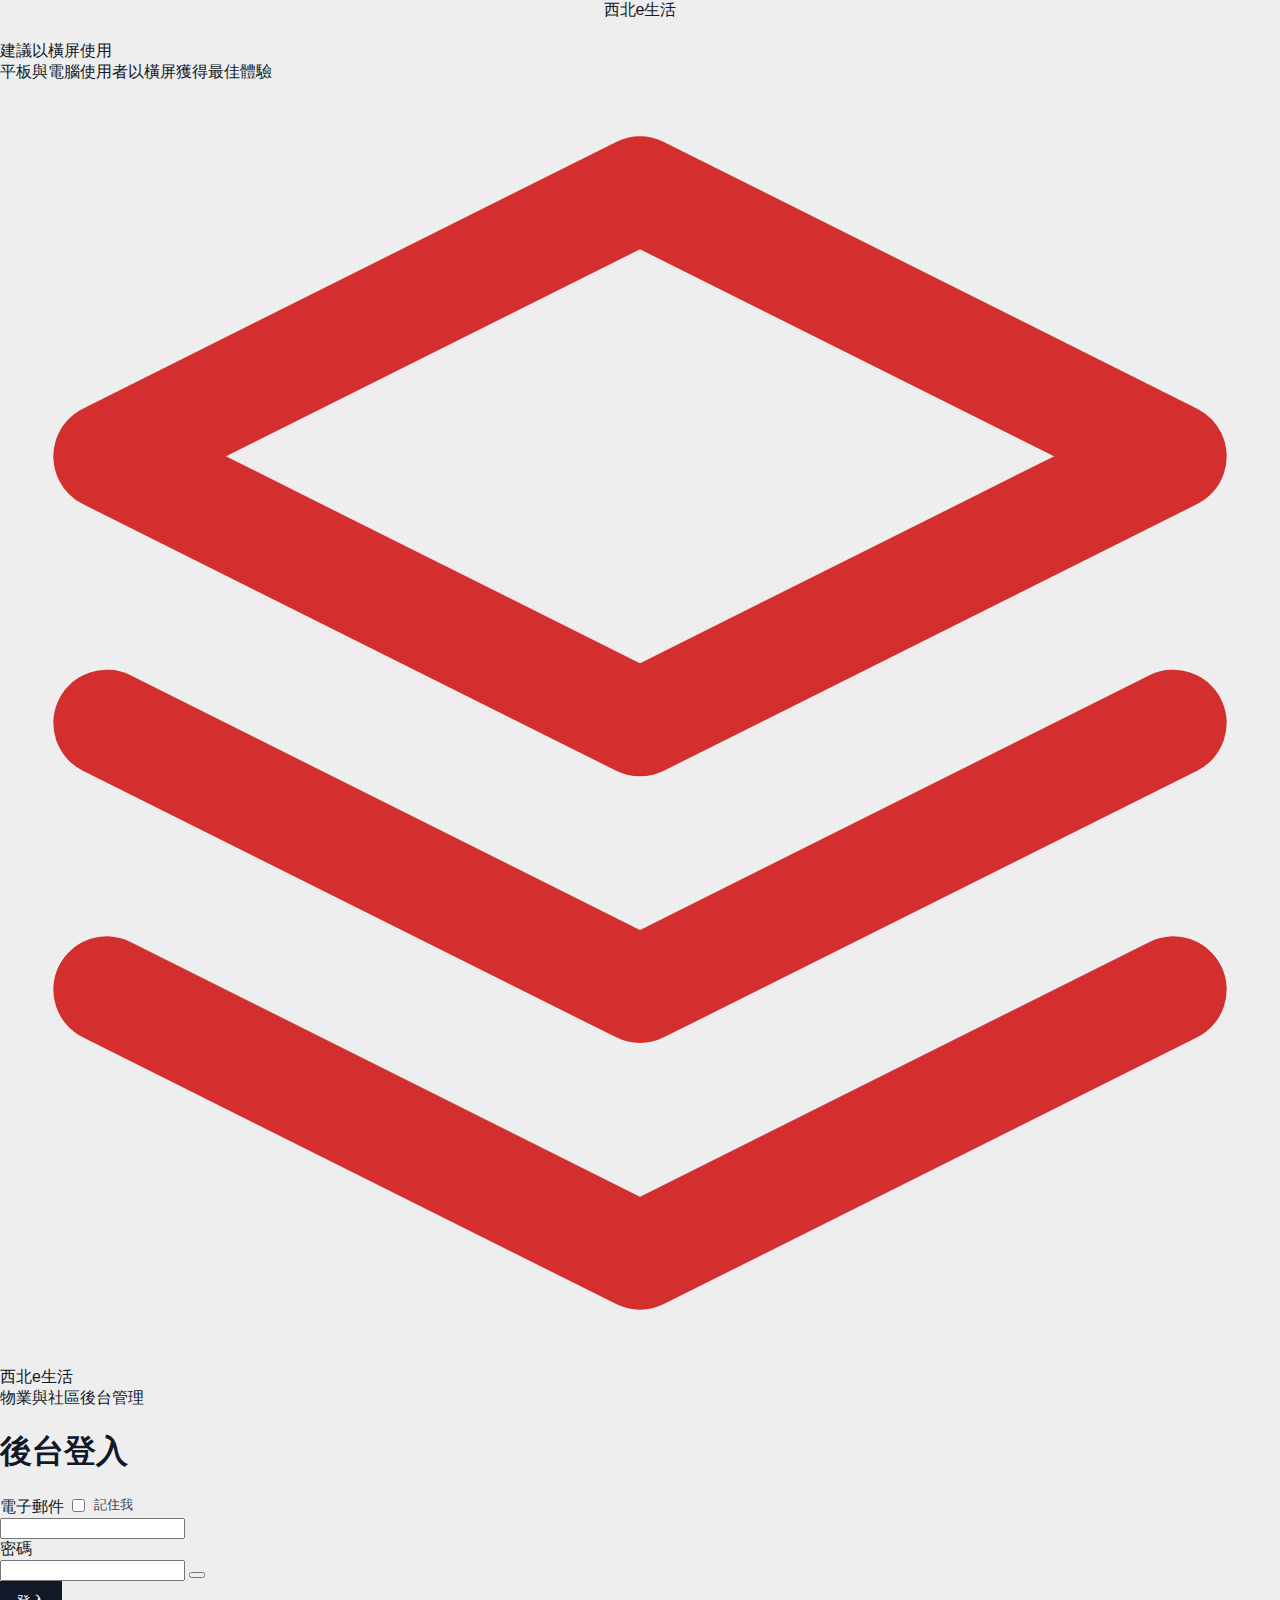
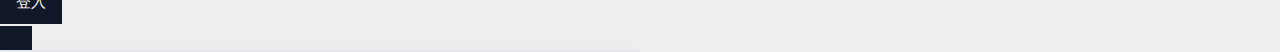
<file: admin.html>
<!doctype html>
<html lang="zh-Hant">
<head>
  <meta charset="utf-8">
  <meta name="viewport" content="width=device-width, initial-scale=1, viewport-fit=cover">
  <link rel="icon" type="image/svg+xml" href="favicon.svg">
  <title>西北e生活｜後台登入</title>
  <link rel="preconnect" href="https://fonts.googleapis.com">
  <link rel="preconnect" href="https://fonts.gstatic.com" crossorigin>
  <link href="https://fonts.googleapis.com/css2?family=Inter:wght@400;600;700&display=swap" rel="stylesheet">
  <link rel="stylesheet" href="styles.css">
  <!-- SheetJS for Excel export -->
  <script src="https://cdn.sheetjs.com/xlsx-0.20.1/package/dist/xlsx.full.min.js"></script>
</head>
<body class="admin">
  <div id="orientation-tip">
    <div class="tip-card">
      <div class="brand" id="brand-text-mobile">西北e生活</div>
      <div class="tip-title">建議以橫屏使用</div>
      <div class="tip-desc">平板與電腦使用者以橫屏獲得最佳體驗</div>
    </div>
  </div>

  <main class="container">
    <section class="left">
      <div class="brand-wrap">
        <div class="brand-logo">
          <img src="favicon.svg" alt="Logo" class="logo-img">
          <div id="brand-text">西北e生活</div>
        </div>
        <div class="brand-sub">物業與社區後台管理</div>
      </div>
    </section>
    <section class="right">
      <div class="card" id="auth-card">
        <h1 class="card-title">後台登入</h1>
        <form id="login-form" autocomplete="on">
          <label class="field">
            <div class="field-head">
              <span>電子郵件</span>
              <label class="remember"><input id="remember-me" type="checkbox"> 記住我</label>
            </div>
            <div class="input-wrap">
              <input id="email" type="email" inputmode="email" autocomplete="email" required>
            </div>
          </label>
          <label class="field">
            <div class="field-head">
              <span>密碼</span>
            </div>
            <div class="input-wrap">
              <input id="password" type="password" autocomplete="current-password" required>
              <button type="button" class="toggle-password" id="btn-toggle-password" aria-label="顯示密碼"></button>
            </div>
          </label>
          <button type="submit" class="btn primary" id="btn-login">登入</button>
          <div class="hint" id="auth-hint"></div>
        </form>
      </div>

      <div class="card hidden" id="profile-card">
        <h1 class="card-title">已登入</h1>
        <div class="profile-row">
          <span class="label">使用者</span>
          <span id="profile-email"></span>
        </div>
        <div class="profile-row">
          <span class="label">角色</span>
          <span id="profile-role"></span>
        </div>
        <button type="button" class="btn primary" id="btn-signout">登出</button>
      </div>
      <button type="button" class="btn corner" id="btn-admin-secret" aria-label="系統管理員入口"></button>
    </section>
  </main>

  <main class="stack admin hidden" id="admin-stack">
    <section class="row B1">
      <div class="bar">
        <div class="sys-brand">
          <svg class="sys-logo" viewBox="0 0 24 24" fill="none" stroke="currentColor" stroke-width="2" stroke-linecap="round" stroke-linejoin="round">
            <path d="M12 2L2 7l10 5 10-5-10-5zM2 17l10 5 10-5M2 12l10 5 10-5"></path>
          </svg>
          <span class="sys-title">西北e生活 社區後台</span>
        </div>
        <span class="welcome-text" id="welcome-admin"></span>
        <button type="button" class="btn top" id="btn-avatar-admin"></button>
      </div>
    </section>
    <section class="row B2">
      <div id="admin-sub-nav" class="sub-nav"></div>
    </section>
    <section class="row B3"></section>
    <section class="row B4">
      <nav class="nav-bar">
        <button class="nav-item active" id="admin-tab-shortcuts" type="button">
          <svg class="nav-icon" viewBox="0 0 24 24" fill="none" stroke="currentColor" stroke-width="2" stroke-linecap="round" stroke-linejoin="round"><path d="M3 9l9-7 9 7v11a2 2 0 0 1-2 2H5a2 2 0 0 1-2-2z"></path><polyline points="9 22 9 12 15 12 15 22"></polyline></svg>
          <span class="nav-text">快速捷徑</span>
        </button>
        <button class="nav-item" id="admin-tab-mail" type="button">
          <svg class="nav-icon" viewBox="0 0 24 24" fill="none" stroke="currentColor" stroke-width="2" stroke-linecap="round" stroke-linejoin="round"><path d="M4 4h16v16H4z"></path><path d="M22 6l-10 7L2 6"></path></svg>
          <span class="nav-text">郵件包裹</span>
        </button>
        <button class="nav-item" id="admin-tab-facility" type="button">
          <svg class="nav-icon" viewBox="0 0 24 24" fill="none" stroke="currentColor" stroke-width="2" stroke-linecap="round" stroke-linejoin="round"><circle cx="12" cy="12" r="10"></circle><path d="M12 6v6l4 2"></path></svg>
          <span class="nav-text">設施預約</span>
        </button>
        <button class="nav-item" id="admin-tab-announce" type="button">
          <svg class="nav-icon" viewBox="0 0 24 24" fill="none" stroke="currentColor" stroke-width="2" stroke-linecap="round" stroke-linejoin="round"><path d="M3 3h18v4H3z"></path><path d="M7 7v14"></path><path d="M17 7v10"></path></svg>
          <span class="nav-text">社區公告</span>
        </button>
        <button class="nav-item" id="admin-tab-residents" type="button">
          <svg class="nav-icon" viewBox="0 0 24 24" fill="none" stroke="currentColor" stroke-width="2" stroke-linecap="round" stroke-linejoin="round"><path d="M16 21v-2a4 4 0 0 0-4-4H8a4 4 0 0 0-4 4v2"></path><circle cx="9" cy="7" r="4"></circle><path d="M20 8v6"></path><path d="M23 8v6"></path></svg>
          <span class="nav-text">住戶管理</span>
        </button>
        <button class="nav-item" id="admin-tab-others" type="button">
          <svg class="nav-icon" viewBox="0 0 24 24" fill="none" stroke="currentColor" stroke-width="2" stroke-linecap="round" stroke-linejoin="round"><circle cx="12" cy="12" r="3"></circle><path d="M19.4 15a1.65 1.65 0 0 0 .33 1.82l.06.06a2 2 0 0 1 0 2.83 2 2 0 0 1-2.83 0l-.06-.06a1.65 1.65 0 0 0-1.82-.33 1.65 1.65 0 0 0-1 1.51V21a2 2 0 0 1-2 2 2 2 0 0 1-2-2v-.09A1.65 1.65 0 0 0 9 19.4a1.65 1.65 0 0 0-1.82.33l-.06.06a2 2 0 0 1-2.83 0 2 2 0 0 1 0-2.83l.06-.06a1.65 1.65 0 0 0 .33-1.82 1.65 1.65 0 0 0-1.51-1H3"></path></svg>
          <span class="nav-text">其他功能</span>
        </button>
        <button class="nav-item hidden" id="admin-tab-sys-back" type="button">
          <svg class="nav-icon" viewBox="0 0 24 24" fill="none" stroke="currentColor" stroke-width="2" stroke-linecap="round" stroke-linejoin="round"><path d="M9 21H5a2 2 0 0 1-2-2V5a2 2 0 0 1 2-2h4"></path><polyline points="16 17 21 12 16 7"></polyline><line x1="21" y1="12" x2="9" y2="12"></line></svg>
          <span class="nav-text">回系統後台</span>
        </button>
      </nav>
    </section>
  </main>

  <div id="sys-modal" class="modal hidden"></div>
  <script type="module" src="app.js"></script>
</body>
</html>
</file>
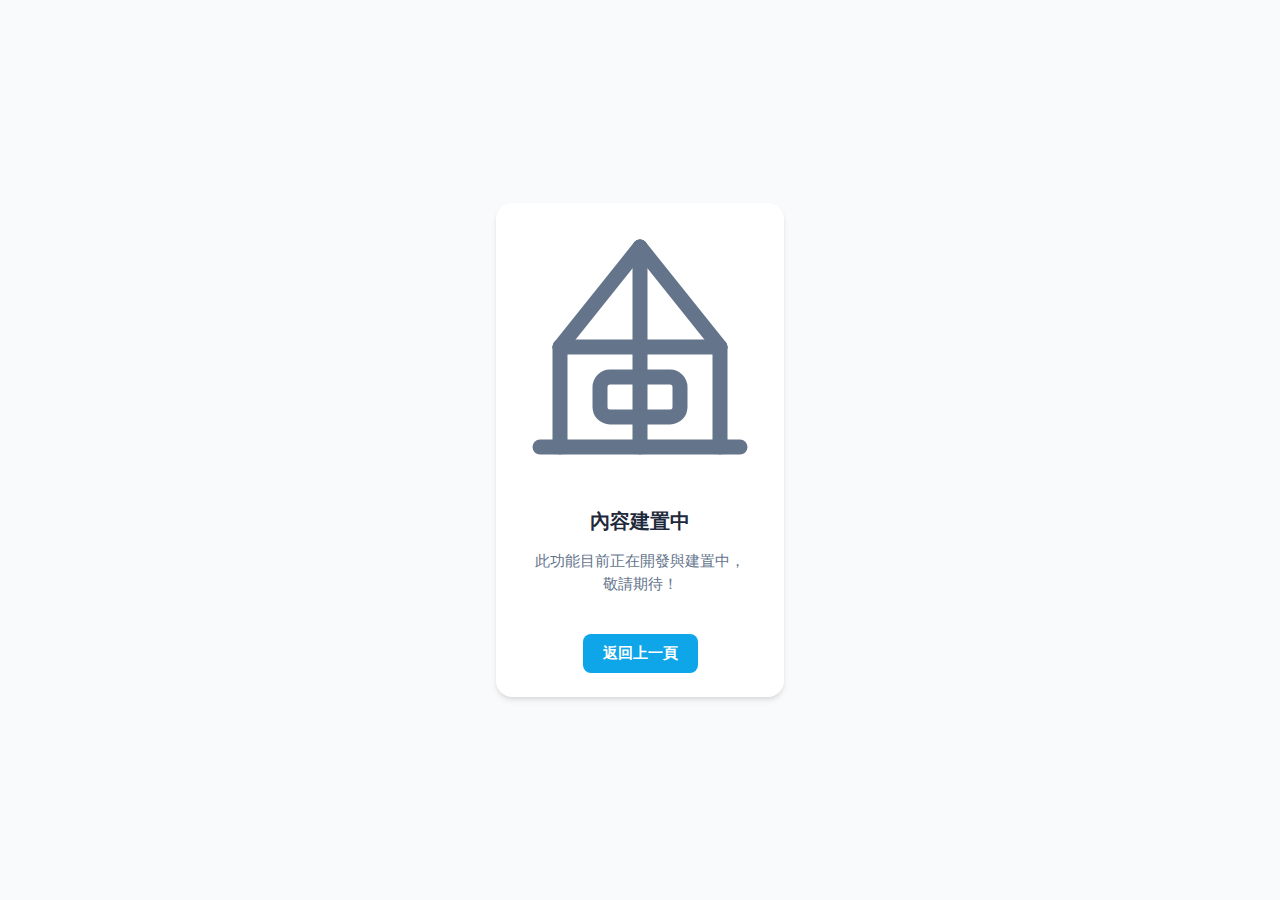
<file: bt.html>
<!doctype html>
<html lang="zh-Hant">
<head>
  <meta charset="utf-8">
  <meta name="viewport" content="width=device-width, initial-scale=1, viewport-fit=cover">
  <link rel="icon" type="image/svg+xml" href="favicon.svg">
  <title>西北e生活｜內容建置中</title>
  <link rel="preconnect" href="https://fonts.googleapis.com">
  <link rel="preconnect" href="https://fonts.gstatic.com" crossorigin>
  <link href="https://fonts.googleapis.com/css2?family=Inter:wght@400;600;700&display=swap" rel="stylesheet">
  <link rel="stylesheet" href="styles.css">
  <style>
    body {
      background-color: #f8fafc;
      display: flex;
      flex-direction: column;
      align-items: center;
      justify-content: center;
      height: 100vh;
      margin: 0;
      font-family: 'Inter', sans-serif;
    }
    .construction-container {
      text-align: center;
      padding: 24px;
      max-width: 400px;
      background: white;
      border-radius: 16px;
      box-shadow: 0 4px 6px -1px rgba(0, 0, 0, 0.1), 0 2px 4px -1px rgba(0, 0, 0, 0.06);
    }
    .construction-img {
      width: 100%;
      max-width: 240px;
      margin-bottom: 24px;
    }
    .construction-title {
      font-size: 20px;
      font-weight: 700;
      color: #1e293b;
      margin-bottom: 12px;
    }
    .construction-desc {
      font-size: 15px;
      color: #64748b;
      line-height: 1.5;
    }
    .btn-back {
      margin-top: 24px;
      padding: 10px 20px;
      background-color: #0ea5e9;
      color: white;
      border: none;
      border-radius: 8px;
      font-size: 15px;
      font-weight: 600;
      cursor: pointer;
      text-decoration: none;
      display: inline-block;
    }
    .btn-back:hover {
      background-color: #0284c7;
    }
  </style>
</head>
<body>
  <div class="construction-container">
    <svg class="construction-img" viewBox="0 0 24 24" fill="none" stroke="#64748b" stroke-width="1.5" stroke-linecap="round" stroke-linejoin="round">
      <path d="M22 22L2 22"/>
      <path d="M4 22L4 12"/>
      <path d="M20 22L20 12"/>
      <path d="M12 22L12 12"/>
      <path d="M4 12L20 12"/>
      <path d="M12 12L12 2"/>
      <path d="M4 12L12 2"/>
      <path d="M20 12L12 2"/>
      <rect x="8" y="15" width="8" height="4" rx="1"/>
    </svg>
    <h1 class="construction-title">內容建置中</h1>
    <p class="construction-desc">此功能目前正在開發與建置中，<br>敬請期待！</p>
    <a href="front.html" class="btn-back">返回上一頁</a>
  </div>
</body>
</html>
</file>
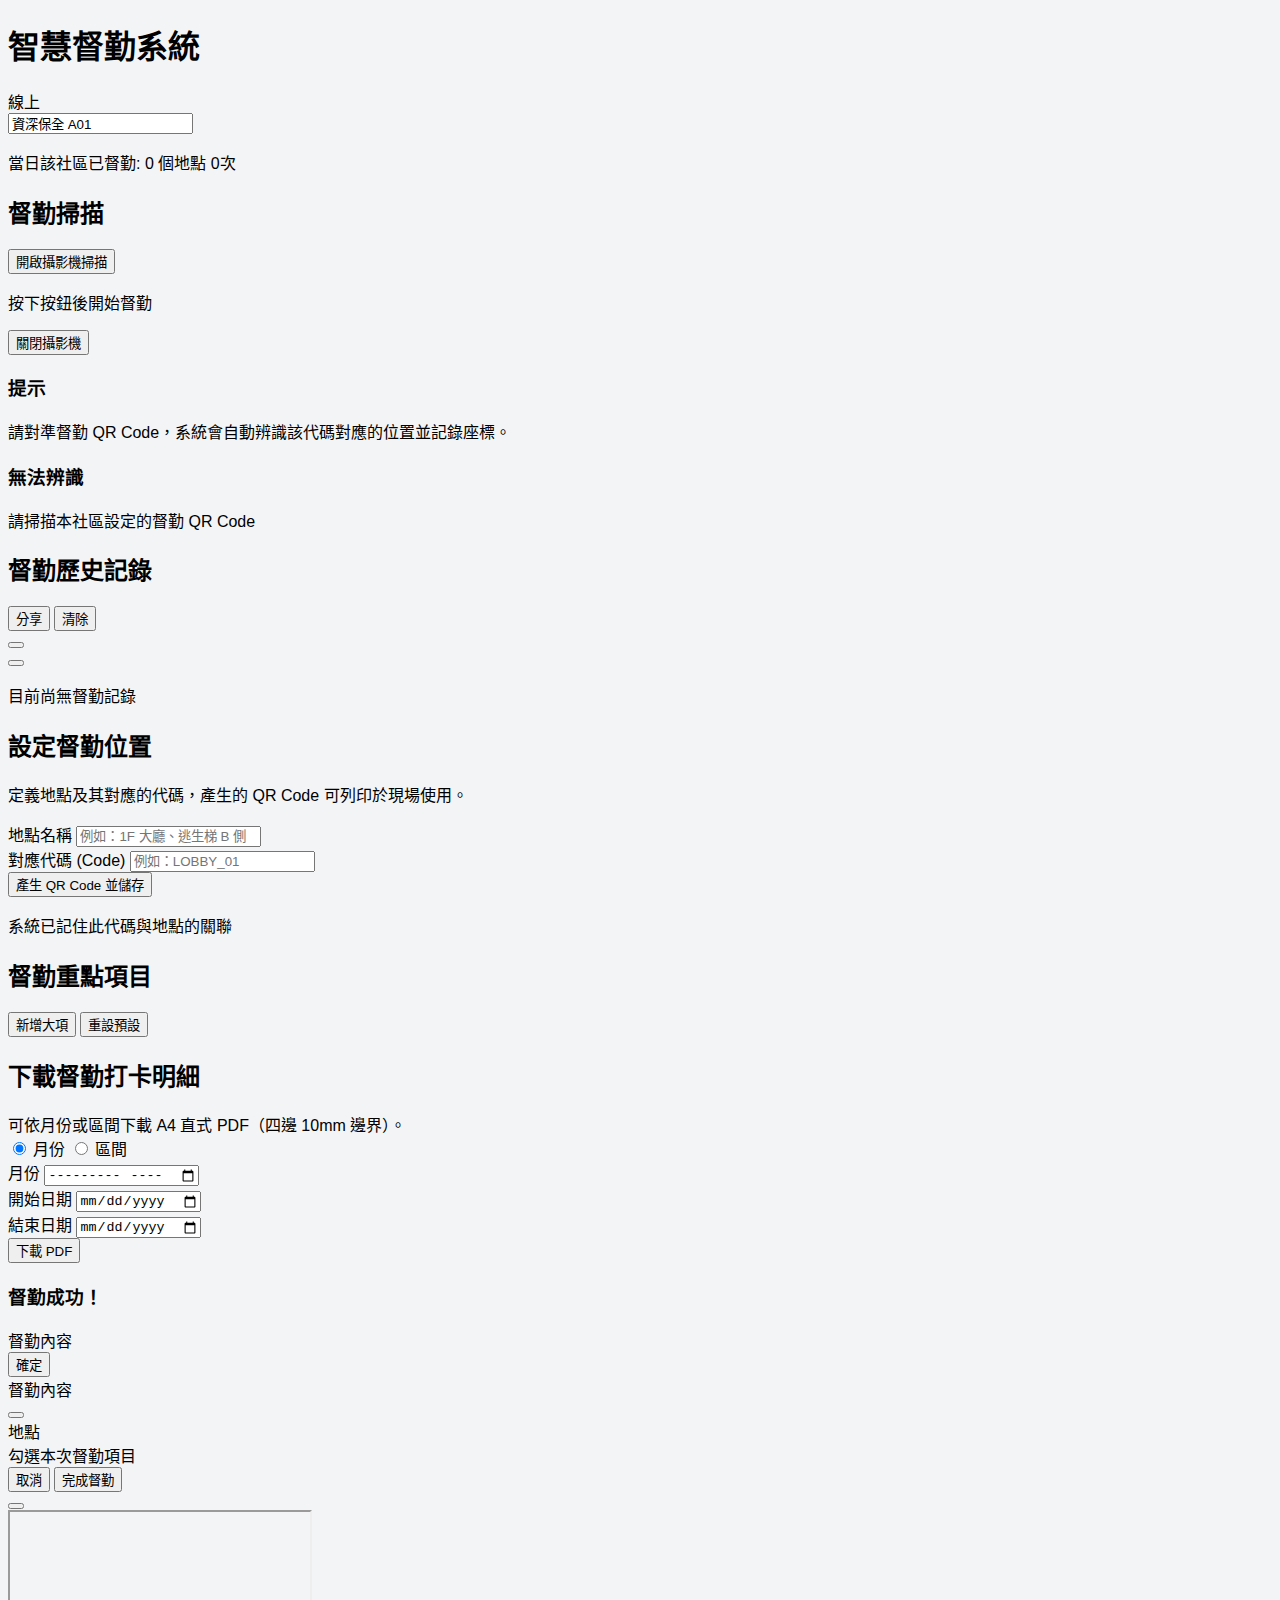
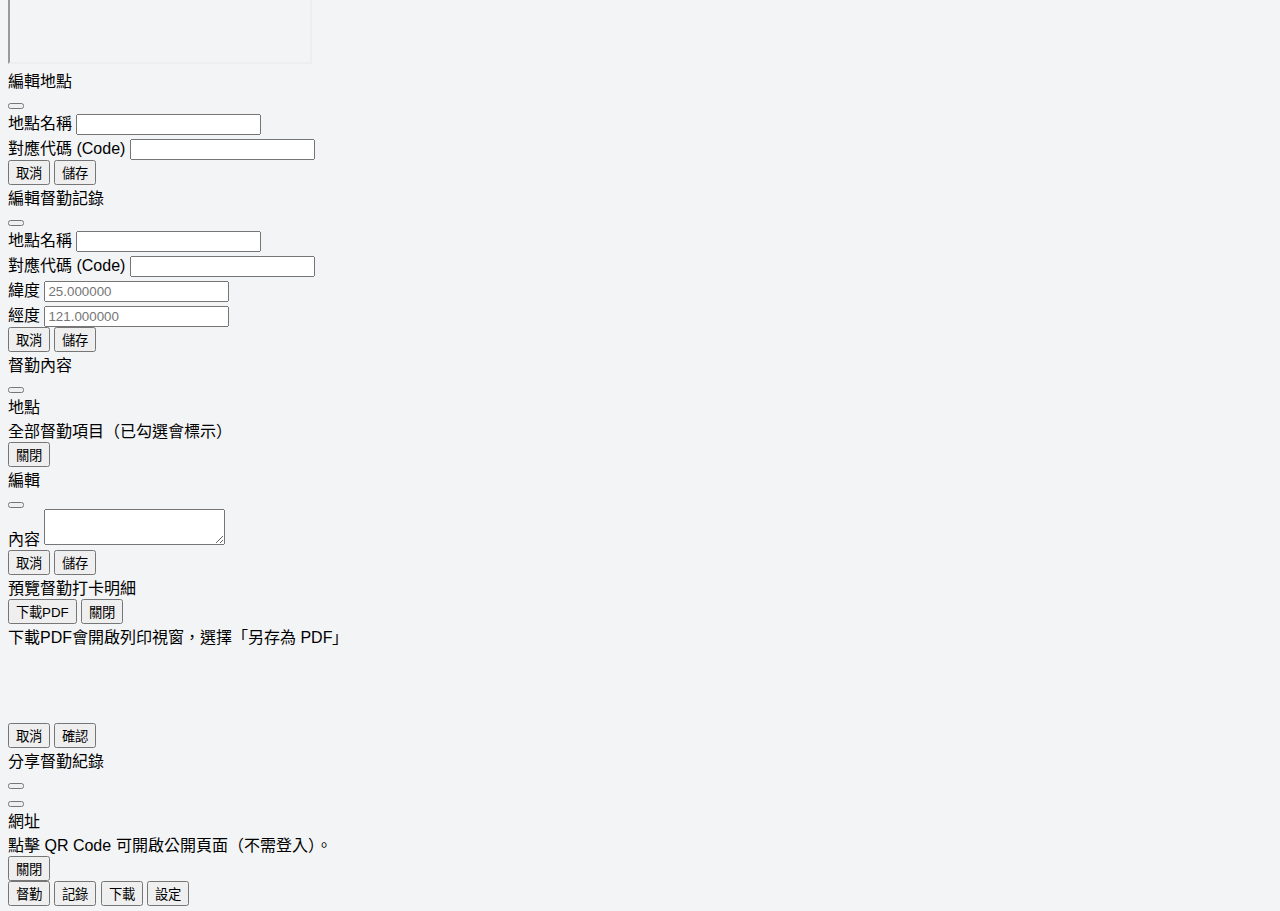
<file: check.html>
<!DOCTYPE html>
<html lang="zh-TW">
<head>
    <meta charset="UTF-8">
    <meta name="viewport" content="width=device-width, initial-scale=1.0">
    <title>督勤打卡系統</title>
    <script src="https://cdn.tailwindcss.com"></script>
    <script src="https://unpkg.com/html5-qrcode"></script>
    <script src="https://unpkg.com/lucide@latest"></script>
    <script src="./firebase-config.js"></script>
    <script src="https://www.gstatic.com/firebasejs/10.12.5/firebase-app-compat.js"></script>
    <script src="https://www.gstatic.com/firebasejs/10.12.5/firebase-auth-compat.js"></script>
    <script src="https://www.gstatic.com/firebasejs/10.12.5/firebase-firestore-compat.js"></script>
    <script src="https://cdnjs.cloudflare.com/ajax/libs/html2pdf.js/0.10.1/html2pdf.bundle.min.js"></script>
    <style>
        @import url('https://fonts.googleapis.com/css2?family=Noto+Sans+TC:wght@400;500;700&display=swap');
        body {
            font-family: 'Noto Sans TC', sans-serif;
            background-color: #f3f4f6;
            -webkit-tap-highlight-color: transparent;
        }
        .scanner-container #reader {
            border: none !important;
        }
        .scanner-container #reader__dashboard_section_csr button {
            background-color: #dc2626 !important;
            color: white !important;
            padding: 8px 16px !important;
            border-radius: 8px !important;
            text-transform: none !important;
            border: none !important;
        }
        #qr-shaded-region {
            pointer-events: none !important;
        }
    </style>
</head>
<body class="max-w-md mx-auto bg-gray-50 min-h-screen flex flex-col">

    <!-- 頂部導覽 -->
    <header id="page-header" class="bg-red-700 text-white p-4 shadow-lg sticky top-0 z-50">
        <div class="flex justify-between items-center">
            <h1 class="text-xl font-bold flex items-center gap-2">
                <i data-lucide="shield-check"></i> <span id="page-title">智慧督勤系統</span>
            </h1>
            <div id="connection-status" class="text-xs bg-red-600 px-2 py-1 rounded-full flex items-center gap-1">
                <span class="w-2 h-2 bg-green-400 rounded-full animate-pulse"></span> 線上
            </div>
        </div>
    </header>

    <!-- 主要內容區 -->
    <main id="app-main" class="flex-grow p-4 mb-20 overflow-y-auto">
        
        <!-- 人員資訊 -->
        <div id="user-card" class="bg-white rounded-xl p-4 shadow-sm mb-4 border border-gray-100">
            <div class="flex items-center gap-3">
                <div class="w-12 h-12 bg-red-100 rounded-full flex items-center justify-center text-red-700">
                    <i data-lucide="user"></i>
                </div>
                <div>
                    <input type="text" id="guard-name" value="資深保全 A01" class="font-bold text-gray-800 bg-transparent border-b border-dashed border-gray-300 focus:outline-none focus:border-red-500 w-full" placeholder="請輸入姓名">
                    <p class="text-sm text-gray-500">當日該社區已督勤: <span id="patrol-unique-count" class="font-semibold text-red-600">0</span> 個地點 <span id="patrol-count" class="font-semibold text-red-600">0</span>次</p>
                </div>
            </div>
        </div>

        <!-- 視圖：掃描打卡 -->
        <div id="view-scanner" class="view-content">
            <div class="bg-white rounded-xl shadow-sm overflow-hidden mb-4">
                <div class="p-4 border-b border-gray-100 flex justify-between items-center">
                    <h2 class="font-bold text-gray-700">督勤掃描</h2>
                    <i data-lucide="camera" class="text-red-500"></i>
                </div>
                <div class="p-4">
                    <!-- 相機開關按鈕 -->
                    <div id="scanner-placeholder" class="bg-gray-100 rounded-lg py-12 flex flex-col items-center justify-center border-2 border-dashed border-gray-200">
                        <div class="w-16 h-16 bg-white rounded-full flex items-center justify-center shadow-sm mb-4 text-gray-400">
                            <i data-lucide="video-off" size="32"></i>
                        </div>
                        <button onclick="toggleScanner(true)" class="bg-red-600 text-white px-6 py-3 rounded-xl font-bold shadow-lg shadow-red-100 hover:bg-red-700 transition active:scale-95">
                            開啟攝影機掃描
                        </button>
                        <p class="text-xs text-gray-400 mt-4">按下按鈕後開始督勤</p>
                    </div>
                    
                    <div id="reader-container" class="hidden">
                        <div id="reader" class="scanner-container rounded-lg overflow-hidden bg-black"></div>
                        <button onclick="toggleScanner(false)" class="w-full mt-4 text-gray-500 text-sm font-medium py-2">
                            關閉攝影機
                        </button>
                    </div>
                </div>
            </div>
            
            <div class="bg-red-50 border border-red-100 rounded-lg p-4">
                <h3 class="text-red-800 font-bold mb-1 flex items-center gap-1">
                    <i data-lucide="info" size="18"></i> 提示
                </h3>
                <p class="text-sm text-red-700">請對準督勤 QR Code，系統會自動辨識該代碼對應的位置並記錄座標。</p>
            </div>

        </div>

        <div id="scan-error-modal" class="fixed inset-0 z-[120] bg-black/40 flex items-center justify-center p-6 hidden">
            <div class="bg-white rounded-2xl p-6 w-full max-w-xs text-center shadow-2xl animate-in zoom-in duration-200">
                <div class="w-16 h-16 bg-gray-100 text-gray-600 rounded-full flex items-center justify-center mx-auto mb-4">
                    <i data-lucide="alert-triangle" size="34"></i>
                </div>
                <h3 id="scan-error-title" class="text-lg font-black text-gray-900 mb-1">無法辨識</h3>
                <p id="scan-error-message" class="text-sm text-gray-600 font-bold">請掃描本社區設定的督勤 QR Code</p>
            </div>
        </div>

        <!-- 視圖：歷史記錄 -->
        <div id="view-logs" class="view-content hidden">
            <div class="flex justify-between items-center mb-4">
                <div class="flex items-center gap-2 min-w-0">
                    <h2 class="font-bold text-gray-700 whitespace-nowrap">督勤歷史記錄</h2>
                </div>
                <div id="logs-actions" class="flex items-center gap-3">
                    <button id="share-btn" onclick="openShareModal()" class="text-xs text-gray-500 flex items-center gap-1">
                        <i data-lucide="share-2" size="14"></i> 分享
                    </button>
                    <button onclick="clearLogs()" id="clear-logs-btn" class="text-xs text-red-500 flex items-center gap-1">
                        <i data-lucide="trash-2" size="14"></i> 清除
                    </button>
                </div>
            </div>
            <div id="logs-date-nav" class="flex items-center justify-center gap-2 mb-4">
                <button onclick="changeLogDate(-1)" class="p-1 rounded-lg hover:bg-gray-100 text-gray-500">
                    <i data-lucide="chevron-left" size="16"></i>
                </button>
                <div id="logs-date-label" class="text-xs font-bold text-gray-500 bg-gray-100 px-2 py-1 rounded-lg whitespace-nowrap"></div>
                <button onclick="changeLogDate(1)" class="p-1 rounded-lg hover:bg-gray-100 text-gray-500">
                    <i data-lucide="chevron-right" size="16"></i>
                </button>
            </div>
            <div id="logs-container" class="space-y-3">
                <div class="text-center py-10 text-gray-400">
                    <i data-lucide="clipboard-list" size="48" class="mx-auto mb-2 opacity-20"></i>
                    <p>目前尚無督勤記錄</p>
                </div>
            </div>
        </div>

        <!-- 視圖：設定 -->
        <div id="view-settings" class="view-content hidden">
            <h2 class="font-bold text-gray-700 mb-4">設定督勤位置</h2>
            <div class="bg-white rounded-xl p-4 shadow-sm border border-gray-100 mb-4">
                <p class="text-sm text-gray-600 mb-4">定義地點及其對應的代碼，產生的 QR Code 可列印於現場使用。</p>
                
                <div class="space-y-4">
                    <div>
                        <label class="block text-xs font-bold text-gray-400 uppercase mb-1">地點名稱</label>
                        <input type="text" id="custom-location-name" placeholder="例如：1F 大廳、逃生梯 B 側" 
                               class="w-full px-4 py-3 rounded-lg border border-gray-200 focus:border-red-500 focus:ring-1 focus:ring-red-500 outline-none transition">
                    </div>
                    <div>
                        <label class="block text-xs font-bold text-gray-400 uppercase mb-1">對應代碼 (Code)</label>
                        <input type="text" id="custom-qr-code" placeholder="例如：LOBBY_01" 
                               class="w-full px-4 py-3 rounded-lg border border-gray-200 focus:border-red-500 focus:ring-1 focus:ring-red-500 outline-none transition">
                    </div>
                    <button onclick="handleManualQR()" class="w-full bg-red-600 text-white py-3 rounded-xl font-bold hover:bg-red-700 transition shadow-lg shadow-red-100 flex items-center justify-center gap-2">
                        <i data-lucide="qr-code" size="18"></i> 產生 QR Code 並儲存
                    </button>
                </div>

                <div id="qr-display" class="mt-8 flex flex-col items-center hidden border-t pt-6">
                    <div id="qrcode-result" class="bg-white p-4 rounded-lg shadow-inner border border-gray-100"></div>
                    <div class="text-center mt-3">
                        <p id="qr-label-name" class="font-bold text-gray-800 text-lg"></p>
                        <p id="qr-label-code" class="text-sm text-red-600 font-mono"></p>
                    </div>
                    <p class="text-xs text-gray-400 mt-4 italic">系統已記住此代碼與地點的關聯</p>
                </div>
            </div>
            
            <!-- 已定義的地點清單 -->
            <div id="location-map-list" class="space-y-2 mt-4">
                <!-- Mappings will appear here -->
            </div>

            <div class="mt-8">
                <h2 class="font-bold text-gray-700 mb-4">督勤重點項目</h2>
                <div class="bg-white rounded-xl p-4 shadow-sm border border-gray-100">
                    <div class="flex items-center justify-end gap-2 mb-3">
                            <button onclick="addInspectionGroup()" class="text-xs bg-red-600 text-white px-3 py-2 rounded-xl font-bold hover:bg-red-700 transition">新增大項</button>
                            <button onclick="resetInspectionChecklistToDefault()" class="text-xs bg-gray-100 text-gray-700 px-3 py-2 rounded-xl font-bold hover:bg-gray-200 transition">重設預設</button>
                    </div>
                    <div id="inspection-checklist-list" class="space-y-3"></div>
                </div>
            </div>
        </div>

        <div id="view-download" class="view-content hidden">
            <h2 class="font-bold text-gray-700 mb-4">下載督勤打卡明細</h2>
            <div class="bg-white rounded-xl p-4 shadow-sm border border-gray-100 mb-4">
                <div class="text-sm text-gray-600 mb-4">可依月份或區間下載 A4 直式 PDF（四邊 10mm 邊界）。</div>

                <div class="space-y-4">
                    <div class="flex items-center gap-4">
                        <label class="flex items-center gap-2 cursor-pointer select-none">
                            <input type="radio" name="download-mode" value="month" checked class="text-red-600 focus:ring-red-500">
                            <span class="text-sm text-gray-700 font-bold">月份</span>
                        </label>
                        <label class="flex items-center gap-2 cursor-pointer select-none">
                            <input type="radio" name="download-mode" value="range" class="text-red-600 focus:ring-red-500">
                            <span class="text-sm text-gray-700 font-bold">區間</span>
                        </label>
                    </div>

                    <div id="download-month-row">
                        <label class="block text-xs font-bold text-gray-400 uppercase mb-1">月份</label>
                        <input type="month" id="download-month" class="w-full px-4 py-3 rounded-lg border border-gray-200 focus:border-red-500 focus:ring-1 focus:ring-red-500 outline-none transition">
                    </div>

                    <div id="download-range-row" class="grid grid-cols-2 gap-2 hidden">
                        <div>
                            <label class="block text-xs font-bold text-gray-400 uppercase mb-1">開始日期</label>
                            <input type="date" id="download-start" class="w-full px-4 py-3 rounded-lg border border-gray-200 focus:border-red-500 focus:ring-1 focus:ring-red-500 outline-none transition">
                        </div>
                        <div>
                            <label class="block text-xs font-bold text-gray-400 uppercase mb-1">結束日期</label>
                            <input type="date" id="download-end" class="w-full px-4 py-3 rounded-lg border border-gray-200 focus:border-red-500 focus:ring-1 focus:ring-red-500 outline-none transition">
                        </div>
                    </div>

                    <button id="download-pdf-btn" onclick="downloadPdf()" class="w-full bg-red-600 text-white py-3 rounded-xl font-bold hover:bg-red-700 transition shadow-lg shadow-red-100 flex items-center justify-center gap-2">
                        <i data-lucide="download" size="18"></i> 下載 PDF
                    </button>
                    <div id="download-status" class="text-xs text-gray-500"></div>
                </div>
            </div>
        </div>
    </main>

    <!-- 成功提示彈窗 -->
    <div id="success-modal" class="fixed inset-0 bg-black/50 z-[100] flex items-center justify-center hidden p-6">
        <div class="bg-white rounded-2xl p-6 w-full max-w-xs text-center shadow-2xl animate-in zoom-in duration-300">
            <div class="w-20 h-20 bg-green-100 text-green-600 rounded-full flex items-center justify-center mx-auto mb-4">
                <i data-lucide="check-circle-2" size="48"></i>
            </div>
            <h3 class="text-xl font-bold text-gray-800 mb-1">督勤成功！</h3>
            <p id="modal-location" class="text-gray-600 mb-1 font-bold text-lg"></p>
            <p id="modal-code" class="text-xs text-gray-400 mb-4 font-mono"></p>
            <div class="bg-gray-50 rounded-lg p-3 text-left text-xs text-gray-500 mb-6 space-y-1">
                <p id="modal-time"></p>
                <p id="modal-coords"></p>
                <div id="modal-inspection" class="hidden">
                    <div class="mt-2 font-bold text-gray-600 text-[11px]">督勤內容</div>
                    <div id="modal-inspection-items" class="mt-1 space-y-1"></div>
                </div>
            </div>
            <button onclick="closeModal()" class="w-full bg-red-600 text-white py-3 rounded-xl font-bold shadow-lg shadow-red-200">確定</button>
        </div>
    </div>

    <div id="inspection-modal" class="fixed inset-0 bg-black/50 z-[101] hidden p-4 flex items-center justify-center">
        <div class="w-full max-w-md mx-auto bg-white rounded-2xl shadow-2xl overflow-hidden">
            <div class="flex items-center justify-between px-4 py-3 border-b border-gray-100">
                <div class="font-black text-gray-800 text-sm">督勤內容</div>
                <button onclick="closeInspectionModal()" class="p-1 rounded-full hover:bg-gray-100 text-gray-500">
                    <i data-lucide="x" size="18"></i>
                </button>
            </div>
            <div class="px-4 py-4">
                <div class="bg-gray-50 border border-gray-100 rounded-xl p-3">
                    <div class="text-xs text-gray-500 font-bold">地點</div>
                    <div id="inspection-modal-location" class="font-black text-gray-800"></div>
                    <div id="inspection-modal-code" class="text-xs text-gray-500 font-mono mt-1"></div>
                    <div id="inspection-modal-geo" class="text-xs text-gray-500 mt-1"></div>
                </div>
                <div class="mt-4">
                    <div class="text-xs font-bold text-gray-400 uppercase mb-2">勾選本次督勤項目</div>
                    <div id="inspection-modal-list" class="space-y-4 max-h-[55vh] overflow-y-auto pr-1"></div>
                </div>
            </div>
            <div class="px-4 py-3 border-t border-gray-100 flex gap-2">
                <button onclick="closeInspectionModal(true)" class="flex-1 bg-gray-100 text-gray-700 py-3 rounded-xl font-bold hover:bg-gray-200 transition">取消</button>
                <button onclick="submitInspectionModal()" class="flex-1 bg-red-600 text-white py-3 rounded-xl font-bold hover:bg-red-700 transition">完成督勤</button>
            </div>
        </div>
    </div>

    <div id="map-modal" class="fixed inset-0 bg-black/50 z-[105] hidden p-4">
        <div class="w-full max-w-md mx-auto bg-white rounded-2xl shadow-2xl overflow-hidden">
            <div class="flex items-center justify-between px-4 py-3 border-b border-gray-100">
                <div id="map-modal-title" class="font-bold text-gray-800 text-sm truncate"></div>
                <button onclick="closeMapModal()" class="p-1 rounded-full hover:bg-gray-100 text-gray-500">
                    <i data-lucide="x" size="18"></i>
                </button>
            </div>
            <div class="w-full bg-gray-50">
                <iframe id="map-iframe" class="w-full h-[360px] border-0" loading="lazy" referrerpolicy="no-referrer-when-downgrade"></iframe>
            </div>
        </div>
    </div>

    <div id="edit-mapping-modal" class="fixed inset-0 bg-black/50 z-[106] hidden p-4">
        <div class="w-full max-w-md mx-auto bg-white rounded-2xl shadow-2xl overflow-hidden">
            <div class="flex items-center justify-between px-4 py-3 border-b border-gray-100">
                <div class="font-bold text-gray-800 text-sm">編輯地點</div>
                <button onclick="closeEditMappingModal()" class="p-1 rounded-full hover:bg-gray-100 text-gray-500">
                    <i data-lucide="x" size="18"></i>
                </button>
            </div>
            <div class="p-4 space-y-4">
                <input type="hidden" id="edit-map-old-code" value="">
                <div>
                    <label class="block text-xs font-bold text-gray-400 uppercase mb-1">地點名稱</label>
                    <input type="text" id="edit-map-name" class="w-full px-4 py-3 rounded-lg border border-gray-200 focus:border-red-500 focus:ring-1 focus:ring-red-500 outline-none transition">
                </div>
                <div>
                    <label class="block text-xs font-bold text-gray-400 uppercase mb-1">對應代碼 (Code)</label>
                    <input type="text" id="edit-map-code" class="w-full px-4 py-3 rounded-lg border border-gray-200 focus:border-red-500 focus:ring-1 focus:ring-red-500 outline-none transition font-mono">
                </div>
                <div class="flex gap-2">
                    <button onclick="closeEditMappingModal()" class="flex-1 bg-gray-100 text-gray-700 py-3 rounded-xl font-bold hover:bg-gray-200 transition">取消</button>
                    <button onclick="saveMappingEdit()" class="flex-1 bg-red-600 text-white py-3 rounded-xl font-bold hover:bg-red-700 transition">儲存</button>
                </div>
            </div>
        </div>
    </div>

    <div id="edit-log-modal" class="fixed inset-0 bg-black/50 z-[107] hidden p-4">
        <div class="w-full max-w-md mx-auto bg-white rounded-2xl shadow-2xl overflow-hidden">
            <div class="flex items-center justify-between px-4 py-3 border-b border-gray-100">
                <div class="font-bold text-gray-800 text-sm">編輯督勤記錄</div>
                <button onclick="closeEditLogModal()" class="p-1 rounded-full hover:bg-gray-100 text-gray-500">
                    <i data-lucide="x" size="18"></i>
                </button>
            </div>
            <div class="p-4 space-y-4">
                <input type="hidden" id="edit-log-id" value="">
                <div>
                    <label class="block text-xs font-bold text-gray-400 uppercase mb-1">地點名稱</label>
                    <input type="text" id="edit-log-location" class="w-full px-4 py-3 rounded-lg border border-gray-200 focus:border-red-500 focus:ring-1 focus:ring-red-500 outline-none transition">
                </div>
                <div>
                    <label class="block text-xs font-bold text-gray-400 uppercase mb-1">對應代碼 (Code)</label>
                    <input type="text" id="edit-log-code" class="w-full px-4 py-3 rounded-lg border border-gray-200 focus:border-red-500 focus:ring-1 focus:ring-red-500 outline-none transition font-mono">
                </div>
                <div class="grid grid-cols-2 gap-2">
                    <div>
                        <label class="block text-xs font-bold text-gray-400 uppercase mb-1">緯度</label>
                        <input type="text" id="edit-log-lat" class="w-full px-4 py-3 rounded-lg border border-gray-200 focus:border-red-500 focus:ring-1 focus:ring-red-500 outline-none transition font-mono" placeholder="25.000000">
                    </div>
                    <div>
                        <label class="block text-xs font-bold text-gray-400 uppercase mb-1">經度</label>
                        <input type="text" id="edit-log-lng" class="w-full px-4 py-3 rounded-lg border border-gray-200 focus:border-red-500 focus:ring-1 focus:ring-red-500 outline-none transition font-mono" placeholder="121.000000">
                    </div>
                </div>
                <div class="flex gap-2">
                    <button onclick="closeEditLogModal()" class="flex-1 bg-gray-100 text-gray-700 py-3 rounded-xl font-bold hover:bg-gray-200 transition">取消</button>
                    <button onclick="saveLogEdit()" class="flex-1 bg-red-600 text-white py-3 rounded-xl font-bold hover:bg-red-700 transition">儲存</button>
                </div>
            </div>
        </div>
    </div>

    <div id="inspection-log-modal" class="fixed inset-0 bg-black/50 z-[108] hidden p-4 flex items-center justify-center">
        <div class="w-full max-w-md mx-auto bg-white rounded-2xl shadow-2xl overflow-hidden">
            <div class="flex items-center justify-between px-4 py-3 border-b border-gray-100">
                <div class="font-black text-gray-800 text-sm">督勤內容</div>
                <button onclick="closeInspectionLogModal()" class="p-1 rounded-full hover:bg-gray-100 text-gray-500">
                    <i data-lucide="x" size="18"></i>
                </button>
            </div>
            <div class="px-4 py-4">
                <div class="bg-gray-50 border border-gray-100 rounded-xl p-3">
                    <div class="text-xs text-gray-500 font-bold">地點</div>
                    <div id="inspection-log-location" class="font-black text-gray-800"></div>
                    <div id="inspection-log-meta" class="text-xs text-gray-600 mt-1"></div>
                </div>
                <div class="mt-4">
                    <div class="text-xs font-bold text-gray-400 uppercase mb-2">全部督勤項目（已勾選會標示）</div>
                    <div id="inspection-log-list" class="space-y-4 max-h-[60vh] overflow-y-auto pr-1"></div>
                </div>
            </div>
            <div class="px-4 py-3 border-t border-gray-100">
                <button onclick="closeInspectionLogModal()" class="w-full bg-gray-100 text-gray-700 py-3 rounded-xl font-bold hover:bg-gray-200 transition">關閉</button>
            </div>
        </div>
    </div>

    <div id="inspection-editor-modal" class="fixed inset-0 bg-black/50 z-[109] hidden p-4 flex items-center justify-center">
        <div class="w-full max-w-md mx-auto bg-white rounded-2xl shadow-2xl overflow-hidden">
            <div class="flex items-center justify-between px-4 py-3 border-b border-gray-100">
                <div id="inspection-editor-title" class="font-black text-gray-800 text-sm">編輯</div>
                <button onclick="closeInspectionEditorModal()" class="p-1 rounded-full hover:bg-gray-100 text-gray-500">
                    <i data-lucide="x" size="18"></i>
                </button>
            </div>
            <div class="p-4 space-y-4">
                <input type="hidden" id="inspection-editor-kind" value="">
                <input type="hidden" id="inspection-editor-mode" value="">
                <input type="hidden" id="inspection-editor-group-id" value="">
                <input type="hidden" id="inspection-editor-item-id" value="">
                <div>
                    <label id="inspection-editor-label" class="block text-xs font-bold text-gray-400 uppercase mb-1">內容</label>
                    <textarea id="inspection-editor-text" class="w-full px-4 py-3 rounded-lg border border-gray-200 focus:border-red-500 focus:ring-1 focus:ring-red-500 outline-none transition min-h-[120px]" placeholder=""></textarea>
                </div>
                <div class="flex gap-2">
                    <button onclick="closeInspectionEditorModal()" class="flex-1 bg-gray-100 text-gray-700 py-3 rounded-xl font-bold hover:bg-gray-200 transition">取消</button>
                    <button onclick="saveInspectionEditorModal()" class="flex-1 bg-red-600 text-white py-3 rounded-xl font-bold hover:bg-red-700 transition">儲存</button>
                </div>
            </div>
        </div>
    </div>

    <div id="report-preview-modal" class="fixed inset-0 bg-black/50 z-[110] hidden p-4">
        <div class="w-full max-w-5xl mx-auto bg-white rounded-2xl shadow-2xl overflow-hidden h-[calc(100vh-32px)] flex flex-col">
            <div class="flex items-center justify-between px-4 py-3 border-b border-gray-100">
                <div class="font-bold text-gray-800 text-sm">預覽督勤打卡明細</div>
                <div class="flex items-center gap-2">
                    <button onclick="printReport()" class="px-3 py-1.5 rounded-xl bg-red-600 text-white text-xs font-bold hover:bg-red-700">
                        下載PDF
                    </button>
                    <button onclick="closeReportPreview()" class="px-3 py-1.5 rounded-xl bg-gray-100 text-gray-700 text-xs font-bold hover:bg-gray-200">
                        關閉
                    </button>
                </div>
            </div>
            <div class="px-4 py-2 text-xs text-gray-500 border-b border-gray-100">
                下載PDF會開啟列印視窗，選擇「另存為 PDF」
            </div>
            <div class="flex-1 overflow-auto bg-gray-50 p-4">
                <div class="mx-auto bg-white shadow-sm border border-gray-200" style="width: 210mm; padding: 10mm;">
                    <div id="report-preview-content"></div>
                </div>
            </div>
        </div>
    </div>

    <div id="confirm-modal" class="fixed inset-0 bg-black/50 z-[115] hidden p-6 flex items-center justify-center">
        <div class="bg-white rounded-2xl w-full max-w-xs shadow-2xl overflow-hidden">
            <div class="px-5 py-4 border-b border-gray-100">
                <div id="confirm-title" class="font-black text-gray-800 text-base"></div>
                <div id="confirm-message" class="text-sm text-gray-600 mt-1 whitespace-pre-wrap"></div>
            </div>
            <div class="px-5 py-4 flex gap-2">
                <button onclick="confirmModalCancel()" class="flex-1 bg-gray-100 text-gray-700 py-3 rounded-xl font-bold hover:bg-gray-200 transition">取消</button>
                <button onclick="confirmModalOk()" class="flex-1 bg-red-600 text-white py-3 rounded-xl font-bold hover:bg-red-700 transition">確認</button>
            </div>
        </div>
    </div>

    <div id="share-modal" class="fixed inset-0 bg-black/50 z-[114] hidden p-6 flex items-center justify-center">
        <div class="bg-white rounded-2xl w-full max-w-xs shadow-2xl overflow-hidden">
            <div class="px-5 py-4 border-b border-gray-100 flex items-center justify-between">
                <div class="font-black text-gray-800 text-base">分享督勤紀錄</div>
                <button onclick="closeShareModal()" class="p-1 rounded-full hover:bg-gray-100 text-gray-500">
                    <i data-lucide="x" size="18"></i>
                </button>
            </div>
            <div class="px-5 py-4">
                <div id="share-community-name" class="text-sm font-bold text-gray-800 mb-3"></div>
                <button onclick="openSharedLogs()" class="w-full flex items-center justify-center">
                    <div id="share-qr" class="bg-white p-3 rounded-xl border border-gray-100 shadow-sm"></div>
                </button>
                <div class="mt-3">
                    <div class="text-xs font-bold text-gray-400 uppercase mb-1">網址</div>
                    <div id="share-url" class="text-xs text-gray-700 break-all bg-gray-50 rounded-lg p-2 border border-gray-100"></div>
                </div>
                <div class="mt-3 text-[11px] text-gray-500">點擊 QR Code 可開啟公開頁面（不需登入）。</div>
            </div>
            <div class="px-5 py-4 border-t border-gray-100">
                <button onclick="closeShareModal()" class="w-full bg-gray-100 text-gray-700 py-3 rounded-xl font-bold hover:bg-gray-200 transition">關閉</button>
            </div>
        </div>
    </div>

    <!-- 底部導航 -->
    <nav id="page-nav" class="fixed bottom-0 left-0 right-0 max-w-md mx-auto bg-white border-t border-gray-200 flex justify-around p-2 pb-6 shadow-[0_-4px_10px_rgba(0,0,0,0.05)]">
        <button onclick="switchView('scanner')" id="nav-scanner" class="flex flex-col items-center p-2 text-red-600">
            <i data-lucide="scan-line"></i>
            <span class="text-xs mt-1">督勤</span>
        </button>
        <button onclick="switchView('logs')" id="nav-logs" class="flex flex-col items-center p-2 text-gray-400">
            <i data-lucide="history"></i>
            <span class="text-xs mt-1">記錄</span>
        </button>
        <button onclick="switchView('download')" id="nav-download" class="hidden flex flex-col items-center p-2 text-gray-400">
            <i data-lucide="download"></i>
            <span class="text-xs mt-1">下載</span>
        </button>
        <button onclick="switchView('settings')" id="nav-settings" class="hidden flex flex-col items-center p-2 text-gray-400">
            <i data-lucide="settings"></i>
            <span class="text-xs mt-1">設定</span>
        </button>
    </nav>

    <script src="https://cdnjs.cloudflare.com/ajax/libs/qrcodejs/1.0.0/qrcode.min.js"></script>

    <script>
        lucide.createIcons();

        const appId = typeof __app_id !== 'undefined' ? __app_id : 'default-attendance-app';

        let fbUser = null;
        let dbUser = null;
        let selectedCommunityId = '';
        let selectedCommunityName = '';
        let db = null;
        let settingsDocRef = null;
        let logsUnsub = null;
        let settingsUnsub = null;

        let html5QrCode;
        let logs = [];
        let locationMap = {};
        let selectedLogsDate = new Date();
        let canManageSettings = false;
        let downloadUIReady = false;
        let reportPreviewState = null;
        let pendingConfirmAction = null;
        let isPublicView = false;
        let sharePublicUrl = '';
        let inspectionChecklist = [];
        let inspectionChecklistLoaded = false;
        let inspectionChecklistDefaultWritten = false;
        let pendingInspectionScan = null;
        let pendingInspectionSelectedIds = new Set();
        let inspectionLogViewTargetId = '';
        let pendingInspectionScanToken = 0;

        function normalizeKey(v) {
            return String(v || '').replace(/\uFEFF/g, '').trim();
        }

        function getDefaultInspectionChecklist() {
            return [
                {
                    id: 'g1',
                    title: '人員儀容與精神狀態',
                    items: [
                        { id: 'g1i1', text: '服裝儀容：是否穿著整齊制服、佩戴識別證，鞋襪是否符合規定。' },
                        { id: 'g1i2', text: '精神狀態：是否有打瞌睡、飲酒、吃檳榔、閱讀書報、滑手機（非公務）等違規行為。' },
                        { id: 'g1i3', text: '值勤態度：應對住戶與訪客是否禮貌、主動。' }
                    ]
                },
                {
                    id: 'g2',
                    title: '門禁與值勤紀錄檢核',
                    items: [
                        { id: 'g2i1', text: '訪客登記：檢查訪客/外送/廠商登記簿是否確實記錄（時間、事由、證件換發）。' },
                        { id: 'g2i2', text: '郵件包裹：代收紀錄與存放管理是否落實，有無遺漏或簽領混亂情形。' },
                        { id: 'g2i3', text: '值勤日誌：總幹事與保全人員的工作日誌是否按時填寫，交班事項是否完整銜接。' },
                        { id: 'g2i4', text: '監視系統：監控畫面是否正常顯示，錄影功能是否運作中，有無異常死角。' }
                    ]
                },
                {
                    id: 'g3',
                    title: '社區巡邏與安全防護',
                    items: [
                        { id: 'g3i1', text: '巡邏紀錄：檢查巡邏鐘或電子巡邏系統的紀錄，確認是否按時、按點巡視（含屋頂、地下室、逃生梯）。' },
                        { id: 'g3i2', text: '車道管理：車輛進出管制情形，停車場是否有外車違規停放或閒雜人員逗留。' },
                        { id: 'g3i3', text: '公設管理：巡視公共設施（如健身房、交誼廳）的使用狀況及燈光/空調開啟是否依時程執行。' }
                    ]
                },
                {
                    id: 'g4',
                    title: '環境與設備查驗',
                    items: [
                        { id: 'g4i1', text: '管理室整潔：櫃台有無堆放雜物，周邊環境是否保持乾淨。' },
                        { id: 'g4i2', text: '緊急通報設備：對講機、消防警報主機是否有故障訊號，有無報修追蹤。' },
                        { id: 'g4i3', text: '清潔品質督導：若公司包含清潔業務，會抽查公共區域、垃圾房、樓梯間的清潔完成度。' }
                    ]
                },
                {
                    id: 'g5',
                    title: '行政財務與公關服務',
                    items: [
                        { id: 'g5i1', text: '管理費核對：若現場由總幹事收款，幹部會抽查收據存根與現金管理是否相符。' },
                        { id: 'g5i2', text: '公告與公文：檢視管委會交辦事項之進度，社區公告是否及時更新或過期未撤。' },
                        { id: 'g5i3', text: '住戶意見回饋：詢問現場人員是否有住戶投訴或重大爭議事件，並評估處理方式。' }
                    ]
                },
                {
                    id: 'g6',
                    title: '突發事件與教育訓練',
                    items: [
                        { id: 'g6i1', text: '防災應變：隨機詢問保全人員若遇火災、電梯受困或停電時的處置流程（SOP）。' },
                        { id: 'g6i2', text: '政令宣導：傳達公司最新規定或法令更新（如公寓大廈管理條例修正）。' }
                    ]
                }
            ];
        }

        function normalizeInspectionChecklist(raw) {
            if (!Array.isArray(raw)) return [];
            const out = [];
            raw.forEach(g => {
                const id = normalizeKey(g?.id);
                const title = normalizeKey(g?.title);
                if (!id || !title) return;
                const items = [];
                const rawItems = Array.isArray(g?.items) ? g.items : [];
                rawItems.forEach(it => {
                    const iid = normalizeKey(it?.id);
                    const text = normalizeKey(it?.text);
                    if (!iid || !text) return;
                    items.push({ id: iid, text });
                });
                out.push({ id, title, items });
            });
            return out;
        }

        function ensureInspectionChecklistReady() {
            if (inspectionChecklistLoaded && Array.isArray(inspectionChecklist) && inspectionChecklist.length > 0) return;
            inspectionChecklist = getDefaultInspectionChecklist();
            inspectionChecklistLoaded = true;
        }

        function getInspectionItemById(groupId, itemId) {
            const gid = normalizeKey(groupId);
            const iid = normalizeKey(itemId);
            const g = (inspectionChecklist || []).find(x => String(x.id) === gid);
            const it = g ? (g.items || []).find(x => String(x.id) === iid) : null;
            return { group: g || null, item: it || null };
        }

        function renderInspectionChecklistManager() {
            const container = document.getElementById('inspection-checklist-list');
            if (!container) return;
            ensureInspectionChecklistReady();
            const list = Array.isArray(inspectionChecklist) ? inspectionChecklist : [];
            if (list.length === 0) {
                container.innerHTML = `<div class="text-center py-8 text-gray-400"><p class="text-sm">尚無督勤項目</p></div>`;
                return;
            }

            container.innerHTML = list.map(g => {
                const title = escapeHtml(g.title);
                const groupId = String(g.id);
                const itemsHtml = (g.items || []).map(it => {
                    const itemId = String(it.id);
                    const text = escapeHtml(it.text);
                    return `
                        <div class="flex items-start justify-between gap-3 py-2 border-b last:border-b-0 border-gray-100">
                            <div class="text-sm text-gray-700 font-bold leading-snug">${text}</div>
                            <div class="flex items-center gap-1 shrink-0">
                                <button onclick='editInspectionItem(${JSON.stringify(groupId)}, ${JSON.stringify(itemId)})' class="text-gray-400 hover:text-red-500 p-1"><i data-lucide="pencil" size="16"></i></button>
                                <button onclick='deleteInspectionItem(${JSON.stringify(groupId)}, ${JSON.stringify(itemId)})' class="text-gray-400 hover:text-red-500 p-1"><i data-lucide="trash-2" size="16"></i></button>
                            </div>
                        </div>
                    `;
                }).join('');

                return `
                    <div class="border border-gray-100 rounded-2xl overflow-hidden">
                        <div class="px-4 py-3 bg-gray-50 flex items-center justify-between gap-3">
                            <div class="font-black text-gray-800 text-sm">${title}</div>
                            <div class="flex items-center gap-1 shrink-0">
                                <button onclick='addInspectionItem(${JSON.stringify(groupId)})' class="text-xs bg-white border border-gray-200 text-gray-700 px-3 py-1.5 rounded-xl font-bold hover:bg-gray-100 transition">新增項目</button>
                                <button onclick='editInspectionGroup(${JSON.stringify(groupId)})' class="text-gray-400 hover:text-red-500 p-1"><i data-lucide="pencil" size="16"></i></button>
                                <button onclick='deleteInspectionGroup(${JSON.stringify(groupId)})' class="text-gray-400 hover:text-red-500 p-1"><i data-lucide="trash-2" size="16"></i></button>
                            </div>
                        </div>
                        <div class="px-4 py-2">${itemsHtml || `<div class="py-4 text-center text-gray-400 text-sm">此大項尚無子項目</div>`}</div>
                    </div>
                `;
            }).join('');
            lucide.createIcons();
        }

        function persistInspectionChecklist(next) {
            if (!canManageSettings) return Promise.resolve();
            if (!settingsDocRef || !dbUser) return Promise.resolve();
            const normalized = normalizeInspectionChecklist(next);
            inspectionChecklist = normalized;
            inspectionChecklistLoaded = true;
            return settingsDocRef.set({
                inspectionChecklist: normalized,
                updatedAt: firebase.firestore.FieldValue.serverTimestamp(),
                updatedBy: dbUser.id
            }, { merge: true }).catch(() => {
                alert('儲存督勤項目失敗');
            });
        }

        function openInspectionEditorModal({ kind, mode, groupId, itemId, text }) {
            if (!canManageSettings) { alert('權限不足'); return; }
            ensureInspectionChecklistReady();
            const modal = document.getElementById('inspection-editor-modal');
            const titleEl = document.getElementById('inspection-editor-title');
            const kindEl = document.getElementById('inspection-editor-kind');
            const modeEl = document.getElementById('inspection-editor-mode');
            const gidEl = document.getElementById('inspection-editor-group-id');
            const iidEl = document.getElementById('inspection-editor-item-id');
            const labelEl = document.getElementById('inspection-editor-label');
            const textEl = document.getElementById('inspection-editor-text');

            const k = String(kind || '');
            const m = String(mode || '');
            const gid = normalizeKey(groupId);
            const iid = normalizeKey(itemId);
            const initial = String(text || '');

            if (kindEl) kindEl.value = k;
            if (modeEl) modeEl.value = m;
            if (gidEl) gidEl.value = gid;
            if (iidEl) iidEl.value = iid;
            if (textEl) textEl.value = initial;

            if (titleEl) {
                if (k === 'group' && m === 'add') titleEl.textContent = '新增督勤大項';
                else if (k === 'group' && m === 'edit') titleEl.textContent = '編輯督勤大項';
                else if (k === 'item' && m === 'add') titleEl.textContent = '新增督勤項目';
                else if (k === 'item' && m === 'edit') titleEl.textContent = '編輯督勤項目';
                else titleEl.textContent = '編輯';
            }
            if (labelEl) labelEl.textContent = k === 'group' ? '大項名稱' : '項目內容';
            if (textEl) textEl.placeholder = k === 'group' ? '例如：門禁與值勤紀錄檢核' : '例如：巡邏紀錄：...';

            if (modal) modal.classList.remove('hidden');
            lucide.createIcons();
            try { setTimeout(() => { try { textEl?.focus(); } catch {} }, 50); } catch {}
        }

        function closeInspectionEditorModal() {
            const modal = document.getElementById('inspection-editor-modal');
            if (modal) modal.classList.add('hidden');
        }

        function saveInspectionEditorModal() {
            if (!canManageSettings) { alert('權限不足'); return; }
            ensureInspectionChecklistReady();
            const kind = String(document.getElementById('inspection-editor-kind')?.value || '');
            const mode = String(document.getElementById('inspection-editor-mode')?.value || '');
            const groupId = normalizeKey(document.getElementById('inspection-editor-group-id')?.value);
            const itemId = normalizeKey(document.getElementById('inspection-editor-item-id')?.value);
            const text = normalizeKey(document.getElementById('inspection-editor-text')?.value);
            if (!text) return;

            if (kind === 'group' && mode === 'add') {
                const next = [...inspectionChecklist, { id: nextId('g'), title: text, items: [] }];
                persistInspectionChecklist(next).then(() => { closeInspectionEditorModal(); renderInspectionChecklistManager(); });
                return;
            }
            if (kind === 'group' && mode === 'edit') {
                const gid = normalizeKey(groupId);
                const idx = inspectionChecklist.findIndex(x => String(x.id) === gid);
                if (idx < 0) return;
                const next = inspectionChecklist.map((g, i) => i === idx ? ({ ...g, title: text }) : g);
                persistInspectionChecklist(next).then(() => { closeInspectionEditorModal(); renderInspectionChecklistManager(); });
                return;
            }
            if (kind === 'item' && mode === 'add') {
                const gid = normalizeKey(groupId);
                const idx = inspectionChecklist.findIndex(x => String(x.id) === gid);
                if (idx < 0) return;
                const next = inspectionChecklist.map((g, i) => {
                    if (i !== idx) return g;
                    const items = Array.isArray(g.items) ? g.items : [];
                    return { ...g, items: [...items, { id: nextId('i'), text }] };
                });
                persistInspectionChecklist(next).then(() => { closeInspectionEditorModal(); renderInspectionChecklistManager(); });
                return;
            }
            if (kind === 'item' && mode === 'edit') {
                const gid = normalizeKey(groupId);
                const iid = normalizeKey(itemId);
                const gIdx = inspectionChecklist.findIndex(x => String(x.id) === gid);
                if (gIdx < 0) return;
                const items = Array.isArray(inspectionChecklist[gIdx].items) ? inspectionChecklist[gIdx].items : [];
                const iIdx = items.findIndex(x => String(x.id) === iid);
                if (iIdx < 0) return;
                const next = inspectionChecklist.map((g, gi) => {
                    if (gi !== gIdx) return g;
                    const nextItems = items.map((it, ii) => ii === iIdx ? ({ ...it, text }) : it);
                    return { ...g, items: nextItems };
                });
                persistInspectionChecklist(next).then(() => { closeInspectionEditorModal(); renderInspectionChecklistManager(); });
                return;
            }
        }

        function nextId(prefix) {
            return `${prefix}_${Date.now().toString(36)}_${Math.random().toString(36).slice(2, 7)}`;
        }

        function addInspectionGroup() {
            openInspectionEditorModal({ kind: 'group', mode: 'add', text: '' });
        }

        function editInspectionGroup(groupId) {
            ensureInspectionChecklistReady();
            const gid = normalizeKey(groupId);
            const idx = inspectionChecklist.findIndex(x => String(x.id) === gid);
            if (idx < 0) return;
            const currentTitle = inspectionChecklist[idx].title || '';
            openInspectionEditorModal({ kind: 'group', mode: 'edit', groupId: gid, text: currentTitle });
        }

        function deleteInspectionGroup(groupId) {
            if (!canManageSettings) { alert('權限不足'); return; }
            ensureInspectionChecklistReady();
            const gid = normalizeKey(groupId);
            const target = inspectionChecklist.find(x => String(x.id) === gid);
            if (!target) return;
            openConfirmModal('確認刪除', `確定要刪除「${target.title}」及其所有項目嗎？`, () => {
                const next = inspectionChecklist.filter(x => String(x.id) !== gid);
                return persistInspectionChecklist(next).then(() => renderInspectionChecklistManager());
            });
        }

        function addInspectionItem(groupId) {
            ensureInspectionChecklistReady();
            const gid = normalizeKey(groupId);
            const idx = inspectionChecklist.findIndex(x => String(x.id) === gid);
            if (idx < 0) return;
            openInspectionEditorModal({ kind: 'item', mode: 'add', groupId: gid, text: '' });
        }

        function editInspectionItem(groupId, itemId) {
            ensureInspectionChecklistReady();
            const gid = normalizeKey(groupId);
            const iid = normalizeKey(itemId);
            const gIdx = inspectionChecklist.findIndex(x => String(x.id) === gid);
            if (gIdx < 0) return;
            const items = Array.isArray(inspectionChecklist[gIdx].items) ? inspectionChecklist[gIdx].items : [];
            const iIdx = items.findIndex(x => String(x.id) === iid);
            if (iIdx < 0) return;
            const currentText = items[iIdx].text || '';
            openInspectionEditorModal({ kind: 'item', mode: 'edit', groupId: gid, itemId: iid, text: currentText });
        }

        function deleteInspectionItem(groupId, itemId) {
            if (!canManageSettings) { alert('權限不足'); return; }
            ensureInspectionChecklistReady();
            const gid = normalizeKey(groupId);
            const iid = normalizeKey(itemId);
            const found = getInspectionItemById(gid, iid);
            if (!found.group || !found.item) return;
            openConfirmModal('確認刪除', '確定要刪除此督勤項目嗎？', () => {
                const next = inspectionChecklist.map(g => {
                    if (String(g.id) !== gid) return g;
                    const nextItems = (g.items || []).filter(it => String(it.id) !== iid);
                    return { ...g, items: nextItems };
                });
                return persistInspectionChecklist(next).then(() => renderInspectionChecklistManager());
            });
        }

        function resetInspectionChecklistToDefault() {
            if (!canManageSettings) { alert('權限不足'); return; }
            openConfirmModal('重設預設', '確定要重設為預設督勤重點項目嗎？（會覆蓋目前設定）', () => {
                const next = getDefaultInspectionChecklist();
                return persistInspectionChecklist(next).then(() => renderInspectionChecklistManager());
            });
        }

        function renderInspectionModalList() {
            const container = document.getElementById('inspection-modal-list');
            if (!container) return;
            ensureInspectionChecklistReady();
            const list = inspectionChecklist || [];
            container.innerHTML = list.map(g => {
                const groupTitle = escapeHtml(g.title);
                const itemsHtml = (g.items || []).map(it => {
                    const idKey = `${g.id}:${it.id}`;
                    const checkboxId = `inspect_${g.id}_${it.id}`;
                    const checked = pendingInspectionSelectedIds.has(idKey);
                    const text = escapeHtml(it.text);
                    return `
                        <label class="flex items-start gap-3 py-2">
                            <input id="${escapeHtml(checkboxId)}" data-key="${escapeHtml(idKey)}" type="checkbox" class="mt-1 h-4 w-4 text-red-600 focus:ring-red-500" ${checked ? 'checked' : ''}>
                            <span class="text-sm text-gray-700 font-bold leading-snug">${text}</span>
                        </label>
                    `;
                }).join('');
                return `
                    <div class="border border-gray-100 rounded-2xl overflow-hidden">
                        <div class="px-4 py-3 bg-gray-50 font-black text-gray-800 text-sm">${groupTitle}</div>
                        <div class="px-4 py-2">${itemsHtml || `<div class="py-4 text-center text-gray-400 text-sm">此大項尚無子項目</div>`}</div>
                    </div>
                `;
            }).join('');
            lucide.createIcons();
        }

        function toggleInspectionSelected(idKey, checked) {
            const k = String(idKey || '');
            if (!k) return;
            if (checked) pendingInspectionSelectedIds.add(k);
            else pendingInspectionSelectedIds.delete(k);
        }

        function openInspectionModal(scan) {
            ensureInspectionChecklistReady();
            pendingInspectionScan = scan || null;
            pendingInspectionSelectedIds = new Set();
            const modal = document.getElementById('inspection-modal');
            const locEl = document.getElementById('inspection-modal-location');
            const codeEl = document.getElementById('inspection-modal-code');
            const geoEl = document.getElementById('inspection-modal-geo');
            if (locEl) locEl.textContent = normalizeKey(scan?.locationName || '');
            if (codeEl) codeEl.textContent = scan?.code ? `代碼: ${normalizeKey(scan.code)}` : '';
            if (geoEl) geoEl.textContent = '定位中...';
            renderInspectionModalList();
            if (modal) modal.classList.remove('hidden');
            lucide.createIcons();
        }

        function closeInspectionModal(discard) {
            const modal = document.getElementById('inspection-modal');
            if (modal) modal.classList.add('hidden');
            if (discard) {
                pendingInspectionScan = null;
                pendingInspectionSelectedIds = new Set();
            }
        }

        function collectInspectionSelectionPayload() {
            const ids = Array.from(pendingInspectionSelectedIds || []);
            const items = ids.map(key => {
                const [gid, iid] = String(key).split(':');
                const found = getInspectionItemById(gid, iid);
                const groupTitle = found.group ? found.group.title : '';
                const itemText = found.item ? found.item.text : '';
                return {
                    groupId: gid,
                    groupTitle,
                    itemId: iid,
                    text: itemText
                };
            }).filter(x => x.groupId && x.itemId && x.text);
            return { ids, items };
        }

        function submitInspectionModal() {
            const scan = pendingInspectionScan;
            if (!scan) {
                closeInspectionModal(true);
                return;
            }
            const selectedFromDom = new Set();
            try {
                document.querySelectorAll('#inspection-modal-list input[type="checkbox"][data-key]').forEach((el) => {
                    if (el && el.checked && el.dataset && el.dataset.key) selectedFromDom.add(String(el.dataset.key));
                });
            } catch {}
            pendingInspectionSelectedIds = selectedFromDom.size > 0 ? selectedFromDom : pendingInspectionSelectedIds;
            const payload = collectInspectionSelectionPayload();
            closeInspectionModal(false);
            recordCheckIn(scan.locationName, scan.code, scan.coords, payload);
            pendingInspectionScan = null;
            pendingInspectionSelectedIds = new Set();
        }

        function resolveLogInspectionSelectedKeys(log) {
            const out = new Set();
            const ids = Array.isArray(log?.inspectionIds) ? log.inspectionIds : [];
            ids.forEach(x => {
                const k = normalizeKey(x);
                if (k) out.add(k);
            });
            const items = Array.isArray(log?.inspectionItems) ? log.inspectionItems : [];
            items.forEach(x => {
                const gid = normalizeKey(x?.groupId);
                const iid = normalizeKey(x?.itemId);
                if (gid && iid) out.add(`${gid}:${iid}`);
            });
            return out;
        }

        function renderInspectionLogModal(log) {
            ensureInspectionChecklistReady();
            const locEl = document.getElementById('inspection-log-location');
            const metaEl = document.getElementById('inspection-log-meta');
            const listEl = document.getElementById('inspection-log-list');
            if (!listEl) return;

            const t = (log?.createdAt && typeof log.createdAt.toDate === 'function')
                ? log.createdAt.toDate()
                : (typeof log?.createdAt === 'number')
                    ? new Date(log.createdAt)
                    : (typeof log?.createdAt === 'string')
                        ? new Date(log.createdAt)
                        : null;
            const timeStr = t ? t.toLocaleString('zh-TW') : '';
            const guard = normalizeKey(log?.userName || log?.userId || '');
            const code = normalizeKey(log?.code || '');
            const locationFromLog = normalizeKey(log?.location || '');
            const mappedLocation = code ? normalizeKey(locationMap[code] || '') : '';
            const location = mappedLocation || locationFromLog || code;

            if (locEl) locEl.textContent = location;
            if (metaEl) metaEl.textContent = `${guard ? `人員：${guard}  ` : ''}${timeStr ? `時間：${timeStr}  ` : ''}${code ? `代碼：${code}` : ''}`.trim();

            const selected = resolveLogInspectionSelectedKeys(log);

            listEl.innerHTML = (inspectionChecklist || []).map(g => {
                const groupTitle = escapeHtml(g.title);
                const itemsHtml = (g.items || []).map(it => {
                    const key = `${g.id}:${it.id}`;
                    const checked = selected.has(key);
                    const text = escapeHtml(it.text);
                    return `
                        <div class="flex items-start gap-3 py-2 border-b last:border-b-0 border-gray-100">
                            <div class="mt-0.5 h-5 w-5 rounded-md border ${checked ? 'bg-red-600 border-red-600' : 'bg-white border-gray-300'} flex items-center justify-center shrink-0">
                                ${checked ? `<i data-lucide="check" size="14" class="text-white"></i>` : ``}
                            </div>
                            <div class="text-sm ${checked ? 'text-gray-900' : 'text-gray-600'} font-bold leading-snug">${text}</div>
                        </div>
                    `;
                }).join('');
                return `
                    <div class="border border-gray-100 rounded-2xl overflow-hidden">
                        <div class="px-4 py-3 bg-gray-50 font-black text-gray-800 text-sm">${groupTitle}</div>
                        <div class="px-4 py-2">${itemsHtml || `<div class="py-4 text-center text-gray-400 text-sm">此大項尚無子項目</div>`}</div>
                    </div>
                `;
            }).join('');
            lucide.createIcons();
        }

        async function openInspectionLogModal(logId) {
            const id = String(logId || '');
            if (!id) return;
            inspectionLogViewTargetId = id;
            const modal = document.getElementById('inspection-log-modal');
            if (modal) modal.classList.remove('hidden');
            const target = (logs || []).find(x => String(x.id) === id);
            if (target) renderInspectionLogModal(target);
            lucide.createIcons();

            if (!settingsDocRef) return;
            try {
                const snap = await settingsDocRef.collection('logs').doc(id).get();
                if (!snap.exists) return;
                const fresh = { id: snap.id, ...(snap.data() || {}) };
                if (inspectionLogViewTargetId !== id) return;
                renderInspectionLogModal(fresh);
            } catch (_) {}
        }

        function closeInspectionLogModal() {
            inspectionLogViewTargetId = '';
            const modal = document.getElementById('inspection-log-modal');
            if (modal) modal.classList.add('hidden');
        }
        
        function hideAppChrome() {
            const header = document.getElementById('page-header');
            const nav = document.getElementById('page-nav');
            if (header) header.classList.add('hidden');
            if (nav) nav.classList.add('hidden');
        }

        function showAppChrome() {
            const header = document.getElementById('page-header');
            const nav = document.getElementById('page-nav');
            if (header) header.classList.remove('hidden');
            if (nav) nav.classList.toggle('hidden', !!isPublicView);
        }

        function renderAuthScreen(msg) {
            hideAppChrome();
            const main = document.getElementById('app-main');
            if (!main) return;
            main.innerHTML = `
                <div class="mt-10 bg-white rounded-2xl shadow-sm border border-gray-100 p-6">
                    <div class="text-lg font-black text-gray-800 mb-2">需要登入</div>
                    <div class="text-sm text-gray-500 mb-5">${msg || '請先登入後才能查看督勤頁面。'}</div>
                    <a href="./" class="inline-flex items-center justify-center w-full bg-red-600 hover:bg-red-700 text-white font-bold rounded-xl py-3 transition-colors">前往登入</a>
                </div>
            `;
        }

        function renderErrorScreen(msg) {
            hideAppChrome();
            const main = document.getElementById('app-main');
            if (!main) return;
            main.innerHTML = `
                <div class="mt-10 bg-white rounded-2xl shadow-sm border border-gray-100 p-6">
                    <div class="text-lg font-black text-gray-800 mb-2">無法載入</div>
                    <div class="text-sm text-gray-500 mb-5">${msg || '發生錯誤'}</div>
                    <a href="./" class="inline-flex items-center justify-center w-full bg-gray-800 hover:bg-gray-900 text-white font-bold rounded-xl py-3 transition-colors">返回</a>
                </div>
            `;
        }

        function initFirebaseCompat() {
            if (!window.FIREBASE_CONFIG) throw new Error('缺少 firebase-config.js');
            if (!window.firebase) throw new Error('Firebase SDK 載入失敗');
            if (!firebase.apps || firebase.apps.length === 0) {
                firebase.initializeApp(window.FIREBASE_CONFIG);
            }
            return {
                auth: firebase.auth(),
                db: firebase.firestore()
            };
        }

        async function loadDbUserByEmail(db, email) {
            const snap = await db.collection('artifacts').doc(appId).collection('public').doc('data').collection('users')
                .where('email', '==', String(email || '').trim())
                .limit(1)
                .get();
            if (snap.empty) return null;
            const doc = snap.docs[0];
            return { id: doc.id, ...doc.data() };
        }

        async function resolveRoleName(db, user) {
            const roleId = String(user?.role || '').trim();
            if (!roleId) return '';
            if (roleId === 'admin') return '系統管理員';
            if (roleId === 'manager') return '管理層';
            if (roleId === 'hr') return '人事';
            if (roleId === 'property') return '物業';
            if (roleId === 'cadre') return '幹部';
            try {
                const snap = await db.collection('artifacts').doc(appId).collection('public').doc('data').collection('roles').doc(roleId).get();
                return snap.exists ? String((snap.data() || {}).name || '').trim() : '';
            } catch {
                return '';
            }
        }

        function computeCanManage(roleId, roleName) {
            const key = String(roleId || '').trim().toLowerCase();
            const name = String(roleName || '').trim();
            if (['admin', 'manager', 'hr', 'property', 'cadre'].includes(key)) return true;
            if (!name) return false;
            if (name.includes('系統管理員')) return true;
            if (name.includes('管理')) return true;
            if (name.includes('人事')) return true;
            if (name.includes('物業')) return true;
            if (name.includes('幹部')) return true;
            return false;
        }

        function resolveAllowedCommunityIds(u) {
            if (!u) return [];
            if (String(u.role || '') === 'admin') return ['*'];
            const ids = Array.isArray(u.communityIds) ? u.communityIds : [];
            if (u.communityId) ids.push(u.communityId);
            return Array.from(new Set(ids.map(x => String(x).trim().toUpperCase()).filter(Boolean)));
        }

        function getRequestedCommunityId() {
            const params = new URLSearchParams(window.location.search || '');
            return String(params.get('communityId') || '').trim().toUpperCase();
        }

        function getIsPublicMode() {
            const params = new URLSearchParams(window.location.search || '');
            return String(params.get('public') || '') === '1';
        }

        function setPageTitle() {
            const el = document.getElementById('page-title');
            if (el) el.textContent = selectedCommunityName ? `${selectedCommunityName} 督勤` : '智慧督勤系統';
            document.title = selectedCommunityName ? `${selectedCommunityName} 督勤` : '督勤打卡系統';
        }

        function formatDateLabel(d) {
            if (!d) return '';
            const y = d.getFullYear();
            const m = String(d.getMonth() + 1).padStart(2, '0');
            const day = String(d.getDate()).padStart(2, '0');
            const w = ['日', '一', '二', '三', '四', '五', '六'][d.getDay()];
            return `${y}/${m}/${day} (週${w})`;
        }

        function formatYmd(d) {
            if (!d) return '';
            const y = d.getFullYear();
            const m = String(d.getMonth() + 1).padStart(2, '0');
            const day = String(d.getDate()).padStart(2, '0');
            return `${y}-${m}-${day}`;
        }

        function updateLogsDateLabel() {
            const el = document.getElementById('logs-date-label');
            if (!el) return;
            el.textContent = formatDateLabel(selectedLogsDate);
        }

        function subscribeLogsForDate(d) {
            if (!settingsDocRef) return;
            if (logsUnsub) { try { logsUnsub(); } catch {} logsUnsub = null; }

            const start = new Date(d.getFullYear(), d.getMonth(), d.getDate(), 0, 0, 0, 0);
            const end = new Date(d.getFullYear(), d.getMonth(), d.getDate() + 1, 0, 0, 0, 0);
            const startTs = firebase.firestore.Timestamp.fromDate(start);
            const endTs = firebase.firestore.Timestamp.fromDate(end);

            const logsQuery = settingsDocRef
                .collection('logs')
                .where('createdAt', '>=', startTs)
                .where('createdAt', '<', endTs)
                .orderBy('createdAt', 'desc')
                .limit(200);

            logsUnsub = logsQuery.onSnapshot((snapshot) => {
                const list = [];
                snapshot.forEach((doc) => list.push({ id: doc.id, ...doc.data() }));
                logs = list;
                updatePatrolCount();
                if (!document.getElementById('view-logs')?.classList.contains('hidden')) renderLogs();
            }, () => {
                logs = [];
                updatePatrolCount();
                const container = document.getElementById('logs-container');
                if (container) {
                    container.innerHTML = `<div class="text-center py-10 text-gray-400"><i data-lucide="alert-triangle" size="48" class="mx-auto mb-2 opacity-20"></i><p>無法讀取督勤記錄</p></div>`;
                    lucide.createIcons();
                }
            });
        }

        function changeLogDate(deltaDays) {
            const next = new Date(selectedLogsDate);
            next.setDate(next.getDate() + (Number(deltaDays) || 0));
            selectedLogsDate = next;
            updateLogsDateLabel();
            subscribeLogsForDate(selectedLogsDate);
            renderLogs();
        }

        function pad2(n) {
            return String(n).padStart(2, '0');
        }

        function toInputMonth(d) {
            return `${d.getFullYear()}-${pad2(d.getMonth() + 1)}`;
        }

        function toInputDate(d) {
            return `${d.getFullYear()}-${pad2(d.getMonth() + 1)}-${pad2(d.getDate())}`;
        }

        function escapeHtml(s) {
            return String(s || '')
                .replace(/&/g, '&amp;')
                .replace(/</g, '&lt;')
                .replace(/>/g, '&gt;')
                .replace(/"/g, '&quot;')
                .replace(/'/g, '&#039;');
        }

        function getDownloadMode() {
            const el = document.querySelector('input[name="download-mode"]:checked');
            return el ? String(el.value) : 'month';
        }

        function syncDownloadMode() {
            const mode = getDownloadMode();
            const monthRow = document.getElementById('download-month-row');
            const rangeRow = document.getElementById('download-range-row');
            if (monthRow) monthRow.classList.toggle('hidden', mode !== 'month');
            if (rangeRow) rangeRow.classList.toggle('hidden', mode !== 'range');
        }

        function initDownloadUI() {
            if (downloadUIReady) return;
            downloadUIReady = true;

            const now = new Date();
            const monthEl = document.getElementById('download-month');
            const startEl = document.getElementById('download-start');
            const endEl = document.getElementById('download-end');
            if (monthEl) monthEl.value = toInputMonth(now);
            if (startEl) {
                const s = new Date(now);
                s.setDate(s.getDate() - 6);
                startEl.value = toInputDate(s);
            }
            if (endEl) endEl.value = toInputDate(now);

            document.querySelectorAll('input[name="download-mode"]').forEach((x) => {
                x.addEventListener('change', () => syncDownloadMode());
            });
            syncDownloadMode();
            lucide.createIcons();
        }

        async function fetchLogsBetween(startDate, endExclusiveDate) {
            if (!settingsDocRef) return [];
            const startTs = firebase.firestore.Timestamp.fromDate(startDate);
            const endTs = firebase.firestore.Timestamp.fromDate(endExclusiveDate);
            const out = [];
            let lastDoc = null;
            for (let i = 0; i < 20; i++) {
                let q = settingsDocRef
                    .collection('logs')
                    .where('createdAt', '>=', startTs)
                    .where('createdAt', '<', endTs)
                    .orderBy('createdAt', 'asc')
                    .limit(500);
                if (lastDoc) q = q.startAfter(lastDoc);
                const snap = await q.get();
                if (snap.empty) break;
                snap.docs.forEach((doc) => out.push({ id: doc.id, ...doc.data() }));
                if (snap.docs.length < 500) break;
                lastDoc = snap.docs[snap.docs.length - 1];
            }
            return out.filter(x => x && x.createdAt && typeof x.createdAt.toDate === 'function');
        }

        function buildPdfHtml(rows, titleText) {
            const printDate = `${new Date().getFullYear()}/${pad2(new Date().getMonth() + 1)}/${pad2(new Date().getDate())}`;
            const header = `
                <div style="font-size: 16px; font-weight: 800; text-align: center; margin: 0 0 10px 0;">
                    ${escapeHtml(titleText)}
                </div>
            `;

            const tableHeader = `
                <tr>
                    <th>日期時間</th>
                    <th>地點名稱</th>
                    <th>Code碼</th>
                    <th>督勤人員</th>
                    <th>GPS座標</th>
                    <th>當日督勤次數</th>
                    <th>審核</th>
                    <th>備註</th>
                </tr>
            `;

            const tableRows = rows.map(r => `
                <tr>
                    <td>${escapeHtml(r.datetime)}</td>
                    <td>${escapeHtml(r.location)}</td>
                    <td>${escapeHtml(r.code)}</td>
                    <td>${escapeHtml(r.guard)}</td>
                    <td>${escapeHtml(r.gps)}</td>
                    <td>${escapeHtml(r.nth)}</td>
                    <td></td>
                    <td></td>
                </tr>
            `).join('');

            const footer = `
                <div style="display:flex; justify-content: space-between; margin-top: 10px; font-size: 12px;">
                    <div>列印日期：${escapeHtml(printDate)}</div>
                    <div>簽核：</div>
                </div>
            `;

            return `
                <div style="font-family: 'Noto Sans TC', sans-serif; color: #111827; font-size: 12px;">
                    <style>
                        table { width: 100%; border-collapse: collapse; table-layout: fixed; }
                        th, td { border: 1px solid #111827; padding: 6px 6px; vertical-align: top; word-break: break-word; }
                        th { background: #f3f4f6; font-weight: 700; text-align: center; }
                    </style>
                    ${header}
                    <table>
                        <thead>${tableHeader}</thead>
                        <tbody>${tableRows}</tbody>
                    </table>
                    ${footer}
                </div>
            `;
        }

        function openReportPreview(titleText, rows, fileSafe) {
            const contentEl = document.getElementById('report-preview-content');
            if (contentEl) contentEl.innerHTML = buildPdfHtml(rows, titleText);
            reportPreviewState = { titleText, rows, fileSafe };
            const modal = document.getElementById('report-preview-modal');
            if (modal) modal.classList.remove('hidden');
            lucide.createIcons();
        }

        function closeReportPreview() {
            const modal = document.getElementById('report-preview-modal');
            if (modal) modal.classList.add('hidden');
        }

        function printReport() {
            if (!reportPreviewState) return;
            const { titleText, rows, fileSafe } = reportPreviewState;
            const bodyHtml = buildPdfHtml(rows, titleText);
            const docHtml = `<!DOCTYPE html>
<html lang="zh-TW">
<head>
  <meta charset="UTF-8" />
  <meta name="viewport" content="width=device-width, initial-scale=1.0" />
  <title>${escapeHtml(fileSafe || titleText || '督勤打卡明細')}</title>
  <style>
    @page { size: A4 portrait; margin: 10mm; }
    html, body { margin: 0; padding: 0; }
  </style>
</head>
<body>
  ${bodyHtml}
</body>
</html>`;

            const w = window.open('', '_blank');
            if (!w) {
                alert('瀏覽器阻擋彈出視窗，請允許後再試一次');
                return;
            }
            w.document.open();
            w.document.write(docHtml);
            w.document.close();
            w.focus();
            setTimeout(() => {
                try { w.print(); } catch {}
            }, 250);
        }

        async function downloadPdf() {
            if (!canManageSettings) return;
            if (!settingsDocRef) return;
            initDownloadUI();
            syncDownloadMode();

            const statusEl = document.getElementById('download-status');
            const btn = document.getElementById('download-pdf-btn');
            if (btn) btn.disabled = true;
            if (statusEl) statusEl.textContent = '讀取資料中...';

            try {
                const mode = getDownloadMode();
                let start = null;
                let endExclusive = null;
                let rangeLabel = '';

                if (mode === 'month') {
                    const monthStr = String(document.getElementById('download-month')?.value || '');
                    const [yStr, mStr] = monthStr.split('-');
                    const y = Number(yStr);
                    const m = Number(mStr);
                    if (!y || !m) throw new Error('請選擇月份');
                    start = new Date(y, m - 1, 1, 0, 0, 0, 0);
                    endExclusive = new Date(y, m, 1, 0, 0, 0, 0);
                    rangeLabel = `${y}/${pad2(m)}`;
                } else {
                    const s = String(document.getElementById('download-start')?.value || '');
                    const e = String(document.getElementById('download-end')?.value || '');
                    if (!s || !e) throw new Error('請選擇日期區間');
                    const [sy, sm, sd] = s.split('-').map(Number);
                    const [ey, em, ed] = e.split('-').map(Number);
                    start = new Date(sy, (sm || 1) - 1, sd || 1, 0, 0, 0, 0);
                    const end = new Date(ey, (em || 1) - 1, ed || 1, 0, 0, 0, 0);
                    endExclusive = new Date(end.getFullYear(), end.getMonth(), end.getDate() + 1, 0, 0, 0, 0);
                    rangeLabel = `${start.getFullYear()}/${pad2(start.getMonth() + 1)}/${pad2(start.getDate())}-${end.getFullYear()}/${pad2(end.getMonth() + 1)}/${pad2(end.getDate())}`;
                }

                const raw = await fetchLogsBetween(start, endExclusive);
                if (statusEl) statusEl.textContent = `資料筆數：${raw.length}，產生 PDF 中...`;

                const asc = raw
                    .map(x => {
                        const dt = x.createdAt.toDate();
                        return { ...x, __dt: dt };
                    })
                    .sort((a, b) => a.__dt - b.__dt);

                const dateKey = (d) => `${d.getFullYear()}-${pad2(d.getMonth() + 1)}-${pad2(d.getDate())}`;
                const totals = new Map();
                asc.forEach(x => {
                    const k = dateKey(x.__dt);
                    totals.set(k, (totals.get(k) || 0) + 1);
                });
                const seq = new Map();

                const rows = asc.map(x => {
                    const dt = x.__dt;
                    const k = dateKey(dt);
                    const next = (seq.get(k) || 0) + 1;
                    seq.set(k, next);
                    const total = totals.get(k) || next;
                    const code = normalizeKey(x.code || '');
                    const mappedLocation = code ? normalizeKey(locationMap[code] || '') : '';
                    const loc = mappedLocation || normalizeKey(x.location || '') || code;
                    const guard = normalizeKey(x.userName || x.userId || '');
                    const gps = (typeof x.lat === 'number' && typeof x.lng === 'number') ? `${x.lat.toFixed(6)}, ${x.lng.toFixed(6)}` : '';
                    const datetime = dt.toLocaleString('zh-TW');
                    return {
                        datetime,
                        location: loc,
                        code,
                        guard,
                        gps,
                        nth: `${next}/${total}`
                    };
                });

                const titleText = `${selectedCommunityName}${rangeLabel}督勤打卡明細`;
                const fileSafe = `${selectedCommunityName}_${rangeLabel}_督勤打卡明細`.replace(/[\\/:*?"<>|]/g, '_');
                openReportPreview(titleText, rows, fileSafe);
                if (statusEl) statusEl.textContent = `資料筆數：${raw.length}`;
            } catch (e) {
                if (statusEl) statusEl.textContent = '';
                alert(e && e.message ? e.message : '下載失敗');
            } finally {
                try { document.getElementById('download-pdf-btn')?.blur(); } catch {}
                if (btn) btn.disabled = false;
            }
        }

        async function initPublicPage() {
            isPublicView = true;
            canManageSettings = false;
            selectedCommunityId = getRequestedCommunityId();
            if (!selectedCommunityId) {
                renderErrorScreen('未指定社區，請使用 ?public=1&communityId=社區編號 開啟');
                return;
            }

            const connectionEl = document.getElementById('connection-status');
            if (connectionEl) connectionEl.classList.add('hidden');
            const userCard = document.getElementById('user-card');
            if (userCard) userCard.classList.add('hidden');
            const nav = document.getElementById('page-nav');
            if (nav) nav.classList.add('hidden');
            const clearBtn = document.getElementById('clear-logs-btn');
            if (clearBtn) clearBtn.classList.add('hidden');
            const logsActions = document.getElementById('logs-actions');
            if (logsActions) logsActions.classList.add('hidden');

            const { db: firestore } = initFirebaseCompat();
            db = firestore;
            settingsDocRef = db.collection('artifacts').doc(appId).collection('public').doc('data').collection('community_checks').doc(selectedCommunityId);

            try {
                const commSnap = await db.collection('artifacts').doc(appId).collection('public').doc('data').collection('communities')
                    .doc(selectedCommunityId)
                    .get();
                if (commSnap.exists) {
                    const comm = commSnap.data() || {};
                    selectedCommunityName = String(comm.name || '').trim();
                }
            } catch {}
            if (!selectedCommunityName) selectedCommunityName = selectedCommunityId;

            if (settingsUnsub) { try { settingsUnsub(); } catch {} settingsUnsub = null; }
            settingsUnsub = settingsDocRef.onSnapshot((snap) => {
                const data = snap && snap.exists ? (snap.data() || {}) : {};
                const map = data.locationMap && typeof data.locationMap === 'object' ? data.locationMap : {};
                const normalized = {};
                Object.keys(map || {}).forEach((k) => {
                    const nk = normalizeKey(k);
                    if (!nk) return;
                    normalized[nk] = normalizeKey(map[k]);
                });
                locationMap = normalized;
                const checklist = normalizeInspectionChecklist(data.inspectionChecklist);
                if (checklist.length > 0) {
                    inspectionChecklist = checklist;
                    inspectionChecklistLoaded = true;
                } else {
                    ensureInspectionChecklistReady();
                }
            }, () => {});

            setPageTitle();
            showAppChrome();

            document.querySelectorAll('.view-content').forEach(v => v.classList.add('hidden'));
            const logsView = document.getElementById('view-logs');
            if (logsView) logsView.classList.remove('hidden');

            selectedLogsDate = new Date();
            updateLogsDateLabel();
            subscribeLogsForDate(selectedLogsDate);
            renderLogs();
        }

        async function initPage() {
            isPublicView = false;
            const { auth, db: firestore } = initFirebaseCompat();
            db = firestore;

            const current = await new Promise(resolve => auth.onAuthStateChanged(u => resolve(u)));
            if (!current) {
                renderAuthScreen('請先登入後才能查看督勤頁面。');
                return;
            }
            fbUser = current;

            const email = current.email || '';
            if (!email) {
                renderErrorScreen('登入帳號缺少 Email，無法取得使用者資料');
                return;
            }

            dbUser = await loadDbUserByEmail(db, email);
            if (!dbUser) {
                renderErrorScreen('找不到此帳號的使用者資料');
                return;
            }

            const roleName = await resolveRoleName(db, dbUser);
            canManageSettings = computeCanManage(dbUser.role, roleName);
            const settingsNavBtn = document.getElementById('nav-settings');
            if (settingsNavBtn) settingsNavBtn.classList.toggle('hidden', !canManageSettings);
            const downloadNavBtn = document.getElementById('nav-download');
            if (downloadNavBtn) downloadNavBtn.classList.toggle('hidden', !canManageSettings);
            const shareBtn = document.getElementById('share-btn');
            if (shareBtn) shareBtn.classList.toggle('hidden', !canManageSettings);
            const clearLogsBtn = document.getElementById('clear-logs-btn');
            if (clearLogsBtn) clearLogsBtn.classList.toggle('hidden', !canManageSettings);

            const allowed = resolveAllowedCommunityIds(dbUser);
            const isAdmin = allowed.includes('*');

            let communityId = getRequestedCommunityId();
            if (!communityId) {
                const fallback = (Array.isArray(dbUser.communityIds) && dbUser.communityIds[0]) ? dbUser.communityIds[0] : (dbUser.communityId || '');
                communityId = String(fallback || '').trim().toUpperCase();
            }
            if (!communityId) {
                renderErrorScreen('未指定社區，請使用 ?communityId=社區編號 開啟');
                return;
            }

            const normalizedCommunityId = String(communityId || '').trim().toUpperCase();
            if (!isAdmin && !allowed.includes(normalizedCommunityId)) {
                renderErrorScreen('你沒有權限查看此社區的督勤頁面');
                return;
            }

            selectedCommunityId = normalizedCommunityId;

            try {
                const commSnap = await db.collection('artifacts').doc(appId).collection('public').doc('data').collection('communities')
                    .doc(selectedCommunityId)
                    .get();
                if (commSnap.exists) {
                    const comm = commSnap.data() || {};
                    selectedCommunityName = String(comm.name || '').trim();
                }
            } catch {}

            if (!selectedCommunityName) {
                renderErrorScreen(`找不到社區名稱：${selectedCommunityId}`);
                return;
            }

            settingsDocRef = db.collection('artifacts').doc(appId).collection('public').doc('data').collection('community_checks').doc(selectedCommunityId);

            const guardNameEl = document.getElementById('guard-name');
            if (guardNameEl) {
                guardNameEl.value = String(dbUser.name || dbUser.email || '未知人員');
                guardNameEl.disabled = true;
            }

            if (settingsUnsub) { try { settingsUnsub(); } catch {} settingsUnsub = null; }
            settingsUnsub = settingsDocRef.onSnapshot((snap) => {
                const data = snap && snap.exists ? (snap.data() || {}) : {};
                const map = data.locationMap && typeof data.locationMap === 'object' ? data.locationMap : {};
                const normalized = {};
                Object.keys(map || {}).forEach((k) => {
                    const nk = normalizeKey(k);
                    if (!nk) return;
                    normalized[nk] = normalizeKey(map[k]);
                });
                locationMap = normalized;
                const checklist = normalizeInspectionChecklist(data.inspectionChecklist);
                if (checklist.length > 0) {
                    inspectionChecklist = checklist;
                    inspectionChecklistLoaded = true;
                } else {
                    ensureInspectionChecklistReady();
                    if (!inspectionChecklistDefaultWritten && canManageSettings && settingsDocRef && dbUser) {
                        inspectionChecklistDefaultWritten = true;
                        settingsDocRef.set({
                            inspectionChecklist: inspectionChecklist,
                            updatedAt: firebase.firestore.FieldValue.serverTimestamp(),
                            updatedBy: dbUser.id
                        }, { merge: true }).catch(() => {});
                    }
                }
                if (!document.getElementById('view-settings')?.classList.contains('hidden')) {
                    renderLocationMap();
                    renderInspectionChecklistManager();
                }
            }, () => {});

            selectedLogsDate = new Date();
            updateLogsDateLabel();
            subscribeLogsForDate(selectedLogsDate);

            setPageTitle();
            showAppChrome();
            updatePatrolCount();
            if (canManageSettings) initDownloadUI();
        }


        function switchView(viewName) {
            if (viewName === 'settings' && !canManageSettings) return;
            if (viewName === 'download' && !canManageSettings) return;
            document.querySelectorAll('.view-content').forEach(v => v.classList.add('hidden'));
            const viewEl = document.getElementById(`view-${viewName}`);
            if (viewEl) viewEl.classList.remove('hidden');
            
            document.querySelectorAll('nav button').forEach(b => {
                b.classList.remove('text-red-600');
                b.classList.add('text-gray-400');
            });
            document.getElementById(`nav-${viewName}`).classList.remove('text-gray-400');
            document.getElementById(`nav-${viewName}`).classList.add('text-red-600');

            // 切換分頁時自動關閉相機
            if (viewName !== 'scanner') {
                toggleScanner(false);
            }

            if (viewName === 'logs') {
                updateLogsDateLabel();
                subscribeLogsForDate(selectedLogsDate);
                renderLogs();
            }
            if (viewName === 'settings') {
                renderLocationMap();
                renderInspectionChecklistManager();
            }
            if (viewName === 'download') initDownloadUI();
        }

        // 切換掃描器狀態
        function toggleScanner(shouldStart) {
            const placeholder = document.getElementById('scanner-placeholder');
            const container = document.getElementById('reader-container');

            if (shouldStart) {
                placeholder.classList.add('hidden');
                container.classList.remove('hidden');
                startScanner();
            } else {
                placeholder.classList.remove('hidden');
                container.classList.add('hidden');
                stopScanner();
            }
        }

        function cleanupScannerDom() {
            try { document.getElementById('qr-shaded-region')?.remove(); } catch {}
            try {
                const reader = document.getElementById('reader');
                if (!reader) return;
                reader.querySelectorAll('#qr-shaded-region').forEach(n => { try { n.remove(); } catch {} });
            } catch {}
        }

        function startScanner() {
            const config = { fps: 10, qrbox: { width: 250, height: 250 } };
            if (!html5QrCode) html5QrCode = new Html5Qrcode("reader");
            cleanupScannerDom();
            if (html5QrCode && html5QrCode.isScanning) return;

            html5QrCode.start(
                { facingMode: "environment" }, 
                config, 
                onScanSuccess
            ).catch(err => {
                console.error(err);
                toggleScanner(false);
                alert("無法啟動相機，請檢查權限設定。");
            });
        }

        function stopScanner() {
            cleanupScannerDom();
            if (!html5QrCode) return;

            const stopPromise = html5QrCode.isScanning ? html5QrCode.stop() : Promise.resolve();
            Promise.resolve(stopPromise)
                .catch(() => {})
                .then(() => {
                    try {
                        const cleared = html5QrCode.clear();
                        return Promise.resolve(cleared).catch(() => {});
                    } catch {
                        return Promise.resolve();
                    }
                })
                .finally(() => {
                    cleanupScannerDom();
                    try {
                        const reader = document.getElementById('reader');
                        if (reader) reader.innerHTML = '';
                    } catch {}
                });
        }

        function showScanError(msg) {
            const modal = document.getElementById('scan-error-modal');
            const titleEl = document.getElementById('scan-error-title');
            if (!modal || !titleEl) return;
            titleEl.textContent = String(msg || '無法辨識');
            modal.classList.remove('hidden');
            lucide.createIcons();
            setTimeout(() => {
                try { modal.classList.add('hidden'); } catch {}
            }, 3000);
        }

        function onScanSuccess(decodedText, decodedResult) {
            // 掃描到的是 Code，查找對應的地點名稱
            const code = normalizeKey(decodedText);
            const locationName = locationMap[code];

            if (!locationName) {
                toggleScanner(false);
                showScanError('無法辨識');
                if (window.navigator.vibrate) window.navigator.vibrate([80, 60, 80]);
                return;
            }

            const token = ++pendingInspectionScanToken;
            openInspectionModal({ locationName, code, coords: null });
            try {
                requestAnimationFrame(() => toggleScanner(false));
            } catch {
                toggleScanner(false);
            }

            if (!navigator.geolocation) {
                const geoEl = document.getElementById('inspection-modal-geo');
                if (geoEl) geoEl.textContent = '無定位';
                return;
            }

            navigator.geolocation.getCurrentPosition(
                (pos) => {
                    if (token !== pendingInspectionScanToken) return;
                    if (pendingInspectionScan && pendingInspectionScan.code === code) {
                        pendingInspectionScan.coords = pos.coords;
                    }
                    const geoEl = document.getElementById('inspection-modal-geo');
                    if (geoEl) geoEl.textContent = '已取得定位';
                },
                () => {
                    if (token !== pendingInspectionScanToken) return;
                    const geoEl = document.getElementById('inspection-modal-geo');
                    if (geoEl) geoEl.textContent = '無定位';
                },
                { enableHighAccuracy: false, timeout: 3000, maximumAge: 60000 }
            );
        }

        function recordCheckIn(locationName, originalCode, coords, inspectionPayload) {
            const now = new Date();
            const timestamp = now.toLocaleString('zh-TW');
            const lat = coords ? Number(coords.latitude.toFixed(6)) : null;
            const lng = coords ? Number(coords.longitude.toFixed(6)) : null;

            if (!db || !dbUser || !selectedCommunityId) return;
            const inspectionIds = Array.isArray(inspectionPayload?.ids) ? inspectionPayload.ids.map(x => String(x)) : [];
            const inspectionItems = Array.isArray(inspectionPayload?.items)
                ? inspectionPayload.items.map(x => ({
                    groupId: normalizeKey(x.groupId),
                    groupTitle: normalizeKey(x.groupTitle),
                    itemId: normalizeKey(x.itemId),
                    text: normalizeKey(x.text)
                })).filter(x => x.groupId && x.itemId && x.text)
                : [];
            settingsDocRef.collection('logs')
                .add({
                    userId: dbUser.id,
                    userName: dbUser.name || '',
                    code: originalCode,
                    location: locationName,
                    lat,
                    lng,
                    inspectionIds,
                    inspectionItems,
                    createdAt: firebase.firestore.FieldValue.serverTimestamp(),
                    source: 'web'
                })
                .then(() => {
                    document.getElementById('modal-location').innerText = locationName;
                    document.getElementById('modal-code').innerText = `代碼: ${originalCode}`;
                    document.getElementById('modal-time').innerText = `時間：${timestamp}`;
                    document.getElementById('modal-coords').innerText = `座標：${lat !== null ? lat.toFixed(6) : '無定位'}, ${lng !== null ? lng.toFixed(6) : '無定位'}`;
                    const box = document.getElementById('modal-inspection');
                    const listEl = document.getElementById('modal-inspection-items');
                    if (box && listEl) {
                        if (inspectionItems.length > 0) {
                            listEl.innerHTML = `<div class="text-[11px] text-gray-600 leading-snug">共 ${inspectionItems.length} 項</div>`;
                            box.classList.remove('hidden');
                        } else {
                            listEl.innerHTML = '';
                            box.classList.add('hidden');
                        }
                    }
                    document.getElementById('success-modal').classList.remove('hidden');
                    if (window.navigator.vibrate) window.navigator.vibrate([100, 50, 100]);
                })
                .catch(() => {
                    alert('寫入督勤記錄失敗');
                });
        }

        function closeModal() {
            document.getElementById('success-modal').classList.add('hidden');
        }

        function updatePatrolCount() {
            const list = Array.isArray(logs) ? logs : [];
            const unique = new Set(list.map(x => normalizeKey(x.code) || normalizeKey(x.location)).filter(Boolean));

            const totalEl = document.getElementById('patrol-count');
            if (totalEl) totalEl.innerText = String(list.length);

            const uniqueEl = document.getElementById('patrol-unique-count');
            if (uniqueEl) uniqueEl.innerText = String(unique.size);
        }

        function renderLogs() {
            const container = document.getElementById('logs-container');
            if (logs.length === 0) {
                container.innerHTML = `<div class="text-center py-10 text-gray-400"><i data-lucide="clipboard-list" size="48" class="mx-auto mb-2 opacity-20"></i><p>目前尚無督勤記錄</p></div>`;
                lucide.createIcons();
                return;
            }

            container.innerHTML = logs.map(log => {
                const t = (log.createdAt && typeof log.createdAt.toDate === 'function')
                    ? log.createdAt.toDate()
                    : (typeof log.createdAt === 'number')
                        ? new Date(log.createdAt)
                        : (typeof log.createdAt === 'string')
                            ? new Date(log.createdAt)
                            : null;
                const timeStr = t ? t.toLocaleString('zh-TW') : '';
                const lat = (typeof log.lat === 'number') ? log.lat.toFixed(6) : '無定位';
                const lng = (typeof log.lng === 'number') ? log.lng.toFixed(6) : '無定位';
                const guard = String(log.userName || log.userId || '');
                const code = normalizeKey(log.code || '');
                const locationFromLog = normalizeKey(log.location || '');
                const mappedLocation = code ? normalizeKey(locationMap[code] || '') : '';
                const location = mappedLocation || locationFromLog || code;
                const hasCoords = (typeof log.lat === 'number') && (typeof log.lng === 'number');
                const latNum = hasCoords ? log.lat : null;
                const lngNum = hasCoords ? log.lng : null;
                const mapBtn = hasCoords
                    ? (isPublicView
                        ? `<p class="text-xs text-red-600"><i data-lucide="map-pin" size="10" class="inline"></i> ${lat}, ${lng}</p>`
                        : `<button onclick='openMapModal(${latNum}, ${lngNum}, ${JSON.stringify(location)})' class="text-xs text-red-600 flex items-center gap-1 hover:underline">
                               <i data-lucide="map-pin" size="10" class="inline"></i>
                               <span>${lat}, ${lng}</span>
                           </button>`)
                    : `<p class="text-xs text-red-600"><i data-lucide="map-pin" size="10" class="inline"></i> ${lat}, ${lng}</p>`;
                const actionBtns = canManageSettings
                    ? `<div class="flex items-center justify-between gap-2">
                           <span class="text-xs bg-gray-100 px-2 py-1 rounded text-gray-600">${guard}</span>
                           <div class="flex gap-2">
                               <button onclick='openInspectionLogModal(${JSON.stringify(log.id)})' class="text-gray-400 hover:text-red-500 p-1" title="督勤內容"><i data-lucide="list-checks" size="16"></i></button>
                               <button onclick='openEditLogModal(${JSON.stringify(log.id)})' class="text-gray-400 hover:text-red-500 p-1"><i data-lucide="pencil" size="16"></i></button>
                               <button onclick='deleteLog(${JSON.stringify(log.id)})' class="text-gray-400 hover:text-red-500 p-1"><i data-lucide="trash-2" size="16"></i></button>
                           </div>
                       </div>`
                    : `<div class="flex justify-end"><span class="text-xs bg-gray-100 px-2 py-1 rounded text-gray-600">${guard}</span></div>`;
                return `
                <div class="bg-white p-3 rounded-xl shadow-sm border-l-4 border-red-500 flex flex-col gap-2">
                    <div class="flex items-center justify-between gap-2">
                        <h4 class="font-bold text-gray-800">${location}</h4>
                        <p class="text-[10px] font-mono text-gray-400 uppercase tracking-wider">${code}</p>
                    </div>
                    <p class="text-xs text-gray-500">${timeStr}</p>
                    ${mapBtn}
                    <div class="pt-1">
                        ${actionBtns}
                    </div>
                </div>
            `;
            }).join('');
            lucide.createIcons();
        }

        // 處理手動設定 QR Code
        function handleManualQR() {
            if (!canManageSettings) return;
            const nameInput = document.getElementById('custom-location-name');
            const codeInput = document.getElementById('custom-qr-code');
            
            const name = normalizeKey(nameInput.value);
            const code = normalizeKey(codeInput.value);
            
            if (!name || !code) {
                alert("請輸入地點名稱與代碼");
                return;
            }
            
            if (!settingsDocRef || !dbUser) return;
            const nextMap = { ...(locationMap || {}), [code]: name };
            settingsDocRef.set({
                locationMap: nextMap,
                updatedAt: firebase.firestore.FieldValue.serverTimestamp(),
                updatedBy: dbUser.id
            }, { merge: true }).then(() => {
                locationMap = nextMap;
                generateQR(name, code);
                renderLocationMap();
            }).catch(() => {
                alert('儲存地點代碼失敗');
            });
        }

        function generateQR(name, code) {
            const display = document.getElementById('qr-display');
            const resultDiv = document.getElementById('qrcode-result');
            
            display.classList.remove('hidden');
            resultDiv.innerHTML = "";
            document.getElementById('qr-label-name').innerText = name;
            document.getElementById('qr-label-code').innerText = code;

            new QRCode(resultDiv, {
                text: code, // QR Code 的內容是代碼
                width: 180,
                height: 180,
                colorDark: "#000000",
                colorLight: "#ffffff",
                correctLevel: QRCode.CorrectLevel.H
            });
            
            display.scrollIntoView({ behavior: 'smooth' });
        }

        function renderLocationMap() {
            const container = document.getElementById('location-map-list');
            const keys = Object.keys(locationMap);
            
            if (keys.length === 0) {
                container.innerHTML = "";
                return;
            }

            container.innerHTML = '<h3 class="text-xs font-bold text-gray-400 uppercase mt-6 mb-2">已定義的地點代碼</h3>' + 
                keys.map(code => `
                <div class="flex justify-between items-center bg-white p-3 rounded-lg border border-gray-100 shadow-sm mb-2">
                    <div>
                        <p class="font-bold text-gray-700">${normalizeKey(locationMap[code])}</p>
                        <p class="text-xs font-mono text-red-500">${code}</p>
                    </div>
                    ${canManageSettings ? `
                        <div class="flex gap-2">
                            <button onclick='openEditMapping(${JSON.stringify(code)})' class="text-gray-400 hover:text-red-500 p-1"><i data-lucide="pencil" size="16"></i></button>
                            <button onclick='openPrintMapping(${JSON.stringify(code)})' class="text-gray-400 hover:text-red-500 p-1"><i data-lucide="printer" size="16"></i></button>
                            <button onclick="deleteMapping('${code}')" class="text-gray-400 hover:text-red-500 p-1"><i data-lucide="trash-2" size="16"></i></button>
                        </div>
                    ` : ``}
                </div>
            `).join('');
            lucide.createIcons();
        }

        function openPrintMapping(code) {
            const c = normalizeKey(code);
            if (!c) return;
            const name = normalizeKey(locationMap[c]);
            if (!name) return;
            generateQR(name, c);
        }

        function openEditMapping(code) {
            if (!canManageSettings) return;
            const c = normalizeKey(code);
            if (!c) return;
            const name = normalizeKey(locationMap[c]);
            const modal = document.getElementById('edit-mapping-modal');
            const oldEl = document.getElementById('edit-map-old-code');
            const nameEl = document.getElementById('edit-map-name');
            const codeEl = document.getElementById('edit-map-code');
            if (oldEl) oldEl.value = c;
            if (nameEl) nameEl.value = name;
            if (codeEl) codeEl.value = c;
            if (modal) modal.classList.remove('hidden');
            lucide.createIcons();
        }

        function closeEditMappingModal() {
            const modal = document.getElementById('edit-mapping-modal');
            if (modal) modal.classList.add('hidden');
        }

        function saveMappingEdit() {
            if (!canManageSettings) return;
            if (!settingsDocRef || !dbUser) return;
            const oldCode = normalizeKey(document.getElementById('edit-map-old-code')?.value);
            const nextName = normalizeKey(document.getElementById('edit-map-name')?.value);
            const nextCode = normalizeKey(document.getElementById('edit-map-code')?.value);
            if (!oldCode || !nextName || !nextCode) {
                alert('請填寫完整資訊');
                return;
            }
            const nextMap = { ...(locationMap || {}) };
            if (oldCode !== nextCode) delete nextMap[oldCode];
            nextMap[nextCode] = nextName;
            const updates = {
                updatedAt: firebase.firestore.FieldValue.serverTimestamp(),
                updatedBy: dbUser.id
            };
            if (oldCode === nextCode) {
                updates[`locationMap.${nextCode}`] = nextName;
            } else {
                updates[`locationMap.${oldCode}`] = firebase.firestore.FieldValue.delete();
                updates[`locationMap.${nextCode}`] = nextName;
            }
            settingsDocRef.update(updates).then(() => {
                locationMap = nextMap;
                closeEditMappingModal();
                renderLocationMap();
            }).catch(() => {
                settingsDocRef.set({
                    locationMap: nextMap,
                    updatedAt: firebase.firestore.FieldValue.serverTimestamp(),
                    updatedBy: dbUser.id
                }, { merge: false }).then(() => {
                    locationMap = nextMap;
                    closeEditMappingModal();
                    renderLocationMap();
                }).catch(() => {
                    alert('儲存失敗');
                });
            });
        }

        function openMapModal(lat, lng, label) {
            const modal = document.getElementById('map-modal');
            const iframe = document.getElementById('map-iframe');
            const title = document.getElementById('map-modal-title');
            const latNum = Number(lat);
            const lngNum = Number(lng);
            if (!Number.isFinite(latNum) || !Number.isFinite(lngNum)) return;
            if (title) title.textContent = String(label || '');
            if (iframe) iframe.src = `https://www.google.com/maps?q=${encodeURIComponent(String(latNum))},${encodeURIComponent(String(lngNum))}&z=18&output=embed&hl=zh-TW&gl=TW`;
            if (modal) modal.classList.remove('hidden');
            lucide.createIcons();
        }

        function closeMapModal() {
            const modal = document.getElementById('map-modal');
            const iframe = document.getElementById('map-iframe');
            if (iframe) iframe.src = '';
            if (modal) modal.classList.add('hidden');
        }

        function openConfirmModal(title, message, onConfirm) {
            pendingConfirmAction = onConfirm || null;
            const modal = document.getElementById('confirm-modal');
            const titleEl = document.getElementById('confirm-title');
            const msgEl = document.getElementById('confirm-message');
            if (titleEl) titleEl.textContent = String(title || '確認');
            if (msgEl) msgEl.textContent = String(message || '');
            if (modal) modal.classList.remove('hidden');
        }

        function closeConfirmModal() {
            pendingConfirmAction = null;
            const modal = document.getElementById('confirm-modal');
            if (modal) modal.classList.add('hidden');
        }

        function confirmModalCancel() {
            closeConfirmModal();
        }

        async function confirmModalOk() {
            const fn = pendingConfirmAction;
            closeConfirmModal();
            if (!fn) return;
            try {
                await Promise.resolve(fn());
            } catch (_) {}
        }

        function buildShareUrl() {
            const base = new URL(window.location.href);
            base.pathname = base.pathname.endsWith('/') ? `${base.pathname}check.html` : base.pathname;
            base.searchParams.set('public', '1');
            base.searchParams.set('communityId', String(selectedCommunityId || '').trim());
            base.searchParams.delete('date');
            return base.toString();
        }

        function openShareModal() {
            if (!canManageSettings) return;
            if (!selectedCommunityId) return;
            sharePublicUrl = buildShareUrl();
            const modal = document.getElementById('share-modal');
            const nameEl = document.getElementById('share-community-name');
            const urlEl = document.getElementById('share-url');
            const qrEl = document.getElementById('share-qr');
            if (nameEl) nameEl.textContent = `${selectedCommunityName || selectedCommunityId} 督勤歷史紀錄`;
            if (urlEl) urlEl.textContent = sharePublicUrl;
            if (qrEl) {
                qrEl.innerHTML = '';
                try {
                    new QRCode(qrEl, {
                        text: sharePublicUrl,
                        width: 180,
                        height: 180,
                        correctLevel: QRCode.CorrectLevel.M
                    });
                } catch (_) {}
            }
            if (modal) modal.classList.remove('hidden');
            lucide.createIcons();
        }

        function closeShareModal() {
            const modal = document.getElementById('share-modal');
            if (modal) modal.classList.add('hidden');
        }

        function openSharedLogs() {
            if (!sharePublicUrl) return;
            window.open(sharePublicUrl, '_blank');
        }

        function openEditLogModal(logId) {
            if (!canManageSettings) return;
            const id = String(logId || '');
            const target = (logs || []).find(x => String(x.id) === id);
            if (!target) return;
            const modal = document.getElementById('edit-log-modal');
            const idEl = document.getElementById('edit-log-id');
            const nameEl = document.getElementById('edit-log-location');
            const codeEl = document.getElementById('edit-log-code');
            const latEl = document.getElementById('edit-log-lat');
            const lngEl = document.getElementById('edit-log-lng');
            if (idEl) idEl.value = id;
            if (nameEl) nameEl.value = normalizeKey(target.location || '');
            if (codeEl) codeEl.value = normalizeKey(target.code || '');
            if (latEl) latEl.value = (typeof target.lat === 'number') ? String(target.lat) : '';
            if (lngEl) lngEl.value = (typeof target.lng === 'number') ? String(target.lng) : '';
            if (modal) modal.classList.remove('hidden');
            lucide.createIcons();
        }

        function closeEditLogModal() {
            const modal = document.getElementById('edit-log-modal');
            if (modal) modal.classList.add('hidden');
        }

        function saveLogEdit() {
            if (!canManageSettings) return;
            if (!settingsDocRef || !dbUser) return;
            const id = String(document.getElementById('edit-log-id')?.value || '');
            const nextLocation = normalizeKey(document.getElementById('edit-log-location')?.value);
            const nextCode = normalizeKey(document.getElementById('edit-log-code')?.value);
            const latStr = normalizeKey(document.getElementById('edit-log-lat')?.value);
            const lngStr = normalizeKey(document.getElementById('edit-log-lng')?.value);
            const lat = latStr ? Number(latStr) : null;
            const lng = lngStr ? Number(lngStr) : null;
            if (!id || !nextLocation || !nextCode) {
                alert('請填寫完整資訊');
                return;
            }
            const payload = {
                location: nextLocation,
                code: nextCode,
                updatedAt: firebase.firestore.FieldValue.serverTimestamp(),
                updatedBy: dbUser.id
            };
            if (Number.isFinite(lat) && Number.isFinite(lng)) {
                payload.lat = lat;
                payload.lng = lng;
            }
            settingsDocRef.collection('logs').doc(id).set(payload, { merge: true }).then(() => {
                closeEditLogModal();
            }).catch(() => {
                alert('儲存失敗');
            });
        }

        function deleteLog(logId) {
            if (!canManageSettings) return;
            if (!settingsDocRef) return;
            const id = String(logId || '');
            if (!id) return;
            openConfirmModal('確認刪除', '確定要刪除此筆督勤記錄嗎？', () => {
                return settingsDocRef.collection('logs').doc(id).delete().catch(() => {
                    alert('刪除失敗');
                });
            });
        }

        function deleteMapping(code) {
            if (!canManageSettings) return;
            const c = normalizeKey(code);
            if (!c) return;
            openConfirmModal('確認刪除', `確定要刪除代碼 [${c}] 的關聯嗎？`, () => {
                if (!settingsDocRef || !dbUser) return;
                const nextMap = { ...(locationMap || {}) };
                delete nextMap[c];
                const updates = {
                    [`locationMap.${c}`]: firebase.firestore.FieldValue.delete(),
                    updatedAt: firebase.firestore.FieldValue.serverTimestamp(),
                    updatedBy: dbUser.id
                };
                return settingsDocRef.update(updates).then(() => {
                    locationMap = nextMap;
                    renderLocationMap();
                }).catch(() => {
                    return settingsDocRef.set({
                        locationMap: nextMap,
                        updatedAt: firebase.firestore.FieldValue.serverTimestamp(),
                        updatedBy: dbUser.id
                    }, { merge: false }).then(() => {
                        locationMap = nextMap;
                        renderLocationMap();
                    }).catch(() => {
                        alert('刪除失敗');
                    });
                });
            });
        }

        async function clearLogs() {
            if (!canManageSettings) return;
            if (!settingsDocRef) return;
            openConfirmModal('確認清除', '確定要清除此日期的督勤記錄嗎？', async () => {
                try {
                    const start = new Date(selectedLogsDate.getFullYear(), selectedLogsDate.getMonth(), selectedLogsDate.getDate(), 0, 0, 0, 0);
                    const end = new Date(selectedLogsDate.getFullYear(), selectedLogsDate.getMonth(), selectedLogsDate.getDate() + 1, 0, 0, 0, 0);
                    const startTs = firebase.firestore.Timestamp.fromDate(start);
                    const endTs = firebase.firestore.Timestamp.fromDate(end);

                    const snap = await settingsDocRef
                        .collection('logs')
                        .where('createdAt', '>=', startTs)
                        .where('createdAt', '<', endTs)
                        .limit(500)
                        .get();

                    if (snap.empty) {
                        alert('此日期沒有督勤記錄');
                        return;
                    }

                    const batch = db.batch();
                    snap.docs.forEach((doc) => batch.delete(doc.ref));
                    await batch.commit();

                    if (snap.size >= 500) {
                        alert('已清除最多 500 筆，如仍有資料請再按一次清除。');
                    }
                } catch (_) {
                    alert('清除失敗');
                }
            });
        }

        hideAppChrome();
        if (getIsPublicMode()) {
            initPublicPage().catch(e => renderErrorScreen(e && e.message ? e.message : '初始化失敗'));
        } else {
            initPage().catch(e => renderErrorScreen(e && e.message ? e.message : '初始化失敗'));
        }
    </script>
</body>
</html>
</file>
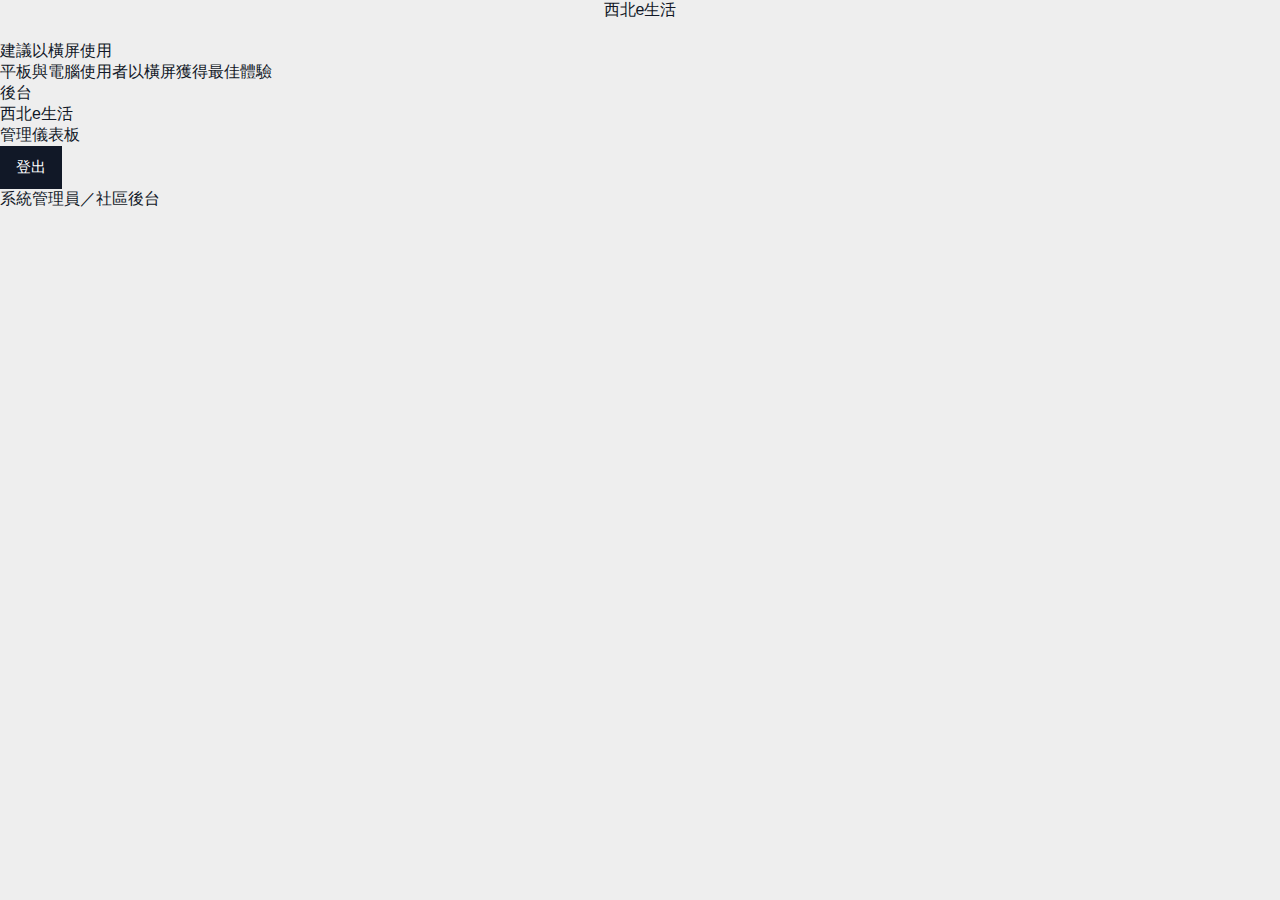
<file: dashboard.html>
<!doctype html>
<html lang="zh-Hant">
<head>
  <meta charset="utf-8">
  <meta name="viewport" content="width=device-width, initial-scale=1, viewport-fit=cover">
  <link rel="icon" type="image/svg+xml" href="favicon.svg">
  <title>西北e生活｜後台儀表板</title>
  <link rel="preconnect" href="https://fonts.googleapis.com">
  <link rel="preconnect" href="https://fonts.gstatic.com" crossorigin>
  <link href="https://fonts.googleapis.com/css2?family=Inter:wght@400;600;700&display=swap" rel="stylesheet">
  <link rel="stylesheet" href="styles.css">
</head>
<body class="admin">
  <div id="orientation-tip">
    <div class="tip-card">
      <div class="brand">西北e生活</div>
      <div class="tip-title">建議以橫屏使用</div>
      <div class="tip-desc">平板與電腦使用者以橫屏獲得最佳體驗</div>
    </div>
  </div>

  <main class="stack admin" id="admin-stack">
    <section class="row B1">
      <div class="bar">
        <div class="zone-label">後台</div>
        <div class="brand-wrap">
          <div class="brand-logo">西北e生活</div>
          <div class="brand-sub">管理儀表板</div>
        </div>
        <button type="button" class="btn top" id="btn-signout-admin">登出</button>
      </div>
    </section>
    <section class="row B2">
      <div class="section-text">系統管理員／社區後台</div>
    </section>
    <section class="row B3"></section>
  </main>

  <script type="module" src="app.js"></script>
</body>
</html>
</file>
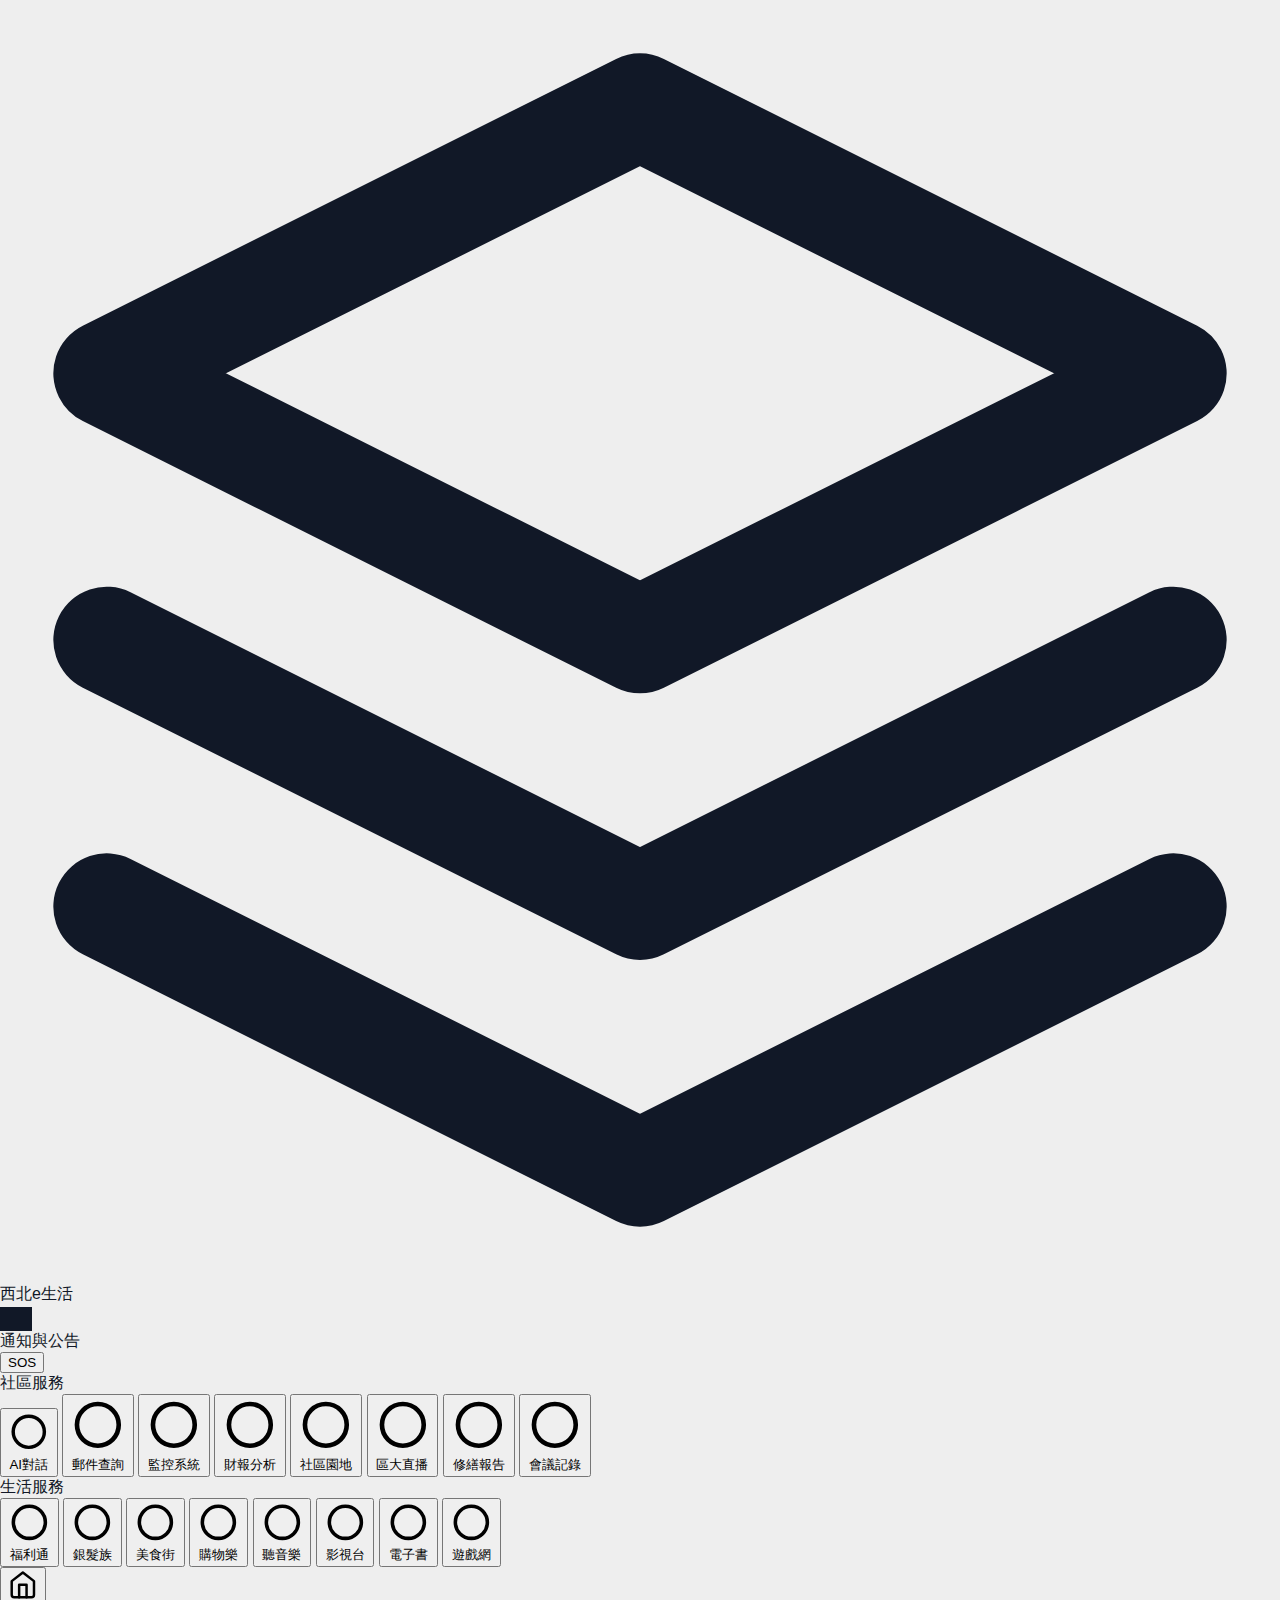
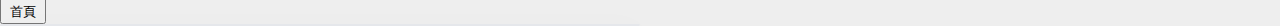
<file: front.html>
<!doctype html>
<html lang="zh-Hant">
<head>
  <meta charset="utf-8">
  <meta name="viewport" content="width=device-width, initial-scale=1, viewport-fit=cover">
  <link rel="icon" type="image/svg+xml" href="favicon.svg">
  <title>西北e生活｜前台</title>
  <link rel="preconnect" href="https://fonts.googleapis.com">
  <link rel="preconnect" href="https://fonts.gstatic.com" crossorigin>
  <link href="https://fonts.googleapis.com/css2?family=Inter:wght@400;600;700&display=swap" rel="stylesheet">
  <link rel="stylesheet" href="styles.css">
  <link rel="stylesheet" href="styles_ads.css">
</head>
<body>
  <div id="orientation-tip">
    <div class="tip-card">
      <div class="brand" id="brand-text-front">西北e生活</div>
      <div class="tip-title">建議以直屏使用</div>
      <div class="tip-desc">手機使用者請旋轉為直屏以獲得最佳體驗</div>
    </div>
  </div>

  <main class="stack front" id="front-stack">
    <section class="row A1">
      <div class="bar">
        <div class="sys-brand">
          <svg class="sys-logo" viewBox="0 0 24 24" fill="none" stroke="currentColor" stroke-width="2" stroke-linecap="round" stroke-linejoin="round">
            <path d="M12 2L2 7l10 5 10-5-10-5zM2 17l10 5 10-5M2 12l10 5 10-5"></path>
          </svg>
          <span class="sys-title">西北e生活</span>
        </div>
        <div class="user-right">
          <span class="welcome-text" id="welcome-front"></span>
          <button type="button" class="btn top" id="btn-avatar-front"></button>
        </div>
      </div>
    </section>
    <section class="row A2">
      <div class="section-text">通知與公告</div>
    </section>
    <section class="row A3"></section>
    <section class="row A4">
      <button type="button" class="btn-sos">SOS</button>
    </section>
    <section class="row A5">
      <div class="section-text">社區服務</div>
    </section>
    <section class="row A6">
      <div class="a6-grid">
        <button type="button" class="feature-btn">
          <svg class="nav-icon" viewBox="0 0 24 24" fill="none" stroke="currentColor" stroke-width="2"><circle cx="12" cy="12" r="9"></circle></svg>
          <span class="nav-text">AI對話</span>
        </button>
        <button type="button" class="feature-btn">
          <svg class="nav-icon" viewBox="0 0 24 24" fill="none" stroke="currentColor" stroke-width="2"><circle cx="12" cy="12" r="9"></circle></svg>
          <span class="nav-text">郵件查詢</span>
        </button>
        <button type="button" class="feature-btn">
          <svg class="nav-icon" viewBox="0 0 24 24" fill="none" stroke="currentColor" stroke-width="2"><circle cx="12" cy="12" r="9"></circle></svg>
          <span class="nav-text">監控系統</span>
        </button>
        <button type="button" class="feature-btn">
          <svg class="nav-icon" viewBox="0 0 24 24" fill="none" stroke="currentColor" stroke-width="2"><circle cx="12" cy="12" r="9"></circle></svg>
          <span class="nav-text">財報分析</span>
        </button>
        <button type="button" class="feature-btn">
          <svg class="nav-icon" viewBox="0 0 24 24" fill="none" stroke="currentColor" stroke-width="2"><circle cx="12" cy="12" r="9"></circle></svg>
          <span class="nav-text">社區園地</span>
        </button>
        <button type="button" class="feature-btn">
          <svg class="nav-icon" viewBox="0 0 24 24" fill="none" stroke="currentColor" stroke-width="2"><circle cx="12" cy="12" r="9"></circle></svg>
          <span class="nav-text">區大直播</span>
        </button>
        <button type="button" class="feature-btn">
          <svg class="nav-icon" viewBox="0 0 24 24" fill="none" stroke="currentColor" stroke-width="2"><circle cx="12" cy="12" r="9"></circle></svg>
          <span class="nav-text">修繕報告</span>
        </button>
        <button type="button" class="feature-btn">
          <svg class="nav-icon" viewBox="0 0 24 24" fill="none" stroke="currentColor" stroke-width="2"><circle cx="12" cy="12" r="9"></circle></svg>
          <span class="nav-text">會議記錄</span>
        </button>
      </div>
    </section>
    <section class="row A7">
      <div class="section-text">生活服務</div>
    </section>
    <section class="row A8">
      <div class="a8-grid">
        <button type="button" class="feature-btn">
          <svg class="nav-icon" viewBox="0 0 24 24" fill="none" stroke="currentColor" stroke-width="2"><circle cx="12" cy="12" r="9"></circle></svg>
          <span class="nav-text">福利通</span>
        </button>
        <button type="button" class="feature-btn">
          <svg class="nav-icon" viewBox="0 0 24 24" fill="none" stroke="currentColor" stroke-width="2"><circle cx="12" cy="12" r="9"></circle></svg>
          <span class="nav-text">銀髮族</span>
        </button>
        <button type="button" class="feature-btn">
          <svg class="nav-icon" viewBox="0 0 24 24" fill="none" stroke="currentColor" stroke-width="2"><circle cx="12" cy="12" r="9"></circle></svg>
          <span class="nav-text">美食街</span>
        </button>
        <button type="button" class="feature-btn">
          <svg class="nav-icon" viewBox="0 0 24 24" fill="none" stroke="currentColor" stroke-width="2"><circle cx="12" cy="12" r="9"></circle></svg>
          <span class="nav-text">購物樂</span>
        </button>
        <button type="button" class="feature-btn">
          <svg class="nav-icon" viewBox="0 0 24 24" fill="none" stroke="currentColor" stroke-width="2"><circle cx="12" cy="12" r="9"></circle></svg>
          <span class="nav-text">聽音樂</span>
        </button>
        <button type="button" class="feature-btn">
          <svg class="nav-icon" viewBox="0 0 24 24" fill="none" stroke="currentColor" stroke-width="2"><circle cx="12" cy="12" r="9"></circle></svg>
          <span class="nav-text">影視台</span>
        </button>
        <button type="button" class="feature-btn">
          <svg class="nav-icon" viewBox="0 0 24 24" fill="none" stroke="currentColor" stroke-width="2"><circle cx="12" cy="12" r="9"></circle></svg>
          <span class="nav-text">電子書</span>
        </button>
        <button type="button" class="feature-btn">
          <svg class="nav-icon" viewBox="0 0 24 24" fill="none" stroke="currentColor" stroke-width="2"><circle cx="12" cy="12" r="9"></circle></svg>
          <span class="nav-text">遊戲網</span>
        </button>
      </div>
    </section>
    <section class="row A9">
      <nav class="nav-bar">
        <button class="nav-item active" type="button">
          <svg class="nav-icon" viewBox="0 0 24 24" fill="none" stroke="currentColor" stroke-width="2" stroke-linecap="round" stroke-linejoin="round"><path d="M3 9l9-7 9 7v11a2 2 0 0 1-2 2H5a2 2 0 0 1-2-2z"></path><polyline points="9 22 9 12 15 12 15 22"></polyline></svg>
          <span class="nav-text">首頁</span>
        </button>
      </nav>
    </section>
  </main>
  <script>
    (function(){
      var tip = document.getElementById('orientation-tip');
      var main = document.getElementById('front-stack');
      function update(){
        var isLandscape = window.matchMedia('(orientation: landscape)').matches;
        var shortSide = Math.min(window.innerWidth, window.innerHeight);
        var isPhone = shortSide <= 820 && /Android|iPhone|iPod|Mobile/i.test(navigator.userAgent);
        if(isLandscape && isPhone){
          if(tip) tip.style.display = 'flex';
          if(main) main.style.display = 'none';
        } else {
          if(tip) tip.style.display = 'none';
          if(main) main.style.display = '';
        }
      }
      update();
      window.addEventListener('resize', update);
      window.addEventListener('orientationchange', update);
    })();
  </script>

  <div class="modal hidden" id="sys-modal"></div>
  <script type="module" src="app.js"></script>
</body>
</html>
</file>
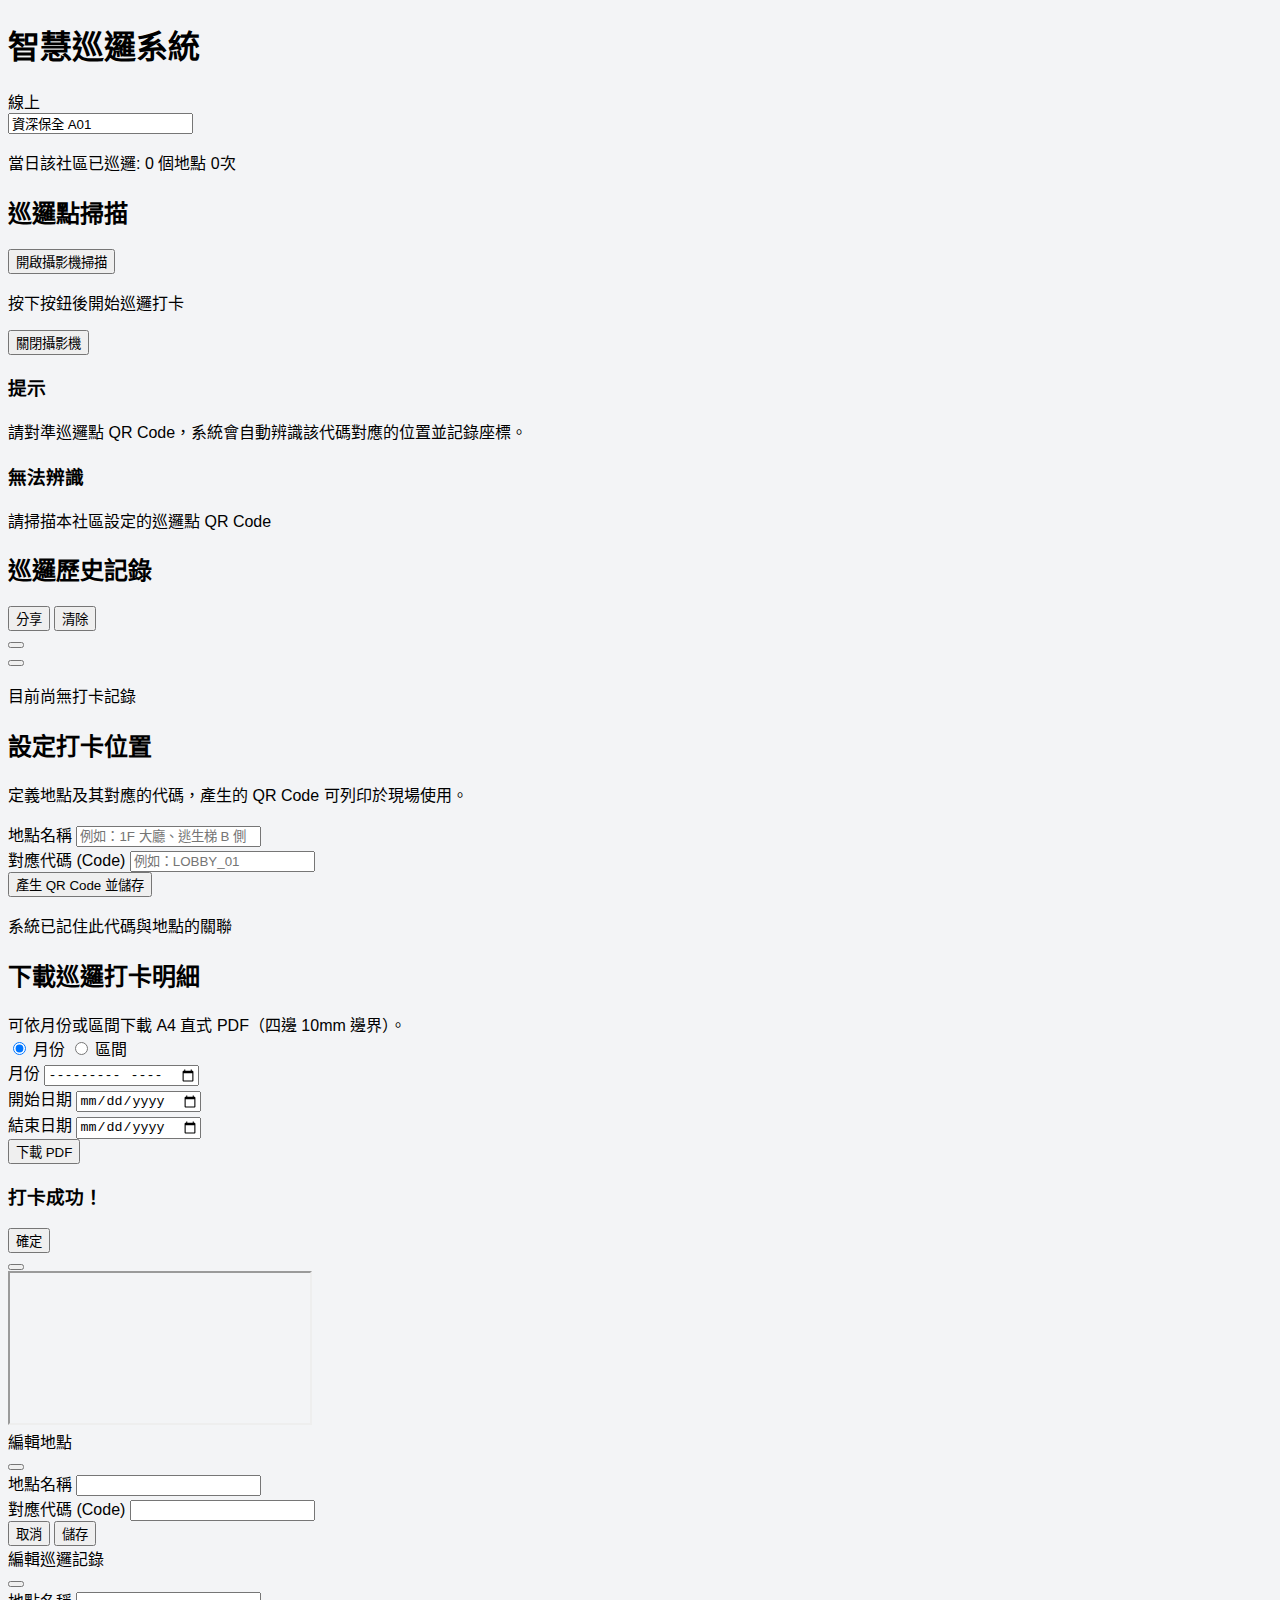
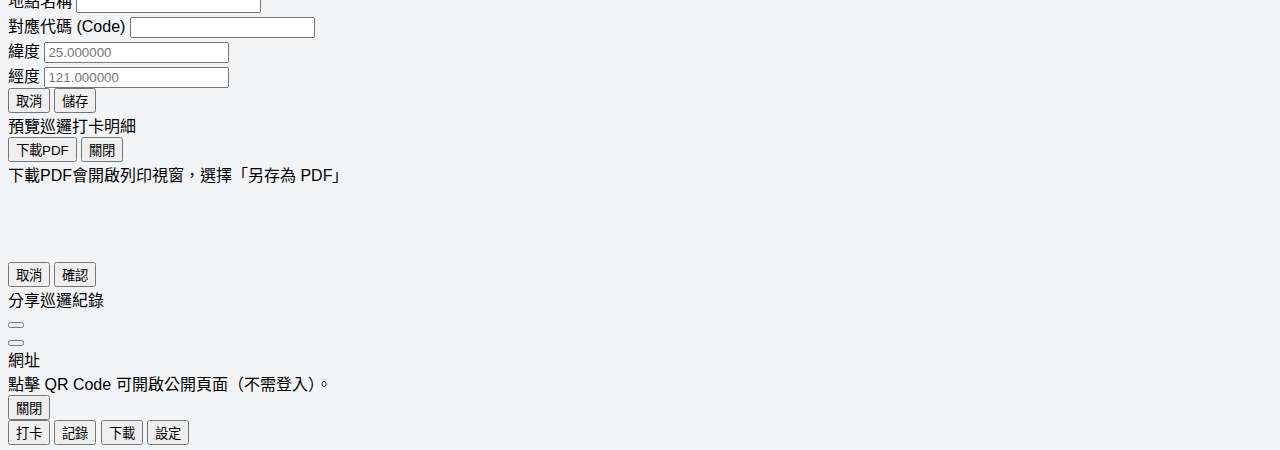
<file: patrol.html>
<!DOCTYPE html>
<html lang="zh-TW">
<head>
    <meta charset="UTF-8">
    <meta name="viewport" content="width=device-width, initial-scale=1.0">
    <title>巡邏打卡系統</title>
    <script src="https://cdn.tailwindcss.com"></script>
    <script src="https://unpkg.com/html5-qrcode"></script>
    <script src="https://unpkg.com/lucide@latest"></script>
    <script src="./firebase-config.js"></script>
    <script src="https://www.gstatic.com/firebasejs/10.12.5/firebase-app-compat.js"></script>
    <script src="https://www.gstatic.com/firebasejs/10.12.5/firebase-auth-compat.js"></script>
    <script src="https://www.gstatic.com/firebasejs/10.12.5/firebase-firestore-compat.js"></script>
    <script src="https://cdnjs.cloudflare.com/ajax/libs/html2pdf.js/0.10.1/html2pdf.bundle.min.js"></script>
    <style>
        @import url('https://fonts.googleapis.com/css2?family=Noto+Sans+TC:wght@400;500;700&display=swap');
        body {
            font-family: 'Noto Sans TC', sans-serif;
            background-color: #f3f4f6;
            -webkit-tap-highlight-color: transparent;
        }
        .scanner-container #reader {
            border: none !important;
        }
        .scanner-container #reader__dashboard_section_csr button {
            background-color: #dc2626 !important;
            color: white !important;
            padding: 8px 16px !important;
            border-radius: 8px !important;
            text-transform: none !important;
            border: none !important;
        }
    </style>
</head>
<body class="max-w-md mx-auto bg-gray-50 min-h-screen flex flex-col">

    <!-- 頂部導覽 -->
    <header id="page-header" class="bg-red-700 text-white p-4 shadow-lg sticky top-0 z-50">
        <div class="flex justify-between items-center">
            <h1 class="text-xl font-bold flex items-center gap-2">
                <i data-lucide="shield-check"></i> <span id="page-title">智慧巡邏系統</span>
            </h1>
            <div id="connection-status" class="text-xs bg-red-600 px-2 py-1 rounded-full flex items-center gap-1">
                <span class="w-2 h-2 bg-green-400 rounded-full animate-pulse"></span> 線上
            </div>
        </div>
    </header>

    <!-- 主要內容區 -->
    <main id="app-main" class="flex-grow p-4 mb-20 overflow-y-auto">
        
        <!-- 人員資訊 -->
        <div id="user-card" class="bg-white rounded-xl p-4 shadow-sm mb-4 border border-gray-100">
            <div class="flex items-center gap-3">
                <div class="w-12 h-12 bg-red-100 rounded-full flex items-center justify-center text-red-700">
                    <i data-lucide="user"></i>
                </div>
                <div>
                    <input type="text" id="guard-name" value="資深保全 A01" class="font-bold text-gray-800 bg-transparent border-b border-dashed border-gray-300 focus:outline-none focus:border-red-500 w-full" placeholder="請輸入姓名">
                    <p class="text-sm text-gray-500">當日該社區已巡邏: <span id="patrol-unique-count" class="font-semibold text-red-600">0</span> 個地點 <span id="patrol-count" class="font-semibold text-red-600">0</span>次</p>
                </div>
            </div>
        </div>

        <!-- 視圖：掃描打卡 -->
        <div id="view-scanner" class="view-content">
            <div class="bg-white rounded-xl shadow-sm overflow-hidden mb-4">
                <div class="p-4 border-b border-gray-100 flex justify-between items-center">
                    <h2 class="font-bold text-gray-700">巡邏點掃描</h2>
                    <i data-lucide="camera" class="text-red-500"></i>
                </div>
                <div class="p-4">
                    <!-- 相機開關按鈕 -->
                    <div id="scanner-placeholder" class="bg-gray-100 rounded-lg py-12 flex flex-col items-center justify-center border-2 border-dashed border-gray-200">
                        <div class="w-16 h-16 bg-white rounded-full flex items-center justify-center shadow-sm mb-4 text-gray-400">
                            <i data-lucide="video-off" size="32"></i>
                        </div>
                        <button onclick="toggleScanner(true)" class="bg-red-600 text-white px-6 py-3 rounded-xl font-bold shadow-lg shadow-red-100 hover:bg-red-700 transition active:scale-95">
                            開啟攝影機掃描
                        </button>
                        <p class="text-xs text-gray-400 mt-4">按下按鈕後開始巡邏打卡</p>
                    </div>
                    
                    <div id="reader-container" class="hidden">
                        <div id="reader" class="scanner-container rounded-lg overflow-hidden bg-black"></div>
                        <button onclick="toggleScanner(false)" class="w-full mt-4 text-gray-500 text-sm font-medium py-2">
                            關閉攝影機
                        </button>
                    </div>
                </div>
            </div>
            
            <div class="bg-red-50 border border-red-100 rounded-lg p-4">
                <h3 class="text-red-800 font-bold mb-1 flex items-center gap-1">
                    <i data-lucide="info" size="18"></i> 提示
                </h3>
                <p class="text-sm text-red-700">請對準巡邏點 QR Code，系統會自動辨識該代碼對應的位置並記錄座標。</p>
            </div>
        </div>

        <div id="scan-error-modal" class="fixed inset-0 z-[120] bg-black/40 flex items-center justify-center p-6 hidden">
            <div class="bg-white rounded-2xl p-6 w-full max-w-xs text-center shadow-2xl animate-in zoom-in duration-200">
                <div class="w-16 h-16 bg-gray-100 text-gray-600 rounded-full flex items-center justify-center mx-auto mb-4">
                    <i data-lucide="alert-triangle" size="34"></i>
                </div>
                <h3 id="scan-error-title" class="text-lg font-black text-gray-900 mb-1">無法辨識</h3>
                <p id="scan-error-message" class="text-sm text-gray-600 font-bold">請掃描本社區設定的巡邏點 QR Code</p>
            </div>
        </div>

        <!-- 視圖：歷史記錄 -->
        <div id="view-logs" class="view-content hidden">
            <div class="flex justify-between items-center mb-4">
                <div class="flex items-center gap-2 min-w-0">
                    <h2 class="font-bold text-gray-700 whitespace-nowrap">巡邏歷史記錄</h2>
                </div>
                <div id="logs-actions" class="flex items-center gap-3">
                    <button id="share-btn" onclick="openShareModal()" class="text-xs text-gray-500 flex items-center gap-1">
                        <i data-lucide="share-2" size="14"></i> 分享
                    </button>
                    <button onclick="clearLogs()" id="clear-logs-btn" class="text-xs text-red-500 flex items-center gap-1">
                        <i data-lucide="trash-2" size="14"></i> 清除
                    </button>
                </div>
            </div>
            <div id="logs-date-nav" class="flex items-center justify-center gap-2 mb-4">
                <button onclick="changeLogDate(-1)" class="p-1 rounded-lg hover:bg-gray-100 text-gray-500">
                    <i data-lucide="chevron-left" size="16"></i>
                </button>
                <div id="logs-date-label" class="text-xs font-bold text-gray-500 bg-gray-100 px-2 py-1 rounded-lg whitespace-nowrap"></div>
                <button onclick="changeLogDate(1)" class="p-1 rounded-lg hover:bg-gray-100 text-gray-500">
                    <i data-lucide="chevron-right" size="16"></i>
                </button>
            </div>
            <div id="logs-container" class="space-y-3">
                <div class="text-center py-10 text-gray-400">
                    <i data-lucide="clipboard-list" size="48" class="mx-auto mb-2 opacity-20"></i>
                    <p>目前尚無打卡記錄</p>
                </div>
            </div>
        </div>

        <!-- 視圖：設定 -->
        <div id="view-settings" class="view-content hidden">
            <h2 class="font-bold text-gray-700 mb-4">設定打卡位置</h2>
            <div class="bg-white rounded-xl p-4 shadow-sm border border-gray-100 mb-4">
                <p class="text-sm text-gray-600 mb-4">定義地點及其對應的代碼，產生的 QR Code 可列印於現場使用。</p>
                
                <div class="space-y-4">
                    <div>
                        <label class="block text-xs font-bold text-gray-400 uppercase mb-1">地點名稱</label>
                        <input type="text" id="custom-location-name" placeholder="例如：1F 大廳、逃生梯 B 側" 
                               class="w-full px-4 py-3 rounded-lg border border-gray-200 focus:border-red-500 focus:ring-1 focus:ring-red-500 outline-none transition">
                    </div>
                    <div>
                        <label class="block text-xs font-bold text-gray-400 uppercase mb-1">對應代碼 (Code)</label>
                        <input type="text" id="custom-qr-code" placeholder="例如：LOBBY_01" 
                               class="w-full px-4 py-3 rounded-lg border border-gray-200 focus:border-red-500 focus:ring-1 focus:ring-red-500 outline-none transition">
                    </div>
                    <button onclick="handleManualQR()" class="w-full bg-red-600 text-white py-3 rounded-xl font-bold hover:bg-red-700 transition shadow-lg shadow-red-100 flex items-center justify-center gap-2">
                        <i data-lucide="qr-code" size="18"></i> 產生 QR Code 並儲存
                    </button>
                </div>

                <div id="qr-display" class="mt-8 flex flex-col items-center hidden border-t pt-6">
                    <div id="qrcode-result" class="bg-white p-4 rounded-lg shadow-inner border border-gray-100"></div>
                    <div class="text-center mt-3">
                        <p id="qr-label-name" class="font-bold text-gray-800 text-lg"></p>
                        <p id="qr-label-code" class="text-sm text-red-600 font-mono"></p>
                    </div>
                    <p class="text-xs text-gray-400 mt-4 italic">系統已記住此代碼與地點的關聯</p>
                </div>
            </div>
            
            <!-- 已定義的地點清單 -->
            <div id="location-map-list" class="space-y-2 mt-4">
                <!-- Mappings will appear here -->
            </div>
        </div>

        <div id="view-download" class="view-content hidden">
            <h2 class="font-bold text-gray-700 mb-4">下載巡邏打卡明細</h2>
            <div class="bg-white rounded-xl p-4 shadow-sm border border-gray-100 mb-4">
                <div class="text-sm text-gray-600 mb-4">可依月份或區間下載 A4 直式 PDF（四邊 10mm 邊界）。</div>

                <div class="space-y-4">
                    <div class="flex items-center gap-4">
                        <label class="flex items-center gap-2 cursor-pointer select-none">
                            <input type="radio" name="download-mode" value="month" checked class="text-red-600 focus:ring-red-500">
                            <span class="text-sm text-gray-700 font-bold">月份</span>
                        </label>
                        <label class="flex items-center gap-2 cursor-pointer select-none">
                            <input type="radio" name="download-mode" value="range" class="text-red-600 focus:ring-red-500">
                            <span class="text-sm text-gray-700 font-bold">區間</span>
                        </label>
                    </div>

                    <div id="download-month-row">
                        <label class="block text-xs font-bold text-gray-400 uppercase mb-1">月份</label>
                        <input type="month" id="download-month" class="w-full px-4 py-3 rounded-lg border border-gray-200 focus:border-red-500 focus:ring-1 focus:ring-red-500 outline-none transition">
                    </div>

                    <div id="download-range-row" class="grid grid-cols-2 gap-2 hidden">
                        <div>
                            <label class="block text-xs font-bold text-gray-400 uppercase mb-1">開始日期</label>
                            <input type="date" id="download-start" class="w-full px-4 py-3 rounded-lg border border-gray-200 focus:border-red-500 focus:ring-1 focus:ring-red-500 outline-none transition">
                        </div>
                        <div>
                            <label class="block text-xs font-bold text-gray-400 uppercase mb-1">結束日期</label>
                            <input type="date" id="download-end" class="w-full px-4 py-3 rounded-lg border border-gray-200 focus:border-red-500 focus:ring-1 focus:ring-red-500 outline-none transition">
                        </div>
                    </div>

                    <button id="download-pdf-btn" onclick="downloadPdf()" class="w-full bg-red-600 text-white py-3 rounded-xl font-bold hover:bg-red-700 transition shadow-lg shadow-red-100 flex items-center justify-center gap-2">
                        <i data-lucide="download" size="18"></i> 下載 PDF
                    </button>
                    <div id="download-status" class="text-xs text-gray-500"></div>
                </div>
            </div>
        </div>
    </main>

    <!-- 成功提示彈窗 -->
    <div id="success-modal" class="fixed inset-0 bg-black/50 z-[100] flex items-center justify-center hidden p-6">
        <div class="bg-white rounded-2xl p-6 w-full max-w-xs text-center shadow-2xl animate-in zoom-in duration-300">
            <div class="w-20 h-20 bg-green-100 text-green-600 rounded-full flex items-center justify-center mx-auto mb-4">
                <i data-lucide="check-circle-2" size="48"></i>
            </div>
            <h3 class="text-xl font-bold text-gray-800 mb-1">打卡成功！</h3>
            <p id="modal-location" class="text-gray-600 mb-1 font-bold text-lg"></p>
            <p id="modal-code" class="text-xs text-gray-400 mb-4 font-mono"></p>
            <div class="bg-gray-50 rounded-lg p-3 text-left text-xs text-gray-500 mb-6 space-y-1">
                <p id="modal-time"></p>
                <p id="modal-coords"></p>
            </div>
            <button onclick="closeModal()" class="w-full bg-red-600 text-white py-3 rounded-xl font-bold shadow-lg shadow-red-200">確定</button>
        </div>
    </div>

    <div id="map-modal" class="fixed inset-0 bg-black/50 z-[105] hidden p-4">
        <div class="w-full max-w-md mx-auto bg-white rounded-2xl shadow-2xl overflow-hidden">
            <div class="flex items-center justify-between px-4 py-3 border-b border-gray-100">
                <div id="map-modal-title" class="font-bold text-gray-800 text-sm truncate"></div>
                <button onclick="closeMapModal()" class="p-1 rounded-full hover:bg-gray-100 text-gray-500">
                    <i data-lucide="x" size="18"></i>
                </button>
            </div>
            <div class="w-full bg-gray-50">
                <iframe id="map-iframe" class="w-full h-[360px] border-0" loading="lazy" referrerpolicy="no-referrer-when-downgrade"></iframe>
            </div>
        </div>
    </div>

    <div id="edit-mapping-modal" class="fixed inset-0 bg-black/50 z-[106] hidden p-4">
        <div class="w-full max-w-md mx-auto bg-white rounded-2xl shadow-2xl overflow-hidden">
            <div class="flex items-center justify-between px-4 py-3 border-b border-gray-100">
                <div class="font-bold text-gray-800 text-sm">編輯地點</div>
                <button onclick="closeEditMappingModal()" class="p-1 rounded-full hover:bg-gray-100 text-gray-500">
                    <i data-lucide="x" size="18"></i>
                </button>
            </div>
            <div class="p-4 space-y-4">
                <input type="hidden" id="edit-map-old-code" value="">
                <div>
                    <label class="block text-xs font-bold text-gray-400 uppercase mb-1">地點名稱</label>
                    <input type="text" id="edit-map-name" class="w-full px-4 py-3 rounded-lg border border-gray-200 focus:border-red-500 focus:ring-1 focus:ring-red-500 outline-none transition">
                </div>
                <div>
                    <label class="block text-xs font-bold text-gray-400 uppercase mb-1">對應代碼 (Code)</label>
                    <input type="text" id="edit-map-code" class="w-full px-4 py-3 rounded-lg border border-gray-200 focus:border-red-500 focus:ring-1 focus:ring-red-500 outline-none transition font-mono">
                </div>
                <div class="flex gap-2">
                    <button onclick="closeEditMappingModal()" class="flex-1 bg-gray-100 text-gray-700 py-3 rounded-xl font-bold hover:bg-gray-200 transition">取消</button>
                    <button onclick="saveMappingEdit()" class="flex-1 bg-red-600 text-white py-3 rounded-xl font-bold hover:bg-red-700 transition">儲存</button>
                </div>
            </div>
        </div>
    </div>

    <div id="edit-log-modal" class="fixed inset-0 bg-black/50 z-[107] hidden p-4">
        <div class="w-full max-w-md mx-auto bg-white rounded-2xl shadow-2xl overflow-hidden">
            <div class="flex items-center justify-between px-4 py-3 border-b border-gray-100">
                <div class="font-bold text-gray-800 text-sm">編輯巡邏記錄</div>
                <button onclick="closeEditLogModal()" class="p-1 rounded-full hover:bg-gray-100 text-gray-500">
                    <i data-lucide="x" size="18"></i>
                </button>
            </div>
            <div class="p-4 space-y-4">
                <input type="hidden" id="edit-log-id" value="">
                <div>
                    <label class="block text-xs font-bold text-gray-400 uppercase mb-1">地點名稱</label>
                    <input type="text" id="edit-log-location" class="w-full px-4 py-3 rounded-lg border border-gray-200 focus:border-red-500 focus:ring-1 focus:ring-red-500 outline-none transition">
                </div>
                <div>
                    <label class="block text-xs font-bold text-gray-400 uppercase mb-1">對應代碼 (Code)</label>
                    <input type="text" id="edit-log-code" class="w-full px-4 py-3 rounded-lg border border-gray-200 focus:border-red-500 focus:ring-1 focus:ring-red-500 outline-none transition font-mono">
                </div>
                <div class="grid grid-cols-2 gap-2">
                    <div>
                        <label class="block text-xs font-bold text-gray-400 uppercase mb-1">緯度</label>
                        <input type="text" id="edit-log-lat" class="w-full px-4 py-3 rounded-lg border border-gray-200 focus:border-red-500 focus:ring-1 focus:ring-red-500 outline-none transition font-mono" placeholder="25.000000">
                    </div>
                    <div>
                        <label class="block text-xs font-bold text-gray-400 uppercase mb-1">經度</label>
                        <input type="text" id="edit-log-lng" class="w-full px-4 py-3 rounded-lg border border-gray-200 focus:border-red-500 focus:ring-1 focus:ring-red-500 outline-none transition font-mono" placeholder="121.000000">
                    </div>
                </div>
                <div class="flex gap-2">
                    <button onclick="closeEditLogModal()" class="flex-1 bg-gray-100 text-gray-700 py-3 rounded-xl font-bold hover:bg-gray-200 transition">取消</button>
                    <button onclick="saveLogEdit()" class="flex-1 bg-red-600 text-white py-3 rounded-xl font-bold hover:bg-red-700 transition">儲存</button>
                </div>
            </div>
        </div>
    </div>

    <div id="report-preview-modal" class="fixed inset-0 bg-black/50 z-[110] hidden p-4">
        <div class="w-full max-w-5xl mx-auto bg-white rounded-2xl shadow-2xl overflow-hidden h-[calc(100vh-32px)] flex flex-col">
            <div class="flex items-center justify-between px-4 py-3 border-b border-gray-100">
                <div class="font-bold text-gray-800 text-sm">預覽巡邏打卡明細</div>
                <div class="flex items-center gap-2">
                    <button onclick="printReport()" class="px-3 py-1.5 rounded-xl bg-red-600 text-white text-xs font-bold hover:bg-red-700">
                        下載PDF
                    </button>
                    <button onclick="closeReportPreview()" class="px-3 py-1.5 rounded-xl bg-gray-100 text-gray-700 text-xs font-bold hover:bg-gray-200">
                        關閉
                    </button>
                </div>
            </div>
            <div class="px-4 py-2 text-xs text-gray-500 border-b border-gray-100">
                下載PDF會開啟列印視窗，選擇「另存為 PDF」
            </div>
            <div class="flex-1 overflow-auto bg-gray-50 p-4">
                <div class="mx-auto bg-white shadow-sm border border-gray-200" style="width: 210mm; padding: 10mm;">
                    <div id="report-preview-content"></div>
                </div>
            </div>
        </div>
    </div>

    <div id="confirm-modal" class="fixed inset-0 bg-black/50 z-[115] hidden p-6 flex items-center justify-center">
        <div class="bg-white rounded-2xl w-full max-w-xs shadow-2xl overflow-hidden">
            <div class="px-5 py-4 border-b border-gray-100">
                <div id="confirm-title" class="font-black text-gray-800 text-base"></div>
                <div id="confirm-message" class="text-sm text-gray-600 mt-1 whitespace-pre-wrap"></div>
            </div>
            <div class="px-5 py-4 flex gap-2">
                <button onclick="confirmModalCancel()" class="flex-1 bg-gray-100 text-gray-700 py-3 rounded-xl font-bold hover:bg-gray-200 transition">取消</button>
                <button onclick="confirmModalOk()" class="flex-1 bg-red-600 text-white py-3 rounded-xl font-bold hover:bg-red-700 transition">確認</button>
            </div>
        </div>
    </div>

    <div id="share-modal" class="fixed inset-0 bg-black/50 z-[114] hidden p-6 flex items-center justify-center">
        <div class="bg-white rounded-2xl w-full max-w-xs shadow-2xl overflow-hidden">
            <div class="px-5 py-4 border-b border-gray-100 flex items-center justify-between">
                <div class="font-black text-gray-800 text-base">分享巡邏紀錄</div>
                <button onclick="closeShareModal()" class="p-1 rounded-full hover:bg-gray-100 text-gray-500">
                    <i data-lucide="x" size="18"></i>
                </button>
            </div>
            <div class="px-5 py-4">
                <div id="share-community-name" class="text-sm font-bold text-gray-800 mb-3"></div>
                <button onclick="openSharedLogs()" class="w-full flex items-center justify-center">
                    <div id="share-qr" class="bg-white p-3 rounded-xl border border-gray-100 shadow-sm"></div>
                </button>
                <div class="mt-3">
                    <div class="text-xs font-bold text-gray-400 uppercase mb-1">網址</div>
                    <div id="share-url" class="text-xs text-gray-700 break-all bg-gray-50 rounded-lg p-2 border border-gray-100"></div>
                </div>
                <div class="mt-3 text-[11px] text-gray-500">點擊 QR Code 可開啟公開頁面（不需登入）。</div>
            </div>
            <div class="px-5 py-4 border-t border-gray-100">
                <button onclick="closeShareModal()" class="w-full bg-gray-100 text-gray-700 py-3 rounded-xl font-bold hover:bg-gray-200 transition">關閉</button>
            </div>
        </div>
    </div>

    <!-- 底部導航 -->
    <nav id="page-nav" class="fixed bottom-0 left-0 right-0 max-w-md mx-auto bg-white border-t border-gray-200 flex justify-around p-2 pb-6 shadow-[0_-4px_10px_rgba(0,0,0,0.05)]">
        <button onclick="switchView('scanner')" id="nav-scanner" class="flex flex-col items-center p-2 text-red-600">
            <i data-lucide="scan-line"></i>
            <span class="text-xs mt-1">打卡</span>
        </button>
        <button onclick="switchView('logs')" id="nav-logs" class="flex flex-col items-center p-2 text-gray-400">
            <i data-lucide="history"></i>
            <span class="text-xs mt-1">記錄</span>
        </button>
        <button onclick="switchView('download')" id="nav-download" class="hidden flex flex-col items-center p-2 text-gray-400">
            <i data-lucide="download"></i>
            <span class="text-xs mt-1">下載</span>
        </button>
        <button onclick="switchView('settings')" id="nav-settings" class="hidden flex flex-col items-center p-2 text-gray-400">
            <i data-lucide="settings"></i>
            <span class="text-xs mt-1">設定</span>
        </button>
    </nav>

    <script src="https://cdnjs.cloudflare.com/ajax/libs/qrcodejs/1.0.0/qrcode.min.js"></script>

    <script>
        lucide.createIcons();

        const appId = typeof __app_id !== 'undefined' ? __app_id : 'default-attendance-app';

        let fbUser = null;
        let dbUser = null;
        let selectedCommunityId = '';
        let selectedCommunityName = '';
        let db = null;
        let settingsDocRef = null;
        let logsUnsub = null;
        let settingsUnsub = null;

        let html5QrCode;
        let logs = [];
        let locationMap = {};
        let selectedLogsDate = new Date();
        let canManageSettings = false;
        let downloadUIReady = false;
        let reportPreviewState = null;
        let pendingConfirmAction = null;
        let isPublicView = false;
        let sharePublicUrl = '';

        function normalizeKey(v) {
            return String(v || '').replace(/\uFEFF/g, '').trim();
        }
        
        function hideAppChrome() {
            const header = document.getElementById('page-header');
            const nav = document.getElementById('page-nav');
            if (header) header.classList.add('hidden');
            if (nav) nav.classList.add('hidden');
        }

        function showAppChrome() {
            const header = document.getElementById('page-header');
            const nav = document.getElementById('page-nav');
            if (header) header.classList.remove('hidden');
            if (nav) nav.classList.toggle('hidden', !!isPublicView);
        }

        function renderAuthScreen(msg) {
            hideAppChrome();
            const main = document.getElementById('app-main');
            if (!main) return;
            main.innerHTML = `
                <div class="mt-10 bg-white rounded-2xl shadow-sm border border-gray-100 p-6">
                    <div class="text-lg font-black text-gray-800 mb-2">需要登入</div>
                    <div class="text-sm text-gray-500 mb-5">${msg || '請先登入後才能查看巡邏頁面。'}</div>
                    <a href="./" class="inline-flex items-center justify-center w-full bg-red-600 hover:bg-red-700 text-white font-bold rounded-xl py-3 transition-colors">前往登入</a>
                </div>
            `;
        }

        function renderErrorScreen(msg) {
            hideAppChrome();
            const main = document.getElementById('app-main');
            if (!main) return;
            main.innerHTML = `
                <div class="mt-10 bg-white rounded-2xl shadow-sm border border-gray-100 p-6">
                    <div class="text-lg font-black text-gray-800 mb-2">無法載入</div>
                    <div class="text-sm text-gray-500 mb-5">${msg || '發生錯誤'}</div>
                    <a href="./" class="inline-flex items-center justify-center w-full bg-gray-800 hover:bg-gray-900 text-white font-bold rounded-xl py-3 transition-colors">返回</a>
                </div>
            `;
        }

        function initFirebaseCompat() {
            if (!window.FIREBASE_CONFIG) throw new Error('缺少 firebase-config.js');
            if (!window.firebase) throw new Error('Firebase SDK 載入失敗');
            if (!firebase.apps || firebase.apps.length === 0) {
                firebase.initializeApp(window.FIREBASE_CONFIG);
            }
            return {
                auth: firebase.auth(),
                db: firebase.firestore()
            };
        }

        async function loadDbUserByEmail(db, email) {
            const snap = await db.collection('artifacts').doc(appId).collection('public').doc('data').collection('users')
                .where('email', '==', String(email || '').trim())
                .limit(1)
                .get();
            if (snap.empty) return null;
            const doc = snap.docs[0];
            return { id: doc.id, ...doc.data() };
        }

        async function resolveRoleName(db, user) {
            const roleId = String(user?.role || '').trim();
            if (!roleId) return '';
            if (roleId === 'admin') return '系統管理員';
            if (roleId === 'manager') return '管理層';
            if (roleId === 'hr') return '人事';
            if (roleId === 'property') return '物業';
            if (roleId === 'cadre') return '幹部';
            try {
                const snap = await db.collection('artifacts').doc(appId).collection('public').doc('data').collection('roles').doc(roleId).get();
                return snap.exists ? String((snap.data() || {}).name || '').trim() : '';
            } catch {
                return '';
            }
        }

        function computeCanManage(roleId, roleName) {
            const key = String(roleId || '').trim().toLowerCase();
            const name = String(roleName || '').trim();
            if (key === 'admin' || key === 'manager' || key === 'hr' || key === 'property' || key === 'cadre') return true;
            return ['系統管理員', '管理層', '人事', '物業', '幹部'].includes(name);
        }

        function resolveAllowedCommunityIds(u) {
            if (!u) return [];
            if (String(u.role || '') === 'admin') return ['*'];
            const ids = Array.isArray(u.communityIds) ? u.communityIds : [];
            if (u.communityId) ids.push(u.communityId);
            return Array.from(new Set(ids.map(x => String(x).trim().toUpperCase()).filter(Boolean)));
        }

        function getRequestedCommunityId() {
            const params = new URLSearchParams(window.location.search || '');
            return String(params.get('communityId') || '').trim().toUpperCase();
        }

        function getIsPublicMode() {
            const params = new URLSearchParams(window.location.search || '');
            return String(params.get('public') || '') === '1';
        }

        function setPageTitle() {
            const el = document.getElementById('page-title');
            if (el) el.textContent = selectedCommunityName ? `${selectedCommunityName} 巡邏` : '智慧巡邏系統';
            document.title = selectedCommunityName ? `${selectedCommunityName} 巡邏` : '巡邏打卡系統';
        }

        function formatDateLabel(d) {
            if (!d) return '';
            const y = d.getFullYear();
            const m = String(d.getMonth() + 1).padStart(2, '0');
            const day = String(d.getDate()).padStart(2, '0');
            const w = ['日', '一', '二', '三', '四', '五', '六'][d.getDay()];
            return `${y}/${m}/${day} (週${w})`;
        }

        function formatYmd(d) {
            if (!d) return '';
            const y = d.getFullYear();
            const m = String(d.getMonth() + 1).padStart(2, '0');
            const day = String(d.getDate()).padStart(2, '0');
            return `${y}-${m}-${day}`;
        }

        function updateLogsDateLabel() {
            const el = document.getElementById('logs-date-label');
            if (!el) return;
            el.textContent = formatDateLabel(selectedLogsDate);
        }

        function subscribeLogsForDate(d) {
            if (!settingsDocRef) return;
            if (logsUnsub) { try { logsUnsub(); } catch {} logsUnsub = null; }

            const start = new Date(d.getFullYear(), d.getMonth(), d.getDate(), 0, 0, 0, 0);
            const end = new Date(d.getFullYear(), d.getMonth(), d.getDate() + 1, 0, 0, 0, 0);
            const startTs = firebase.firestore.Timestamp.fromDate(start);
            const endTs = firebase.firestore.Timestamp.fromDate(end);

            const logsQuery = settingsDocRef
                .collection('logs')
                .where('createdAt', '>=', startTs)
                .where('createdAt', '<', endTs)
                .orderBy('createdAt', 'desc')
                .limit(200);

            logsUnsub = logsQuery.onSnapshot((snapshot) => {
                const list = [];
                snapshot.forEach((doc) => list.push({ id: doc.id, ...doc.data() }));
                logs = list;
                updatePatrolCount();
                if (!document.getElementById('view-logs')?.classList.contains('hidden')) renderLogs();
            }, () => {
                logs = [];
                updatePatrolCount();
                const container = document.getElementById('logs-container');
                if (container) {
                    container.innerHTML = `<div class="text-center py-10 text-gray-400"><i data-lucide="alert-triangle" size="48" class="mx-auto mb-2 opacity-20"></i><p>無法讀取巡邏記錄</p></div>`;
                    lucide.createIcons();
                }
            });
        }

        function changeLogDate(deltaDays) {
            const next = new Date(selectedLogsDate);
            next.setDate(next.getDate() + (Number(deltaDays) || 0));
            selectedLogsDate = next;
            updateLogsDateLabel();
            subscribeLogsForDate(selectedLogsDate);
            renderLogs();
        }

        function pad2(n) {
            return String(n).padStart(2, '0');
        }

        function toInputMonth(d) {
            return `${d.getFullYear()}-${pad2(d.getMonth() + 1)}`;
        }

        function toInputDate(d) {
            return `${d.getFullYear()}-${pad2(d.getMonth() + 1)}-${pad2(d.getDate())}`;
        }

        function escapeHtml(s) {
            return String(s || '')
                .replace(/&/g, '&amp;')
                .replace(/</g, '&lt;')
                .replace(/>/g, '&gt;')
                .replace(/"/g, '&quot;')
                .replace(/'/g, '&#039;');
        }

        function getDownloadMode() {
            const el = document.querySelector('input[name="download-mode"]:checked');
            return el ? String(el.value) : 'month';
        }

        function syncDownloadMode() {
            const mode = getDownloadMode();
            const monthRow = document.getElementById('download-month-row');
            const rangeRow = document.getElementById('download-range-row');
            if (monthRow) monthRow.classList.toggle('hidden', mode !== 'month');
            if (rangeRow) rangeRow.classList.toggle('hidden', mode !== 'range');
        }

        function initDownloadUI() {
            if (downloadUIReady) return;
            downloadUIReady = true;

            const now = new Date();
            const monthEl = document.getElementById('download-month');
            const startEl = document.getElementById('download-start');
            const endEl = document.getElementById('download-end');
            if (monthEl) monthEl.value = toInputMonth(now);
            if (startEl) {
                const s = new Date(now);
                s.setDate(s.getDate() - 6);
                startEl.value = toInputDate(s);
            }
            if (endEl) endEl.value = toInputDate(now);

            document.querySelectorAll('input[name="download-mode"]').forEach((x) => {
                x.addEventListener('change', () => syncDownloadMode());
            });
            syncDownloadMode();
            lucide.createIcons();
        }

        async function fetchLogsBetween(startDate, endExclusiveDate) {
            if (!settingsDocRef) return [];
            const startTs = firebase.firestore.Timestamp.fromDate(startDate);
            const endTs = firebase.firestore.Timestamp.fromDate(endExclusiveDate);
            const out = [];
            let lastDoc = null;
            for (let i = 0; i < 20; i++) {
                let q = settingsDocRef
                    .collection('logs')
                    .where('createdAt', '>=', startTs)
                    .where('createdAt', '<', endTs)
                    .orderBy('createdAt', 'asc')
                    .limit(500);
                if (lastDoc) q = q.startAfter(lastDoc);
                const snap = await q.get();
                if (snap.empty) break;
                snap.docs.forEach((doc) => out.push({ id: doc.id, ...doc.data() }));
                if (snap.docs.length < 500) break;
                lastDoc = snap.docs[snap.docs.length - 1];
            }
            return out.filter(x => x && x.createdAt && typeof x.createdAt.toDate === 'function');
        }

        function buildPdfHtml(rows, titleText) {
            const printDate = `${new Date().getFullYear()}/${pad2(new Date().getMonth() + 1)}/${pad2(new Date().getDate())}`;
            const header = `
                <div style="font-size: 16px; font-weight: 800; text-align: center; margin: 0 0 10px 0;">
                    ${escapeHtml(titleText)}
                </div>
            `;

            const tableHeader = `
                <tr>
                    <th>日期時間</th>
                    <th>地點名稱</th>
                    <th>Code碼</th>
                    <th>巡邏打卡者</th>
                    <th>GPS座標</th>
                    <th>當日打卡次數</th>
                    <th>審核</th>
                    <th>備註</th>
                </tr>
            `;

            const tableRows = rows.map(r => `
                <tr>
                    <td>${escapeHtml(r.datetime)}</td>
                    <td>${escapeHtml(r.location)}</td>
                    <td>${escapeHtml(r.code)}</td>
                    <td>${escapeHtml(r.guard)}</td>
                    <td>${escapeHtml(r.gps)}</td>
                    <td>${escapeHtml(r.nth)}</td>
                    <td></td>
                    <td></td>
                </tr>
            `).join('');

            const footer = `
                <div style="display:flex; justify-content: space-between; margin-top: 10px; font-size: 12px;">
                    <div>列印日期：${escapeHtml(printDate)}</div>
                    <div>簽核：</div>
                </div>
            `;

            return `
                <div style="font-family: 'Noto Sans TC', sans-serif; color: #111827; font-size: 12px;">
                    <style>
                        table { width: 100%; border-collapse: collapse; table-layout: fixed; }
                        th, td { border: 1px solid #111827; padding: 6px 6px; vertical-align: top; word-break: break-word; }
                        th { background: #f3f4f6; font-weight: 700; text-align: center; }
                    </style>
                    ${header}
                    <table>
                        <thead>${tableHeader}</thead>
                        <tbody>${tableRows}</tbody>
                    </table>
                    ${footer}
                </div>
            `;
        }

        function openReportPreview(titleText, rows, fileSafe) {
            const contentEl = document.getElementById('report-preview-content');
            if (contentEl) contentEl.innerHTML = buildPdfHtml(rows, titleText);
            reportPreviewState = { titleText, rows, fileSafe };
            const modal = document.getElementById('report-preview-modal');
            if (modal) modal.classList.remove('hidden');
            lucide.createIcons();
        }

        function closeReportPreview() {
            const modal = document.getElementById('report-preview-modal');
            if (modal) modal.classList.add('hidden');
        }

        function printReport() {
            if (!reportPreviewState) return;
            const { titleText, rows, fileSafe } = reportPreviewState;
            const bodyHtml = buildPdfHtml(rows, titleText);
            const docHtml = `<!DOCTYPE html>
<html lang="zh-TW">
<head>
  <meta charset="UTF-8" />
  <meta name="viewport" content="width=device-width, initial-scale=1.0" />
  <title>${escapeHtml(fileSafe || titleText || '巡邏打卡明細')}</title>
  <style>
    @page { size: A4 portrait; margin: 10mm; }
    html, body { margin: 0; padding: 0; }
  </style>
</head>
<body>
  ${bodyHtml}
</body>
</html>`;

            const w = window.open('', '_blank');
            if (!w) {
                alert('瀏覽器阻擋彈出視窗，請允許後再試一次');
                return;
            }
            w.document.open();
            w.document.write(docHtml);
            w.document.close();
            w.focus();
            setTimeout(() => {
                try { w.print(); } catch {}
            }, 250);
        }

        async function downloadPdf() {
            if (!canManageSettings) return;
            if (!settingsDocRef) return;
            initDownloadUI();
            syncDownloadMode();

            const statusEl = document.getElementById('download-status');
            const btn = document.getElementById('download-pdf-btn');
            if (btn) btn.disabled = true;
            if (statusEl) statusEl.textContent = '讀取資料中...';

            try {
                const mode = getDownloadMode();
                let start = null;
                let endExclusive = null;
                let rangeLabel = '';

                if (mode === 'month') {
                    const monthStr = String(document.getElementById('download-month')?.value || '');
                    const [yStr, mStr] = monthStr.split('-');
                    const y = Number(yStr);
                    const m = Number(mStr);
                    if (!y || !m) throw new Error('請選擇月份');
                    start = new Date(y, m - 1, 1, 0, 0, 0, 0);
                    endExclusive = new Date(y, m, 1, 0, 0, 0, 0);
                    rangeLabel = `${y}/${pad2(m)}`;
                } else {
                    const s = String(document.getElementById('download-start')?.value || '');
                    const e = String(document.getElementById('download-end')?.value || '');
                    if (!s || !e) throw new Error('請選擇日期區間');
                    const [sy, sm, sd] = s.split('-').map(Number);
                    const [ey, em, ed] = e.split('-').map(Number);
                    start = new Date(sy, (sm || 1) - 1, sd || 1, 0, 0, 0, 0);
                    const end = new Date(ey, (em || 1) - 1, ed || 1, 0, 0, 0, 0);
                    endExclusive = new Date(end.getFullYear(), end.getMonth(), end.getDate() + 1, 0, 0, 0, 0);
                    rangeLabel = `${start.getFullYear()}/${pad2(start.getMonth() + 1)}/${pad2(start.getDate())}-${end.getFullYear()}/${pad2(end.getMonth() + 1)}/${pad2(end.getDate())}`;
                }

                const raw = await fetchLogsBetween(start, endExclusive);
                if (statusEl) statusEl.textContent = `資料筆數：${raw.length}，產生 PDF 中...`;

                const asc = raw
                    .map(x => {
                        const dt = x.createdAt.toDate();
                        return { ...x, __dt: dt };
                    })
                    .sort((a, b) => a.__dt - b.__dt);

                const dateKey = (d) => `${d.getFullYear()}-${pad2(d.getMonth() + 1)}-${pad2(d.getDate())}`;
                const totals = new Map();
                asc.forEach(x => {
                    const k = dateKey(x.__dt);
                    totals.set(k, (totals.get(k) || 0) + 1);
                });
                const seq = new Map();

                const rows = asc.map(x => {
                    const dt = x.__dt;
                    const k = dateKey(dt);
                    const next = (seq.get(k) || 0) + 1;
                    seq.set(k, next);
                    const total = totals.get(k) || next;
                    const code = normalizeKey(x.code || '');
                    const mappedLocation = code ? normalizeKey(locationMap[code] || '') : '';
                    const loc = mappedLocation || normalizeKey(x.location || '') || code;
                    const guard = normalizeKey(x.userName || x.userId || '');
                    const gps = (typeof x.lat === 'number' && typeof x.lng === 'number') ? `${x.lat.toFixed(6)}, ${x.lng.toFixed(6)}` : '';
                    const datetime = dt.toLocaleString('zh-TW');
                    return {
                        datetime,
                        location: loc,
                        code,
                        guard,
                        gps,
                        nth: `${next}/${total}`
                    };
                });

                const titleText = `${selectedCommunityName}${rangeLabel}巡邏打卡明細`;
                const fileSafe = `${selectedCommunityName}_${rangeLabel}_巡邏打卡明細`.replace(/[\\/:*?"<>|]/g, '_');
                openReportPreview(titleText, rows, fileSafe);
                if (statusEl) statusEl.textContent = `資料筆數：${raw.length}`;
            } catch (e) {
                if (statusEl) statusEl.textContent = '';
                alert(e && e.message ? e.message : '下載失敗');
            } finally {
                try { document.getElementById('download-pdf-btn')?.blur(); } catch {}
                if (btn) btn.disabled = false;
            }
        }

        async function initPublicPage() {
            isPublicView = true;
            canManageSettings = false;
            selectedCommunityId = getRequestedCommunityId();
            if (!selectedCommunityId) {
                renderErrorScreen('未指定社區，請使用 ?public=1&communityId=社區編號 開啟');
                return;
            }

            const connectionEl = document.getElementById('connection-status');
            if (connectionEl) connectionEl.classList.add('hidden');
            const userCard = document.getElementById('user-card');
            if (userCard) userCard.classList.add('hidden');
            const nav = document.getElementById('page-nav');
            if (nav) nav.classList.add('hidden');
            const clearBtn = document.getElementById('clear-logs-btn');
            if (clearBtn) clearBtn.classList.add('hidden');
            const logsActions = document.getElementById('logs-actions');
            if (logsActions) logsActions.classList.add('hidden');

            const { db: firestore } = initFirebaseCompat();
            db = firestore;
            settingsDocRef = db.collection('artifacts').doc(appId).collection('public').doc('data').collection('community_patrols').doc(selectedCommunityId);

            try {
                const commSnap = await db.collection('artifacts').doc(appId).collection('public').doc('data').collection('communities')
                    .doc(selectedCommunityId)
                    .get();
                if (commSnap.exists) {
                    const comm = commSnap.data() || {};
                    selectedCommunityName = String(comm.name || '').trim();
                }
            } catch {}
            if (!selectedCommunityName) selectedCommunityName = selectedCommunityId;

            if (settingsUnsub) { try { settingsUnsub(); } catch {} settingsUnsub = null; }
            settingsUnsub = settingsDocRef.onSnapshot((snap) => {
                const data = snap && snap.exists ? (snap.data() || {}) : {};
                const map = data.locationMap && typeof data.locationMap === 'object' ? data.locationMap : {};
                const normalized = {};
                Object.keys(map || {}).forEach((k) => {
                    const nk = normalizeKey(k);
                    if (!nk) return;
                    normalized[nk] = normalizeKey(map[k]);
                });
                locationMap = normalized;
            }, () => {});

            setPageTitle();
            showAppChrome();

            document.querySelectorAll('.view-content').forEach(v => v.classList.add('hidden'));
            const logsView = document.getElementById('view-logs');
            if (logsView) logsView.classList.remove('hidden');

            selectedLogsDate = new Date();
            updateLogsDateLabel();
            subscribeLogsForDate(selectedLogsDate);
            renderLogs();
        }

        async function initPage() {
            isPublicView = false;
            const { auth, db: firestore } = initFirebaseCompat();
            db = firestore;

            const current = await new Promise(resolve => auth.onAuthStateChanged(u => resolve(u)));
            if (!current) {
                renderAuthScreen('請先登入後才能查看巡邏頁面。');
                return;
            }
            fbUser = current;

            const email = current.email || '';
            if (!email) {
                renderErrorScreen('登入帳號缺少 Email，無法取得使用者資料');
                return;
            }

            dbUser = await loadDbUserByEmail(db, email);
            if (!dbUser) {
                renderErrorScreen('找不到此帳號的使用者資料');
                return;
            }

            const roleName = await resolveRoleName(db, dbUser);
            canManageSettings = computeCanManage(dbUser.role, roleName);
            const settingsNavBtn = document.getElementById('nav-settings');
            if (settingsNavBtn) settingsNavBtn.classList.toggle('hidden', !canManageSettings);
            const downloadNavBtn = document.getElementById('nav-download');
            if (downloadNavBtn) downloadNavBtn.classList.toggle('hidden', !canManageSettings);

            const allowed = resolveAllowedCommunityIds(dbUser);
            const isAdmin = allowed.includes('*');

            let communityId = getRequestedCommunityId();
            if (!communityId) {
                const fallback = (Array.isArray(dbUser.communityIds) && dbUser.communityIds[0]) ? dbUser.communityIds[0] : (dbUser.communityId || '');
                communityId = String(fallback || '').trim().toUpperCase();
            }
            if (!communityId) {
                renderErrorScreen('未指定社區，請使用 ?communityId=社區編號 開啟');
                return;
            }

            const normalizedCommunityId = String(communityId || '').trim().toUpperCase();
            if (!isAdmin && !allowed.includes(normalizedCommunityId)) {
                renderErrorScreen('你沒有權限查看此社區的巡邏頁面');
                return;
            }

            selectedCommunityId = normalizedCommunityId;

            try {
                const commSnap = await db.collection('artifacts').doc(appId).collection('public').doc('data').collection('communities')
                    .doc(selectedCommunityId)
                    .get();
                if (commSnap.exists) {
                    const comm = commSnap.data() || {};
                    selectedCommunityName = String(comm.name || '').trim();
                }
            } catch {}

            if (!selectedCommunityName) {
                renderErrorScreen(`找不到社區名稱：${selectedCommunityId}`);
                return;
            }

            settingsDocRef = db.collection('artifacts').doc(appId).collection('public').doc('data').collection('community_patrols').doc(selectedCommunityId);

            const guardNameEl = document.getElementById('guard-name');
            if (guardNameEl) {
                guardNameEl.value = String(dbUser.name || dbUser.email || '未知人員');
                guardNameEl.disabled = true;
            }

            if (settingsUnsub) { try { settingsUnsub(); } catch {} settingsUnsub = null; }
            settingsUnsub = settingsDocRef.onSnapshot((snap) => {
                const data = snap && snap.exists ? (snap.data() || {}) : {};
                const map = data.locationMap && typeof data.locationMap === 'object' ? data.locationMap : {};
                const normalized = {};
                Object.keys(map || {}).forEach((k) => {
                    const nk = normalizeKey(k);
                    if (!nk) return;
                    normalized[nk] = normalizeKey(map[k]);
                });
                locationMap = normalized;
                if (!document.getElementById('view-settings')?.classList.contains('hidden')) renderLocationMap();
            }, () => {});

            selectedLogsDate = new Date();
            updateLogsDateLabel();
            subscribeLogsForDate(selectedLogsDate);

            setPageTitle();
            showAppChrome();
            updatePatrolCount();
            if (canManageSettings) initDownloadUI();
        }


        function switchView(viewName) {
            if (viewName === 'settings' && !canManageSettings) return;
            if (viewName === 'download' && !canManageSettings) return;
            document.querySelectorAll('.view-content').forEach(v => v.classList.add('hidden'));
            const viewEl = document.getElementById(`view-${viewName}`);
            if (viewEl) viewEl.classList.remove('hidden');
            
            document.querySelectorAll('nav button').forEach(b => {
                b.classList.remove('text-red-600');
                b.classList.add('text-gray-400');
            });
            document.getElementById(`nav-${viewName}`).classList.remove('text-gray-400');
            document.getElementById(`nav-${viewName}`).classList.add('text-red-600');

            // 切換分頁時自動關閉相機
            if (viewName !== 'scanner') {
                toggleScanner(false);
            }

            if (viewName === 'logs') {
                updateLogsDateLabel();
                subscribeLogsForDate(selectedLogsDate);
                renderLogs();
            }
            if (viewName === 'settings') renderLocationMap();
            if (viewName === 'download') initDownloadUI();
        }

        // 切換掃描器狀態
        function toggleScanner(shouldStart) {
            const placeholder = document.getElementById('scanner-placeholder');
            const container = document.getElementById('reader-container');

            if (shouldStart) {
                placeholder.classList.add('hidden');
                container.classList.remove('hidden');
                startScanner();
            } else {
                placeholder.classList.remove('hidden');
                container.classList.add('hidden');
                stopScanner();
            }
        }

        function startScanner() {
            const config = { fps: 10, qrbox: { width: 250, height: 250 } };
            if (!html5QrCode) html5QrCode = new Html5Qrcode("reader");

            html5QrCode.start(
                { facingMode: "environment" }, 
                config, 
                onScanSuccess
            ).catch(err => {
                console.error(err);
                toggleScanner(false);
                alert("無法啟動相機，請檢查權限設定。");
            });
        }

        function stopScanner() {
            if (html5QrCode && html5QrCode.isScanning) {
                html5QrCode.stop().catch(err => console.error(err));
            }
        }

        function showScanError(msg) {
            const modal = document.getElementById('scan-error-modal');
            const titleEl = document.getElementById('scan-error-title');
            if (!modal || !titleEl) return;
            titleEl.textContent = String(msg || '無法辨識');
            modal.classList.remove('hidden');
            lucide.createIcons();
            setTimeout(() => {
                try { modal.classList.add('hidden'); } catch {}
            }, 3000);
        }

        function onScanSuccess(decodedText, decodedResult) {
            // 掃描到的是 Code，查找對應的地點名稱
            const code = normalizeKey(decodedText);
            const locationName = locationMap[code];
            
            toggleScanner(false);

            if (!locationName) {
                showScanError('無法辨識');
                if (window.navigator.vibrate) window.navigator.vibrate([80, 60, 80]);
                return;
            }
            
            if (navigator.geolocation) {
                navigator.geolocation.getCurrentPosition(
                    (pos) => recordCheckIn(locationName, code, pos.coords),
                    (err) => recordCheckIn(locationName, code, null)
                );
            } else {
                recordCheckIn(locationName, code, null);
            }
        }

        function recordCheckIn(locationName, originalCode, coords) {
            const now = new Date();
            const timestamp = now.toLocaleString('zh-TW');
            const lat = coords ? Number(coords.latitude.toFixed(6)) : null;
            const lng = coords ? Number(coords.longitude.toFixed(6)) : null;

            if (!db || !dbUser || !selectedCommunityId) return;
            settingsDocRef.collection('logs')
                .add({
                    userId: dbUser.id,
                    userName: dbUser.name || '',
                    code: originalCode,
                    location: locationName,
                    lat,
                    lng,
                    createdAt: firebase.firestore.FieldValue.serverTimestamp(),
                    source: 'web'
                })
                .then(() => {
                    document.getElementById('modal-location').innerText = locationName;
                    document.getElementById('modal-code').innerText = `代碼: ${originalCode}`;
                    document.getElementById('modal-time').innerText = `時間：${timestamp}`;
                    document.getElementById('modal-coords').innerText = `座標：${lat !== null ? lat.toFixed(6) : '無定位'}, ${lng !== null ? lng.toFixed(6) : '無定位'}`;
                    document.getElementById('success-modal').classList.remove('hidden');
                    if (window.navigator.vibrate) window.navigator.vibrate([100, 50, 100]);
                })
                .catch(() => {
                    alert('寫入巡邏記錄失敗');
                });
        }

        function closeModal() {
            document.getElementById('success-modal').classList.add('hidden');
        }

        function updatePatrolCount() {
            const list = Array.isArray(logs) ? logs : [];
            const unique = new Set(list.map(x => normalizeKey(x.code) || normalizeKey(x.location)).filter(Boolean));

            const totalEl = document.getElementById('patrol-count');
            if (totalEl) totalEl.innerText = String(list.length);

            const uniqueEl = document.getElementById('patrol-unique-count');
            if (uniqueEl) uniqueEl.innerText = String(unique.size);
        }

        function renderLogs() {
            const container = document.getElementById('logs-container');
            if (logs.length === 0) {
                container.innerHTML = `<div class="text-center py-10 text-gray-400"><i data-lucide="clipboard-list" size="48" class="mx-auto mb-2 opacity-20"></i><p>目前尚無打卡記錄</p></div>`;
                lucide.createIcons();
                return;
            }

            container.innerHTML = logs.map(log => {
                const t = (log.createdAt && typeof log.createdAt.toDate === 'function')
                    ? log.createdAt.toDate()
                    : (typeof log.createdAt === 'number')
                        ? new Date(log.createdAt)
                        : (typeof log.createdAt === 'string')
                            ? new Date(log.createdAt)
                            : null;
                const timeStr = t ? t.toLocaleString('zh-TW') : '';
                const lat = (typeof log.lat === 'number') ? log.lat.toFixed(6) : '無定位';
                const lng = (typeof log.lng === 'number') ? log.lng.toFixed(6) : '無定位';
                const guard = String(log.userName || log.userId || '');
                const code = normalizeKey(log.code || '');
                const locationFromLog = normalizeKey(log.location || '');
                const mappedLocation = code ? normalizeKey(locationMap[code] || '') : '';
                const location = mappedLocation || locationFromLog || code;
                const hasCoords = (typeof log.lat === 'number') && (typeof log.lng === 'number');
                const latNum = hasCoords ? log.lat : null;
                const lngNum = hasCoords ? log.lng : null;
                const mapBtn = hasCoords
                    ? (isPublicView
                        ? `<p class="text-xs text-red-600"><i data-lucide="map-pin" size="10" class="inline"></i> ${lat}, ${lng}</p>`
                        : `<button onclick='openMapModal(${latNum}, ${lngNum}, ${JSON.stringify(location)})' class="text-xs text-red-600 flex items-center gap-1 hover:underline">
                               <i data-lucide="map-pin" size="10" class="inline"></i>
                               <span>${lat}, ${lng}</span>
                           </button>`)
                    : `<p class="text-xs text-red-600"><i data-lucide="map-pin" size="10" class="inline"></i> ${lat}, ${lng}</p>`;
                const actionBtns = canManageSettings
                    ? `<div class="flex flex-col items-end gap-2">
                           <span class="text-xs bg-gray-100 px-2 py-1 rounded text-gray-600">${guard}</span>
                           <div class="flex gap-2">
                               <button onclick='openEditLogModal(${JSON.stringify(log.id)})' class="text-gray-400 hover:text-red-500 p-1"><i data-lucide="pencil" size="16"></i></button>
                               <button onclick='deleteLog(${JSON.stringify(log.id)})' class="text-gray-400 hover:text-red-500 p-1"><i data-lucide="trash-2" size="16"></i></button>
                           </div>
                       </div>`
                    : `<span class="text-xs bg-gray-100 px-2 py-1 rounded text-gray-600">${guard}</span>`;
                return `
                <div class="bg-white p-3 rounded-xl shadow-sm border-l-4 border-red-500 flex justify-between items-start">
                    <div>
                        <div class="flex items-center justify-between gap-2">
                            <h4 class="font-bold text-gray-800">${location}</h4>
                            <p class="text-[10px] font-mono text-gray-400 uppercase tracking-wider">${code}</p>
                        </div>
                        <div class="flex items-center justify-between gap-2">
                            <p class="text-xs text-gray-500">${timeStr}</p>
                            ${mapBtn}
                        </div>
                    </div>
                    ${actionBtns}
                </div>
            `;
            }).join('');
            lucide.createIcons();
        }

        // 處理手動設定 QR Code
        function handleManualQR() {
            if (!canManageSettings) return;
            const nameInput = document.getElementById('custom-location-name');
            const codeInput = document.getElementById('custom-qr-code');
            
            const name = normalizeKey(nameInput.value);
            const code = normalizeKey(codeInput.value);
            
            if (!name || !code) {
                alert("請輸入地點名稱與代碼");
                return;
            }
            
            if (!settingsDocRef || !dbUser) return;
            const nextMap = { ...(locationMap || {}), [code]: name };
            settingsDocRef.set({
                locationMap: nextMap,
                updatedAt: firebase.firestore.FieldValue.serverTimestamp(),
                updatedBy: dbUser.id
            }, { merge: true }).then(() => {
                locationMap = nextMap;
                generateQR(name, code);
                renderLocationMap();
            }).catch(() => {
                alert('儲存地點代碼失敗');
            });
        }

        function generateQR(name, code) {
            const display = document.getElementById('qr-display');
            const resultDiv = document.getElementById('qrcode-result');
            
            display.classList.remove('hidden');
            resultDiv.innerHTML = "";
            document.getElementById('qr-label-name').innerText = name;
            document.getElementById('qr-label-code').innerText = code;

            new QRCode(resultDiv, {
                text: code, // QR Code 的內容是代碼
                width: 180,
                height: 180,
                colorDark: "#000000",
                colorLight: "#ffffff",
                correctLevel: QRCode.CorrectLevel.H
            });
            
            display.scrollIntoView({ behavior: 'smooth' });
        }

        function renderLocationMap() {
            const container = document.getElementById('location-map-list');
            const keys = Object.keys(locationMap);
            
            if (keys.length === 0) {
                container.innerHTML = "";
                return;
            }

            container.innerHTML = '<h3 class="text-xs font-bold text-gray-400 uppercase mt-6 mb-2">已定義的地點代碼</h3>' + 
                keys.map(code => `
                <div class="flex justify-between items-center bg-white p-3 rounded-lg border border-gray-100 shadow-sm mb-2">
                    <div>
                        <p class="font-bold text-gray-700">${normalizeKey(locationMap[code])}</p>
                        <p class="text-xs font-mono text-red-500">${code}</p>
                    </div>
                    ${canManageSettings ? `
                        <div class="flex gap-2">
                            <button onclick='openEditMapping(${JSON.stringify(code)})' class="text-gray-400 hover:text-red-500 p-1"><i data-lucide="pencil" size="16"></i></button>
                            <button onclick='openPrintMapping(${JSON.stringify(code)})' class="text-gray-400 hover:text-red-500 p-1"><i data-lucide="printer" size="16"></i></button>
                            <button onclick="deleteMapping('${code}')" class="text-gray-400 hover:text-red-500 p-1"><i data-lucide="trash-2" size="16"></i></button>
                        </div>
                    ` : ``}
                </div>
            `).join('');
            lucide.createIcons();
        }

        function openPrintMapping(code) {
            const c = normalizeKey(code);
            if (!c) return;
            const name = normalizeKey(locationMap[c]);
            if (!name) return;
            generateQR(name, c);
        }

        function openEditMapping(code) {
            if (!canManageSettings) return;
            const c = normalizeKey(code);
            if (!c) return;
            const name = normalizeKey(locationMap[c]);
            const modal = document.getElementById('edit-mapping-modal');
            const oldEl = document.getElementById('edit-map-old-code');
            const nameEl = document.getElementById('edit-map-name');
            const codeEl = document.getElementById('edit-map-code');
            if (oldEl) oldEl.value = c;
            if (nameEl) nameEl.value = name;
            if (codeEl) codeEl.value = c;
            if (modal) modal.classList.remove('hidden');
            lucide.createIcons();
        }

        function closeEditMappingModal() {
            const modal = document.getElementById('edit-mapping-modal');
            if (modal) modal.classList.add('hidden');
        }

        function saveMappingEdit() {
            if (!canManageSettings) return;
            if (!settingsDocRef || !dbUser) return;
            const oldCode = normalizeKey(document.getElementById('edit-map-old-code')?.value);
            const nextName = normalizeKey(document.getElementById('edit-map-name')?.value);
            const nextCode = normalizeKey(document.getElementById('edit-map-code')?.value);
            if (!oldCode || !nextName || !nextCode) {
                alert('請填寫完整資訊');
                return;
            }
            const nextMap = { ...(locationMap || {}) };
            if (oldCode !== nextCode) delete nextMap[oldCode];
            nextMap[nextCode] = nextName;
            const updates = {
                updatedAt: firebase.firestore.FieldValue.serverTimestamp(),
                updatedBy: dbUser.id
            };
            if (oldCode === nextCode) {
                updates[`locationMap.${nextCode}`] = nextName;
            } else {
                updates[`locationMap.${oldCode}`] = firebase.firestore.FieldValue.delete();
                updates[`locationMap.${nextCode}`] = nextName;
            }
            settingsDocRef.update(updates).then(() => {
                locationMap = nextMap;
                closeEditMappingModal();
                renderLocationMap();
            }).catch(() => {
                settingsDocRef.set({
                    locationMap: nextMap,
                    updatedAt: firebase.firestore.FieldValue.serverTimestamp(),
                    updatedBy: dbUser.id
                }, { merge: false }).then(() => {
                    locationMap = nextMap;
                    closeEditMappingModal();
                    renderLocationMap();
                }).catch(() => {
                    alert('儲存失敗');
                });
            });
        }

        function openMapModal(lat, lng, label) {
            const modal = document.getElementById('map-modal');
            const iframe = document.getElementById('map-iframe');
            const title = document.getElementById('map-modal-title');
            const latNum = Number(lat);
            const lngNum = Number(lng);
            if (!Number.isFinite(latNum) || !Number.isFinite(lngNum)) return;
            if (title) title.textContent = String(label || '');
            if (iframe) iframe.src = `https://www.google.com/maps?q=${encodeURIComponent(String(latNum))},${encodeURIComponent(String(lngNum))}&z=18&output=embed&hl=zh-TW&gl=TW`;
            if (modal) modal.classList.remove('hidden');
            lucide.createIcons();
        }

        function closeMapModal() {
            const modal = document.getElementById('map-modal');
            const iframe = document.getElementById('map-iframe');
            if (iframe) iframe.src = '';
            if (modal) modal.classList.add('hidden');
        }

        function openConfirmModal(title, message, onConfirm) {
            pendingConfirmAction = onConfirm || null;
            const modal = document.getElementById('confirm-modal');
            const titleEl = document.getElementById('confirm-title');
            const msgEl = document.getElementById('confirm-message');
            if (titleEl) titleEl.textContent = String(title || '確認');
            if (msgEl) msgEl.textContent = String(message || '');
            if (modal) modal.classList.remove('hidden');
        }

        function closeConfirmModal() {
            pendingConfirmAction = null;
            const modal = document.getElementById('confirm-modal');
            if (modal) modal.classList.add('hidden');
        }

        function confirmModalCancel() {
            closeConfirmModal();
        }

        async function confirmModalOk() {
            const fn = pendingConfirmAction;
            closeConfirmModal();
            if (!fn) return;
            try {
                await Promise.resolve(fn());
            } catch (_) {}
        }

        function buildShareUrl() {
            const base = new URL(window.location.href);
            base.pathname = base.pathname.endsWith('/') ? `${base.pathname}patrol.html` : base.pathname;
            base.searchParams.set('public', '1');
            base.searchParams.set('communityId', String(selectedCommunityId || '').trim());
            base.searchParams.delete('date');
            return base.toString();
        }

        function openShareModal() {
            if (!selectedCommunityId) return;
            sharePublicUrl = buildShareUrl();
            const modal = document.getElementById('share-modal');
            const nameEl = document.getElementById('share-community-name');
            const urlEl = document.getElementById('share-url');
            const qrEl = document.getElementById('share-qr');
            if (nameEl) nameEl.textContent = `${selectedCommunityName || selectedCommunityId} 巡邏歷史紀錄`;
            if (urlEl) urlEl.textContent = sharePublicUrl;
            if (qrEl) {
                qrEl.innerHTML = '';
                try {
                    new QRCode(qrEl, {
                        text: sharePublicUrl,
                        width: 180,
                        height: 180,
                        correctLevel: QRCode.CorrectLevel.M
                    });
                } catch (_) {}
            }
            if (modal) modal.classList.remove('hidden');
            lucide.createIcons();
        }

        function closeShareModal() {
            const modal = document.getElementById('share-modal');
            if (modal) modal.classList.add('hidden');
        }

        function openSharedLogs() {
            if (!sharePublicUrl) return;
            window.open(sharePublicUrl, '_blank');
        }

        function openEditLogModal(logId) {
            if (!canManageSettings) return;
            const id = String(logId || '');
            const target = (logs || []).find(x => String(x.id) === id);
            if (!target) return;
            const modal = document.getElementById('edit-log-modal');
            const idEl = document.getElementById('edit-log-id');
            const nameEl = document.getElementById('edit-log-location');
            const codeEl = document.getElementById('edit-log-code');
            const latEl = document.getElementById('edit-log-lat');
            const lngEl = document.getElementById('edit-log-lng');
            if (idEl) idEl.value = id;
            if (nameEl) nameEl.value = normalizeKey(target.location || '');
            if (codeEl) codeEl.value = normalizeKey(target.code || '');
            if (latEl) latEl.value = (typeof target.lat === 'number') ? String(target.lat) : '';
            if (lngEl) lngEl.value = (typeof target.lng === 'number') ? String(target.lng) : '';
            if (modal) modal.classList.remove('hidden');
            lucide.createIcons();
        }

        function closeEditLogModal() {
            const modal = document.getElementById('edit-log-modal');
            if (modal) modal.classList.add('hidden');
        }

        function saveLogEdit() {
            if (!canManageSettings) return;
            if (!settingsDocRef || !dbUser) return;
            const id = String(document.getElementById('edit-log-id')?.value || '');
            const nextLocation = normalizeKey(document.getElementById('edit-log-location')?.value);
            const nextCode = normalizeKey(document.getElementById('edit-log-code')?.value);
            const latStr = normalizeKey(document.getElementById('edit-log-lat')?.value);
            const lngStr = normalizeKey(document.getElementById('edit-log-lng')?.value);
            const lat = latStr ? Number(latStr) : null;
            const lng = lngStr ? Number(lngStr) : null;
            if (!id || !nextLocation || !nextCode) {
                alert('請填寫完整資訊');
                return;
            }
            const payload = {
                location: nextLocation,
                code: nextCode,
                updatedAt: firebase.firestore.FieldValue.serverTimestamp(),
                updatedBy: dbUser.id
            };
            if (Number.isFinite(lat) && Number.isFinite(lng)) {
                payload.lat = lat;
                payload.lng = lng;
            }
            settingsDocRef.collection('logs').doc(id).set(payload, { merge: true }).then(() => {
                closeEditLogModal();
            }).catch(() => {
                alert('儲存失敗');
            });
        }

        function deleteLog(logId) {
            if (!canManageSettings) return;
            if (!settingsDocRef) return;
            const id = String(logId || '');
            if (!id) return;
            openConfirmModal('確認刪除', '確定要刪除此筆巡邏記錄嗎？', () => {
                return settingsDocRef.collection('logs').doc(id).delete().catch(() => {
                    alert('刪除失敗');
                });
            });
        }

        function deleteMapping(code) {
            if (!canManageSettings) return;
            const c = normalizeKey(code);
            if (!c) return;
            openConfirmModal('確認刪除', `確定要刪除代碼 [${c}] 的關聯嗎？`, () => {
                if (!settingsDocRef || !dbUser) return;
                const nextMap = { ...(locationMap || {}) };
                delete nextMap[c];
                const updates = {
                    [`locationMap.${c}`]: firebase.firestore.FieldValue.delete(),
                    updatedAt: firebase.firestore.FieldValue.serverTimestamp(),
                    updatedBy: dbUser.id
                };
                return settingsDocRef.update(updates).then(() => {
                    locationMap = nextMap;
                    renderLocationMap();
                }).catch(() => {
                    return settingsDocRef.set({
                        locationMap: nextMap,
                        updatedAt: firebase.firestore.FieldValue.serverTimestamp(),
                        updatedBy: dbUser.id
                    }, { merge: false }).then(() => {
                        locationMap = nextMap;
                        renderLocationMap();
                    }).catch(() => {
                        alert('刪除失敗');
                    });
                });
            });
        }

        async function clearLogs() {
            if (!settingsDocRef) return;
            openConfirmModal('確認清除', '確定要清除此日期的巡邏記錄嗎？', async () => {
                try {
                    const start = new Date(selectedLogsDate.getFullYear(), selectedLogsDate.getMonth(), selectedLogsDate.getDate(), 0, 0, 0, 0);
                    const end = new Date(selectedLogsDate.getFullYear(), selectedLogsDate.getMonth(), selectedLogsDate.getDate() + 1, 0, 0, 0, 0);
                    const startTs = firebase.firestore.Timestamp.fromDate(start);
                    const endTs = firebase.firestore.Timestamp.fromDate(end);

                    const snap = await settingsDocRef
                        .collection('logs')
                        .where('createdAt', '>=', startTs)
                        .where('createdAt', '<', endTs)
                        .limit(500)
                        .get();

                    if (snap.empty) {
                        alert('此日期沒有巡邏記錄');
                        return;
                    }

                    const batch = db.batch();
                    snap.docs.forEach((doc) => batch.delete(doc.ref));
                    await batch.commit();

                    if (snap.size >= 500) {
                        alert('已清除最多 500 筆，如仍有資料請再按一次清除。');
                    }
                } catch (_) {
                    alert('清除失敗');
                }
            });
        }

        hideAppChrome();
        if (getIsPublicMode()) {
            initPublicPage().catch(e => renderErrorScreen(e && e.message ? e.message : '初始化失敗'));
        } else {
            initPage().catch(e => renderErrorScreen(e && e.message ? e.message : '初始化失敗'));
        }
    </script>
</body>
</html>
</file>
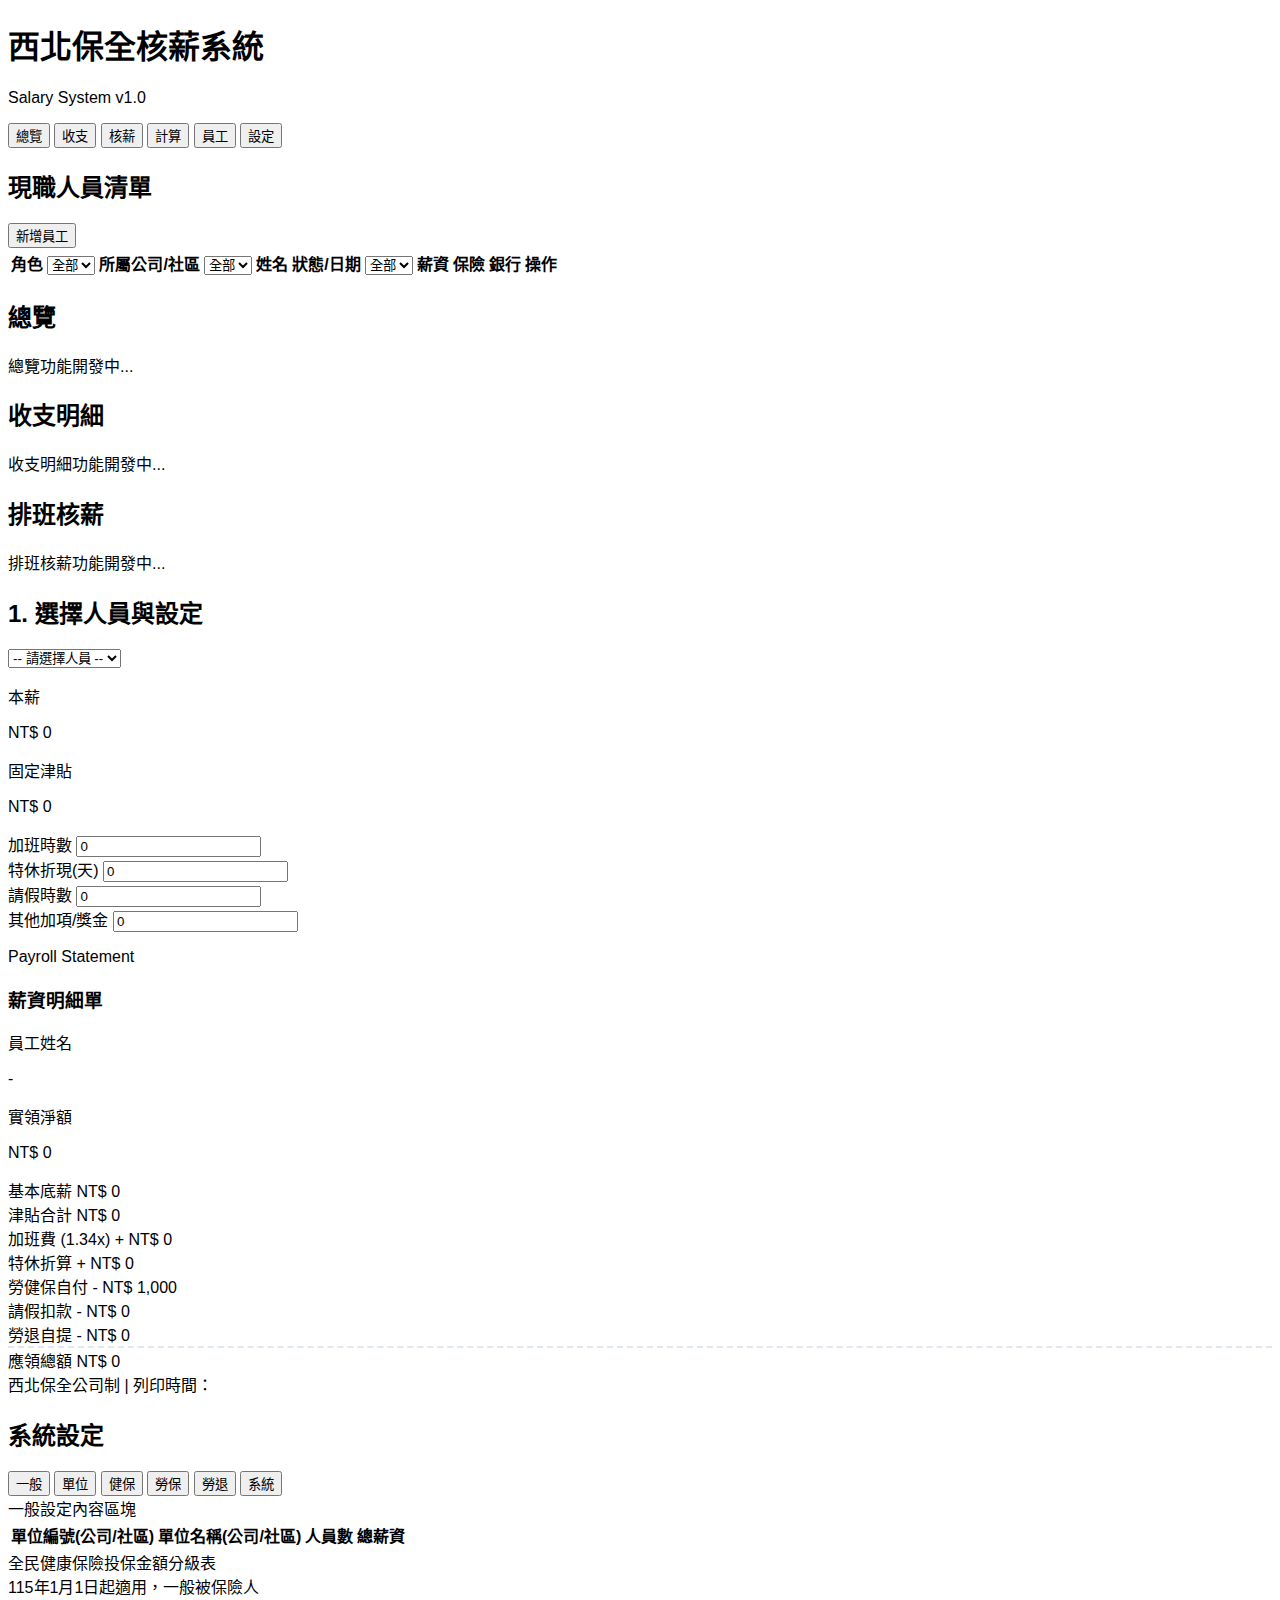
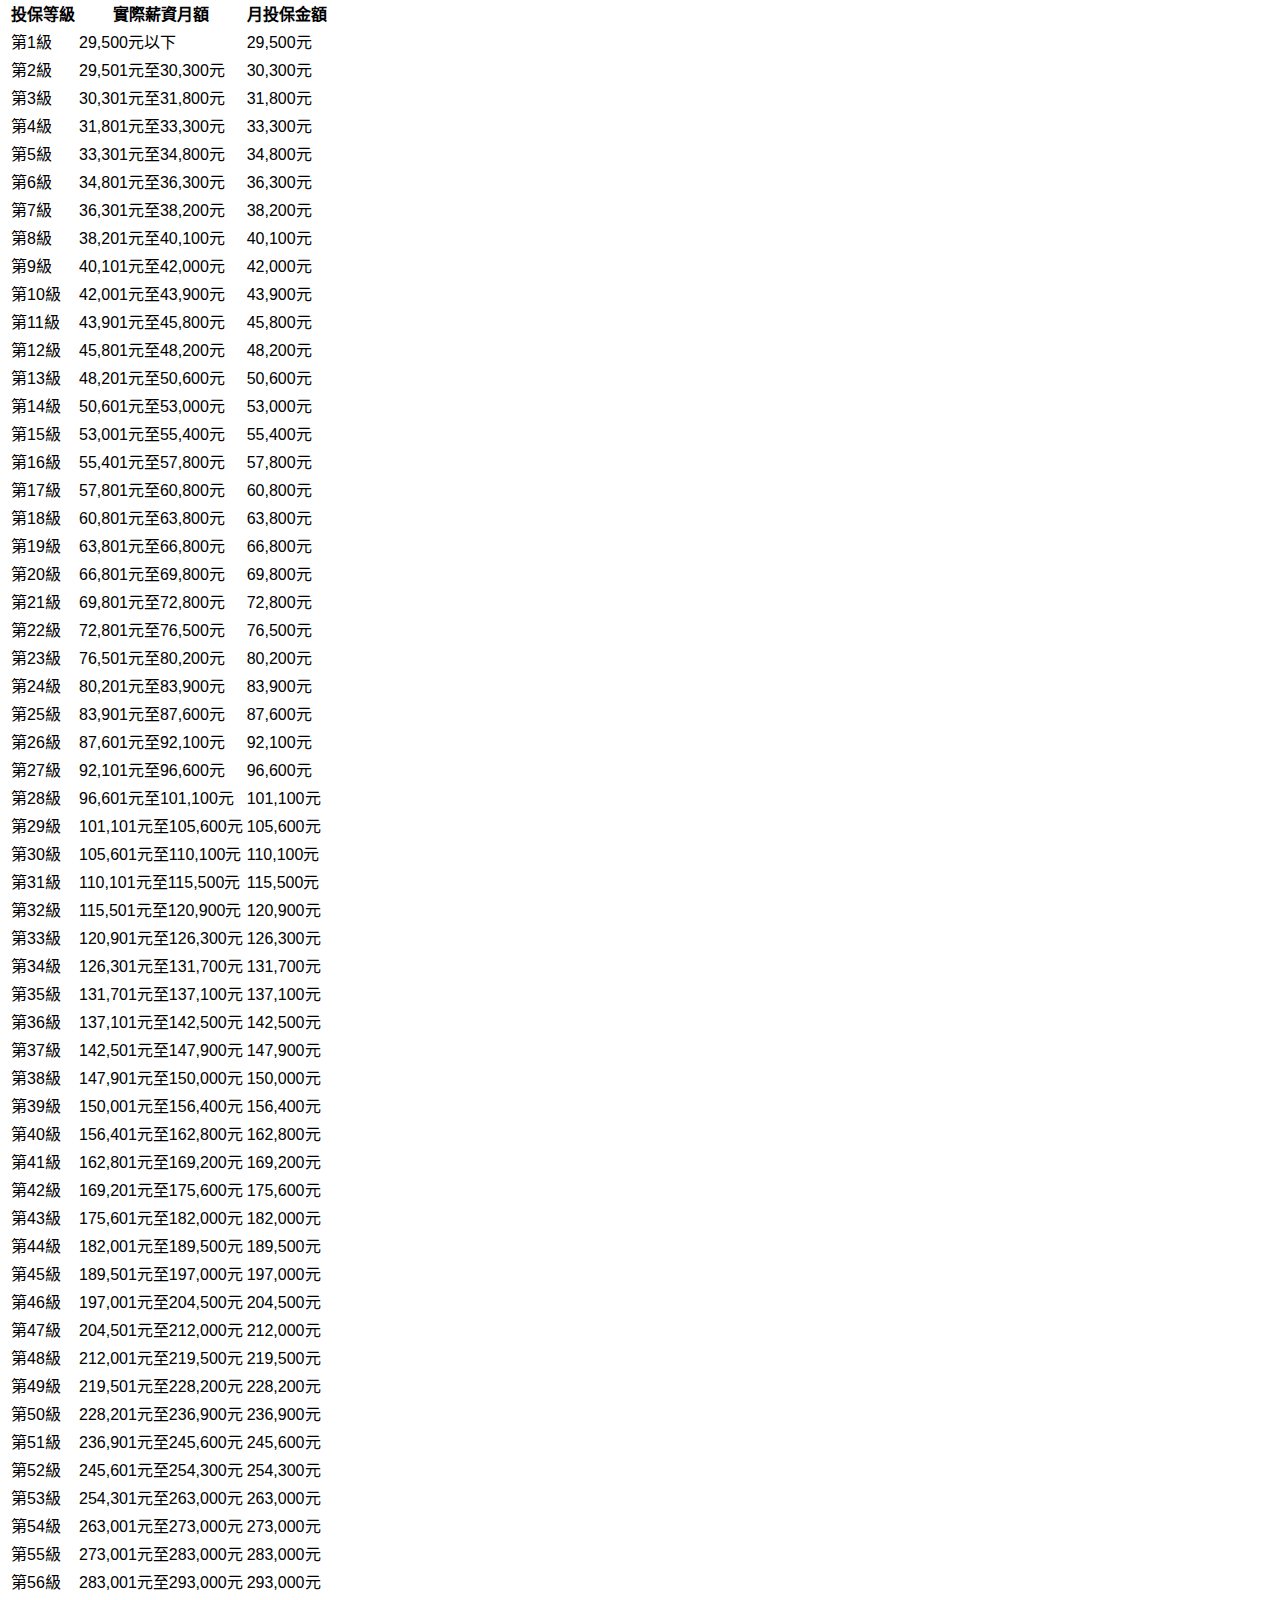
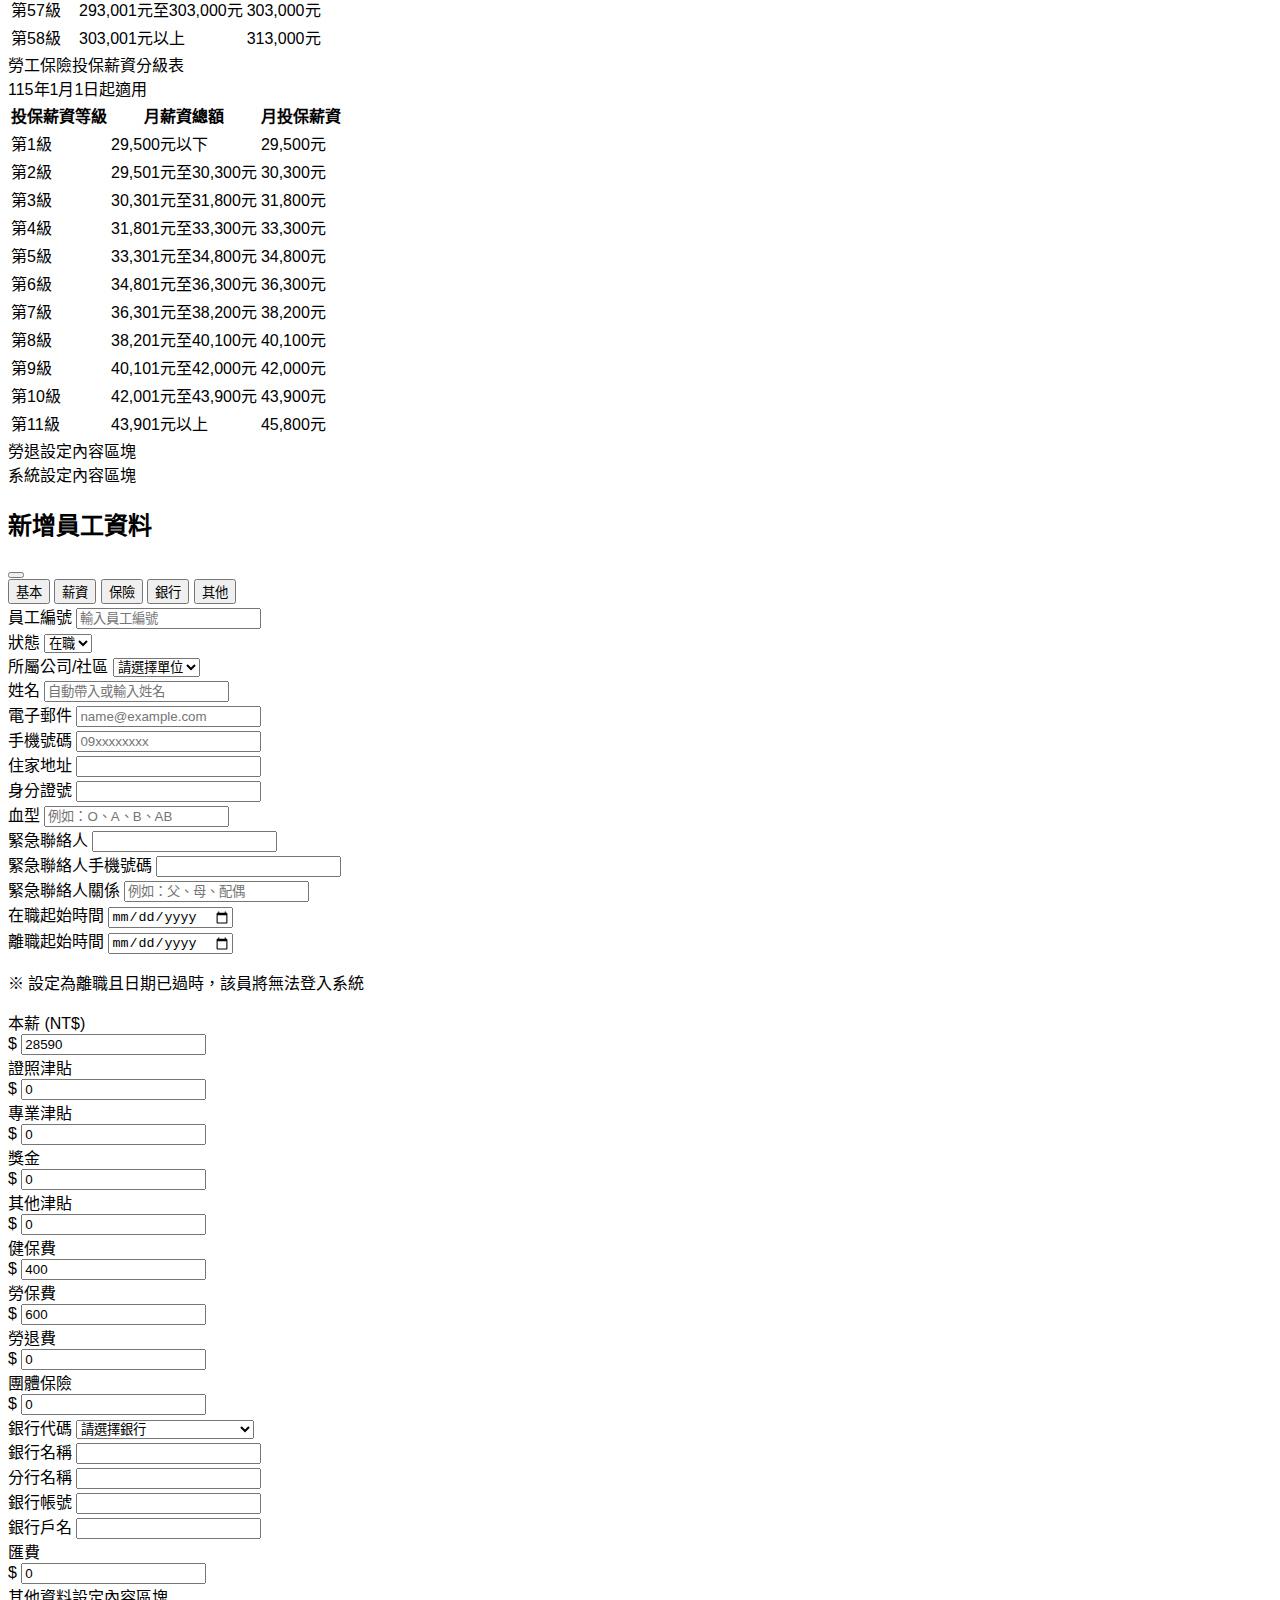
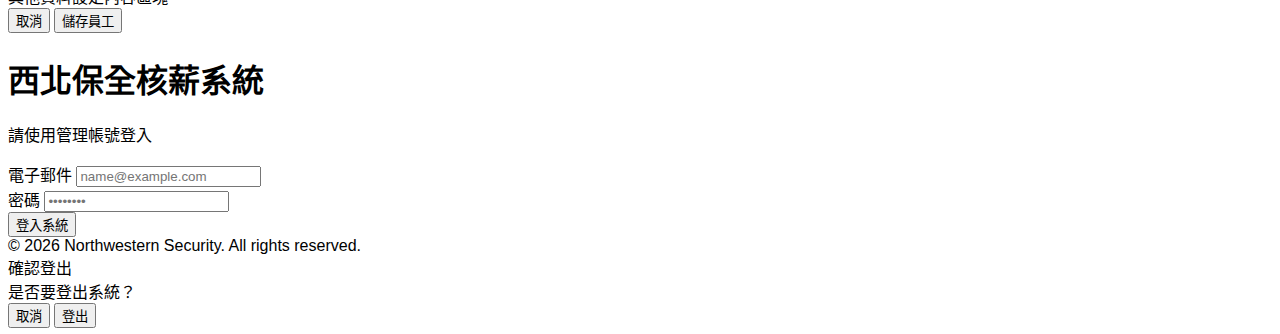
<file: salary.html>
<!DOCTYPE html>
<html lang="zh-TW">
<head>
    <meta charset="UTF-8">
    <meta name="viewport" content="width=device-width, initial-scale=1.0">
    <title>西北保全核薪管理系統</title>
    <script src="https://cdn.tailwindcss.com"></script>
    <script src="https://cdnjs.cloudflare.com/ajax/libs/xlsx/0.18.5/xlsx.full.min.js"></script>
    <link href="https://cdnjs.cloudflare.com/ajax/libs/font-awesome/6.0.0/css/all.min.css" rel="stylesheet">
    <script src="./firebase-config.js"></script>
    <script src="https://www.gstatic.com/firebasejs/10.12.5/firebase-app-compat.js"></script>
    <script src="https://www.gstatic.com/firebasejs/10.12.5/firebase-auth-compat.js"></script>
    <script src="https://www.gstatic.com/firebasejs/10.12.5/firebase-firestore-compat.js"></script>
    <style>
        @import url('https://fonts.googleapis.com/css2?family=Noto+Sans+TC:wght@400;500;700&display=swap');
        body { font-family: 'Noto Sans TC', sans-serif; }
        .payslip-dashed { border-top: 2px dashed #e2e8f0; }
    </style>
</head>
<body class="bg-slate-50 text-slate-900 min-h-screen">

    <div id="app" class="h-screen w-full flex flex-col hidden">
        <div class="px-[2%] h-[12%] flex items-center">
        <!-- Header -->
        <header class="flex flex-col md:flex-row justify-between items-center gap-4 sticky top-0 z-30 bg-slate-50 w-full">
            <div class="flex items-center gap-3">
                <div class="bg-blue-600 p-3 rounded-xl text-white shadow-lg">
                    <i class="fas fa-shield-alt fa-2x"></i>
                </div>
                <div>
                    <h1 class="text-2xl font-bold tracking-tight">西北保全核薪系統</h1>
                    <p class="text-sm text-slate-500">Salary System v1.0</p>
                </div>
            </div>
            
            <nav class="flex items-center bg-white p-1 rounded-xl shadow-sm border border-slate-200">
                <div class="flex items-center gap-2">
                    <button onclick="switchTab('overview')" id="tab-overview" class="px-6 py-2 rounded-lg transition-all flex items-center gap-2 bg-blue-600 text-white shadow-md">
                        <i class="fas fa-chart-line"></i> 總覽
                    </button>
                    <button onclick="switchTab('ledger')" id="tab-ledger" class="px-6 py-2 rounded-lg transition-all flex items-center gap-2 hover:bg-slate-100 text-slate-600">
                        <i class="fas fa-file-invoice-dollar"></i> 收支
                    </button>
                    <button onclick="switchTab('schedule')" id="tab-schedule" class="px-6 py-2 rounded-lg transition-all flex items-center gap-2 hover:bg-slate-100 text-slate-600">
                        <i class="fas fa-calendar-check"></i> 核薪
                    </button>
                    <button onclick="switchTab('calc')" id="tab-calc" class="px-6 py-2 rounded-lg transition-all flex items-center gap-2 hover:bg-slate-100 text-slate-600">
                        <i class="fas fa-calculator"></i> 計算
                    </button>
                    <button onclick="switchTab('list')" id="tab-list" class="px-6 py-2 rounded-lg transition-all flex items-center gap-2 hover:bg-slate-100 text-slate-600">
                        <i class="fas fa-users"></i> 員工
                    </button>
                    <button onclick="switchTab('settings')" id="tab-settings" class="px-6 py-2 rounded-lg transition-all flex items-center gap-2 hover:bg-slate-100 text-slate-600">
                        <i class="fas fa-gear"></i> 設定
                    </button>
                </div>
                <div class="ml-auto flex items-center gap-3 pl-4 border-l border-slate-200">
                    <span id="nav-user-name" class="text-slate-700 text-sm"></span>
                    <div id="nav-user-avatar" class="w-8 h-8 rounded-full bg-blue-50 text-blue-600 flex items-center justify-center font-medium cursor-pointer" title="點擊登出"></div>
                </div>
            </nav>
        </header>
        </div>

        <!-- Main Content -->
        <div class="px-[2%] py-[1%] h-[88%] overflow-y-auto">
        <main class="h-full">
            <!-- Tab: Employee List -->
            <div id="view-list" class="hidden h-full">
                <!-- Table -->
                <section class="bg-white rounded-2xl shadow-sm border border-slate-200 overflow-hidden flex flex-col h-full">
                    <div class="p-4 border-b bg-slate-50 flex justify-between items-center sticky top-0 z-30 shadow-sm">
                        <h2 class="font-semibold text-slate-700">現職人員清單</h2>
                        <button onclick="openAddEmployeeModal()" class="bg-blue-600 text-white px-4 py-2 rounded-lg text-sm hover:bg-blue-700 transition-colors flex items-center gap-2">
                            <i class="fas fa-plus"></i> 新增員工
                        </button>
                    </div>
                    <div class="overflow-auto flex-1">
                        <table class="w-full text-left text-sm border-collapse">
                            <thead class="bg-slate-50 text-slate-500 border-b sticky top-0 z-20">
                                <tr>
                                    <th class="px-6 py-3 font-medium sticky top-0 bg-slate-50 z-10">
                                        <div class="flex flex-col gap-1">
                                            <span>角色</span>
                                            <select id="filter-role" class="text-xs border rounded px-1 py-0.5 font-normal text-slate-600 outline-none focus:ring-1 focus:ring-blue-500" onchange="renderList()">
                                                <option value="">全部</option>
                                            </select>
                                        </div>
                                    </th>
                                    <th class="px-6 py-3 font-medium sticky top-0 bg-slate-50 z-10">
                                        <div class="flex flex-col gap-1">
                                            <span>所屬公司/社區</span>
                                            <select id="filter-unit" class="text-xs border rounded px-1 py-0.5 font-normal text-slate-600 outline-none focus:ring-1 focus:ring-blue-500" onchange="renderList()">
                                                <option value="">全部</option>
                                            </select>
                                        </div>
                                    </th>
                                    <th class="px-6 py-3 font-medium sticky top-0 bg-slate-50 z-10">姓名</th>
                                    <th class="px-6 py-3 font-medium sticky top-0 bg-slate-50 z-10">
                                        <div class="flex flex-col gap-1">
                                            <span>狀態/日期</span>
                                            <select id="filter-status" class="text-xs border rounded px-1 py-0.5 font-normal text-slate-600 outline-none focus:ring-1 focus:ring-blue-500" onchange="renderList()">
                                                <option value="">全部</option>
                                                <option value="在職">在職</option>
                                                <option value="離職">離職</option>
                                            </select>
                                        </div>
                                    </th>
                                    <th class="px-6 py-3 font-medium sticky top-0 bg-slate-50 z-10">薪資</th>
                                    <th class="px-6 py-3 font-medium sticky top-0 bg-slate-50 z-10">保險</th>
                                    <th class="px-6 py-3 font-medium sticky top-0 bg-slate-50 z-10">銀行</th>
                                    <th class="px-6 py-3 font-medium text-left sticky top-0 bg-slate-50 z-10">操作</th>
                                </tr>
                            </thead>
                            <tbody id="employee-tbody" class="divide-y text-slate-600">
                                <!-- JS items here -->
                            </tbody>
                        </table>
                    </div>
                </section>
            </div>

            <!-- Tab: Overview -->
            <div id="view-overview">
                <section class="bg-white p-6 rounded-2xl shadow-sm border border-slate-200">
                    <h2 class="text-lg font-semibold mb-4 flex items-center gap-2 border-b pb-2 text-slate-700">
                        <i class="fas fa-chart-line"></i> 總覽
                    </h2>
                    <div class="text-sm text-slate-600">
                        總覽功能開發中...
                    </div>
                </section>
            </div>

            <!-- Tab: Ledger -->
            <div id="view-ledger" class="hidden">
                <section class="bg-white p-6 rounded-2xl shadow-sm border border-slate-200">
                    <h2 class="text-lg font-semibold mb-4 flex items-center gap-2 border-b pb-2 text-slate-700">
                        <i class="fas fa-file-invoice-dollar"></i> 收支明細
                    </h2>
                    <div class="text-sm text-slate-600">
                        收支明細功能開發中...
                    </div>
                </section>
            </div>

            <!-- Tab: Schedule -->
            <div id="view-schedule" class="hidden">
                <section class="bg-white p-6 rounded-2xl shadow-sm border border-slate-200">
                    <h2 class="text-lg font-semibold mb-4 flex items-center gap-2 border-b pb-2 text-slate-700">
                        <i class="fas fa-calendar-check"></i> 排班核薪
                    </h2>
                    <div class="text-sm text-slate-600">
                        排班核薪功能開發中...
                    </div>
                </section>
            </div>

            <!-- Tab: Calculation -->
            <div id="view-calc" class="hidden grid grid-cols-1 lg:grid-cols-2 gap-8">
                <div class="space-y-6">
                    <section class="bg-white p-6 rounded-2xl shadow-sm border border-slate-200">
                        <h2 class="text-lg font-semibold mb-4 border-b pb-2">1. 選擇人員與設定</h2>
                        <select id="calc-select" onchange="loadSelectedEmp()" class="w-full border rounded-lg px-4 py-2 mb-4 bg-white focus:ring-2 focus:ring-blue-500 outline-none">
                            <option value="">-- 請選擇人員 --</option>
                        </select>
                        
                        <div id="calc-inputs" class="hidden space-y-4 animate-in fade-in">
                            <div class="grid grid-cols-2 gap-4">
                                <div class="bg-slate-50 p-4 rounded-xl">
                                    <p class="text-slate-500 text-xs mb-1">本薪</p>
                                    <p id="disp-base" class="font-bold text-lg">NT$ 0</p>
                                </div>
                                <div class="bg-slate-50 p-4 rounded-xl">
                                    <p class="text-slate-500 text-xs mb-1">固定津貼</p>
                                    <p id="disp-bonus" class="font-bold text-lg text-blue-600">NT$ 0</p>
                                </div>
                            </div>
                            <div class="grid grid-cols-2 gap-4">
                                <div>
                                    <label class="block text-xs text-slate-500 mb-1">加班時數</label>
                                    <input id="c-ot" type="number" oninput="doCalc()" value="0" class="w-full border rounded-lg px-3 py-2">
                                </div>
                                <div>
                                    <label class="block text-xs text-slate-500 mb-1">特休折現(天)</label>
                                    <input id="c-sl" type="number" oninput="doCalc()" value="0" class="w-full border rounded-lg px-3 py-2">
                                </div>
                                <div>
                                    <label class="block text-xs text-slate-500 mb-1">請假時數</label>
                                    <input id="c-leave" type="number" oninput="doCalc()" value="0" class="w-full border rounded-lg px-3 py-2 text-red-500">
                                </div>
                                <div>
                                    <label class="block text-xs text-slate-500 mb-1">其他加項/獎金</label>
                                    <input id="c-other" type="number" oninput="doCalc()" value="0" class="w-full border rounded-lg px-3 py-2">
                                </div>
                            </div>
                        </div>
                    </section>
                </div>

                <!-- Payslip -->
                <div id="payslip-container" class="hidden">
                    <section class="bg-white rounded-2xl shadow-xl border border-slate-200 overflow-hidden flex flex-col">
                        <div class="bg-slate-900 text-white p-6 text-center">
                            <p class="text-slate-400 text-[10px] uppercase tracking-widest mb-1">Payroll Statement</p>
                            <h3 class="text-2xl font-bold">薪資明細單</h3>
                            <div class="flex justify-center gap-8 mt-4">
                                <div class="text-center border-r border-slate-700 pr-8">
                                    <p class="text-[10px] text-slate-400">員工姓名</p>
                                    <p id="ps-name" class="text-lg">-</p>
                                </div>
                                <div class="text-center">
                                    <p class="text-[10px] text-slate-400">實領淨額</p>
                                    <p id="ps-net" class="text-lg text-green-400 font-bold">NT$ 0</p>
                                </div>
                            </div>
                        </div>

                        <div class="p-8 flex-grow space-y-4 text-sm">
                            <div class="flex justify-between">
                                <span class="text-slate-500">基本底薪</span>
                                <span id="ps-base" class="font-mono">NT$ 0</span>
                            </div>
                            <div class="flex justify-between">
                                <span class="text-slate-500">津貼合計</span>
                                <span id="ps-bonus" class="font-mono">NT$ 0</span>
                            </div>
                            <div class="flex justify-between">
                                <span class="text-slate-500">加班費 (1.34x)</span>
                                <span id="ps-ot-pay" class="font-mono text-green-600">+ NT$ 0</span>
                            </div>
                            <div class="flex justify-between">
                                <span class="text-slate-500">特休折算</span>
                                <span id="ps-sl-pay" class="font-mono text-green-600">+ NT$ 0</span>
                            </div>
                            <div class="border-t pt-4 space-y-3">
                                <div class="flex justify-between text-red-500">
                                    <span>勞健保自付</span>
                                    <span id="ps-ins" class="font-mono">- NT$ 1,000</span>
                                </div>
                                <div class="flex justify-between text-red-500">
                                    <span>請假扣款</span>
                                    <span id="ps-leave-dec" class="font-mono">- NT$ 0</span>
                                </div>
                                <div id="ps-pension-row" class="flex justify-between text-red-500">
                                    <span id="ps-pension-label">勞退自提</span>
                                    <span id="ps-pension-amt" class="font-mono">- NT$ 0</span>
                                </div>
                            </div>
                            <div class="mt-8 pt-4 payslip-dashed flex justify-between items-center">
                                <span class="font-bold text-lg">應領總額</span>
                                <span id="ps-gross" class="text-xl font-bold text-blue-600 font-mono">NT$ 0</span>
                            </div>
                        </div>
                        <div class="p-4 bg-slate-50 border-t text-[10px] text-slate-400 text-center">
                            西北保全公司制 | 列印時間：<span id="print-time"></span>
                        </div>
                    </section>
                </div>
            </div>

            <div id="view-settings" class="hidden">
                <section class="bg-white p-6 rounded-2xl shadow-sm border border-slate-200">
                    <h2 class="text-lg font-semibold mb-4 flex items-center gap-2 border-b pb-2 text-slate-700">
                        <i class="fas fa-gear"></i> 系統設定
                    </h2>
                    
                    <!-- Sub Tabs -->
                    <div class="flex gap-2 mb-6 border-b border-slate-100 pb-1 overflow-x-auto">
                        <button onclick="switchSettingTab('general')" id="st-general" class="px-4 py-2 rounded-t-lg text-sm font-medium transition-colors border-b-2 border-transparent hover:text-blue-600 hover:bg-slate-50">一般</button>
                        <button onclick="switchSettingTab('unit')" id="st-unit" class="px-4 py-2 rounded-t-lg text-sm font-medium transition-colors border-b-2 border-transparent hover:text-blue-600 hover:bg-slate-50">單位</button>
                        <button onclick="switchSettingTab('health')" id="st-health" class="px-4 py-2 rounded-t-lg text-sm font-medium transition-colors border-b-2 border-transparent hover:text-blue-600 hover:bg-slate-50">健保</button>
                        <button onclick="switchSettingTab('labor')" id="st-labor" class="px-4 py-2 rounded-t-lg text-sm font-medium transition-colors border-b-2 border-transparent hover:text-blue-600 hover:bg-slate-50">勞保</button>
                        <button onclick="switchSettingTab('pension')" id="st-pension" class="px-4 py-2 rounded-t-lg text-sm font-medium transition-colors border-b-2 border-transparent hover:text-blue-600 hover:bg-slate-50">勞退</button>
                        <button onclick="switchSettingTab('system')" id="st-system" class="px-4 py-2 rounded-t-lg text-sm font-medium transition-colors border-b-2 border-transparent hover:text-blue-600 hover:bg-slate-50">系統</button>
                    </div>

                    <!-- Tab Contents -->
                    <div id="sv-general" class="hidden animate-in fade-in">
                        <div class="text-slate-500 text-sm p-4 bg-slate-50 rounded-lg">一般設定內容區塊</div>
                    </div>
                    <div id="sv-unit" class="hidden animate-in fade-in">
                        <div class="overflow-x-auto rounded-lg border border-slate-200">
                            <table class="w-full text-left text-sm">
                                <thead class="bg-slate-50 text-slate-500 border-b">
                                    <tr>
                                        <th class="px-4 py-3 font-medium">單位編號(公司/社區)</th>
                                        <th class="px-4 py-3 font-medium">單位名稱(公司/社區)</th>
                                        <th class="px-4 py-3 font-medium">人員數</th>
                                        <th class="px-4 py-3 font-medium">總薪資</th>
                                    </tr>
                                </thead>
                                <tbody id="unit-tbody" class="divide-y text-slate-600">
                                    <!-- Auto-rendered -->
                                </tbody>
                            </table>
                        </div>
                    </div>
                    <div id="sv-health" class="hidden animate-in fade-in">
                        <div class="space-y-4">
                            <div class="flex items-center justify-between gap-3">
                                <div>
                                    <div class="text-base font-semibold text-slate-800">全民健康保險投保金額分級表</div>
                                    <div class="text-xs text-slate-500">115年1月1日起適用，一般被保險人</div>
                                </div>
                            </div>

                            <div class="overflow-x-auto rounded-lg border border-slate-200">
                                <table class="w-full text-left text-sm">
                                    <thead class="bg-slate-50 text-slate-500 border-b">
                                        <tr>
                                            <th class="px-4 py-3 font-medium whitespace-nowrap">投保等級</th>
                                            <th class="px-4 py-3 font-medium whitespace-nowrap">實際薪資月額</th>
                                            <th class="px-4 py-3 font-medium whitespace-nowrap">月投保金額</th>
                                        </tr>
                                    </thead>
                                    <tbody class="divide-y text-slate-600">
                                        <tr>
                                            <td class="px-4 py-3">第1級</td>
                                            <td class="px-4 py-3">29,500元以下</td>
                                            <td class="px-4 py-3 font-medium text-slate-700">29,500元</td>
                                        </tr>
                                        <tr>
                                            <td class="px-4 py-3">第2級</td>
                                            <td class="px-4 py-3">29,501元至30,300元</td>
                                            <td class="px-4 py-3 font-medium text-slate-700">30,300元</td>
                                        </tr>
                                        <tr>
                                            <td class="px-4 py-3">第3級</td>
                                            <td class="px-4 py-3">30,301元至31,800元</td>
                                            <td class="px-4 py-3 font-medium text-slate-700">31,800元</td>
                                        </tr>
                                        <tr>
                                            <td class="px-4 py-3">第4級</td>
                                            <td class="px-4 py-3">31,801元至33,300元</td>
                                            <td class="px-4 py-3 font-medium text-slate-700">33,300元</td>
                                        </tr>
                                        <tr>
                                            <td class="px-4 py-3">第5級</td>
                                            <td class="px-4 py-3">33,301元至34,800元</td>
                                            <td class="px-4 py-3 font-medium text-slate-700">34,800元</td>
                                        </tr>
                                        <tr>
                                            <td class="px-4 py-3">第6級</td>
                                            <td class="px-4 py-3">34,801元至36,300元</td>
                                            <td class="px-4 py-3 font-medium text-slate-700">36,300元</td>
                                        </tr>
                                        <tr>
                                            <td class="px-4 py-3">第7級</td>
                                            <td class="px-4 py-3">36,301元至38,200元</td>
                                            <td class="px-4 py-3 font-medium text-slate-700">38,200元</td>
                                        </tr>
                                        <tr>
                                            <td class="px-4 py-3">第8級</td>
                                            <td class="px-4 py-3">38,201元至40,100元</td>
                                            <td class="px-4 py-3 font-medium text-slate-700">40,100元</td>
                                        </tr>
                                        <tr>
                                            <td class="px-4 py-3">第9級</td>
                                            <td class="px-4 py-3">40,101元至42,000元</td>
                                            <td class="px-4 py-3 font-medium text-slate-700">42,000元</td>
                                        </tr>
                                        <tr>
                                            <td class="px-4 py-3">第10級</td>
                                            <td class="px-4 py-3">42,001元至43,900元</td>
                                            <td class="px-4 py-3 font-medium text-slate-700">43,900元</td>
                                        </tr>
                                        <tr>
                                            <td class="px-4 py-3">第11級</td>
                                            <td class="px-4 py-3">43,901元至45,800元</td>
                                            <td class="px-4 py-3 font-medium text-slate-700">45,800元</td>
                                        </tr>
                                        <tr>
                                            <td class="px-4 py-3">第12級</td>
                                            <td class="px-4 py-3">45,801元至48,200元</td>
                                            <td class="px-4 py-3 font-medium text-slate-700">48,200元</td>
                                        </tr>
                                        <tr>
                                            <td class="px-4 py-3">第13級</td>
                                            <td class="px-4 py-3">48,201元至50,600元</td>
                                            <td class="px-4 py-3 font-medium text-slate-700">50,600元</td>
                                        </tr>
                                        <tr>
                                            <td class="px-4 py-3">第14級</td>
                                            <td class="px-4 py-3">50,601元至53,000元</td>
                                            <td class="px-4 py-3 font-medium text-slate-700">53,000元</td>
                                        </tr>
                                        <tr>
                                            <td class="px-4 py-3">第15級</td>
                                            <td class="px-4 py-3">53,001元至55,400元</td>
                                            <td class="px-4 py-3 font-medium text-slate-700">55,400元</td>
                                        </tr>
                                        <tr>
                                            <td class="px-4 py-3">第16級</td>
                                            <td class="px-4 py-3">55,401元至57,800元</td>
                                            <td class="px-4 py-3 font-medium text-slate-700">57,800元</td>
                                        </tr>
                                        <tr>
                                            <td class="px-4 py-3">第17級</td>
                                            <td class="px-4 py-3">57,801元至60,800元</td>
                                            <td class="px-4 py-3 font-medium text-slate-700">60,800元</td>
                                        </tr>
                                        <tr>
                                            <td class="px-4 py-3">第18級</td>
                                            <td class="px-4 py-3">60,801元至63,800元</td>
                                            <td class="px-4 py-3 font-medium text-slate-700">63,800元</td>
                                        </tr>
                                        <tr>
                                            <td class="px-4 py-3">第19級</td>
                                            <td class="px-4 py-3">63,801元至66,800元</td>
                                            <td class="px-4 py-3 font-medium text-slate-700">66,800元</td>
                                        </tr>
                                        <tr>
                                            <td class="px-4 py-3">第20級</td>
                                            <td class="px-4 py-3">66,801元至69,800元</td>
                                            <td class="px-4 py-3 font-medium text-slate-700">69,800元</td>
                                        </tr>
                                        <tr>
                                            <td class="px-4 py-3">第21級</td>
                                            <td class="px-4 py-3">69,801元至72,800元</td>
                                            <td class="px-4 py-3 font-medium text-slate-700">72,800元</td>
                                        </tr>
                                        <tr>
                                            <td class="px-4 py-3">第22級</td>
                                            <td class="px-4 py-3">72,801元至76,500元</td>
                                            <td class="px-4 py-3 font-medium text-slate-700">76,500元</td>
                                        </tr>
                                        <tr>
                                            <td class="px-4 py-3">第23級</td>
                                            <td class="px-4 py-3">76,501元至80,200元</td>
                                            <td class="px-4 py-3 font-medium text-slate-700">80,200元</td>
                                        </tr>
                                        <tr>
                                            <td class="px-4 py-3">第24級</td>
                                            <td class="px-4 py-3">80,201元至83,900元</td>
                                            <td class="px-4 py-3 font-medium text-slate-700">83,900元</td>
                                        </tr>
                                        <tr>
                                            <td class="px-4 py-3">第25級</td>
                                            <td class="px-4 py-3">83,901元至87,600元</td>
                                            <td class="px-4 py-3 font-medium text-slate-700">87,600元</td>
                                        </tr>
                                        <tr>
                                            <td class="px-4 py-3">第26級</td>
                                            <td class="px-4 py-3">87,601元至92,100元</td>
                                            <td class="px-4 py-3 font-medium text-slate-700">92,100元</td>
                                        </tr>
                                        <tr>
                                            <td class="px-4 py-3">第27級</td>
                                            <td class="px-4 py-3">92,101元至96,600元</td>
                                            <td class="px-4 py-3 font-medium text-slate-700">96,600元</td>
                                        </tr>
                                        <tr>
                                            <td class="px-4 py-3">第28級</td>
                                            <td class="px-4 py-3">96,601元至101,100元</td>
                                            <td class="px-4 py-3 font-medium text-slate-700">101,100元</td>
                                        </tr>
                                        <tr>
                                            <td class="px-4 py-3">第29級</td>
                                            <td class="px-4 py-3">101,101元至105,600元</td>
                                            <td class="px-4 py-3 font-medium text-slate-700">105,600元</td>
                                        </tr>
                                        <tr>
                                            <td class="px-4 py-3">第30級</td>
                                            <td class="px-4 py-3">105,601元至110,100元</td>
                                            <td class="px-4 py-3 font-medium text-slate-700">110,100元</td>
                                        </tr>
                                        <tr>
                                            <td class="px-4 py-3">第31級</td>
                                            <td class="px-4 py-3">110,101元至115,500元</td>
                                            <td class="px-4 py-3 font-medium text-slate-700">115,500元</td>
                                        </tr>
                                        <tr>
                                            <td class="px-4 py-3">第32級</td>
                                            <td class="px-4 py-3">115,501元至120,900元</td>
                                            <td class="px-4 py-3 font-medium text-slate-700">120,900元</td>
                                        </tr>
                                        <tr>
                                            <td class="px-4 py-3">第33級</td>
                                            <td class="px-4 py-3">120,901元至126,300元</td>
                                            <td class="px-4 py-3 font-medium text-slate-700">126,300元</td>
                                        </tr>
                                        <tr>
                                            <td class="px-4 py-3">第34級</td>
                                            <td class="px-4 py-3">126,301元至131,700元</td>
                                            <td class="px-4 py-3 font-medium text-slate-700">131,700元</td>
                                        </tr>
                                        <tr>
                                            <td class="px-4 py-3">第35級</td>
                                            <td class="px-4 py-3">131,701元至137,100元</td>
                                            <td class="px-4 py-3 font-medium text-slate-700">137,100元</td>
                                        </tr>
                                        <tr>
                                            <td class="px-4 py-3">第36級</td>
                                            <td class="px-4 py-3">137,101元至142,500元</td>
                                            <td class="px-4 py-3 font-medium text-slate-700">142,500元</td>
                                        </tr>
                                        <tr>
                                            <td class="px-4 py-3">第37級</td>
                                            <td class="px-4 py-3">142,501元至147,900元</td>
                                            <td class="px-4 py-3 font-medium text-slate-700">147,900元</td>
                                        </tr>
                                        <tr>
                                            <td class="px-4 py-3">第38級</td>
                                            <td class="px-4 py-3">147,901元至150,000元</td>
                                            <td class="px-4 py-3 font-medium text-slate-700">150,000元</td>
                                        </tr>
                                        <tr>
                                            <td class="px-4 py-3">第39級</td>
                                            <td class="px-4 py-3">150,001元至156,400元</td>
                                            <td class="px-4 py-3 font-medium text-slate-700">156,400元</td>
                                        </tr>
                                        <tr>
                                            <td class="px-4 py-3">第40級</td>
                                            <td class="px-4 py-3">156,401元至162,800元</td>
                                            <td class="px-4 py-3 font-medium text-slate-700">162,800元</td>
                                        </tr>
                                        <tr>
                                            <td class="px-4 py-3">第41級</td>
                                            <td class="px-4 py-3">162,801元至169,200元</td>
                                            <td class="px-4 py-3 font-medium text-slate-700">169,200元</td>
                                        </tr>
                                        <tr>
                                            <td class="px-4 py-3">第42級</td>
                                            <td class="px-4 py-3">169,201元至175,600元</td>
                                            <td class="px-4 py-3 font-medium text-slate-700">175,600元</td>
                                        </tr>
                                        <tr>
                                            <td class="px-4 py-3">第43級</td>
                                            <td class="px-4 py-3">175,601元至182,000元</td>
                                            <td class="px-4 py-3 font-medium text-slate-700">182,000元</td>
                                        </tr>
                                        <tr>
                                            <td class="px-4 py-3">第44級</td>
                                            <td class="px-4 py-3">182,001元至189,500元</td>
                                            <td class="px-4 py-3 font-medium text-slate-700">189,500元</td>
                                        </tr>
                                        <tr>
                                            <td class="px-4 py-3">第45級</td>
                                            <td class="px-4 py-3">189,501元至197,000元</td>
                                            <td class="px-4 py-3 font-medium text-slate-700">197,000元</td>
                                        </tr>
                                        <tr>
                                            <td class="px-4 py-3">第46級</td>
                                            <td class="px-4 py-3">197,001元至204,500元</td>
                                            <td class="px-4 py-3 font-medium text-slate-700">204,500元</td>
                                        </tr>
                                        <tr>
                                            <td class="px-4 py-3">第47級</td>
                                            <td class="px-4 py-3">204,501元至212,000元</td>
                                            <td class="px-4 py-3 font-medium text-slate-700">212,000元</td>
                                        </tr>
                                        <tr>
                                            <td class="px-4 py-3">第48級</td>
                                            <td class="px-4 py-3">212,001元至219,500元</td>
                                            <td class="px-4 py-3 font-medium text-slate-700">219,500元</td>
                                        </tr>
                                        <tr>
                                            <td class="px-4 py-3">第49級</td>
                                            <td class="px-4 py-3">219,501元至228,200元</td>
                                            <td class="px-4 py-3 font-medium text-slate-700">228,200元</td>
                                        </tr>
                                        <tr>
                                            <td class="px-4 py-3">第50級</td>
                                            <td class="px-4 py-3">228,201元至236,900元</td>
                                            <td class="px-4 py-3 font-medium text-slate-700">236,900元</td>
                                        </tr>
                                        <tr>
                                            <td class="px-4 py-3">第51級</td>
                                            <td class="px-4 py-3">236,901元至245,600元</td>
                                            <td class="px-4 py-3 font-medium text-slate-700">245,600元</td>
                                        </tr>
                                        <tr>
                                            <td class="px-4 py-3">第52級</td>
                                            <td class="px-4 py-3">245,601元至254,300元</td>
                                            <td class="px-4 py-3 font-medium text-slate-700">254,300元</td>
                                        </tr>
                                        <tr>
                                            <td class="px-4 py-3">第53級</td>
                                            <td class="px-4 py-3">254,301元至263,000元</td>
                                            <td class="px-4 py-3 font-medium text-slate-700">263,000元</td>
                                        </tr>
                                        <tr>
                                            <td class="px-4 py-3">第54級</td>
                                            <td class="px-4 py-3">263,001元至273,000元</td>
                                            <td class="px-4 py-3 font-medium text-slate-700">273,000元</td>
                                        </tr>
                                        <tr>
                                            <td class="px-4 py-3">第55級</td>
                                            <td class="px-4 py-3">273,001元至283,000元</td>
                                            <td class="px-4 py-3 font-medium text-slate-700">283,000元</td>
                                        </tr>
                                        <tr>
                                            <td class="px-4 py-3">第56級</td>
                                            <td class="px-4 py-3">283,001元至293,000元</td>
                                            <td class="px-4 py-3 font-medium text-slate-700">293,000元</td>
                                        </tr>
                                        <tr>
                                            <td class="px-4 py-3">第57級</td>
                                            <td class="px-4 py-3">293,001元至303,000元</td>
                                            <td class="px-4 py-3 font-medium text-slate-700">303,000元</td>
                                        </tr>
                                        <tr>
                                            <td class="px-4 py-3">第58級</td>
                                            <td class="px-4 py-3">303,001元以上</td>
                                            <td class="px-4 py-3 font-medium text-slate-700">313,000元</td>
                                        </tr>
                                    </tbody>
                                </table>
                            </div>
                        </div>
                    </div>
                    <div id="sv-labor" class="hidden animate-in fade-in">
                        <div class="space-y-4">
                            <div class="flex items-center justify-between gap-3">
                                <div>
                                    <div class="text-base font-semibold text-slate-800">勞工保險投保薪資分級表</div>
                                    <div class="text-xs text-slate-500">115年1月1日起適用</div>
                                </div>
                            </div>

                            <div class="overflow-x-auto rounded-lg border border-slate-200">
                                <table class="w-full text-left text-sm">
                                    <thead class="bg-slate-50 text-slate-500 border-b">
                                        <tr>
                                            <th class="px-4 py-3 font-medium whitespace-nowrap">投保薪資等級</th>
                                            <th class="px-4 py-3 font-medium whitespace-nowrap">月薪資總額</th>
                                            <th class="px-4 py-3 font-medium whitespace-nowrap">月投保薪資</th>
                                        </tr>
                                    </thead>
                                    <tbody class="divide-y text-slate-600">
                                        <tr>
                                            <td class="px-4 py-3">第1級</td>
                                            <td class="px-4 py-3">29,500元以下</td>
                                            <td class="px-4 py-3 font-medium text-slate-700">29,500元</td>
                                        </tr>
                                        <tr>
                                            <td class="px-4 py-3">第2級</td>
                                            <td class="px-4 py-3">29,501元至30,300元</td>
                                            <td class="px-4 py-3 font-medium text-slate-700">30,300元</td>
                                        </tr>
                                        <tr>
                                            <td class="px-4 py-3">第3級</td>
                                            <td class="px-4 py-3">30,301元至31,800元</td>
                                            <td class="px-4 py-3 font-medium text-slate-700">31,800元</td>
                                        </tr>
                                        <tr>
                                            <td class="px-4 py-3">第4級</td>
                                            <td class="px-4 py-3">31,801元至33,300元</td>
                                            <td class="px-4 py-3 font-medium text-slate-700">33,300元</td>
                                        </tr>
                                        <tr>
                                            <td class="px-4 py-3">第5級</td>
                                            <td class="px-4 py-3">33,301元至34,800元</td>
                                            <td class="px-4 py-3 font-medium text-slate-700">34,800元</td>
                                        </tr>
                                        <tr>
                                            <td class="px-4 py-3">第6級</td>
                                            <td class="px-4 py-3">34,801元至36,300元</td>
                                            <td class="px-4 py-3 font-medium text-slate-700">36,300元</td>
                                        </tr>
                                        <tr>
                                            <td class="px-4 py-3">第7級</td>
                                            <td class="px-4 py-3">36,301元至38,200元</td>
                                            <td class="px-4 py-3 font-medium text-slate-700">38,200元</td>
                                        </tr>
                                        <tr>
                                            <td class="px-4 py-3">第8級</td>
                                            <td class="px-4 py-3">38,201元至40,100元</td>
                                            <td class="px-4 py-3 font-medium text-slate-700">40,100元</td>
                                        </tr>
                                        <tr>
                                            <td class="px-4 py-3">第9級</td>
                                            <td class="px-4 py-3">40,101元至42,000元</td>
                                            <td class="px-4 py-3 font-medium text-slate-700">42,000元</td>
                                        </tr>
                                        <tr>
                                            <td class="px-4 py-3">第10級</td>
                                            <td class="px-4 py-3">42,001元至43,900元</td>
                                            <td class="px-4 py-3 font-medium text-slate-700">43,900元</td>
                                        </tr>
                                        <tr>
                                            <td class="px-4 py-3">第11級</td>
                                            <td class="px-4 py-3">43,901元以上</td>
                                            <td class="px-4 py-3 font-medium text-slate-700">45,800元</td>
                                        </tr>
                                    </tbody>
                                </table>
                            </div>
                        </div>
                    </div>
                    <div id="sv-pension" class="hidden animate-in fade-in">
                        <div class="text-slate-500 text-sm p-4 bg-slate-50 rounded-lg">勞退設定內容區塊</div>
                    </div>
                    <div id="sv-system" class="hidden animate-in fade-in">
                        <div class="text-slate-500 text-sm p-4 bg-slate-50 rounded-lg">系統設定內容區塊</div>
                    </div>
                </section>
            </div>
        </main>
        </div>
    </div>

    <!-- Add/Edit Employee Modal -->
    <div id="modal-employee" class="fixed inset-0 bg-black/50 z-50 hidden flex justify-center items-center backdrop-blur-sm">
        <div class="bg-white w-[80%] h-[80%] rounded-2xl shadow-2xl flex flex-col overflow-hidden animate-in zoom-in duration-200">
            <!-- Header -->
            <div class="p-6 border-b flex justify-between items-center bg-slate-50">
                <h2 class="text-xl font-bold text-slate-800 flex items-center gap-2">
                    <i class="fas fa-user-plus text-blue-600"></i>
                    <span id="modal-title">新增員工資料</span>
                </h2>
                <button onclick="closeAddEmployeeModal()" class="text-slate-400 hover:text-slate-600 transition-colors">
                    <span class="inline-flex items-center justify-center w-8 h-8 bg-white rounded-full shadow-sm">
                        <i class="fas fa-times fa-lg text-blue-600"></i>
                    </span>
                </button>
            </div>
            
            <!-- Scrollable Content -->
            <div class="p-8 overflow-y-auto flex-1">
                <div class="max-w-4xl mx-auto">
                    <div class="flex gap-2 mb-6 border-b border-slate-100 pb-1 overflow-x-auto">
                        <button onclick="switchEmpTab('basic')" id="emt-basic" class="px-4 py-2 rounded-t-lg text-sm font-medium transition-colors border-b-2 border-blue-600 bg-slate-50 text-blue-600">基本</button>
                        <button onclick="switchEmpTab('salary')" id="emt-salary" class="px-4 py-2 rounded-t-lg text-sm font-medium transition-colors border-b-2 border-transparent hover:text-blue-600 hover:bg-slate-50">薪資</button>
                        <button onclick="switchEmpTab('ins')" id="emt-ins" class="px-4 py-2 rounded-t-lg text-sm font-medium transition-colors border-b-2 border-transparent hover:text-blue-600 hover:bg-slate-50">保險</button>
                        <button onclick="switchEmpTab('bank')" id="emt-bank" class="px-4 py-2 rounded-t-lg text-sm font-medium transition-colors border-b-2 border-transparent hover:text-blue-600 hover:bg-slate-50">銀行</button>
                        <button onclick="switchEmpTab('other')" id="emt-other" class="px-4 py-2 rounded-t-lg text-sm font-medium transition-colors border-b-2 border-transparent hover:text-blue-600 hover:bg-slate-50">其他</button>
                    </div>

                    <div id="emp-basic" class="space-y-6">
                        <div class="grid grid-cols-1 md:grid-cols-3 gap-6">
                            <div>
                                <label class="block mb-2 text-slate-700 font-medium">員工編號</label>
                                <input id="f-code" type="text" placeholder="輸入員工編號" class="w-full border rounded-lg px-4 py-3 focus:ring-2 focus:ring-blue-500 outline-none transition-all">
                            </div>
                            <div>
                                <label class="block mb-2 text-slate-700 font-medium">狀態</label>
                                <select id="f-status" class="w-full border rounded-lg px-4 py-3 focus:ring-2 focus:ring-blue-500 outline-none transition-all bg-white">
                                    <option value="在職">在職</option>
                                    <option value="離職">離職</option>
                                </select>
                            </div>
                            <div>
                                <label class="block mb-2 text-slate-700 font-medium">所屬公司/社區</label>
                                <select id="f-unit" class="w-full border rounded-lg px-4 py-3 focus:ring-2 focus:ring-blue-500 outline-none transition-all bg-white">
                                    <option value="">請選擇單位</option>
                                </select>
                            </div>
                        </div>
                        <div class="grid grid-cols-1 md:grid-cols-2 gap-6">
                            <div>
                                <label class="block mb-2 text-slate-700 font-medium">姓名</label>
                                <input id="f-name" type="text" placeholder="自動帶入或輸入姓名" class="w-full border rounded-lg px-4 py-3 focus:ring-2 focus:ring-blue-500 outline-none transition-all">
                            </div>
                            <div>
                                <label class="block mb-2 text-slate-700 font-medium">電子郵件</label>
                                <input id="f-email" type="email" placeholder="name@example.com" class="w-full border rounded-lg px-4 py-3 focus:ring-2 focus:ring-blue-500 outline-none transition-all">
                            </div>
                        </div>
                        <div class="grid grid-cols-1 md:grid-cols-2 gap-6">
                            <div>
                                <label class="block mb-2 text-slate-700 font-medium">手機號碼</label>
                                <input id="f-mobile" type="tel" placeholder="09xxxxxxxx" class="w-full border rounded-lg px-4 py-3 focus:ring-2 focus:ring-blue-500 outline-none transition-all">
                            </div>
                            <div>
                                <label class="block mb-2 text-slate-700 font-medium">住家地址</label>
                                <input id="f-address" type="text" class="w-full border rounded-lg px-4 py-3 focus:ring-2 focus:ring-blue-500 outline-none transition-all">
                            </div>
                        </div>
                        <div class="grid grid-cols-1 md:grid-cols-2 gap-6">
                            <div>
                                <label class="block mb-2 text-slate-700 font-medium">身分證號</label>
                                <input id="f-idno" type="text" class="w-full border rounded-lg px-4 py-3 focus:ring-2 focus:ring-blue-500 outline-none transition-all">
                            </div>
                            <div>
                                <label class="block mb-2 text-slate-700 font-medium">血型</label>
                                <input id="f-blood" type="text" placeholder="例如：O、A、B、AB" class="w-full border rounded-lg px-4 py-3 focus:ring-2 focus:ring-blue-500 outline-none transition-all">
                            </div>
                        </div>
                        <div class="grid grid-cols-1 md:grid-cols-3 gap-6">
                            <div>
                                <label class="block mb-2 text-slate-700 font-medium">緊急聯絡人</label>
                                <input id="f-em-contact" type="text" class="w-full border rounded-lg px-4 py-3 focus:ring-2 focus:ring-blue-500 outline-none transition-all">
                            </div>
                            <div>
                                <label class="block mb-2 text-slate-700 font-medium">緊急聯絡人手機號碼</label>
                                <input id="f-em-mobile" type="tel" class="w-full border rounded-lg px-4 py-3 focus:ring-2 focus:ring-blue-500 outline-none transition-all">
                            </div>
                            <div>
                                <label class="block mb-2 text-slate-700 font-medium">緊急聯絡人關係</label>
                                <input id="f-em-relation" type="text" placeholder="例如：父、母、配偶" class="w-full border rounded-lg px-4 py-3 focus:ring-2 focus:ring-blue-500 outline-none transition-all">
                            </div>
                        </div>
                        <div class="grid grid-cols-1 md:grid-cols-2 gap-6 border-t border-slate-100 pt-4 mt-2">
                            <div>
                                <label class="block mb-2 text-slate-700 font-medium">在職起始時間</label>
                                <input id="f-start-date" type="date" class="w-full border rounded-lg px-4 py-3 focus:ring-2 focus:ring-blue-500 outline-none transition-all">
                            </div>
                            <div>
                                <label class="block mb-2 text-slate-700 font-medium">離職起始時間</label>
                                <input id="f-resign-date" type="date" class="w-full border rounded-lg px-4 py-3 focus:ring-2 focus:ring-blue-500 outline-none transition-all">
                                <p class="text-xs text-slate-400 mt-1">※ 設定為離職且日期已過時，該員將無法登入系統</p>
                            </div>
                        </div>
                    </div>

                    <div id="emp-salary" class="space-y-6 hidden">
                        <div class="grid grid-cols-1 md:grid-cols-2 gap-6">
                            <div>
                                <label class="block mb-2 text-slate-700 font-medium">本薪 (NT$)</label>
                                <div class="relative">
                                    <span class="absolute left-4 top-3 text-slate-400">$</span>
                                    <input id="f-base" type="number" value="28590" class="w-full border rounded-lg pl-8 pr-4 py-3 focus:ring-2 focus:ring-blue-500 outline-none transition-all">
                                </div>
                            </div>
                        </div>
                        <div class="grid grid-cols-1 md:grid-cols-2 gap-6">
                            <div>
                                <label class="block mb-2 text-slate-700 font-medium">證照津貼</label>
                                <div class="relative">
                                    <span class="absolute left-4 top-3 text-slate-400">$</span>
                                    <input id="f-license" type="number" value="0" class="w-full border rounded-lg pl-8 pr-4 py-3 focus:ring-2 focus:ring-blue-500 outline-none transition-all">
                                </div>
                            </div>
                            <div>
                                <label class="block mb-2 text-slate-700 font-medium">專業津貼</label>
                                <div class="relative">
                                    <span class="absolute left-4 top-3 text-slate-400">$</span>
                                    <input id="f-pro" type="number" value="0" class="w-full border rounded-lg pl-8 pr-4 py-3 focus:ring-2 focus:ring-blue-500 outline-none transition-all">
                                </div>
                            </div>
                        </div>
                        <div class="grid grid-cols-1 md:grid-cols-2 gap-6">
                            <div>
                                <label class="block mb-2 text-slate-700 font-medium">獎金</label>
                                <div class="relative">
                                    <span class="absolute left-4 top-3 text-slate-400">$</span>
                                    <input id="f-bonus" type="number" value="0" class="w-full border rounded-lg pl-8 pr-4 py-3 focus:ring-2 focus:ring-blue-500 outline-none transition-all">
                                </div>
                            </div>
                            <div>
                                <label class="block mb-2 text-slate-700 font-medium">其他津貼</label>
                                <div class="relative">
                                    <span class="absolute left-4 top-3 text-slate-400">$</span>
                                    <input id="f-bonus-other" type="number" value="0" class="w-full border rounded-lg pl-8 pr-4 py-3 focus:ring-2 focus:ring-blue-500 outline-none transition-all">
                                </div>
                            </div>
                        </div>
                    </div>

                    <div id="emp-ins" class="space-y-6 hidden">
                        <div class="grid grid-cols-1 md:grid-cols-2 gap-6">
                            <div>
                                <label class="block mb-2 text-slate-700 font-medium">健保費</label>
                                <div class="relative">
                                    <span class="absolute left-4 top-3 text-slate-400">$</span>
                                    <input id="f-health" type="number" value="400" class="w-full border rounded-lg pl-8 pr-4 py-3 focus:ring-2 focus:ring-blue-500 outline-none transition-all">
                                </div>
                            </div>
                        </div>
                        <div class="grid grid-cols-1 md:grid-cols-2 gap-6">
                            <div>
                                <label class="block mb-2 text-slate-700 font-medium">勞保費</label>
                                <div class="relative">
                                    <span class="absolute left-4 top-3 text-slate-400">$</span>
                                    <input id="f-labor" type="number" value="600" class="w-full border rounded-lg pl-8 pr-4 py-3 focus:ring-2 focus:ring-blue-500 outline-none transition-all">
                                </div>
                            </div>
                            <div>
                                <label class="block mb-2 text-slate-700 font-medium">勞退費</label>
                                <div class="relative">
                                    <span class="absolute left-4 top-3 text-slate-400">$</span>
                                    <input id="f-pension-fee" type="number" value="0" class="w-full border rounded-lg pl-8 pr-4 py-3 focus:ring-2 focus:ring-blue-500 outline-none transition-all">
                                </div>
                            </div>
                        </div>
                        <div class="grid grid-cols-1 md:grid-cols-2 gap-6">
                            <div>
                                <label class="block mb-2 text-slate-700 font-medium">團體保險</label>
                                <div class="relative">
                                    <span class="absolute left-4 top-3 text-slate-400">$</span>
                                    <input id="f-group-ins" type="number" value="0" class="w-full border rounded-lg pl-8 pr-4 py-3 focus:ring-2 focus:ring-blue-500 outline-none transition-all">
                                </div>
                            </div>
                        </div>
                    </div>

                    <div id="emp-bank" class="space-y-6 hidden">
                        <div class="grid grid-cols-1 md:grid-cols-2 gap-6">
                            <div>
                                <label class="block mb-2 text-slate-700 font-medium">銀行代碼</label>
                                <select id="f-bank-code" class="w-full border rounded-lg px-4 py-3 focus:ring-2 focus:ring-blue-500 outline-none transition-all bg-white">
                                    <option value="">請選擇銀行</option>
                                </select>
                            </div>
                            <div>
                                <label class="block mb-2 text-slate-700 font-medium">銀行名稱</label>
                                <input id="f-bank-name" type="text" readonly class="w-full border rounded-lg px-4 py-3 bg-slate-100 text-slate-500">
                            </div>
                        </div>
                        <div class="grid grid-cols-1 md:grid-cols-2 gap-6">
                            <div>
                                <label class="block mb-2 text-slate-700 font-medium">分行名稱</label>
                                <input id="f-bank-branch" type="text" class="w-full border rounded-lg px-4 py-3 focus:ring-2 focus:ring-blue-500 outline-none transition-all">
                            </div>
                            <div>
                                <label class="block mb-2 text-slate-700 font-medium">銀行帳號</label>
                                <input id="f-bank-account" type="text" class="w-full border rounded-lg px-4 py-3 focus:ring-2 focus:ring-blue-500 outline-none transition-all">
                            </div>
                        </div>
                        <div class="grid grid-cols-1 md:grid-cols-2 gap-6">
                            <div>
                                <label class="block mb-2 text-slate-700 font-medium">銀行戶名</label>
                                <input id="f-bank-account-name" type="text" class="w-full border rounded-lg px-4 py-3 focus:ring-2 focus:ring-blue-500 outline-none transition-all">
                            </div>
                        </div>
                        <div class="grid grid-cols-1 md:grid-cols-2 gap-6">
                            <div>
                                <label class="block mb-2 text-slate-700 font-medium">匯費</label>
                                <div class="relative">
                                    <span class="absolute left-4 top-3 text-slate-400">$</span>
                                    <input id="f-remit" type="number" value="0" class="w-full border rounded-lg pl-8 pr-4 py-3 focus:ring-2 focus:ring-blue-500 outline-none transition-all">
                                </div>
                            </div>
                        </div>
                    </div>

                    <div id="emp-other" class="space-y-6 hidden">
                        <div class="text-slate-500 text-sm p-4 bg-slate-50 rounded-lg">其他資料設定內容區塊</div>
                    </div>
                </div>
            </div>

            <!-- Footer Actions -->
            <div class="p-6 border-t bg-slate-50 flex justify-end gap-4">
                 <button onclick="closeAddEmployeeModal()" class="px-6 py-2.5 rounded-lg border border-slate-300 text-slate-700 hover:bg-slate-100 font-medium transition-colors">取消</button>
                 <button onclick="saveEmployee()" class="px-6 py-2.5 rounded-lg bg-blue-600 text-white hover:bg-blue-700 font-medium shadow-lg shadow-blue-200 transition-all flex items-center gap-2">
                    <i class="fas fa-save"></i> 儲存員工
                 </button>
            </div>
        </div>
    </div>

    <div id="login-view" class="fixed inset-0 z-50 bg-slate-50 flex items-center justify-center">
        <div class="bg-white p-8 rounded-2xl shadow-xl border border-blue-100 w-full max-w-md space-y-6">
            <div class="text-center space-y-2">
                <div class="inline-flex items-center justify-center w-16 h-16 rounded-full bg-blue-100 text-blue-600 mb-4">
                    <i class="fas fa-shield-alt fa-2x"></i>
                </div>
                <h1 class="text-2xl font-bold text-slate-800">西北保全核薪系統</h1>
                <p class="text-slate-500 text-sm">請使用管理帳號登入</p>
            </div>

            <div class="space-y-4">
                <div>
                    <label class="block text-sm font-medium text-slate-700 mb-1">電子郵件</label>
                    <input type="email" id="login-email" class="w-full px-4 py-3 rounded-lg border border-slate-200 focus:ring-2 focus:ring-blue-500 focus:border-blue-500 outline-none transition-all" placeholder="name@example.com">
                </div>
                <div>
                    <label class="block text-sm font-medium text-slate-700 mb-1">密碼</label>
                    <input type="password" id="login-password" class="w-full px-4 py-3 rounded-lg border border-slate-200 focus:ring-2 focus:ring-blue-500 focus:border-blue-500 outline-none transition-all" placeholder="••••••••">
                </div>
            </div>

            <div id="login-error" class="hidden p-3 rounded-lg bg-red-50 text-red-600 text-sm flex items-center gap-2">
                <i class="fas fa-exclamation-circle"></i>
                <span id="login-error-msg"></span>
            </div>

            <button id="login-btn" class="w-full py-3 px-4 bg-blue-600 hover:bg-blue-700 text-white rounded-lg font-medium shadow-lg shadow-blue-200 transition-all flex items-center justify-center gap-2">
                <span id="login-btn-text">登入系統</span>
                <i id="login-loading" class="fas fa-spinner fa-spin hidden"></i>
            </button>

            <div class="text-center text-xs text-slate-400 mt-6">
                &copy; 2026 Northwestern Security. All rights reserved.
            </div>
        </div>
    </div>

    <div id="logout-modal" class="fixed inset-0 bg-black/50 z-50 hidden justify-center items-center">
        <div class="bg-white rounded-xl p-6 w-[320px]">
            <div class="text-slate-800 font-semibold mb-3">確認登出</div>
            <div class="text-slate-600 text-sm mb-6">是否要登出系統？</div>
            <div class="flex justify-end gap-3">
                <button id="logout-cancel" class="px-4 py-2 rounded-lg border border-slate-300 text-slate-700 hover:bg-slate-100">取消</button>
                <button id="logout-confirm" class="px-4 py-2 rounded-lg bg-blue-600 text-white hover:bg-blue-700">登出</button>
            </div>
        </div>
    </div>

    <script>
        let employees = JSON.parse(localStorage.getItem('security_employees') || '[]');
        let units = JSON.parse(localStorage.getItem('security_units') || '[]');
        let selectedEmpId = null;
        let editingEmpId = null;
        let systemUsersCache = [];
        let systemRolesCache = [];

        async function checkUserRole(email) {
            if (!email) return false;
            const db = getFirestoreDb();
            const appId = typeof __app_id !== 'undefined' ? __app_id : 'default-attendance-app';
            
            try {
                // Fetch all users to find match by email
                const snap = await db.collection('artifacts').doc(appId)
                    .collection('public').doc('data')
                    .collection('users')
                    .get();
                
                if (snap.empty) return false;
                
                const userDoc = snap.docs.find(d => {
                    const data = d.data();
                    return (data.email || '').toLowerCase() === email.toLowerCase();
                });

                if (!userDoc) return false;

                const role = userDoc.data().role || '';
                // Allowed roles: admin (系統管理員), hr (人事), cadre (幹部/管理層), manager (管理層)
                const allowed = ['admin', 'hr', 'cadre', 'manager'];
                return allowed.includes(role);
            } catch (e) {
                console.error("Check role error", e);
                return false;
            }
        }

        async function doLogin() {
            const emailEl = document.getElementById('login-email');
            const passEl = document.getElementById('login-password');
            const btnText = document.getElementById('login-btn-text');
            const loading = document.getElementById('login-loading');
            const errorBox = document.getElementById('login-error');
            const errorMsg = document.getElementById('login-error-msg');
            
            if (!emailEl || !passEl) return;
            const email = emailEl.value.trim();
            const pass = passEl.value;
            
            if (!email || !pass) {
                if(errorMsg) errorMsg.textContent = "請輸入帳號與密碼";
                if(errorBox) errorBox.classList.remove('hidden');
                return;
            }
            
            // UI Loading
            if(btnText) btnText.textContent = "登入中...";
            if(loading) loading.classList.remove('hidden');
            if(errorBox) errorBox.classList.add('hidden');
            
            try {
                await firebase.auth().signInWithEmailAndPassword(email, pass);
            } catch (e) {
                console.error("Login error:", e);
                let msg = "登入失敗";
                if (e.code === 'auth/user-not-found' || e.code === 'auth/wrong-password') {
                    msg = "帳號或密碼錯誤";
                } else if (e.code === 'auth/invalid-email') {
                    msg = "Email 格式錯誤";
                }
                if(errorMsg) errorMsg.textContent = msg;
                if(errorBox) errorBox.classList.remove('hidden');
                if(btnText) btnText.textContent = "登入系統";
                if(loading) loading.classList.add('hidden');
            }
        }

        window.onload = async () => {
            // Ensure Firebase is initialized
            const db = getFirestoreDb();
            ensureBankCodeOptions();
            
            // Bind Login Button
            const loginBtn = document.getElementById('login-btn');
            if (loginBtn) loginBtn.addEventListener('click', doLogin);

            if (db) {
                firebase.auth().onAuthStateChanged(async (user) => {
                    if (user) {
                        console.log("User signed in:", user.email);
                        // Role Check
                        try {
                            const hasRole = await checkUserRole(user.email);
                            if (hasRole) {
                                // Success
                                document.getElementById('login-view').classList.add('hidden');
                                document.getElementById('app').classList.remove('hidden');
                                renderAuthUser(user);
                                
                                // Load Data
                                await refreshFromSystemData();
                                try {
                                    renderSystemUserInNav(user);
                                } catch(e){}
                                renderList();
                                renderSelect();
                                if (typeof renderUnits === 'function') renderUnits();
                            } else {
                                // Fail
                                alert("無權限登入 (僅限系統管理員、人事、管理層)");
                                await firebase.auth().signOut();
                                document.getElementById('login-view').classList.remove('hidden');
                                document.getElementById('app').classList.add('hidden');
                                
                                // Reset UI
                                const btnText = document.getElementById('login-btn-text');
                                const loading = document.getElementById('login-loading');
                                if(btnText) btnText.textContent = "登入系統";
                                if(loading) loading.classList.add('hidden');
                            }
                        } catch (e) {
                            console.error("Role check error:", e);
                            alert("驗證權限時發生錯誤");
                            await firebase.auth().signOut();
                        }
                    } else {
                        // Not logged in
                        document.getElementById('login-view').classList.remove('hidden');
                        document.getElementById('app').classList.add('hidden');
                        renderAuthUser(null);
                        
                        // Reset UI
                        const btnText = document.getElementById('login-btn-text');
                        const loading = document.getElementById('login-loading');
                        if(btnText) btnText.textContent = "登入系統";
                        if(loading) loading.classList.add('hidden');
                    }
                });
            }

            const avatarDiv = document.getElementById('nav-user-avatar');
            if (avatarDiv) {
                avatarDiv.addEventListener('click', async () => {
                    openLogoutModal();
                });
            }
            const btnCancel = document.getElementById('logout-cancel');
            const btnConfirm = document.getElementById('logout-confirm');
            if (btnCancel) btnCancel.addEventListener('click', closeLogoutModal);
            if (btnConfirm) btnConfirm.addEventListener('click', doLogout);
        };

        function normalizeEmployee(emp) {
            return {
                id: String(emp.id || ''),
                code: (emp.code || '').toString(),
                name: (emp.name || '').toString(),
                email: (emp.email || '').toString(),
                mobile: (emp.mobile || '').toString(),
                address: (emp.address || '').toString(),
                idNo: (emp.idNo || '').toString(),
                bloodType: (emp.bloodType || '').toString(),
                emergencyContact: (emp.emergencyContact || '').toString(),
                emergencyMobile: (emp.emergencyMobile || '').toString(),
                emergencyRelation: (emp.emergencyRelation || '').toString(),
                status: emp.status || '在職',
                baseSalary: Number.isFinite(Number(emp.baseSalary)) ? Number(emp.baseSalary) : 28590,
                licenseBonus: Number.isFinite(Number(emp.licenseBonus)) ? Number(emp.licenseBonus) : 0,
                laborIns: emp.laborIns === 0 || Number.isFinite(Number(emp.laborIns)) ? Number(emp.laborIns) : 600,
                healthIns: emp.healthIns === 0 || Number.isFinite(Number(emp.healthIns)) ? Number(emp.healthIns) : 400,
                professionalBonus: Number.isFinite(Number(emp.professionalBonus)) ? Number(emp.professionalBonus) : 0,
                awardBonus: Number.isFinite(Number(emp.awardBonus)) ? Number(emp.awardBonus) : 0,
                otherBonus: Number.isFinite(Number(emp.otherBonus)) ? Number(emp.otherBonus) : 0,
                insuredGrade: (emp.insuredGrade || '').toString(),
                pensionFee: Number.isFinite(Number(emp.pensionFee)) ? Number(emp.pensionFee) : 0,
                groupIns: Number.isFinite(Number(emp.groupIns)) ? Number(emp.groupIns) : 0,
                remitFee: Number.isFinite(Number(emp.remitFee)) ? Number(emp.remitFee) : 0,
                bankCode: (emp.bankCode || '').toString(),
                bankName: (emp.bankName || '').toString(),
                bankBranch: (emp.bankBranch || '').toString(),
                bankAccount: (emp.bankAccount || '').toString(),
                bankAccountName: (emp.bankAccountName || '').toString(),
                unitId: emp.unitId || '',
                role: emp.role || '',
                companyId: emp.companyId || '',
                communityId: emp.communityId || '',
                communityIds: Array.isArray(emp.communityIds) ? emp.communityIds : [],
                startDate: emp.startDate || '',
                resignDate: emp.resignDate || '',
                source: emp.source || 'local'
            };
        }

        function getFirestoreDb() {
            if (!window.firebase || !window.FIREBASE_CONFIG) return null;
            if (!firebase.apps || firebase.apps.length === 0) {
                firebase.initializeApp(window.FIREBASE_CONFIG);
            }
            return firebase.firestore();
        }

        async function updateSystemUser(id, data) {
            const db = getFirestoreDb();
            if (!db) return;
            const appId = typeof __app_id !== 'undefined' ? __app_id : 'default-attendance-app';
            try {
                await db.collection('artifacts')
                    .doc(appId)
                    .collection('public')
                    .doc('data')
                    .collection('users')
                    .doc(id)
                    .update(data);
                console.log('System user updated:', id);
            } catch (e) {
                console.error('Error updating system user:', e);
                // alert('更新系統資料失敗: ' + e.message); // Optional: silent fail or alert
            }
        }

        async function fetchSystemCollection(collectionName) {
            const db = getFirestoreDb();
            if (!db) return [];
            const appId = typeof __app_id !== 'undefined' ? __app_id : 'default-attendance-app';
            try {
                const snap = await db
                    .collection('artifacts')
                    .doc(appId)
                    .collection('public')
                    .doc('data')
                    .collection(collectionName)
                    .get();
                return snap.docs.map(d => ({ id: d.id, ...d.data() }));
            } catch (e) {
                console.error(`Error fetching ${collectionName}:`, e);
                return [];
            }
        }

        async function refreshFromSystemData() {
            // 1. Refresh Employees
            const localList = Array.isArray(employees) ? employees.map(normalizeEmployee) : [];
            employees = localList;

            const [sysUsers, sysCompanies, sysCommunities, sysRoles] = await Promise.all([
                fetchSystemCollection('users'),
                fetchSystemCollection('companies'),
                fetchSystemCollection('communities'),
                fetchSystemCollection('roles')
            ]);
            systemUsersCache = Array.isArray(sysUsers) ? sysUsers : [];
            systemRolesCache = Array.isArray(sysRoles) ? sysRoles : [];

            // Process Employees
            if (Array.isArray(sysUsers) && sysUsers.length > 0) {
                const localById = new Map(employees.map(e => [e.id, e]));
                const localByName = new Map(employees.map(e => [e.name, e]));

                const systemEmployees = sysUsers
                    .map(u => {
                        const name = (u && u.name ? String(u.name) : '').trim() || (u && u.email ? String(u.email) : '').trim() || '';
                        if (!name) return null;
                        const id = String(u.id || '');
                        const existing = localById.get(id) || localByName.get(name) || null;
                        const existingNorm = existing ? normalizeEmployee(existing) : null;
                        // Derive unitId from system data if available
                        const sysUnitId = u.communityId || u.companyId || '';
                        
                        return normalizeEmployee({
                            id,
                            name,
                            email: u.email || '',
                            mobile: u.mobile || u.phone || '',
                            source: 'system',
                            
                            // Preserve existing data or use defaults
                            status: u.status || (u.resignDate ? '離職' : (existingNorm ? existingNorm.status : '在職')),
                            code: existingNorm ? existingNorm.code : '',
                            address: existingNorm ? existingNorm.address : '',
                            idNo: existingNorm ? existingNorm.idNo : '',
                            bloodType: existingNorm ? existingNorm.bloodType : '',
                            emergencyContact: existingNorm ? existingNorm.emergencyContact : '',
                            emergencyMobile: existingNorm ? existingNorm.emergencyMobile : '',
                            emergencyRelation: existingNorm ? existingNorm.emergencyRelation : '',
                            
                            baseSalary: existingNorm ? existingNorm.baseSalary : 28590,
                            licenseBonus: existingNorm ? existingNorm.licenseBonus : 0,
                            professionalBonus: existingNorm ? existingNorm.professionalBonus : 0,
                            awardBonus: existingNorm ? existingNorm.awardBonus : 0,
                            otherBonus: existingNorm ? existingNorm.otherBonus : 0,
                            
                            laborIns: existingNorm ? existingNorm.laborIns : 600,
                            healthIns: existingNorm ? existingNorm.healthIns : 400,
                            insuredGrade: existingNorm ? existingNorm.insuredGrade : '',
                            pensionFee: existingNorm ? existingNorm.pensionFee : 0,
                            groupIns: existingNorm ? existingNorm.groupIns : 0,
                            remitFee: existingNorm ? existingNorm.remitFee : 0,
                            
                            bankCode: existingNorm ? existingNorm.bankCode : '',
                            bankName: existingNorm ? existingNorm.bankName : '',
                            bankBranch: existingNorm ? existingNorm.bankBranch : '',
                            bankAccount: existingNorm ? existingNorm.bankAccount : '',
                            bankAccountName: existingNorm ? existingNorm.bankAccountName : '',
                            
                            unitId: existingNorm && existingNorm.unitId ? existingNorm.unitId : sysUnitId,
                            role: u.role || '',
                            companyId: u.companyId || '',
                            communityId: u.communityId || '',
                            communityIds: u.communityIds || [],
                            startDate: u.startDate || (existingNorm ? existingNorm.startDate : ''),
                            resignDate: u.resignDate || (existingNorm ? existingNorm.resignDate : '')
                        });
                    })
                    .filter(Boolean);

                systemEmployees.sort((a, b) => a.name.localeCompare(b.name, 'zh-Hant'));

                const systemIds = new Set(systemEmployees.map(e => e.id));
                const systemNames = new Set(systemEmployees.map(e => e.name));
                const remainingLocal = employees
                    .filter(e => !systemIds.has(e.id) && !systemNames.has(e.name))
                    .map(e => normalizeEmployee({ ...e, source: e.source || 'local' }));

                employees = [...systemEmployees, ...remainingLocal];
            }

            // 2. Refresh Units (Companies & Communities)
            // Strictly replace with system data only (no manual entries like A001)
            const newUnits = [];

            // Add Companies
            sysCompanies.forEach(c => {
                if (!c.name) return;
                newUnits.push({
                    id: c.id,
                    name: c.name,
                    source: 'system-company'
                });
            });

            // Add Communities
            sysCommunities.forEach(c => {
                if (!c.name) return;
                newUnits.push({
                    id: c.id,
                    name: c.name,
                    source: 'system-community'
                });
            });

            units = newUnits;
            // Sort units: System ones first, then local? Or just by ID/Name? 
            // Let's sort by name for better UX
            units.sort((a, b) => a.name.localeCompare(b.name, 'zh-Hant'));

            // Save to local storage
            localStorage.setItem('security_employees', JSON.stringify(employees));
            localStorage.setItem('security_units', JSON.stringify(units));
        }

        function switchTab(tab) {
            const listTab = document.getElementById('tab-list');
            const overviewTab = document.getElementById('tab-overview');
            const ledgerTab = document.getElementById('tab-ledger');
            const scheduleTab = document.getElementById('tab-schedule');
            const calcTab = document.getElementById('tab-calc');
            const settingsTab = document.getElementById('tab-settings');
            const listView = document.getElementById('view-list');
            const overviewView = document.getElementById('view-overview');
            const ledgerView = document.getElementById('view-ledger');
            const scheduleView = document.getElementById('view-schedule');
            const calcView = document.getElementById('view-calc');
            const settingsView = document.getElementById('view-settings');

            const allTabs = [listTab, overviewTab, ledgerTab, scheduleTab, calcTab, settingsTab].filter(Boolean);
            allTabs.forEach(t => {
                t.classList.remove('bg-blue-600', 'text-white', 'shadow-md');
                t.classList.add('hover:bg-slate-100', 'text-slate-600');
            });

            listView.classList.add('hidden');
            overviewView.classList.add('hidden');
            ledgerView.classList.add('hidden');
            scheduleView.classList.add('hidden');
            calcView.classList.add('hidden');
            settingsView.classList.add('hidden');

            if (tab === 'overview') {
                overviewTab.classList.add('bg-blue-600', 'text-white', 'shadow-md');
                overviewTab.classList.remove('hover:bg-slate-100', 'text-slate-600');
                overviewView.classList.remove('hidden');
                return;
            }

            if (tab === 'ledger') {
                ledgerTab.classList.add('bg-blue-600', 'text-white', 'shadow-md');
                ledgerTab.classList.remove('hover:bg-slate-100', 'text-slate-600');
                ledgerView.classList.remove('hidden');
                return;
            }

            if (tab === 'schedule') {
                scheduleTab.classList.add('bg-blue-600', 'text-white', 'shadow-md');
                scheduleTab.classList.remove('hover:bg-slate-100', 'text-slate-600');
                scheduleView.classList.remove('hidden');
                return;
            }

            if (tab === 'calc') {
                calcTab.classList.add('bg-blue-600', 'text-white', 'shadow-md');
                calcTab.classList.remove('hover:bg-slate-100', 'text-slate-600');
                calcView.classList.remove('hidden');
                return;
            }

            if (tab === 'settings') {
                settingsTab.classList.add('bg-blue-600', 'text-white', 'shadow-md');
                settingsTab.classList.remove('hover:bg-slate-100', 'text-slate-600');
                settingsView.classList.remove('hidden');
                // Default to first sub tab if none active
                switchSettingTab('general');
                return;
            }

            listTab.classList.add('bg-blue-600', 'text-white', 'shadow-md');
            listTab.classList.remove('hover:bg-slate-100', 'text-slate-600');
            listView.classList.remove('hidden');
        }

        function switchSettingTab(subTab) {
            const tabs = ['general', 'unit', 'health', 'labor', 'pension', 'system'];
            tabs.forEach(t => {
                const btn = document.getElementById(`st-${t}`);
                const view = document.getElementById(`sv-${t}`);
                if (t === subTab) {
                    btn.classList.add('text-blue-600', 'border-blue-600', 'bg-slate-50');
                    btn.classList.remove('border-transparent');
                    view.classList.remove('hidden');
                } else {
                    btn.classList.remove('text-blue-600', 'border-blue-600', 'bg-slate-50');
                    btn.classList.add('border-transparent');
                    view.classList.add('hidden');
                }
            });
        }

        function ensureUnitOptions() {
            const select = document.getElementById('f-unit');
            if (!select) return;
            const current = select.value;
            select.innerHTML = '<option value="">請選擇單位</option>' + 
                units.map(u => `<option value="${u.id}">${u.name}</option>`).join('');
            select.value = current;
        }

        function openAddEmployeeModal() {
            cancelEdit();
            ensureBankCodeOptions();
            ensureUnitOptions();
            document.getElementById('modal-title').innerText = '新增員工資料';
            document.getElementById('modal-employee').classList.remove('hidden');
        }

        function closeAddEmployeeModal() {
            document.getElementById('modal-employee').classList.add('hidden');
            cancelEdit();
        }

        function startEditEmp(id, tab = 'basic') {
            const emp = employees.find(e => e.id === id);
            if (!emp) return;
            editingEmpId = id;

            document.getElementById('modal-title').innerText = '編輯員工資料 - ' + (emp.name || '');
            document.getElementById('modal-employee').classList.remove('hidden');
            ensureBankCodeOptions();
            ensureUnitOptions();

            const codeInput = document.getElementById('f-code');
            const nameInput = document.getElementById('f-name');
            const emailInput = document.getElementById('f-email');
            const mobileInput = document.getElementById('f-mobile');
            const addressInput = document.getElementById('f-address');
            const idNoInput = document.getElementById('f-idno');
            const bloodInput = document.getElementById('f-blood');
            const emContactInput = document.getElementById('f-em-contact');
            const emMobileInput = document.getElementById('f-em-mobile');
            const emRelationInput = document.getElementById('f-em-relation');
            const bankCodeInput = document.getElementById('f-bank-code');
            const bankNameInput = document.getElementById('f-bank-name');
            const bankBranchInput = document.getElementById('f-bank-branch');
            const bankAccountInput = document.getElementById('f-bank-account');
            const bankAccountNameInput = document.getElementById('f-bank-account-name');
            const startDateInput = document.getElementById('f-start-date');
            const resignDateInput = document.getElementById('f-resign-date');
            const statusInput = document.getElementById('f-status');

            codeInput.value = emp.code || '';
            if (statusInput) statusInput.value = emp.status || '在職';
            nameInput.value = emp.name || '';
            nameInput.readOnly = emp.source === 'system';
            emailInput.value = emp.email || '';
            mobileInput.value = emp.mobile || '';
            addressInput.value = emp.address || '';
            idNoInput.value = emp.idNo || '';
            bloodInput.value = emp.bloodType || '';
            emContactInput.value = emp.emergencyContact || '';
            emMobileInput.value = emp.emergencyMobile || '';
            emRelationInput.value = emp.emergencyRelation || '';
            bankCodeInput.value = emp.bankCode || '';
            bankNameInput.value = emp.bankName || getBankNameByCode(emp.bankCode);
            bankBranchInput.value = emp.bankBranch || '';
            bankAccountInput.value = emp.bankAccount || '';
            bankAccountNameInput.value = emp.bankAccountName || (emp.name || '');
            startDateInput.value = emp.startDate || '';
            resignDateInput.value = emp.resignDate || '';

            document.getElementById('f-unit').value = emp.unitId || '';

            document.getElementById('f-base').value = emp.baseSalary ?? 28590;
            document.getElementById('f-license').value = emp.licenseBonus ?? 0;
            document.getElementById('f-labor').value = emp.laborIns ?? 600;
            document.getElementById('f-health').value = emp.healthIns ?? 400;
            document.getElementById('f-pro').value = emp.professionalBonus ?? 0;
            document.getElementById('f-bonus').value = emp.awardBonus ?? 0;
            document.getElementById('f-bonus-other').value = emp.otherBonus ?? 0;
            const insGradeEl = document.getElementById('f-ins-grade');
            if (insGradeEl) insGradeEl.value = emp.insuredGrade || '';
            document.getElementById('f-pension-fee').value = emp.pensionFee ?? 0;
            document.getElementById('f-group-ins').value = emp.groupIns ?? 0;
            document.getElementById('f-remit').value = emp.remitFee ?? 0;
            
            // If tab is 'basic' but we want to focus on a specific sub-section if needed, 
            // but for now just switch to the requested tab.
            switchEmpTab(tab);
            updateInsuredGradeFromBase();
        }

        function cancelEdit() {
            editingEmpId = null;
            document.getElementById('f-code').value = '';
            const statusInput = document.getElementById('f-status');
            if (statusInput) statusInput.value = '在職';
            const nameInput = document.getElementById('f-name');
            nameInput.value = '';
            nameInput.readOnly = false;
            document.getElementById('f-email').value = '';
            document.getElementById('f-mobile').value = '';
            document.getElementById('f-address').value = '';
            document.getElementById('f-idno').value = '';
            document.getElementById('f-blood').value = '';
            document.getElementById('f-em-contact').value = '';
            document.getElementById('f-em-mobile').value = '';
            document.getElementById('f-em-relation').value = '';
            document.getElementById('f-bank-code').value = '';
            document.getElementById('f-bank-name').value = '';
            document.getElementById('f-bank-branch').value = '';
            document.getElementById('f-bank-account').value = '';
            document.getElementById('f-bank-account-name').value = '';
            document.getElementById('f-start-date').value = '';
            document.getElementById('f-resign-date').value = '';
            document.getElementById('f-unit').value = '';
            document.getElementById('f-base').value = 28590;
            document.getElementById('f-license').value = 0;
            document.getElementById('f-labor').value = 600;
            document.getElementById('f-health').value = 400;
            document.getElementById('f-pro').value = 0;
            document.getElementById('f-bonus').value = 0;
            document.getElementById('f-bonus-other').value = 0;
            const insGradeResetEl = document.getElementById('f-ins-grade');
            if (insGradeResetEl) insGradeResetEl.value = '';
            document.getElementById('f-pension-fee').value = 0;
            document.getElementById('f-group-ins').value = 0;
            document.getElementById('f-remit').value = 0;
            switchEmpTab('basic');
            updateInsuredGradeFromBase();
        }

        function saveEmployee() {
            const name = document.getElementById('f-name').value;
            if (!name) return alert('請輸入姓名');

            const code = document.getElementById('f-code').value;
            const email = document.getElementById('f-email').value;
            const mobile = document.getElementById('f-mobile').value;
            const address = document.getElementById('f-address').value;
            const idNo = document.getElementById('f-idno').value;
            const bloodType = document.getElementById('f-blood').value;
            const emergencyContact = document.getElementById('f-em-contact').value;
            const emergencyMobile = document.getElementById('f-em-mobile').value;
            const emergencyRelation = document.getElementById('f-em-relation').value;
            const bankCode = document.getElementById('f-bank-code').value;
            const bankName = document.getElementById('f-bank-name').value;
            const bankBranch = document.getElementById('f-bank-branch').value;
            const bankAccount = document.getElementById('f-bank-account').value;
            const bankAccountName = document.getElementById('f-bank-account-name').value || name;
            const startDate = document.getElementById('f-start-date').value;
            const resignDate = document.getElementById('f-resign-date').value;

            const unitId = document.getElementById('f-unit').value;
            const statusInput = document.getElementById('f-status');
            const status = statusInput ? statusInput.value : '在職';
            const baseSalary = Number(document.getElementById('f-base').value);
            const licenseBonus = Number(document.getElementById('f-license').value);
            const laborIns = Number(document.getElementById('f-labor').value);
            const healthIns = Number(document.getElementById('f-health').value);
            const professionalBonus = Number(document.getElementById('f-pro').value);
            const awardBonus = Number(document.getElementById('f-bonus').value);
            const otherBonus = Number(document.getElementById('f-bonus-other').value);
            const insuredGradeEl = document.getElementById('f-ins-grade');
            const insuredGrade = insuredGradeEl ? insuredGradeEl.value : (() => {
                if (editingEmpId) {
                    const current = employees.find(e => e.id === editingEmpId);
                    return normalizeEmployee(current || {}).insuredGrade || '';
                }
                return '';
            })();
            const pensionFee = Number(document.getElementById('f-pension-fee').value);
            const groupIns = Number(document.getElementById('f-group-ins').value);
            const remitFee = Number(document.getElementById('f-remit').value);

            if (editingEmpId) {
                const idx = employees.findIndex(e => e.id === editingEmpId);
                if (idx !== -1) {
                    const current = normalizeEmployee(employees[idx]);
                    const next = {
                        ...current,
                        code,
                        status,
                        baseSalary,
                        licenseBonus,
                        laborIns,
                        healthIns,
                        email,
                        mobile,
                        address,
                        idNo,
                        bloodType,
                        emergencyContact,
                        emergencyMobile,
                        emergencyRelation,
                        professionalBonus,
                        awardBonus,
                        otherBonus,
                        insuredGrade,
                        pensionFee,
                        groupIns,
                        remitFee,
                        bankCode,
                        bankName,
                        bankBranch,
                        bankAccount,
                        bankAccountName,
                        startDate,
                        resignDate,
                        unitId
                    };
                    if (current.source !== 'system') next.name = name;
                    employees[idx] = normalizeEmployee(next);

                    if (current.source === 'system') {
                        updateSystemUser(current.id, { 
                            status: next.status,
                            startDate: next.startDate, 
                            resignDate: next.resignDate 
                        });
                    }
                }
            } else {
                const emp = normalizeEmployee({
                    id: Date.now().toString(),
                    code,
                    name,
                    status,
                    unitId,
                    baseSalary,
                    licenseBonus,
                    laborIns: Number.isFinite(laborIns) ? laborIns : 600,
                    healthIns: Number.isFinite(healthIns) ? healthIns : 400,
                    email,
                    mobile,
                    address,
                    idNo,
                    bloodType,
                    emergencyContact,
                    emergencyMobile,
                    emergencyRelation,
                    professionalBonus,
                    awardBonus,
                    otherBonus,
                    insuredGrade,
                    pensionFee,
                    groupIns,
                    remitFee,
                    bankCode,
                    bankName,
                    bankBranch,
                    bankAccount,
                    bankAccountName,
                    startDate,
                    resignDate,
                    source: 'local'
                });
                employees.push(emp);
            }

            syncData();
            closeAddEmployeeModal();
            renderList();
            renderSelect();
        }

        function syncData() {
            localStorage.setItem('security_employees', JSON.stringify(employees));
        }

        function getEmployeeDisplayInfo(emp) {
            const roleObj = systemRolesCache.find(r => r.id === emp.role);
            let roleName = roleObj ? roleObj.name : emp.role;
            if (emp.role === 'admin') roleName = '系統管理員';

            let unitName = '-';
            const role = emp.role;
            
            // Group 1: Company
            if (['admin', 'hr', 'property', 'cadre', 'staff'].includes(role) || ['系統管理員', '人事', '物業', '幹部', '員工'].includes(roleName)) {
                    const comp = units.find(u => u.id === emp.companyId);
                    unitName = comp ? comp.name : (emp.companyId || '-');
            } 
            // Group 2: Community
            else if (['gm', 'secretary', 'clean', 'mech'].includes(role) || ['總幹事', '秘書', '清潔', '機電'].includes(roleName)) {
                    const comm = units.find(u => u.id === emp.communityId);
                    unitName = comm ? comm.name : (emp.communityId || '-');
            } 
            // Group 3: Security
            else if (['guard', 'dayGuard', 'nightGuard'].includes(role) || (roleName || '').includes('保全')) {
                    if (emp.communityIds && emp.communityIds.length > 1) {
                        unitName = '機動保全';
                    } else {
                        const commId = (emp.communityIds && emp.communityIds.length > 0) ? emp.communityIds[0] : emp.communityId;
                        const comm = units.find(u => u.id === commId);
                        unitName = comm ? comm.name : (commId || '-');
                    }
            } 
            // Fallback
            else {
                const uId = emp.unitId || emp.communityId || emp.companyId;
                const u = units.find(u => u.id === uId);
                unitName = u ? u.name : (uId || '-');
            }

            return { roleName, unitName };
        }

        function populateFilters(displayList) {
            const roleSelect = document.getElementById('filter-role');
            const unitSelect = document.getElementById('filter-unit');
            
            // Only populate if empty (first load) or if needed. 
            // For now, let's repopulate if the number of options is small (<=1) 
            // to allow dynamic updates when data changes, but preserve selection if possible.
            // Actually, let's collect all possible values from the FULL list (employees), not just filtered.
            // But displayList passed here might be the full list initially.
            
            // Let's use the global 'employees' for options source to show all possibilities
            const fullList = employees.map(e => getEmployeeDisplayInfo(e));
            
            const roles = [...new Set(fullList.map(i => i.roleName || '-'))].sort();
            const units = [...new Set(fullList.map(i => i.unitName || '-'))].sort();

            const currentRole = roleSelect.value;
            const currentUnit = unitSelect.value;

            // Update Role Select
            // Save current options to check if update needed? 
            // Simplest: Re-render options but keep value.
            
            roleSelect.innerHTML = '<option value="">全部</option>' + 
                roles.map(r => `<option value="${r}">${r}</option>`).join('');
            roleSelect.value = currentRole;

            // Update Unit Select
            unitSelect.innerHTML = '<option value="">全部</option>' + 
                units.map(u => `<option value="${u}">${u}</option>`).join('');
            unitSelect.value = currentUnit;
        }

        function renderList() {
            const tbody = document.getElementById('employee-tbody');
            const roleFilter = document.getElementById('filter-role')?.value || '';
            const unitFilter = document.getElementById('filter-unit')?.value || '';
            const statusFilter = document.getElementById('filter-status')?.value || '';

            // 1. Prepare display info for all employees
            const fullDisplayList = employees.map(emp => ({
                ...emp,
                ...getEmployeeDisplayInfo(emp)
            }));

            // 2. Populate filters if needed (e.g. first run)
            // Check if options exist. If only 1 (default), populate.
            if (document.getElementById('filter-role').options.length <= 1) {
                populateFilters(fullDisplayList);
            }

            // 3. Filter
            const filteredList = fullDisplayList.filter(item => {
                const matchRole = roleFilter ? item.roleName === roleFilter : true;
                const matchUnit = unitFilter ? item.unitName === unitFilter : true;
                const matchStatus = statusFilter ? (
                    statusFilter === '離職' ? item.status === '離職' : item.status !== '離職'
                ) : true;
                return matchRole && matchUnit && matchStatus;
            });

            tbody.innerHTML = filteredList.length === 0 
                ? '<tr><td colspan="8" class="text-center py-8 text-slate-400">尚無符合條件的員工</td></tr>'
                : filteredList.map(emp => {
                    const { roleName, unitName } = emp; // Already computed
                    
                    const totalSalary = emp.baseSalary + emp.licenseBonus + (emp.professionalBonus || 0) + (emp.awardBonus || 0) + (emp.otherBonus || 0);
                    const totalIns = (emp.laborIns || 0) + (emp.healthIns || 0) + (emp.groupIns || 0);
                    const bankName = emp.bankName || getBankNameByCode(emp.bankCode) || '-';
                    
                    let statusDisplay = '';
                    if (emp.status === '離職') {
                        statusDisplay = `
                            <div class="flex flex-col">
                                <span class="px-2 py-0.5 rounded text-xs bg-red-100 text-red-600 w-fit mb-1">離職</span>
                                <div class="text-xs text-slate-500">
                                    <div>入: ${emp.startDate || '-'}</div>
                                    <div>離: ${emp.resignDate || '-'}</div>
                                </div>
                            </div>
                        `;
                    } else {
                        statusDisplay = `
                            <div class="flex flex-col">
                                <span class="px-2 py-0.5 rounded text-xs bg-green-100 text-green-600 w-fit mb-1">在職</span>
                                <span class="text-xs text-slate-500">到職: ${emp.startDate || '-'}</span>
                            </div>
                        `;
                    }

                    return `
                    <tr class="hover:bg-slate-50 transition-colors">
                        <td class="px-6 py-4 text-slate-700">
                            <span class="px-2 py-1 rounded-lg text-xs font-medium bg-slate-100 text-slate-600">
                                ${roleName || '-'}
                            </span>
                        </td>
                        <td class="px-6 py-4 text-slate-700">${unitName}</td>
                        <td class="px-6 py-4 font-medium cursor-pointer hover:text-blue-600 transition-colors" onclick="startEditEmp('${emp.id}', 'basic')">
                            ${emp.name}
                        </td>
                        <td class="px-6 py-4 cursor-pointer" onclick="startEditEmp('${emp.id}', 'basic')">
                            ${statusDisplay}
                        </td>
                        <td class="px-6 py-4 text-slate-700 cursor-pointer hover:text-blue-600 transition-colors" onclick="startEditEmp('${emp.id}', 'salary')">NT$ ${totalSalary.toLocaleString()}</td>
                        <td class="px-6 py-4 text-slate-700 cursor-pointer hover:text-blue-600 transition-colors" onclick="startEditEmp('${emp.id}', 'ins')">NT$ ${totalIns.toLocaleString()}</td>
                        <td class="px-6 py-4 text-slate-700 cursor-pointer hover:text-blue-600 transition-colors" onclick="startEditEmp('${emp.id}', 'bank')">${bankName}</td>
                        <td class="px-6 py-4 text-left">
                            <button onclick="goCalc('${emp.id}')" class="text-blue-600 mr-4 font-medium">核薪</button>
                            <button onclick="startEditEmp('${emp.id}')" class="text-slate-600 mr-4 font-medium">編輯</button>
                        </td>
                    </tr>
                `}).join('');
        }

        function renderSelect() {
            const select = document.getElementById('calc-select');
            const current = select.value;
            select.innerHTML = '<option value="">-- 請選擇人員 --</option>' + 
                employees.map(emp => `<option value="${emp.id}">${emp.name}${emp.status === '離職' ? ' (離職)' : ''}</option>`).join('');
            select.value = current;
        }

        function extractAvatarUrl(u) {
            if (!u || typeof u !== 'object') return '';
            return u.photoURL || u.avatarUrl || u.avatar || u.photo || u.imageUrl || '';
        }

        function renderSystemUserInNav(authUser) {
            const nameEl = document.getElementById('nav-user-name');
            const avatarDiv = document.getElementById('nav-user-avatar');
            if (!nameEl || !avatarDiv) return;
            if (!Array.isArray(systemUsersCache) || systemUsersCache.length === 0) return;
            let match = null;
            const authEmail = authUser && authUser.email ? String(authUser.email).toLowerCase() : '';
            const authName = authUser && authUser.displayName ? String(authUser.displayName) : '';
            if (authEmail) {
                match = systemUsersCache.find(u => String(u.email || '').toLowerCase() === authEmail) || null;
            }
            if (!match && authName) {
                match = systemUsersCache.find(u => String(u.name || '') === authName) || null;
            }
            if (!match) return;
            const sysName = match.name || '';
            const sysAvatar = extractAvatarUrl(match);
            if (sysName) nameEl.textContent = sysName;
            if (sysAvatar) {
                avatarDiv.style.backgroundImage = `url(${sysAvatar})`;
                avatarDiv.style.backgroundSize = 'cover';
                avatarDiv.style.backgroundPosition = 'center';
                avatarDiv.textContent = '';
            }
        }
        function renderAuthUser(user) {
            const nameEl = document.getElementById('nav-user-name');
            const avatarDiv = document.getElementById('nav-user-avatar');
            if (!nameEl || !avatarDiv) return;
            if (user) {
                const name = user.displayName || (user.email ? String(user.email).split('@')[0] : '') || '使用者';
                nameEl.textContent = name;
                const photo = user.photoURL || '';
                if (photo) {
                    avatarDiv.style.backgroundImage = `url(${photo})`;
                    avatarDiv.style.backgroundSize = 'cover';
                    avatarDiv.style.backgroundPosition = 'center';
                    avatarDiv.textContent = '';
                } else {
                    avatarDiv.style.backgroundImage = '';
                    avatarDiv.textContent = String(name || 'U').slice(0, 1).toUpperCase();
                }
            } else {
                nameEl.textContent = '未登入';
                avatarDiv.style.backgroundImage = '';
                avatarDiv.textContent = '';
            }
        }

        function openLogoutModal() {
            const m = document.getElementById('logout-modal');
            if (!m) return;
            m.classList.remove('hidden');
            m.classList.add('flex');
        }
        function closeLogoutModal() {
            const m = document.getElementById('logout-modal');
            if (!m) return;
            m.classList.add('hidden');
            m.classList.remove('flex');
        }
        async function doLogout() {
            if (!firebase || !firebase.auth) return;
            try {
                await firebase.auth().signOut();
                renderAuthUser(null);
                const nameEl = document.getElementById('nav-user-name');
                const avatar = document.getElementById('nav-user-avatar');
                if (nameEl) nameEl.textContent = '未登入';
                if (avatar) {
                    avatar.style.backgroundImage = '';
                    avatar.textContent = '';
                }
            } catch (e) {
                alert('登出失敗');
            } finally {
                closeLogoutModal();
            }
        }
        function goCalc(id) {
            switchTab('calc');
            document.getElementById('calc-select').value = id;
            loadSelectedEmp();
        }

        function loadSelectedEmp() {
            const id = document.getElementById('calc-select').value;
            const container = document.getElementById('calc-inputs');
            const payslip = document.getElementById('payslip-container');

            if (!id) {
                container.classList.add('hidden');
                payslip.classList.add('hidden');
                return;
            }

            const emp = employees.find(e => e.id === id);
            document.getElementById('disp-base').innerText = `NT$ ${emp.baseSalary.toLocaleString()}`;
            document.getElementById('disp-bonus').innerText = `NT$ ${(emp.licenseBonus + (emp.professionalBonus || 0) + (emp.awardBonus || 0) + (emp.otherBonus || 0)).toLocaleString()}`;
            
            container.classList.remove('hidden');
            payslip.classList.remove('hidden');
            doCalc();
        }

        function doCalc() {
            const id = document.getElementById('calc-select').value;
            const emp = employees.find(e => e.id === id);
            if (!emp) return;

            const otHours = Number(document.getElementById('c-ot').value);
            const slDays = Number(document.getElementById('c-sl').value);
            const leaveHrs = Number(document.getElementById('c-leave').value);
            const other = Number(document.getElementById('c-other').value);

            // Logic
            const hourlyRate = emp.baseSalary / 240;
            const otPay = Math.round(otHours * hourlyRate * 1.34);
            const slPay = Math.round(slDays * (emp.baseSalary / 30));
            const leaveDec = Math.round(leaveHrs * hourlyRate);
            const fixBonus = emp.licenseBonus + (emp.professionalBonus || 0) + (emp.awardBonus || 0) + (emp.otherBonus || 0);
            
            const gross = emp.baseSalary + fixBonus + otPay + slPay + other;
            const pensionAmt = emp.pensionFee || 0;
            const net = gross - emp.laborIns - emp.healthIns - leaveDec - pensionAmt - (emp.groupIns || 0) - (emp.remitFee || 0);

            // UI Update
            document.getElementById('ps-name').innerText = emp.name;
            document.getElementById('ps-base').innerText = `NT$ ${emp.baseSalary.toLocaleString()}`;
            document.getElementById('ps-bonus').innerText = `NT$ ${fixBonus.toLocaleString()}`;
            document.getElementById('ps-ot-pay').innerText = `+ NT$ ${otPay.toLocaleString()}`;
            document.getElementById('ps-sl-pay').innerText = `+ NT$ ${slPay.toLocaleString()}`;
            document.getElementById('ps-ins').innerText = `- NT$ ${(emp.laborIns + emp.healthIns).toLocaleString()}`;
            document.getElementById('ps-leave-dec').innerText = `- NT$ ${leaveDec.toLocaleString()}`;
            document.getElementById('ps-gross').innerText = `NT$ ${gross.toLocaleString()}`;
            document.getElementById('ps-net').innerText = `NT$ ${net.toLocaleString()}`;
            document.getElementById('print-time').innerText = new Date().toLocaleString();

            if(pensionAmt > 0) {
                document.getElementById('ps-pension-row').classList.remove('hidden');
                document.getElementById('ps-pension-label').innerText = '勞退費';
                document.getElementById('ps-pension-amt').innerText = `- NT$ ${pensionAmt.toLocaleString()}`;
            } else {
                document.getElementById('ps-pension-row').classList.add('hidden');
            }
        }

        function renderUnits() {
            const tbody = document.getElementById('unit-tbody');
            if (!tbody) return;
            
            if (units.length === 0) {
                tbody.innerHTML = '<tr><td colspan="4" class="text-center py-8 text-slate-400">尚無單位資料</td></tr>';
                return;
            }

            tbody.innerHTML = units.map(u => {
                // Calculate stats
                // Note: Employees currently only have 'unitId' which might be Company ID or Community ID or a composite.
                // Since I populated units with Company IDs and Community IDs, I should check exact match.
                // However, system logic usually assigns employees to a Community (unitId = Community ID).
                // Or sometimes to a Company directly?
                // I will match strictly on unitId === u.id.
                
                const unitEmps = employees.filter(e => e.unitId === u.id && e.status === '在職');
                const count = unitEmps.length;
                const totalSalary = unitEmps.reduce((sum, e) => sum + e.baseSalary + e.licenseBonus + (e.professionalBonus || 0) + (e.awardBonus || 0) + (e.otherBonus || 0), 0);

                return `
                    <tr class="hover:bg-slate-50 transition-colors">
                        <td class="px-4 py-3 font-medium text-slate-700">${u.id}</td>
                        <td class="px-4 py-3 text-slate-700">${u.name}</td>
                        <td class="px-4 py-3 text-slate-600">${count} 人</td>
                        <td class="px-4 py-3 text-blue-600 font-medium">NT$ ${totalSalary.toLocaleString()}</td>
                    </tr>
                `;
            }).join('');
        }

        function switchEmpTab(tab) {
            const tabs = ['basic', 'salary', 'ins', 'bank', 'other'];
            tabs.forEach(t => {
                const btn = document.getElementById(`emt-${t}`);
                const view = document.getElementById(`emp-${t}`);
                if (!btn || !view) return;
                if (t === tab) {
                    btn.classList.add('text-blue-600', 'border-blue-600', 'bg-slate-50');
                    btn.classList.remove('border-transparent');
                    view.classList.remove('hidden');
                } else {
                    btn.classList.remove('text-blue-600', 'border-blue-600', 'bg-slate-50');
                    btn.classList.add('border-transparent');
                    view.classList.add('hidden');
                }
            });
        }

        function updateInsuredGradeFromBase() {
            const baseEl = document.getElementById('f-base');
            const gradeEl = document.getElementById('f-ins-grade');
            if (!baseEl || !gradeEl) return;
            const base = Number(baseEl.value);
            if (!Number.isFinite(base) || base <= 0) {
                gradeEl.value = '';
                return;
            }
            gradeEl.value = String(Math.round(base));
        }

        const BANK_CODE_LIST = [
            { code: '000', name: '中央銀行' },
            { code: '004', name: '臺灣銀行' },
            { code: '005', name: '臺灣土地銀行' },
            { code: '006', name: '合作金庫商業銀行' },
            { code: '007', name: '第一商業銀行' },
            { code: '008', name: '華南商業銀行' },
            { code: '009', name: '彰化商業銀行' },
            { code: '011', name: '上海商業儲蓄銀行' },
            { code: '012', name: '台北富邦商業銀行' },
            { code: '013', name: '國泰世華商業銀行' },
            { code: '015', name: '中國輸出入銀行' },
            { code: '016', name: '高雄銀行' },
            { code: '017', name: '兆豐國際商業銀行' },
            { code: '018', name: '全國農業金庫' },
            { code: '021', name: '花旗（台灣）商業銀行' },
            { code: '048', name: '王道商業銀行' },
            { code: '050', name: '臺灣中小企業銀行' },
            { code: '052', name: '渣打國際商業銀行' },
            { code: '053', name: '台中商業銀行' },
            { code: '054', name: '京城商業銀行' },
            { code: '081', name: '匯豐（台灣）商業銀行' },
            { code: '101', name: '瑞興商業銀行' },
            { code: '102', name: '華泰商業銀行' },
            { code: '103', name: '臺灣新光商業銀行' },
            { code: '108', name: '陽信商業銀行' },
            { code: '118', name: '板信商業銀行' },
            { code: '147', name: '三信商業銀行' },
            { code: '803', name: '聯邦商業銀行' },
            { code: '805', name: '遠東國際商業銀行' },
            { code: '806', name: '元大商業銀行' },
            { code: '807', name: '永豐商業銀行' },
            { code: '808', name: '玉山商業銀行' },
            { code: '809', name: '凱基商業銀行' },
            { code: '810', name: '星展（台灣）商業銀行' },
            { code: '812', name: '台新國際商業銀行' },
            { code: '816', name: '安泰商業銀行' },
            { code: '822', name: '中國信託商業銀行' },
            { code: '823', name: '將來商業銀行' },
            { code: '824', name: '連線商業銀行' },
            { code: '826', name: '樂天國際商業銀行' },
            { code: '700', name: '中華郵政' }
        ];

        const BANK_CODE_TO_NAME = BANK_CODE_LIST.reduce((acc, b) => {
            acc[b.code] = b.name;
            return acc;
        }, {});

        function ensureBankCodeOptions() {
            const select = document.getElementById('f-bank-code');
            if (!select) return;
            if (select.dataset.bankListVersion === '1') return;
            const current = select.value;
            select.innerHTML = '<option value="">請選擇銀行</option>';
            const items = [...BANK_CODE_LIST].sort((a, b) => Number(a.code) - Number(b.code));
            items.forEach(b => {
                const opt = document.createElement('option');
                opt.value = b.code;
                opt.textContent = `${b.code} ${b.name}`;
                select.appendChild(opt);
            });
            select.value = current;
            select.dataset.bankListVersion = '1';
        }

        function getBankNameByCode(code) {
            return BANK_CODE_TO_NAME[String(code || '')] || '';
        }

        document.addEventListener('input', (e) => {
            if (e && e.target && e.target.id === 'f-base') updateInsuredGradeFromBase();
            if (e && e.target && e.target.id === 'f-name') {
                const bankAccountNameEl = document.getElementById('f-bank-account-name');
                if (bankAccountNameEl && !bankAccountNameEl.value) {
                    bankAccountNameEl.value = String(e.target.value || '');
                }
            }
        });

        document.addEventListener('change', (e) => {
            if (!e || !e.target) return;
            if (e.target.id === 'f-bank-code') {
                const bankNameEl = document.getElementById('f-bank-name');
                if (!bankNameEl) return;
                ensureBankCodeOptions();
                bankNameEl.value = getBankNameByCode(e.target.value);
            }
        });
    </script>
    <script>
        if ('serviceWorker' in navigator) {
            navigator.serviceWorker.register('./sw.js').catch(() => {});
        }
    </script>
</body>
</html>
</file>
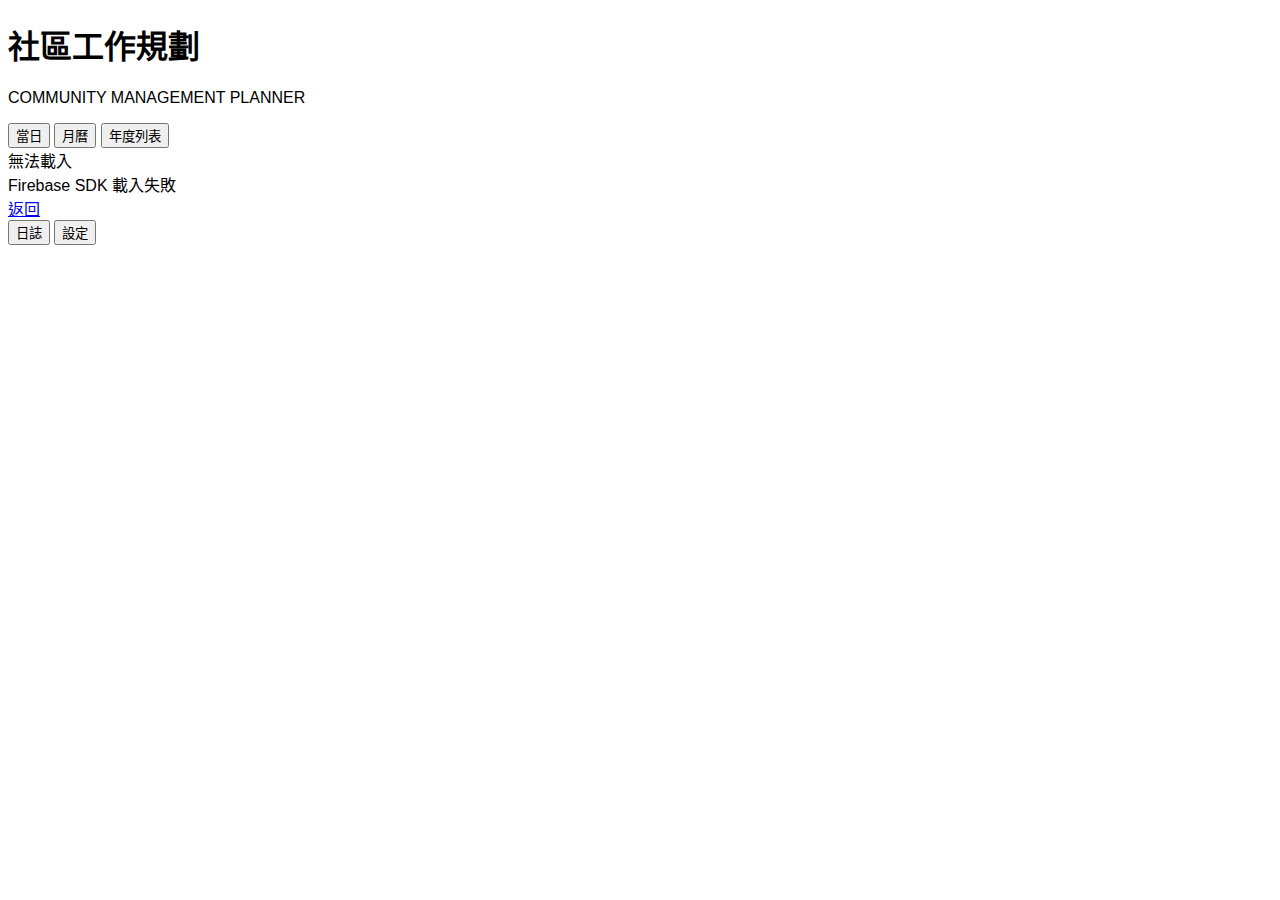
<file: schedule.html>
<!DOCTYPE html>
<html lang="zh-TW">
<head>
    <meta charset="UTF-8">
    <meta name="viewport" content="width=device-width, initial-scale=1.0">
    <title>社區年度工作規劃表</title>
    <script src="https://cdn.tailwindcss.com"></script>
    <script src="https://unpkg.com/lucide@latest"></script>
    <script src="./firebase-config.js"></script>
    <script src="https://www.gstatic.com/firebasejs/10.12.5/firebase-app-compat.js"></script>
    <script src="https://www.gstatic.com/firebasejs/10.12.5/firebase-auth-compat.js"></script>
    <script src="https://www.gstatic.com/firebasejs/10.12.5/firebase-firestore-compat.js"></script>
    <style>
        @import url('https://fonts.googleapis.com/css2?family=Noto+Sans+TC:wght@400;500;700;900&display=swap');
        body {
            font-family: 'Noto Sans TC', sans-serif;
        }
        html, body {
            -ms-overflow-style: none;
            scrollbar-width: none;
        }
        body::-webkit-scrollbar {
            display: none;
        }
        .custom-scrollbar {
            -ms-overflow-style: none;
            scrollbar-width: none;
        }
        .custom-scrollbar::-webkit-scrollbar {
            width: 0;
            height: 0;
            display: none;
        }
    </style>
</head>
<body class="bg-red-50/30 text-slate-900 min-h-screen pb-24">

    <header id="page-header" class="hidden bg-white border-b border-red-100 sticky top-0 z-30 px-4 py-3 shadow-sm">
        <div class="max-w-4xl mx-auto flex flex-col sm:flex-row justify-between items-center gap-4">
            <div class="flex items-center gap-3">
                <div class="bg-red-500 p-2 rounded-lg text-white shadow-md shadow-red-100">
                    <i data-lucide="building-2"></i>
                </div>
                <div>
                    <h1 id="community-title" class="text-xl font-bold tracking-tight text-slate-800">社區工作規劃</h1>
                    <p class="text-[10px] text-slate-400 font-medium">COMMUNITY MANAGEMENT PLANNER</p>
                </div>
            </div>
            <div id="log-switcher" class="flex bg-slate-100 p-1 rounded-xl w-full sm:w-auto">
                <button onclick="switchTab('daily')" id="tab-daily" class="flex-1 sm:flex-none flex items-center justify-center gap-1.5 px-4 py-1.5 rounded-lg text-sm font-medium transition-all text-slate-500 hover:text-slate-700">
                    <i data-lucide="edit-3" class="w-4 h-4"></i>當日
                </button>
                <button onclick="switchTab('calendar')" id="tab-calendar" class="flex-1 sm:flex-none flex items-center justify-center gap-1.5 px-4 py-1.5 rounded-lg text-sm font-medium transition-all text-slate-500 hover:text-slate-700">
                    <i data-lucide="calendar" class="w-4 h-4"></i>月曆
                </button>
                <button onclick="switchTab('yearly')" id="tab-yearly" class="flex-1 sm:flex-none flex items-center justify-center gap-1.5 px-4 py-1.5 rounded-lg text-sm font-medium transition-all bg-white shadow-sm text-red-600">
                    <i data-lucide="list" class="w-4 h-4"></i>年度列表
                </button>
            </div>
        </div>
    </header>

    <main id="app-content" class="max-w-4xl mx-auto p-4"></main>

    <nav id="page-nav" class="hidden fixed bottom-0 left-0 right-0 bg-white border-t border-red-100 px-2 py-2 flex justify-around items-center md:hidden shadow-[0_-4px_10px_rgba(0,0,0,0.03)] z-30">
        <button onclick="switchPrimaryTab('log')" class="flex flex-col items-center p-2 min-w-[60px] text-red-500" id="mobile-tab-log">
            <i data-lucide="list"></i>
            <span class="text-[10px] mt-1 font-bold">日誌</span>
        </button>
        <button onclick="switchPrimaryTab('settings')" class="flex flex-col items-center p-2 min-w-[60px] text-slate-400" id="mobile-tab-settings">
            <i data-lucide="settings"></i>
            <span class="text-[10px] mt-1 font-bold">設定</span>
        </button>
    </nav>

    <script>
        const appId = typeof __app_id !== 'undefined' ? __app_id : 'default-attendance-app';
        const headerEl = document.getElementById('page-header');
        const navEl = document.getElementById('page-nav');
        const titleEl = document.getElementById('community-title');

        function hideAppChrome() {
            if (headerEl) headerEl.classList.add('hidden');
            if (navEl) navEl.classList.add('hidden');
        }

        function showAppChrome() {
            if (headerEl) headerEl.classList.remove('hidden');
            if (navEl) navEl.classList.remove('hidden');
        }

        function renderAuthScreen(msg) {
            const content = document.getElementById('app-content');
            if (!content) return;
            content.innerHTML = `
                <div class="max-w-md mx-auto mt-10 bg-white rounded-2xl shadow-sm border border-red-100 p-6">
                    <div class="text-lg font-black text-slate-800 mb-2">需要登入</div>
                    <div class="text-sm text-slate-500 mb-5">${msg || '請先登入後才能查看社區工作規劃表。'}</div>
                    <a href="./" class="inline-flex items-center justify-center w-full bg-red-500 hover:bg-red-600 text-white font-bold rounded-xl py-3 transition-colors">前往登入</a>
                </div>
            `;
        }

        function renderErrorScreen(msg) {
            const content = document.getElementById('app-content');
            if (!content) return;
            content.innerHTML = `
                <div class="max-w-md mx-auto mt-10 bg-white rounded-2xl shadow-sm border border-red-100 p-6">
                    <div class="text-lg font-black text-slate-800 mb-2">無法載入</div>
                    <div class="text-sm text-slate-500 mb-5">${msg || '發生錯誤'}</div>
                    <a href="./" class="inline-flex items-center justify-center w-full bg-gray-800 hover:bg-gray-900 text-white font-bold rounded-xl py-3 transition-colors">返回</a>
                </div>
            `;
        }

        hideAppChrome();
        renderAuthScreen('驗證登入狀態中...');

        const defaultCommunityTasks = [
            { month: null, day: 1, text: "管理委員會例會 (1次/月)", focus: "月例行會議與財務審核", type: "meeting" },
            { month: null, day: 1, text: "機械停車位保養", type: "maint" },
            { month: null, day: 1, text: "泳池/SPA設備保養", type: "maint" },
            { month: 0, day: 25, text: "農曆春節活動規劃", focus: "春節佈置與年貨大街協助", type: "event" },
            { month: 1, day: 15, text: "緊急發電機測試 (無載)", focus: "季度點檢", type: "maint" },
            { month: 1, day: 20, text: "昇降設備許可證 (電梯) 申報", type: "check" },
            { month: 2, day: 5, text: "社區消毒 (上半年)", type: "maint" },
            { month: 2, day: 10, text: "水塔清洗 (上半年)", type: "maint" },
            { month: 2, day: 15, text: "東新街高壓沖洗", type: "maint" },
            { month: 3, day: 15, text: "公設空調養護", type: "maint" },
            { month: 3, day: 20, text: "瓦斯安全檢查", type: "check" },
            { month: 4, day: 5, text: "泳池/SPA池清洗 (夏季開放前)", type: "maint" },
            { month: 4, day: 10, text: "母親節活動", focus: "社區母親節獻禮活動", type: "event" },
            { month: 4, day: 15, text: "緊急發電機測試 (無載)", type: "maint" },
            { month: 4, day: 20, text: "消防設備安全申報/建築物公安申報", type: "check" },
            { month: 5, day: 15, text: "防火鐵捲門測試 / 緊急照明放電", type: "maint" },
            { month: 5, day: 20, text: "電梯保養合約續約審核", type: "contract" },
            { month: 6, day: 10, text: "社區旅遊活動規劃", type: "event" },
            { month: 7, day: 15, text: "中元普渡活動", focus: "中元祭祀準備", type: "event" },
            { month: 7, day: 20, text: "社區消毒 / 水塔清洗 (下半年)", type: "maint" },
            { month: 8, day: 15, text: "中秋節活動", type: "event" },
            { month: 8, day: 20, text: "公共意外險 / 火災險續保", type: "contract" },
            { month: 9, day: 10, text: "外牆玻璃清洗", type: "maint" },
            { month: 9, day: 15, text: "瓦斯安全檢查", type: "check" },
            { month: 10, day: 15, text: "區分所有權人大會", focus: "年度大會與委員改選", type: "meeting" },
            { month: 10, day: 20, text: "緊急發電機測試 (無載)", type: "maint" },
            { month: 11, day: 20, text: "耶誕節佈置", type: "event" },
            { month: 11, day: 31, text: "跨年活動協助", type: "event" }
        ];

        let state = null;
        let plannerStorageKey = '';
        let selectedCommunityId = '';
        let selectedCommunityName = '';
        let dbUser = null;
        let fbUser = null;
        let primaryTab = 'log';
        let scheduleDocRef = null;
        let scheduleUnsub = null;
        let scheduleMeta = { desc: '' };
        let isApplyingRemote = false;

        const monthNames = ["一月", "二月", "三月", "四月", "五月", "六月", "七月", "八月", "九月", "十月", "十一月", "十二月"];
        const weekDays = ['日', '一', '二', '三', '四', '五', '六'];

        function saveData() {
            localStorage.setItem(plannerStorageKey, JSON.stringify(state.plannerData));
            if (scheduleDocRef && !isApplyingRemote) {
                try {
                    scheduleDocRef.set({
                        plannerData: state.plannerData,
                        meta: scheduleMeta,
                        updatedAt: firebase.firestore.FieldValue.serverTimestamp(),
                        updatedBy: (dbUser && (dbUser.id || dbUser.email)) || ''
                    }, { merge: true });
                } catch {}
            }
        }

        function getDateKey(date) {
            const d = new Date(date);
            const y = d.getFullYear();
            const m = String(d.getMonth() + 1).padStart(2, '0');
            const day = String(d.getDate()).padStart(2, '0');
            return `${y}-${m}-${day}`;
        }

        function switchTab(tabId) {
            state.activeTab = tabId;
            if (tabId === 'daily' || tabId === 'calendar') {
                state.selectedDate = new Date();
            }
            render();
        }

        function switchPrimaryTab(tab) {
            primaryTab = tab === 'settings' ? 'settings' : 'log';
            if (primaryTab === 'log' && (!state.activeTab || !['daily','calendar','yearly'].includes(state.activeTab))) {
                state.activeTab = 'daily';
            }
            render();
        }

        function goToToday() {
            state.selectedDate = new Date();
            state.activeTab = 'daily';
            render();
        }

        function changeDate(days) {
            const nextDate = new Date(state.selectedDate);
            nextDate.setDate(state.selectedDate.getDate() + days);
            state.selectedDate = nextDate;
            render();
        }

        function render() {
            const content = document.getElementById('app-content');
            const logSwitcher = document.getElementById('log-switcher');
            const mobileLog = document.getElementById('mobile-tab-log');
            const mobileSettings = document.getElementById('mobile-tab-settings');

            if (primaryTab === 'log') {
                if (logSwitcher) logSwitcher.classList.remove('hidden');
                if (mobileLog) { mobileLog.classList.remove('text-slate-400'); mobileLog.classList.add('text-red-500'); }
                if (mobileSettings) { mobileSettings.classList.remove('text-red-500'); mobileSettings.classList.add('text-slate-400'); }

                ['daily', 'calendar', 'yearly'].forEach(tab => {
                    const btn = document.getElementById(`tab-${tab}`);
                    if (!btn) return;
                    if (state.activeTab === tab) {
                        btn.className = "flex-1 sm:flex-none flex items-center justify-center gap-1.5 px-4 py-1.5 rounded-lg text-sm font-medium transition-all bg-white shadow-sm text-red-600";
                    } else {
                        btn.className = "flex-1 sm:flex-none flex items-center justify-center gap-1.5 px-4 py-1.5 rounded-lg text-sm font-medium transition-all text-slate-500 hover:text-slate-700";
                    }
                });

                if (state.activeTab === 'daily') renderDailyView(content);
                else if (state.activeTab === 'calendar') renderCalendarView(content);
                else if (state.activeTab === 'yearly') renderYearlyListView(content);
            } else {
                if (logSwitcher) logSwitcher.classList.add('hidden');
                if (mobileLog) { mobileLog.classList.remove('text-red-500'); mobileLog.classList.add('text-slate-400'); }
                if (mobileSettings) { mobileSettings.classList.remove('text-slate-400'); mobileSettings.classList.add('text-red-500'); }
                renderSettingsView(content);
            }

            lucide.createIcons();
        }

        function renderSettingsView(container) {
            let annualItems = Array.isArray(scheduleMeta && scheduleMeta.annual) ? scheduleMeta.annual : null;
            if (!annualItems) {
                const all = Object.values(state.plannerData || {}).flatMap(v => Array.isArray(v.tasks) ? v.tasks : []);
                const uniqMap = {};
                for (const t of all) {
                    const tx = String(t.text || '').trim();
                    if (!tx) continue;
                    if (!uniqMap[tx]) uniqMap[tx] = { id: Date.now() + Math.random(), text: tx };
                }
                annualItems = Object.values(uniqMap);
            }

            container.innerHTML = `
                <div class="max-w-3xl mx-auto space-y-6">
                    <section class="bg-white p-5 rounded-2xl shadow-sm border border-red-50">
                        <div class="flex items-center gap-2 mb-3 text-red-500">
                            <i data-lucide="file-badge" class="w-5 h-5"></i>
                            <h3 class="font-bold text-slate-700">基本資料</h3>
                        </div>
                        <div class="grid grid-cols-2 gap-3 text-sm">
                            <div><div class="text-slate-400">社區編號</div><div class="font-bold text-slate-800">${selectedCommunityId}</div></div>
                            <div><div class="text-slate-400">社區名稱</div><div class="font-bold text-slate-800">${selectedCommunityName || '—'}</div></div>
                        </div>
                    </section>

                    <section class="bg-white p-5 rounded-2xl shadow-sm border border-red-50">
                        <div class="flex items-center gap-2 mb-3 text-red-500">
                            <i data-lucide="database" class="w-5 h-5"></i>
                            <h3 class="font-bold text-slate-700">公共資料</h3>
                        </div>
                        <div class="grid grid-cols-1 gap-3">
                            <label class="text-sm">
                                <div class="text-slate-400">社區簡述</div>
                                <textarea id="meta-desc" class="w-full bg-slate-50 border-none rounded-xl p-3 text-slate-700 focus:ring-2 focus:ring-red-400 min-h-[80px]" placeholder="輸入社區簡述..."></textarea>
                            </label>
                        </div>
                    </section>

                    <section class="bg-white p-5 rounded-2xl shadow-sm border border-red-50">
                        <div class="flex items-center gap-2 mb-3 text-red-500">
                            <i data-lucide="list-checks" class="w-5 h-5"></i>
                            <h3 class="font-bold text-slate-700">細項執行清單名稱</h3>
                        </div>
                        <div class="flex gap-2 mb-3">
                            <input type="text" id="annual-text" class="flex-1 bg-slate-50 border rounded-xl px-3 py-2 text-sm" placeholder="新增清單名稱...">
                            <button id="annual-add" class="px-3 py-2 rounded-xl bg-red-500 text-white text-sm font-bold hover:bg-red-600">新增</button>
                        </div>
                        <div id="annual-list" class="divide-y divide-red-50">
                            ${annualItems.length === 0 ? '<div class="text-slate-400 text-sm">尚無資料</div>' : annualItems.map(e => `
                                <div class="py-2 flex items-center justify-between">
                                    <div class="text-sm"><span class="text-slate-700">${e.text}</span></div>
                                    <div class="flex gap-2">
                                        <button data-id="${e.id}" class="annual-edit px-2 py-1 text-xs rounded-lg bg-gray-100 text-gray-700">編輯</button>
                                        <button data-id="${e.id}" class="annual-del px-2 py-1 text-xs rounded-lg bg-red-50 text-red-600">刪除</button>
                                    </div>
                                </div>
                            `).join('')}
                        </div>
                    </section>
                </div>
            `;

            try {
                const descEl = document.getElementById('meta-desc');
                if (descEl) descEl.value = (scheduleMeta && scheduleMeta.desc) ? scheduleMeta.desc : '';
                descEl.onchange = () => {
                    scheduleMeta = { ...(scheduleMeta || {}), desc: descEl.value };
                    saveData();
                };
            } catch {}

            const addBtn = document.getElementById('annual-add');
            if (addBtn) {
                addBtn.onclick = () => {
                    const textEl = document.getElementById('annual-text');
                    const textVal = (textEl && textEl.value) ? textEl.value.trim() : '';
                    if (!textVal) return;
                    const exists = Array.isArray(scheduleMeta && scheduleMeta.annual) ? scheduleMeta.annual.some(i => String(i.text || '').trim() === textVal) : false;
                    if (!exists) {
                        const item = { id: Date.now(), text: textVal };
                        if (!Array.isArray(scheduleMeta.annual)) scheduleMeta.annual = [];
                        scheduleMeta.annual.push(item);
                    }
                    if (textEl) textEl.value = '';
                    saveData();
                    render();
                };
            }

            document.querySelectorAll('#annual-list .annual-del').forEach(btn => {
                btn.addEventListener('click', (e) => {
                    const id = Number(btn.getAttribute('data-id'));
                    if (!Array.isArray(scheduleMeta.annual)) scheduleMeta.annual = [];
                    scheduleMeta.annual = scheduleMeta.annual.filter(i => Number(i.id) !== id);
                    saveData();
                    render();
                });
            });

            document.querySelectorAll('#annual-list .annual-edit').forEach(btn => {
                btn.addEventListener('click', () => {
                    const id = Number(btn.getAttribute('data-id'));
                    if (!Array.isArray(scheduleMeta.annual)) scheduleMeta.annual = [];
                    const target = scheduleMeta.annual.find(i => Number(i.id) === id);
                    if (!target) return;
                    const nextText = window.prompt('修改內容', target.text || '');
                    if (nextText == null) return;
                    target.text = nextText.trim();
                    saveData();
                    render();
                });
            });
        }

        function renderDailyView(container) {
            const key = getDateKey(state.selectedDate);
            const data = state.plannerData[key] || { focus: "", tasks: [] };

            container.innerHTML = `
                <div class="max-w-2xl mx-auto space-y-6 animate-in slide-in-from-bottom-2 duration-300">
                    <div class="flex items-center justify-between mb-2">
                        <button onclick="changeDate(-1)" class="p-2 hover:bg-white rounded-full text-red-500"><i data-lucide="chevron-left"></i></button>
                        <div class="text-center">
                            <h2 class="text-lg font-bold text-slate-800">${state.selectedDate.toLocaleDateString('zh-TW', { year: 'numeric', month: 'long', day: 'numeric' })}</h2>
                            <p class="text-sm text-slate-500 font-medium">${state.selectedDate.toLocaleDateString('zh-TW', { weekday: 'long' })}</p>
                        </div>
                        <button onclick="changeDate(1)" class="p-2 hover:bg-white rounded-full text-red-500"><i data-lucide="chevron-right"></i></button>
                    </div>

                    <section class="bg-white p-5 rounded-2xl shadow-sm border border-red-50">
                        <div class="flex items-center gap-2 mb-3 text-red-500">
                            <i data-lucide="award" class="w-5 h-5 fill-current"></i>
                            <h3 class="font-bold text-slate-700">當日社區工作重點</h3>
                        </div>
                        <textarea id="focus-input" placeholder="點擊編輯工作重點..." class="w-full bg-slate-50 border-none rounded-xl p-3 text-slate-700 focus:ring-2 focus:ring-red-400 transition-all resize-none min-h-[80px]">${data.focus || ''}</textarea>
                    </section>

                    <section class="bg-white p-5 rounded-2xl shadow-sm border border-red-50">
                        <div class="flex items-center gap-2 mb-4 text-red-500">
                            <i data-lucide="check-square" class="w-5 h-5"></i>
                            <h3 class="font-bold text-slate-700">細項執行清單</h3>
                        </div>
                        <div id="tasks-container" class="space-y-3 mb-4"></div>
                        <div class="flex gap-2">
                            <input type="text" id="new-task-input" placeholder="新增自訂任務..." class="flex-1 bg-slate-50 border-none rounded-xl px-4 py-2 text-sm focus:ring-2 focus:ring-red-400">
                            <button onclick="addTask()" class="bg-red-500 text-white p-2 rounded-xl hover:bg-red-600 transition-colors"><i data-lucide="plus"></i></button>
                        </div>
                    </section>
                </div>
            `;

            document.getElementById('focus-input').onchange = (e) => updateData({ focus: e.target.value });
            renderTasks(data.tasks);
            document.getElementById('new-task-input').onkeydown = (e) => { if (e.key === 'Enter') addTask(); };
        }

        function renderTasks(tasks) {
            const container = document.getElementById('tasks-container');
            if (!container) return;
            container.innerHTML = (tasks || []).map(task => `
                <div class="group flex items-center justify-between p-3 bg-slate-50 rounded-xl hover:bg-red-50 transition-colors">
                    <div class="flex items-center gap-3 flex-1 cursor-pointer" onclick="toggleTask(${task.id})">
                        ${task.completed ? '<i data-lucide="check-circle-2" class="text-emerald-500 w-5 h-5"></i>' : '<i data-lucide="circle" class="text-slate-300 w-5 h-5"></i>'}
                        <span class="text-sm ${task.completed ? 'line-through text-slate-400 font-normal' : 'text-slate-700 font-medium'}">${task.text}</span>
                    </div>
                    <button onclick="deleteTask(${task.id})" class="opacity-0 group-hover:opacity-100 p-1 text-slate-400 hover:text-red-600 transition-all">
                        <i data-lucide="trash-2" class="w-4 h-4"></i>
                    </button>
                </div>
            `).join('') || '<p class="text-slate-400 text-sm italic text-center py-4">本日尚無工作排程</p>';
            lucide.createIcons();
        }

        function updateData(newData) {
            const key = getDateKey(state.selectedDate);
            state.plannerData[key] = { ...(state.plannerData[key] || { focus: "", tasks: [] }), ...newData };
            saveData();
        }

        function addTask() {
            const input = document.getElementById('new-task-input');
            if (!input.value.trim()) return;
            const key = getDateKey(state.selectedDate);
            const current = state.plannerData[key] || { tasks: [] };
            updateData({ tasks: [...(current.tasks || []), { id: Date.now(), text: input.value, completed: false }] });
            input.value = "";
            render();
        }

        function toggleTask(id) {
            const key = getDateKey(state.selectedDate);
            const tasks = (state.plannerData[key].tasks || []).map(t => t.id === id ? { ...t, completed: !t.completed } : t);
            updateData({ tasks });
            render();
        }

        function deleteTask(id) {
            const key = getDateKey(state.selectedDate);
            const tasks = (state.plannerData[key].tasks || []).filter(t => t.id !== id);
            updateData({ tasks });
            render();
        }

        function renderCalendarView(container) {
            const year = state.selectedDate.getFullYear();
            const month = state.selectedDate.getMonth();
            const firstDay = new Date(year, month, 1).getDay();
            const daysInMonth = new Date(year, month + 1, 0).getDate();

            let daysHtml = "";
            for (let i = 0; i < firstDay; i++) daysHtml += '<div class="h-10 md:h-14"></div>';
            for (let i = 1; i <= daysInMonth; i++) {
                const checkDate = new Date(year, month, i);
                const isSelected = state.selectedDate.getDate() === i && state.selectedDate.getMonth() === month;
                const hasData = (state.plannerData[getDateKey(checkDate)]?.tasks?.length || 0) > 0;

                daysHtml += `
                    <button onclick="selectDate(${year}, ${month}, ${i})"
                        class="h-10 md:h-14 rounded-xl flex flex-col items-center justify-center transition-all ${isSelected ? 'bg-red-500 text-white shadow-md' : hasData ? 'bg-red-50 text-red-600 hover:bg-red-100' : 'hover:bg-red-50 text-slate-700'}">
                        <span class="text-sm md:text-base font-bold">${i}</span>
                    </button>
                `;
            }

            container.innerHTML = `
                <div class="max-w-2xl mx-auto p-4 bg-white rounded-2xl shadow-sm border border-red-50">
                    <div class="flex justify-between items-center mb-6">
                        <h2 class="text-xl font-bold text-slate-800">${year}年 ${monthNames[month]}</h2>
                        <div class="flex gap-2">
                            <button onclick="changeMonth(-1)" class="p-2 hover:bg-red-50 rounded-full text-red-500"><i data-lucide="chevron-left"></i></button>
                            <button onclick="changeMonth(1)" class="p-2 hover:bg-red-50 rounded-full text-red-600"><i data-lucide="chevron-right"></i></button>
                        </div>
                    </div>
                    <div class="grid grid-cols-7 gap-1 text-center mb-2">
                        ${weekDays.map(d => `<div class="text-xs font-semibold text-slate-400 py-2">${d}</div>`).join('')}
                        ${daysHtml}
                    </div>
                </div>
            `;
        }

        function changeMonth(delta) {
            const d = new Date(state.selectedDate);
            d.setMonth(d.getMonth() + delta);
            state.selectedDate = d;
            render();
        }

        function selectDate(y, m, d) {
            state.selectedDate = new Date(y, m, d);
            state.activeTab = 'daily';
            render();
        }

        function renderYearlyListView(container) {
            const year = state.selectedDate.getFullYear();
            const yearData = Object.keys(state.plannerData)
                .filter(key => key.startsWith(`${year}-`))
                .sort()
                .map(key => ({ key, ...state.plannerData[key] }));

            let listHtml = "";
            let currentMonth = -1;

            yearData.forEach(item => {
                const parts = String(item.key || '').split('-');
                const y = Number(parts[0]);
                const monthIndex = Number(parts[1]) - 1;
                const dayNumber = Number(parts[2]);
                const dateObj = new Date(y, monthIndex, dayNumber);
                const month = monthIndex;
                const day = dayNumber;
                const weekday = dateObj.toLocaleDateString('zh-TW', { weekday: 'short' });
                const tasks = Array.isArray(item.tasks) ? item.tasks : [];
                const doneCount = tasks.filter(t => t.completed).length;

                if (month !== currentMonth) {
                    currentMonth = month;
                    listHtml += `<h3 class="text-lg font-black text-red-600 mt-8 mb-4 px-2 flex items-center gap-2">
                        <span class="w-8 h-8 rounded-full bg-red-500 text-white flex items-center justify-center text-sm">${month + 1}</span>
                        ${monthNames[month]}
                    </h3>`;
                }

                listHtml += `
                    <div onclick="selectDate(${year}, ${month}, ${day})" class="group bg-white p-4 rounded-2xl mb-3 shadow-sm border border-red-50 hover:border-red-200 hover:shadow-md transition-all cursor-pointer">
                        <div class="flex items-start gap-4">
                            <div class="flex flex-col items-center min-w-[50px] text-slate-400">
                                <span class="text-xl font-black text-slate-800">${day}</span>
                                <span class="text-xs font-bold">${weekday}</span>
                            </div>
                            <div class="flex-1 min-w-0">
                                <div class="flex items-center justify-between gap-3">
                                    <div class="min-w-0">
                                        <div class="text-sm font-bold text-slate-800 truncate">${(item.focus || '').trim() ? item.focus : '—'}</div>
                                        <div class="text-xs text-slate-400 mt-0.5">${item.key}</div>
                                    </div>
                                    <div class="flex items-center gap-2 flex-shrink-0">
                                        <div class="text-[11px] font-bold px-2 py-1 rounded-full ${tasks.length > 0 ? 'bg-red-50 text-red-600' : 'bg-slate-100 text-slate-400'}">
                                            ${doneCount}/${tasks.length}
                                        </div>
                                        <i data-lucide="chevron-right" class="w-4 h-4 text-slate-300 group-hover:text-red-400 transition-colors"></i>
                                    </div>
                                </div>
                                ${tasks.length > 0 ? `
                                    <div class="mt-3 space-y-1 text-sm text-slate-600">
                                        ${tasks.slice(0, 3).map(t => `<div class="flex items-center gap-2">
                                            <span class="w-1.5 h-1.5 rounded-full ${t.completed ? 'bg-emerald-500' : 'bg-red-400'}"></span>
                                            <span class="${t.completed ? 'line-through text-slate-400' : ''} truncate">${t.text}</span>
                                        </div>`).join('')}
                                        ${tasks.length > 3 ? `<div class="text-xs text-slate-400 pt-1">還有 ${tasks.length - 3} 項...</div>` : ''}
                                    </div>
                                ` : `
                                    <div class="mt-3 text-xs text-slate-400">本日尚無工作排程</div>
                                `}
                            </div>
                        </div>
                    </div>
                `;
            });

            container.innerHTML = `
                <div class="max-w-3xl mx-auto">
                    <div class="flex items-center justify-between mb-4">
                        <div>
                            <h2 class="text-xl font-black text-slate-800">${year} 年度列表</h2>
                            <div class="text-xs text-slate-400 font-medium mt-1">點擊日期可直接進入當日編輯</div>
                        </div>
                        <div class="flex items-center gap-2">
                            <button onclick="changeYear(-1)" class="p-2 bg-white border border-red-100 rounded-xl text-red-500 hover:bg-red-50 transition-colors">
                                <i data-lucide="chevron-left"></i>
                            </button>
                            <button onclick="changeYear(1)" class="p-2 bg-white border border-red-100 rounded-xl text-red-500 hover:bg-red-50 transition-colors">
                                <i data-lucide="chevron-right"></i>
                            </button>
                        </div>
                    </div>
                    <div class="custom-scrollbar">
                        ${listHtml || '<div class="text-center text-slate-400 py-12">尚無年度資料</div>'}
                    </div>
                </div>
            `;
        }

        function changeYear(delta) {
            const d = new Date(state.selectedDate);
            d.setFullYear(d.getFullYear() + delta);
            state.selectedDate = d;
            render();
        }

        function initPlannerDataIfEmpty() {
            try {
                const existing = JSON.parse(localStorage.getItem(plannerStorageKey) || '{}');
                if (existing && typeof existing === 'object' && Object.keys(existing).length > 0) {
                    return existing;
                }
            } catch {}

            const currentYear = new Date().getFullYear();
            const fresh = {};
            defaultCommunityTasks.forEach(item => {
                if (item.month === null) {
                    for (let m = 0; m < 12; m++) {
                        const key = `${currentYear}-${String(m + 1).padStart(2, '0')}-${String(item.day).padStart(2, '0')}`;
                        if (!fresh[key]) fresh[key] = { focus: item.focus || "", tasks: [] };
                        fresh[key].tasks.push({ id: Date.now() + Math.random(), text: item.text, completed: false });
                    }
                } else {
                    const key = `${currentYear}-${String(item.month + 1).padStart(2, '0')}-${String(item.day).padStart(2, '0')}`;
                    if (!fresh[key]) fresh[key] = { focus: item.focus || "", tasks: [] };
                    fresh[key].tasks.push({ id: Date.now() + Math.random(), text: item.text, completed: false });
                }
            });
            localStorage.setItem(plannerStorageKey, JSON.stringify(fresh));
            return fresh;
        }

        function initFirebaseCompat() {
            if (!window.FIREBASE_CONFIG) throw new Error('缺少 firebase-config.js');
            if (!window.firebase) throw new Error('Firebase SDK 載入失敗');
            if (!firebase.apps || firebase.apps.length === 0) {
                firebase.initializeApp(window.FIREBASE_CONFIG);
            }
            return {
                auth: firebase.auth(),
                db: firebase.firestore()
            };
        }

        async function loadDbUserByEmail(db, email) {
            const snap = await db.collection('artifacts').doc(appId).collection('public').doc('data').collection('users')
                .where('email', '==', String(email || '').trim())
                .limit(1)
                .get();
            if (snap.empty) return null;
            const doc = snap.docs[0];
            return { id: doc.id, ...doc.data() };
        }

        function resolveAllowedCommunityIds(u) {
            if (!u) return [];
            if (String(u.role || '') === 'admin') return ['*'];
            const ids = Array.isArray(u.communityIds) ? u.communityIds : [];
            if (u.communityId) ids.push(u.communityId);
            return Array.from(new Set(ids.map(x => String(x).trim().toUpperCase()).filter(Boolean)));
        }

        function getRequestedCommunityId() {
            const params = new URLSearchParams(window.location.search || '');
            return String(params.get('communityId') || '').trim().toUpperCase();
        }

        async function init() {
            const { auth, db } = initFirebaseCompat();
            const current = await new Promise(resolve => auth.onAuthStateChanged(u => resolve(u)));
            if (!current) {
                hideAppChrome();
                renderAuthScreen('請先登入後才能查看社區工作規劃表。');
                return;
            }
            fbUser = current;

            const email = current.email || '';
            if (!email) {
                hideAppChrome();
                renderErrorScreen('登入帳號缺少 Email，無法取得使用者資料');
                return;
            }

            dbUser = await loadDbUserByEmail(db, email);
            if (!dbUser) {
                hideAppChrome();
                renderErrorScreen('找不到此帳號的使用者資料');
                return;
            }

            const requested = getRequestedCommunityId();
            const allowed = resolveAllowedCommunityIds(dbUser);
            const isAdmin = allowed.includes('*');

            let communityId = requested;
            if (!communityId) {
                const fallback = (Array.isArray(dbUser.communityIds) && dbUser.communityIds[0]) ? dbUser.communityIds[0] : (dbUser.communityId || '');
                communityId = String(fallback || '').trim().toUpperCase();
            }

            if (!communityId) {
                hideAppChrome();
                renderErrorScreen('未指定社區，請使用 ?communityId=社區編號 開啟');
                return;
            }

            const normalizedCommunityId = String(communityId || '').trim().toUpperCase();
            if (!normalizedCommunityId) {
                hideAppChrome();
                renderErrorScreen('未指定社區，請使用 ?communityId=社區編號 開啟');
                return;
            }

            if (!isAdmin && !allowed.includes(normalizedCommunityId)) {
                hideAppChrome();
                renderErrorScreen('你沒有權限查看此社區的規劃表');
                return;
            }

            selectedCommunityId = normalizedCommunityId;
            plannerStorageKey = `planner_data_${appId}_${selectedCommunityId}`;

            try {
                const commSnap = await db.collection('artifacts').doc(appId).collection('public').doc('data').collection('communities')
                    .doc(selectedCommunityId)
                    .get();
                if (commSnap.exists) {
                    const comm = commSnap.data() || {};
                    selectedCommunityName = String(comm.name || '').trim();
                }
            } catch {}

            if (!selectedCommunityName) {
                hideAppChrome();
                renderErrorScreen(`找不到社區名稱：${selectedCommunityId}`);
                return;
            }

            if (titleEl) {
                titleEl.textContent = `${selectedCommunityName}社區工作日誌`;
            }

            scheduleDocRef = db.collection('artifacts').doc(appId).collection('public').doc('data').collection('community_schedules').doc(selectedCommunityId);
            if (scheduleUnsub) {
                try { scheduleUnsub(); } catch {}
                scheduleUnsub = null;
            }

            state = {
                selectedDate: new Date(),
                activeTab: 'daily',
                plannerData: initPlannerDataIfEmpty()
            };

            showAppChrome();
            render();

            scheduleUnsub = scheduleDocRef.onSnapshot((snap) => {
                const data = snap && snap.exists ? (snap.data() || {}) : {};
                const remotePlannerData = data.plannerData && typeof data.plannerData === 'object' ? data.plannerData : null;
                const remoteMeta = data.meta && typeof data.meta === 'object' ? data.meta : null;

                if (remoteMeta) scheduleMeta = { ...(scheduleMeta || {}), ...remoteMeta };

                if (remotePlannerData && Object.keys(remotePlannerData).length > 0) {
                    isApplyingRemote = true;
                    state.plannerData = remotePlannerData;
                    try { localStorage.setItem(plannerStorageKey, JSON.stringify(remotePlannerData)); } catch {}
                    isApplyingRemote = false;
                    render();
                    return;
                }

                const localSeed = initPlannerDataIfEmpty();
                isApplyingRemote = true;
                state.plannerData = localSeed;
                isApplyingRemote = false;
                render();

                try {
                    scheduleDocRef.set({
                        plannerData: localSeed,
                        meta: scheduleMeta,
                        createdAt: firebase.firestore.FieldValue.serverTimestamp(),
                        createdBy: (dbUser && (dbUser.id || dbUser.email)) || ''
                    }, { merge: true });
                } catch {}
            }, () => {});
        }

        init().catch(e => {
            hideAppChrome();
            renderErrorScreen(e && e.message ? e.message : '初始化失敗');
        });
    </script>
</body>
</html>
</file>
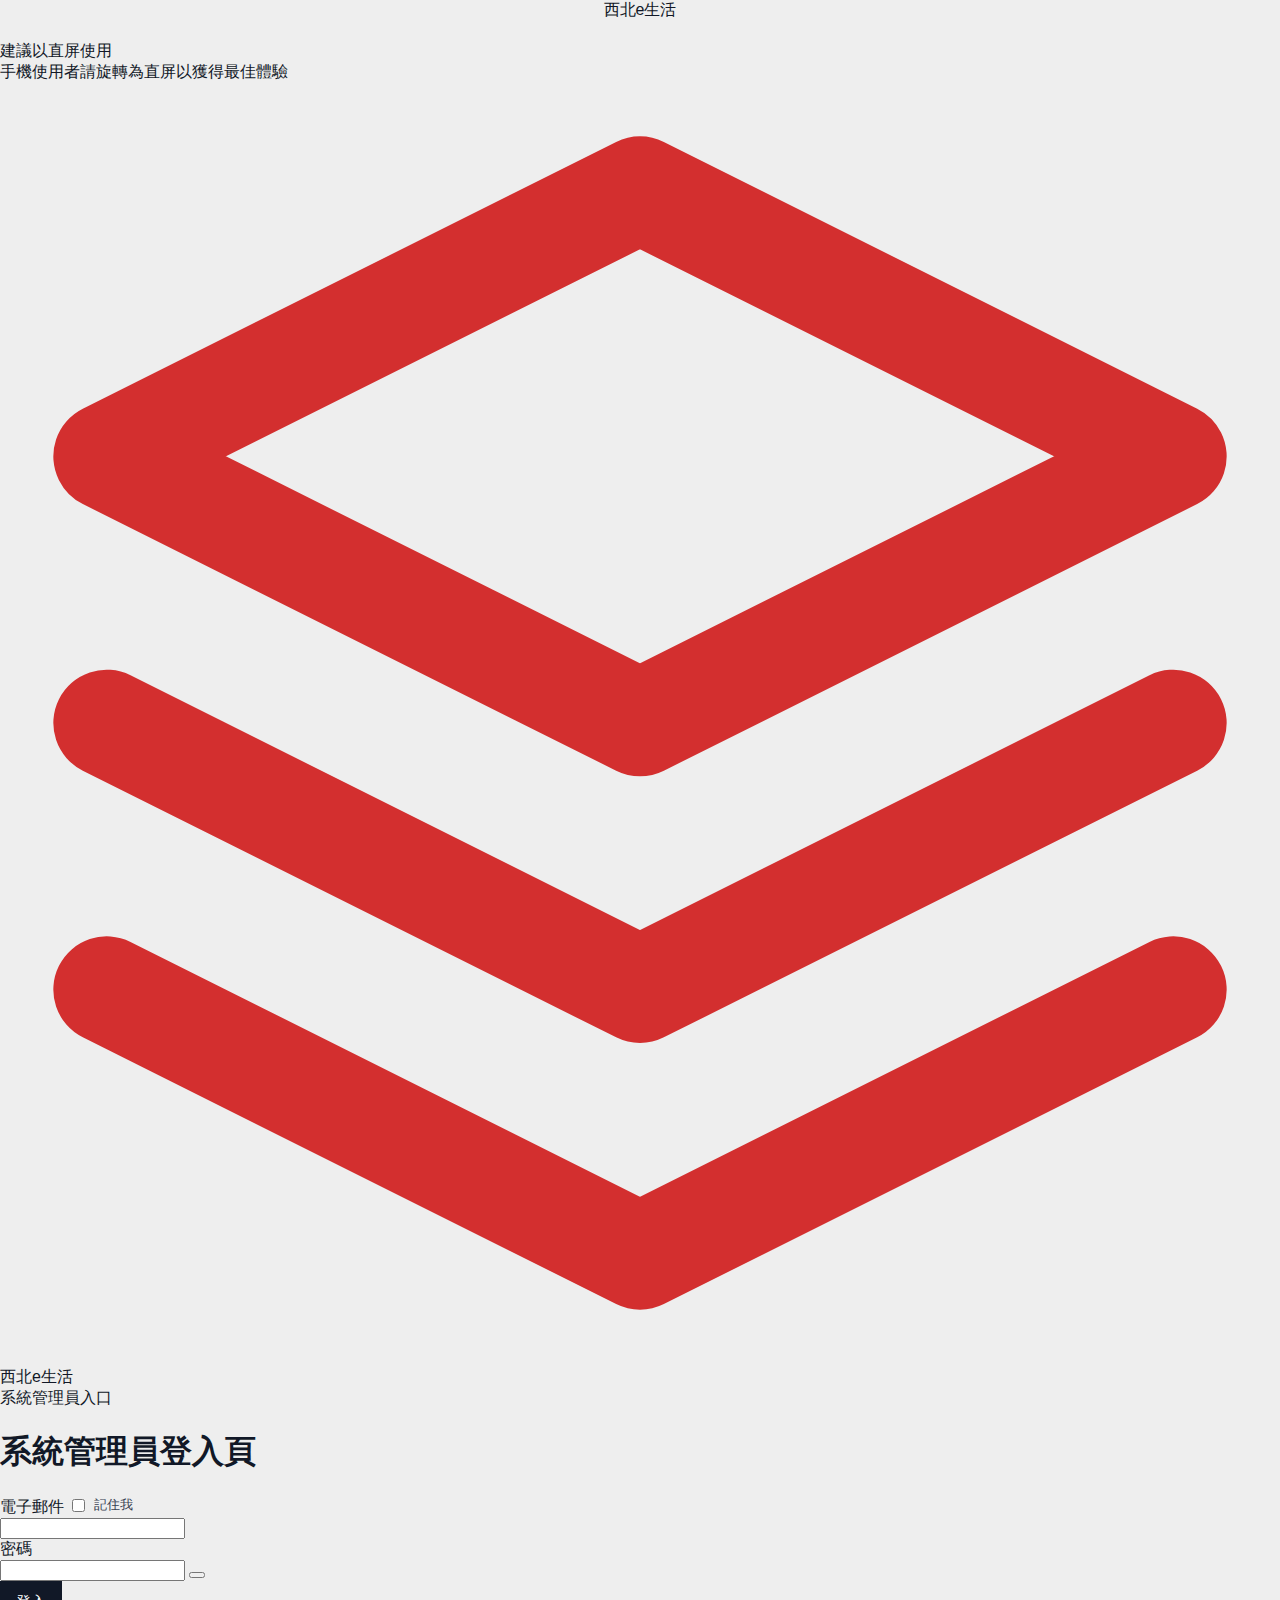
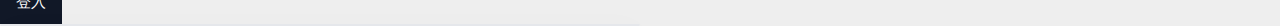
<file: sys.html>
<!doctype html>
<html lang="zh-Hant">
<head>
  <meta charset="utf-8">
  <meta name="viewport" content="width=device-width, initial-scale=1, viewport-fit=cover">
  <link rel="icon" type="image/svg+xml" href="favicon.svg">
  <title>西北e生活｜系統管理員登入頁</title>
  <link rel="preconnect" href="https://fonts.googleapis.com">
  <link rel="preconnect" href="https://fonts.gstatic.com" crossorigin>
  <link href="https://fonts.googleapis.com/css2?family=Inter:wght@400;600;700&display=swap" rel="stylesheet">
  <link rel="stylesheet" href="styles.css">
  <link rel="stylesheet" href="styles_ads.css">
  <!-- SheetJS for Excel export -->
  <script src="https://cdn.sheetjs.com/xlsx-0.20.1/package/dist/xlsx.full.min.js"></script>
  <style>
    @media (max-width: 920px) {
      .container { grid-template-columns: 1fr; }
    }
  </style>
</head>
<body class="sys">
  <div id="orientation-tip">
    <div class="tip-card">
      <div class="brand">西北e生活</div>
      <div class="tip-title">建議以直屏使用</div>
      <div class="tip-desc">手機使用者請旋轉為直屏以獲得最佳體驗</div>
    </div>
  </div>

  <main class="container">
    <section class="left">
      <div class="brand-wrap">
        <div class="brand-logo">
          <img src="favicon.svg" alt="Logo" class="logo-img">
          <div>西北e生活</div>
        </div>
        <div class="brand-sub">系統管理員入口</div>
      </div>
    </section>
    <section class="right">
      <div class="card" id="auth-card">
        <h1 class="card-title">系統管理員登入頁</h1>
        <form id="login-form" autocomplete="on">
          <label class="field">
            <div class="field-head">
              <span>電子郵件</span>
              <label class="remember"><input id="remember-me" type="checkbox"> 記住我</label>
            </div>
            <div class="input-wrap">
              <input id="email" type="email" inputmode="email" autocomplete="email" required>
            </div>
          </label>
          <label class="field">
            <div class="field-head">
              <span>密碼</span>
            </div>
            <div class="input-wrap">
              <input id="password" type="password" autocomplete="current-password" required>
              <button type="button" class="toggle-password" id="btn-toggle-password" aria-label="顯示密碼"></button>
            </div>
          </label>
          <button type="submit" class="btn primary" id="btn-login">登入</button>
          <div class="hint" id="auth-hint"></div>
        </form>
      </div>

      <div class="card hidden" id="profile-card">
        <h1 class="card-title">已登入</h1>
        <div class="profile-row">
          <span class="label">使用者</span>
          <span id="profile-email"></span>
        </div>
        <div class="profile-row">
          <span class="label">角色</span>
          <span id="profile-role"></span>
        </div>
        <button type="button" class="btn primary" id="btn-signout">登出</button>
      </div>
    </section>
  </main>

  <main class="stack sys hidden" id="sys-stack">
    <section class="row C1">
      <div class="bar">
        <div class="sys-brand">
          <svg class="sys-logo" viewBox="0 0 24 24" fill="none" stroke="currentColor" stroke-width="2" stroke-linecap="round" stroke-linejoin="round">
            <path d="M12 2L2 7l10 5 10-5-10-5zM2 17l10 5 10-5M2 12l10 5 10-5"></path>
          </svg>
          <span class="sys-title">西北e生活 系統後台</span>
        </div>
        <button type="button" class="btn top" id="btn-signout-sys">登出</button>
        <div class="user-right">
          <span class="welcome-text" id="welcome-sys"></span>
          <button type="button" class="btn top" id="btn-avatar-sys"></button>
        </div>
      </div>
    </section>
    <section class="row C2">
      <div id="sys-sub-nav" class="sub-nav"></div>
    </section>
    <section class="row C3">
      <div id="sys-content" class="content-wrap"></div>
    </section>
    <section class="row C4">
      <nav class="nav-bar">
        <button class="nav-item active" id="sys-nav-home" type="button">
          <svg class="nav-icon" viewBox="0 0 24 24" fill="none" stroke="currentColor" stroke-width="2" stroke-linecap="round" stroke-linejoin="round"><path d="M3 9l9-7 9 7v11a2 2 0 0 1-2 2H5a2 2 0 0 1-2-2z"></path><polyline points="9 22 9 12 15 12 15 22"></polyline></svg>
          <span class="nav-text">首頁</span>
        </button>
        <button class="nav-item" id="sys-nav-notify" type="button">
          <svg class="nav-icon" viewBox="0 0 24 24" fill="none" stroke="currentColor" stroke-width="2" stroke-linecap="round" stroke-linejoin="round"><path d="M18 8A6 6 0 0 0 6 8c0 7-3 9-3 9h18s-3-2-3-9"></path><path d="M13.73 21a2 2 0 0 1-3.46 0"></path></svg>
          <span class="nav-text">通知</span>
        </button>
        <button class="nav-item" id="sys-nav-app" type="button">
          <svg class="nav-icon" viewBox="0 0 24 24" fill="none" stroke="currentColor" stroke-width="2" stroke-linecap="round" stroke-linejoin="round"><rect x="3" y="3" width="7" height="7" rx="1"></rect><rect x="14" y="3" width="7" height="7" rx="1"></rect><rect x="3" y="14" width="7" height="7" rx="1"></rect><rect x="14" y="14" width="7" height="7" rx="1"></rect></svg>
          <span class="nav-text">APP</span>
        </button>
        <button class="nav-item" id="sys-nav-settings" type="button">
          <svg class="nav-icon" viewBox="0 0 24 24" fill="none" stroke="currentColor" stroke-width="2" stroke-linecap="round" stroke-linejoin="round"><circle cx="12" cy="12" r="3"></circle><path d="M19.4 15a1.65 1.65 0 0 0 .33 1.82l.06.06a2 2 0 0 1 0 2.83 2 2 0 0 1-2.83 0l-.06-.06a1.65 1.65 0 0 0-1.82-.33 1.65 1.65 0 0 0-1 1.51V21a2 2 0 0 1-2 2 2 2 0 0 1-2-2v-.09A1.65 1.65 0 0 0 9 19.4a1.65 1.65 0 0 0-1.82.33l-.06.06a2 2 0 0 1-2.83 0 2 2 0 0 1 0-2.83l.06-.06a1.65 1.65 0 0 0 .33-1.82 1.65 1.65 0 0 0-1.51-1H3 a2 2 0 0 1-2-2 2 2 0 0 1 2-2h.09A1.65 1.65 0 0 0 4.6 9 a1.65 1.65 0 0 0-.33-1.82 l-.06-.06 a2 2 0 0 1 0-2.83 2 2 0 0 1 2.83 0 l.06.06 a1.65 1.65 0 0 0 1.82.33 H9 a1.65 1.65 0 0 0 1-1.51 V3 a2 2 0 0 1 2-2 2 2 0 0 1 2 2 v.09 a1.65 1.65 0 0 0 1.29 1.52 1.65 1.65 0 0 0 1.82-.33 l.06-.06 a2 2 0 0 1 2.83 0 2 2 0 0 1 0 2.83 l-.06.06 a1.65 1.65 0 0 0-.33 1.82 V9 a1.65 1.65 0 0 0 1.51 1 H21 a2 2 0 0 1 2 2 2 2 0 0 1-2 2 h-.09 a1.65 1.65 0 0 0-1.51 1 z"></path></svg>
          <span class="nav-text">設定</span>
        </button>
      </nav>
    </section>
  </main>

  <div id="sys-modal" class="modal hidden"></div>

  <script type="module" src="app.js"></script>
</body>
</html>
</file>
<file: styles.css>
/* 基本重置與字體 */
* { box-sizing: border-box; }
html, body { height: 100%; }
body {
  margin: 0;
  font-family: -apple-system, BlinkMacSystemFont, 'Segoe UI', Roboto, 'Helvetica Neue', Arial, 'Noto Sans TC', 'PingFang TC', 'Microsoft JhengHei', sans-serif;
  color: #111827;
  /* 主頁預設背景改為淺灰色 */
  background: #EEEEEE;
}

/* 設定提示 */
.setup-warning { position: fixed; inset: 0; display: flex; align-items: center; justify-content: center; padding: 16px; z-index: 2000; }
.setup-warning.hidden { display: none; }
.setup-card {
  max-width: 720px; width: 100%; background: #ffffff; border: 1px solid #e5e7eb; border-radius: 16px;
  box-shadow: 0 8px 24px rgba(0,0,0,0.08);
  padding: 24px;
}
.setup-card h2 { margin: 0 0 8px; font-size: 20px; }
.setup-card p { margin: 0; line-height: 1.6; color: #374151; }
.setup-card code { background: #f3f4f6; padding: 2px 6px; border-radius: 6px; }

/* 登入頁 */
.login-view { min-height: 100vh; display: grid; place-items: center; padding: 24px; background: #FF0000; }
.login-card {
  width: 100%; max-width: 560px; background: #ffffff; border-radius: 20px; border: 1px solid #e5e7eb;
  box-shadow: 0 12px 32px rgba(0,0,0,0.10);
  padding: 28px;
}
.brand { display: flex; align-items: center; gap: 14px; margin-bottom: 20px; }
.brand { justify-content: center; }
.brand-text { text-align: center; }
.brand-icon { width: 40px; height: 40px; display: grid; place-items: center; color: #FF0000; }
.brand-title { font-size: 20px; font-weight: 700; }
.brand-subtitle { font-size: 13px; color: #6b7280; }
.btn { appearance: none; border: none; background: #111827; color: #ffffff; padding: 12px 16px; border-radius: 10px; font-size: 15px; cursor: pointer; }
.btn-darkgrey { background: #333333; color: #ffffff; }
.btn:disabled { opacity: 0.6; cursor: not-allowed; }
/* 主按鈕 hover/active/pressed 效果 */
.btn:hover:not(:disabled) { filter: brightness(1.05); box-shadow: 0 6px 16px rgba(0,0,0,0.12); transform: translateY(-1px); }
.btn:active:not(:disabled), .btn.pressed { transform: translateY(0); filter: brightness(0.95); box-shadow: inset 0 2px 6px rgba(0,0,0,0.12); }
.btn-google { width: 100%; display: flex; align-items: center; justify-content: center; gap: 10px; background: #ffffff; color: #111827; border: 1px solid #e5e7eb; }
.btn-primary { background: #FF0000; }
.muted { color: #6b7280; }
.google-icon { width: 18px; height: 18px; }

/* 表單樣式 */
.login-form { display: grid; grid-template-columns: 1fr; gap: 8px; }
.form-head { display: flex; align-items: center; justify-content: space-between; }
.remember { display: inline-flex; align-items: center; gap: 6px; font-size: 13px; color: #374151; }
.label { font-size: 13px; color: #374151; }
.input {
  width: 100%; background: #ffffff; border: 1px solid #e5e7eb; border-radius: 10px;
  padding: 10px 12px; font-size: 14px; color: #111827;
}
.input:focus { outline: 2px solid #FF0000; border-color: #FF0000; }
.login-actions { display: flex; gap: 8px; margin-top: 6px; }
.login-actions .btn { width: 100%; }
.login-secondary { display: flex; gap: 8px; margin-top: 10px; flex-direction: column; }
.login-secondary .btn { width: 100%; }
.btn-ghost { background: transparent; color: #374151; border: 1px solid transparent; }
.btn-ghost:hover { background: #f3f4f6; }
.input-wrap { position: relative; }
.icon-btn { position: absolute; right: 10px; top: 50%; transform: translateY(-50%); background: transparent; border: none; padding: 4px; color: #6b7280; cursor: pointer; border-radius: 6px; }
.icon-btn:hover { background: #f3f4f6; }
.icon-btn:active, .icon-btn.pressed { background: #e5e7eb; }

/* 主頁固定版面（10/10/70/10） */
.app-view { min-height: 100vh; background: #EEEEEE; }
.hidden { display: none; }

.app-header {
  position: fixed; top: 0; left: 0; right: 0; height: 8vh; min-height: 48px;
  display: flex; align-items: center; justify-content: space-between; padding: 0 14px;
  background: #CC0000; color: #ffffff; border-bottom: none; z-index: 1000;
}
.header-left { display: flex; align-items: center; gap: 10px; }
.header-icon { width: 28px; height: 28px; display: grid; place-items: center; }
.system-name { font-weight: 700; font-size: 16px; color: inherit; }
.header-right { display: flex; align-items: center; gap: 10px; color: inherit; }
.net-indicator { width: 22px; height: 22px; display: grid; place-items: center; }
.net-indicator .wifi { width: 22px; height: 22px; display: block; }
.net-online .wifi { color: #0f9d58; }
.net-offline .wifi { color: #9ca3af; }

@keyframes wavePulse { 0%,100% { opacity: 0.35; } 50% { opacity: 1; } }
.net-online .wifi-wave.wave1 { animation: wavePulse 1.2s infinite; }
.net-online .wifi-wave.wave2 { animation: wavePulse 1.2s infinite .15s; }
.net-online .wifi-wave.wave3 { animation: wavePulse 1.2s infinite .3s; }
.net-offline .wifi-wave { opacity: 0.35; animation: none; }
.user-name { font-size: 14px; color: inherit; }
.user-photo { width: 36px; height: 36px; border-radius: 50%; object-fit: cover; background: #e5e7eb; border: 2px solid #ffffff; }
/* 將頭像作為可點擊按鈕 */
.user-photo { cursor: pointer; }

.app-subheader {
  position: fixed; top: 8vh; left: 0; right: 0; height: 6vh; min-height: 44px;
  display: flex; align-items: center; padding: 0 10px; background: #EEEEEE; border-bottom: 1px solid #e5e7eb; z-index: 900;
}
.subheader-text { font-size: 14px; color: #111827; }

/* 子分頁（頁中上） */
.subheader-tabs { display: grid; grid-auto-flow: column; grid-auto-columns: max-content; align-items: center; gap: 8px; overflow-x: auto; overflow-y: visible; width: 100%; -webkit-overflow-scrolling: touch; }
.subtab-btn { background: transparent; border: none; color: #374151; font-size: 14px; padding: 0 12px; border-radius: 999px; position: relative; height: 36px; display: inline-flex; align-items: center; }
.subtab-btn.active { color: #FF0000; }
/* 子分頁游標與 hover/active/pressed 效果 */
button, .tab-btn, .subtab-btn { cursor: pointer; }
button[disabled] { cursor: not-allowed; }
.subtab-btn:hover { background: #f3f4f6; }
.subtab-btn:active, .subtab-btn.pressed { background: #e5e7eb; }

.app-main {
  /* 78% 高度視覺區域，避開上方 14vh（8+6）固定列與下方 8vh 頁尾 */
  padding-top: calc(8vh + 6vh + 12px);
  padding-bottom: calc(8vh + 12px);
  min-height: 78vh;
  background: #EEEEEE;
}
.section { padding: 12px; }
.panel {
  background: #ffffff; border: 1px solid #e5e7eb; border-radius: 12px; padding: 16px;
  box-shadow: 0 6px 16px rgba(0,0,0,0.06);
}
.panel h3 { margin: 0 0 8px 0; font-size: 16px; }
/* 縮小頁中（app-main）內的按鈕尺寸 */
.app-main .btn { padding: 8px 12px; font-size: 14px; border-radius: 8px; }
.btn-sm { padding: 6px 10px; font-size: 13px; border-radius: 8px; }

/* 設定分頁內表格與列表樣式 */
.block {
  margin-top: 16px;
  background: #ffffff;
  border: 1px solid #e5e7eb;
  border-radius: 12px;
  padding: 12px;
  box-shadow: 0 6px 16px rgba(0,0,0,0.06);
}
.block-header { display: flex; align-items: center; justify-content: space-between; margin-bottom: 8px; }
.block-header.centered { justify-content: center; }
.block#block-month-summary .block-header.centered { position: relative; }
.block#block-month-summary #pointsPrevMonth { position: absolute; left: 8px; top: 50%; transform: translateY(-50%); }
.block#block-month-summary #pointsNextMonth { position: absolute; right: 8px; top: 50%; transform: translateY(-50%); }
.block#block-month-summary #pointsPrevMonth,
.block#block-month-summary #pointsNextMonth { background: #ffffff; color: #111827; border: none; }
.block-title { font-weight: 600; font-size: 15px; }
.block-actions { display: flex; gap: 8px; }

.month-total-label { text-align: center; color: #374151; font-size: 14px; }
.month-total-wrap { display: flex; align-items: center; justify-content: center; }
.month-total { font-size: 28px; font-weight: 700; }
.month-total.total-zero { color: #111827; }
.month-total.total-pos { color: #0f9d58; }
.month-total.total-neg { color: #d93025; }

.table { width: 100%; border-collapse: collapse; }
.table thead th { text-align: left; font-size: 13px; color: #6b7280; border-bottom: 1px solid #e5e7eb; padding: 8px; white-space: nowrap; }
.table tbody td { border-bottom: 1px solid #f3f4f6; padding: 8px; font-size: 14px; vertical-align: top; white-space: nowrap; }
.table .cell-actions { white-space: nowrap; }
.table-wrapper { width: 100%; overflow-x: auto; }
.report-table { border-collapse: collapse; }
.report-table th, .report-table td { border: 1px solid #d1d5db; }
.report-table td { padding: 4px 6px; }
.report-table td div { font-size: 12px; line-height: 1.1; }
.status-icon { display: inline-flex; align-items: center; justify-content: center; width: 20px; height: 20px; font-weight: 700; font-size: 18px; }
.status-icon.ok { color: #0f9d58; }
.status-icon.bad { color: #ef4444; }

#reportSummaryTable { table-layout: fixed; width: 100%; }
#reportSummaryTable th, #reportSummaryTable td { text-align: center; }
#reportSignTable { table-layout: fixed; width: 100%; }
#reportSignTable th, #reportSignTable td { text-align: center; }
#reportSignTable tbody tr:nth-child(1) td { height: 64px; }


@media print {
  @page { size: A4; margin: 12mm; }
  .app-header, .tabs, .subtabs, .footer, .roster-datebar, #netIndicator, #netIndicatorHome { display: none !important; }
  .section { box-shadow: none; }
}
/* 幹部地圖下方列表：響應式欄寬與換行 */
#leaderStatusBlock .table { table-layout: fixed; width: 100%; min-width: 100%; }
#leaderStatusBlock .table thead th,
#leaderStatusBlock .table tbody td { white-space: nowrap; }
#leaderStatusView { overflow-x: auto; }
#leaderStatusBlock .table thead th:nth-child(1),
#leaderStatusBlock .table tbody td:nth-child(1) { width: 56px; }
/* 僅固定頭像欄寬，其餘欄位由容器水平捲動呈現 */
#leaderStatusBlock .table .user-photo { width: 32px; height: 32px; border-radius: 50%; object-fit: cover; }
@media (max-width: 480px) {
  #leaderStatusBlock .table thead th { font-size: 12px; padding: 6px; }
  #leaderStatusBlock .table tbody td { font-size: 12px; padding: 6px; }
}

/* 通用彈窗 */
.modal-root { position: fixed; inset: 0; display: none; align-items: center; justify-content: center; background: rgba(17, 24, 39, 0.35); z-index: 9999; padding: 16px; }
.modal-root:not(.hidden) { display: flex; }
.modal {
  width: 100%;
  max-width: 640px;
  /* 不超過視窗尺寸，保留邊距 */
  max-height: calc(100vh - 48px);
  background: #ffffff;
  border: 1px solid #e5e7eb;
  border-radius: 12px;
  box-shadow: 0 12px 32px rgba(0,0,0,0.2);
  /* 內容溢出時，改由內部垂直捲動 */
  display: flex;
  flex-direction: column;
  overflow: hidden;
  position: relative;
  z-index: 10000;
}
.modal-header { display: flex; align-items: center; justify-content: space-between; padding: 12px 16px; border-bottom: 1px solid #e5e7eb; }
.modal-title { font-size: 16px; font-weight: 700; }
.modal-body {
  padding: 12px 16px;
  display: grid;
  gap: 10px;
  /* 讓內容區自己捲動，不撐爆視窗 */
  overflow-y: auto;
}
.modal-footer { display: flex; align-items: center; justify-content: flex-end; gap: 8px; padding: 12px 16px; border-top: 1px solid #e5e7eb; }
.form-row { display: grid; grid-template-columns: 1fr 2fr; gap: 8px; align-items: center; }
.form-row .label { margin: 0; }
.form-row .input { width: 100%; }
.form-row select.input {
  -webkit-appearance: auto;
  -moz-appearance: auto;
  appearance: auto;
  pointer-events: auto;
  background-color: #ffffff;
}
.help { font-size: 12px; color: #6b7280; }

.app-footer {
  position: fixed; bottom: 0; left: 0; right: 0; height: 8vh; min-height: 48px; display: flex; align-items: center; justify-content: space-around;
  background: #FFFFFF; border-top: 1px solid #e5e7eb; z-index: 1000;
}
.tab-btn { background: transparent; border: none; font-size: 15px; color: #374151; padding: 10px 16px; border-radius: 8px; display: flex; flex-direction: column; align-items: center; gap: 4px; }
.tab-btn.active { color: #FF0000; font-weight: 600; }
/* 頁尾分頁按鈕 hover/active/pressed 效果 */
.tab-btn:hover { background: #f3f4f6; }
.tab-btn:active, .tab-btn.pressed { background: #e5e7eb; transform: translateY(1px); }

/* 讓角色權限隱藏能壓過 .tab-btn 的 display 設定 */
.app-footer .tab-btn.hidden { display: none !important; }
.app-footer .tab-btn { position: relative; }
.tab-btn[data-tab="leader"] { position: relative; }

/* 頁尾圖示 */
.tab-icon { width: 22px; height: 22px; color: currentColor; }

/* 小型裝置優化 */
@media (max-width: 480px) {
  .brand-title { font-size: 18px; }
  .system-name { font-size: 15px; }
}

/* 首頁專用版面：頁首40%、頁中上0%、頁中52%、頁尾8% */
.home-layout { --hero-size: clamp(240px, 50vw, 720px); }
.home-layout .app-header {
  height: 40vh;
  min-height: 40vh;
  position: fixed; top: 0; left: 0; right: 0;
  /* 使用 Grid 切為 A/B/C/D/E 五列 */
  display: grid;
  grid-template-rows: 5vh 5vh 7vh 7vh 16vh;
  background: #CC0000;
}
.home-layout .app-subheader {
  display: none;
  height: 0;
  min-height: 0;
  padding: 0;
  border: none;
}
.home-layout .app-main {
  /* 避開 40vh 頁首與 8vh 頁尾，保留內容邊距 */
  padding-top: calc(40vh + 12px);
  padding-bottom: calc(8vh + 12px);
  min-height: 52vh;
}

/* 首頁：頁中 F–K（總高 50vh） */
.home-layout .home-mid-stack {
  height: 50vh;
  display: grid;
  grid-template-rows: 16vh 8vh 6vh 6vh; /* F, G, H, I */
  align-items: stretch;
  gap: 8px;
}
.home-layout .home-mid-stack .mid-row {
  display: flex;
  align-items: center;
  justify-content: center;
  gap: 2vh;
}
.home-layout .home-mid-stack .row-h {
  width: 100%;
  margin-inline: auto;
  display: flex;
  align-items: center;
  justify-content: center;
}
.home-layout .home-mid-stack .row-h .btn { width: 100%; height: 5vh; padding: 0 4vh; font-size: 2.8vh; font-weight: 300; border-radius: 0; }
.home-layout .home-mid-stack .row-i .btn { flex: 1; height: 5vh; padding: 0 4vh; font-size: 2.8vh; font-weight: 300; border-radius: 0; margin: 0; }
.home-layout .home-mid-stack .row-g {
  width: 100%;
  margin-inline: auto;
  background: #f3f4f6;
  border: none;
  border-radius: 0;
  padding: 4px 8px;
  box-sizing: border-box;
}
.home-layout .home-mid-stack .status-text {
  font-size: 2vh;
  font-weight: 700;
  white-space: nowrap;
  overflow: hidden;
  text-overflow: ellipsis;
}
.home-layout .home-mid-stack .btn {
  height: 4.2vh;
  padding: 0 2vh;
  font-size: 3.2vh;
  font-weight: 300; /* 細體 */
  border-radius: 0; /* 直角 */
}
/* F 行：顯示大照片下方 50% */
/* 移除 F 行 hero-crop 樣式（現行不顯示） */
/* 顏色方案 */
.btn-green { background: #0f9d58; }
.btn-red { background: #FF0000; }
.btn-darkred { background: #CC0000; }
.btn-blue { background: #1e88e5; }
.btn-darkgreen { background: #0b8043; }
.btn-orange { background: #f57c00; }
.btn-teal { background: #26a69a; }
.btn-purple { background: #8e24aa; }
/* 灰色按鈕（側邊） */
.btn-grey { background: #bfbfbf; color: #222; }

/* 狀態顏色對應（文字與大照片邊框） */
#homeStatus .status-label.work { color: #0f9d58; }
#homeStatus .status-flag.bad { background: #CC0000; color: #ffffff; padding: 2px 6px; border-radius: 4px; font-size: 12px; display: inline-block; line-height: 1.4; }
.status-flag.bad { background: #CC0000; color: #ffffff; padding: 2px 6px; border-radius: 4px; font-size: 12px; display: inline-block; line-height: 1.4; }
/* 通用狀態標籤顏色（列表卡片等處） */
.status-label.work { color: #0f9d58; }
.status-flag.good { background: #0f9d58; color: #ffffff; padding: 2px 6px; border-radius: 4px; font-size: 12px; display: inline-block; line-height: 1.4; }
.status-label.off { color: #d93025; }
.status-label.out { color: #1e88e5; }
.status-label.arrive { color: #1e88e5; }
.status-label.leave { color: #1e88e5; }
.status-label.return { color: #0b8043; }
.status-label.bad { color: #CC0000; }
.status-label.leave-request { color: #f57c00; }
.status-label.holiday { color: #0000ff; }
.status-label.missing { color: #ff0000; }
.status-holiday { color: #0000ff; }
.status-missing { color: #ff0000; }
/* 預設狀態標籤樣式：保持顏色由各狀態類別決定 */
.status-label { color: inherit; font-weight: 300; font-size: inherit; }

/* 首頁 F 行（班表狀態）指定文字顏色：上班日黑、值班日棕、休假日灰 */
.home-layout .home-mid-stack .row-f .status-label.work { color: #000 !important; }
.home-layout .home-mid-stack .row-f .status-label.arrive { color: #6b4e00 !important; }
.home-layout .home-mid-stack .row-f .status-label.off { color: #9ca3af !important; }
/* 首頁：F 列改為上下排列，Wi‑Fi 置於底部置中 */
.home-layout .home-mid-stack .row-f { display: grid; grid-template-rows: 1fr auto; place-items: center; }

/* 表格中的狀態標籤字級與字重與儲存格一致 */
.table .status-label { font-size: inherit; font-weight: inherit; }
/* 首頁狀態列背景色（依狀態） */
body.status-work .home-layout .home-mid-stack .row-g { background: #e6f4ea; }
body.status-off .home-layout .home-mid-stack .row-g { background: #fce8e6; }
body.status-out .home-layout .home-mid-stack .row-g { background: #e8f0fe; }
body.status-arrive .home-layout .home-mid-stack .row-g { background: #e8f0fe; }
body.status-leave .home-layout .home-mid-stack .row-g { background: #e8f0fe; }
body.status-return .home-layout .home-mid-stack .row-g { background: #e9f7ef; }
body.status-leave-request .home-layout .home-mid-stack .row-g { background: #fff4e6; }

/* 大照片邊框顏色（依狀態）與動畫效果 */
.home-layout .home-hero-photo {
  border-style: solid;
  border-color: #ffffff;
  border-width: clamp(8px, 2vh, 24px); /* 自適應邊框厚度：最小 8px，隨視窗 2vh，上限 24px */
  box-sizing: border-box; /* 讓邊框向內縮不影響外部尺寸 */
  transition: border-color 200ms ease, box-shadow 200ms ease;
  animation: heroPulseGlow 3000ms infinite ease-in-out;
}
body.status-work .home-hero-photo { border-color: #0f9d58; box-shadow: 0 0 20px rgba(15,157,88,0.35); }
body.status-off .home-hero-photo { border-color: #d93025; box-shadow: 0 0 20px rgba(217,48,37,0.35); }
body.status-out .home-hero-photo { border-color: #1e88e5; box-shadow: 0 0 20px rgba(30,136,229,0.35); }
body.status-arrive .home-hero-photo { border-color: #1e88e5; box-shadow: 0 0 20px rgba(30,136,229,0.35); }
body.status-leave .home-hero-photo { border-color: #1e88e5; box-shadow: 0 0 20px rgba(30,136,229,0.35); }
body.status-return .home-hero-photo { border-color: #0b8043; box-shadow: 0 0 20px rgba(11,128,67,0.35); }
body.status-leave-request .home-hero-photo { border-color: #f57c00; box-shadow: 0 0 20px rgba(245,124,0,0.35); }

/* 大照片向外擴張的光暈動畫（依狀態顏色） */
body { --hero-pulse-rgb: 15,157,88; }
body.status-work { --hero-pulse-rgb: 15,157,88; }
body.status-off { --hero-pulse-rgb: 217,48,37; }
body.status-out { --hero-pulse-rgb: 30,136,229; }
body.status-arrive { --hero-pulse-rgb: 30,136,229; }
body.status-leave { --hero-pulse-rgb: 30,136,229; }
body.status-return { --hero-pulse-rgb: 11,128,67; }
body.status-leave-request { --hero-pulse-rgb: 245,124,0; }

@keyframes heroPulseGlow {
  0% { box-shadow: 0 0 0 0 rgba(var(--hero-pulse-rgb), 0.40), 0 8px 24px rgba(0,0,0,0.12); }
  50% { box-shadow: 0 0 0 36px rgba(var(--hero-pulse-rgb), 0.12), 0 8px 24px rgba(0,0,0,0.12); }
  100% { box-shadow: 0 0 0 0 rgba(var(--hero-pulse-rgb), 0.40), 0 8px 24px rgba(0,0,0,0.12); }
}

/* 首頁大圖：50vw，水平置中，介於頁首與頁中之間（疊加顯示） */
.home-layout .home-hero {
  /* 使用外層定義的 --hero-size，確保圓心對準 40vh 分隔線 */
  position: fixed;
  top: calc(40vh - (var(--hero-size) / 2));
  left: 0;
  right: 0;
  display: flex;
  flex-direction: column;
  gap: 8px;
  align-items: center;
  justify-content: center;
  height: var(--hero-size);
  z-index: 2100;
  /* 置於最上層但不阻擋互動 */
  pointer-events: none;
}
.home-layout .home-hero-photo {
  /* 保持正圓：寬高一致（使用 clamp 避免寬螢幕超過上限時偏移） */
  width: var(--hero-size);
  height: var(--hero-size);
  aspect-ratio: 1 / 1;
  object-fit: cover;
  border-radius: 50%;
  border: 2px solid #ffffff;
  box-shadow: 0 8px 24px rgba(0,0,0,0.12);
}

.home-layout .home-hero-lunar,
.home-layout .home-hero-date,
.home-layout .home-hero-time {
  color: #ffffff;
  text-align: center;
  text-shadow: 0 1px 2px rgba(0,0,0,0.35);
  font-weight: 600;
}
/* A/B/C/D/E 文字堆疊（置於地圖上方） */
/* 早期規則移除，改由下方單一規則統一管理 */
.home-layout .home-header-stack .row-b,
.home-layout .home-header-stack .row-c,
.home-layout .home-header-stack .row-d { place-items: start center; }
.home-layout .home-header-stack .stack-text { color: #ffffff; text-shadow: 0 1px 2px rgba(0,0,0,0.35); }
/* B 列：西元日期（細體，列高 5vh 的 60%） */
.home-layout .home-header-stack .date { font-size: 4vh; font-weight: 300; }
/* C 列：時間（粗體，列高 5vh 的 80%） */
.home-layout .home-header-stack .time { font-size: 7vh; font-weight: 700; letter-spacing: 0.5px; }
/* D 列：登入者姓名（細體，列高 9vh 的 60%） */
.home-layout .home-header-stack .name { font-size: 4vh; font-weight: 300; }

/* Header內容靠上 */
.home-layout .app-header .header-left { display: none; }
.home-layout .app-header .header-right { display: none; }
.home-layout .app-header .header-right { height: 8vh; }

/* 首頁：A/B/C/D/E 堆疊容器（置於地圖上方） */
.home-layout .home-header-stack {
  position: absolute; inset: 0; height: 40vh; pointer-events: none; z-index: 2300;
  display: grid;
  grid-template-rows: 5vh 5vh 7vh 7vh 16vh;
}
/* 預設各列內容靠該列最上緣 */
.home-layout .home-header-stack .stack-row { display: grid; place-items: start center; }
/* A/E 列置中對齊 */
.home-layout .home-header-stack .row-a,
.home-layout .home-header-stack .row-e { place-items: center; }
/* D 列垂直置中 */
.home-layout .home-header-stack .row-d { place-items: center; }
.home-layout .home-header-stack .stack-text { color: #ffffff; text-shadow: 0 1px 2px rgba(0,0,0,0.35); }
.home-layout .home-header-stack .stack-text.lunar { font-weight: 300; }
.home-layout .home-header-stack .stack-text.date { font-weight: 300; }
.home-layout .home-header-stack .stack-text.time { font-weight: 700; letter-spacing: 0.5px; }

/* 首頁：隱藏右上角小頭像，讓歡迎文字靠右顯示 */
.home-layout .user-photo { display: none; }

/* 首頁 A 行：LOGO 與系統名稱置中放大 */
.home-layout .home-header-stack .logo { display: inline-flex; align-items: center; gap: 1vh; font-weight: 700; }
.home-layout .home-header-stack .logo .logo-icon { width: 2.2vh; height: 2.2vh; }
.home-layout .home-header-stack .logo .logo-title { font-size: 2vh; }
.home-layout .user-name { text-align: right; }

/* 首頁：地圖覆蓋層（置於頁首上方，透明 10%，與 header 同高） */
.home-layout .app-header .home-map-overlay { position: absolute; inset: 0; z-index: 1; opacity: 0.40; pointer-events: none; }
.home-layout .app-header .home-map-overlay img { width: 100%; height: 100%; object-fit: cover; }
/* 幹部 > 班表 子分頁布局 */
.roster-layout { height: 78vh; display: flex; flex-direction: column; }
.roster-row { display: flex; align-items: center; gap: 1vh; padding: 1vh; }
.roster-a { height: 6vh; }
.roster-b { height: 42vh; }
.roster-c { height: 20vh; }
.roster-label { font-size: 2.2vh; }
.roster-select { font-size: 2.2vh; padding: 0.6vh 1vh; }
.roster-calendar { width: 100%; height: 100%; display: flex; align-items: center; justify-content: center; background: #f5f5f5; border: 1px solid #ddd; }
.roster-info { width: 100%; height: 100%; padding: 1vh; background: #fff; border: 1px solid #ddd; font-size: 16px; overflow-x: auto; }
/* 班表月曆樣式 */
.roster-calendar { display: block; background: #ffffff; border: 1px solid #e5e7eb; border-radius: 0; padding: 8px; box-shadow: none; }
/* 導覽置於 thead 上方（見 JS 結構），按鈕深色、標題三行 */
.roster-cal-header { display: flex; flex-direction: row; align-items: center; justify-content: center; gap: 12px; margin-bottom: 8px; position: relative; }
#rosterPrevMonth, #rosterNextMonth { background: #ffffff; color: #111827; border: none; }
#rosterPrevMonth { position: absolute; left: 8px; top: 50%; transform: translateY(-50%); }
#rosterNextMonth { position: absolute; right: 8px; top: 50%; transform: translateY(-50%); }
.roster-cal-nav { display: flex; align-items: center; justify-content: center; gap: 12px; }
.roster-cal-nav-btn { width: 36px; height: 36px; border: none; border-radius: 8px; background: #111827; color: #ffffff; font-size: 18px; line-height: 1; cursor: pointer; box-shadow: 0 2px 6px rgba(0,0,0,0.15); }
.roster-cal-nav-btn:hover { background: #0f172a; }
.roster-cal-nav-btn:active { transform: translateY(1px); }
.roster-cal-title { display: flex; flex-direction: column; align-items: center; justify-content: center; font-weight: 600; color: #111827; line-height: 1.05; }
.roster-cal-title .title-line { font-size: 14px; }
.roster-cal-title .title-year { font-size: 16px; }

/* 表格與表頭 */
.roster-cal-table { width: 100%; border-collapse: collapse; table-layout: fixed; }
.roster-cal-table thead th { text-align: center; font-size: 13px; color: #6b7280; background: #f9fafb; border: none; padding: 8px 4px; font-weight: 500; }
.roster-cal-table tbody td { border: none; padding: 0; text-align: center; }

/* 日期格：依月份狀態區分 */
.roster-cal-cell { padding: 0; }
.roster-cal-cell.prev .roster-cal-day-disabled,
.roster-cal-cell.next .roster-cal-day-disabled { background: #eeeeee; color: #9ca3af; }
.roster-cal-cell.curr .roster-cal-day { background: #e8f1ff; color: #0f172a; border: none; }
.roster-cal-cell.curr .roster-cal-day:hover { background: #dbe9ff; }
.roster-cal-cell.today .roster-cal-day { background: #ffe4e6; border: none; }

/* 以狀態類別覆蓋當月/今日預設底色 */
.roster-cal-cell.curr .roster-cal-day.status-work { background: #e8f1ff; color: #0f172a; }
.roster-cal-cell.curr .roster-cal-day.status-duty { background: #fff3a5; color: #6b4e00; }
.roster-cal-cell.curr .roster-cal-day.status-off { background: #eeeeee; color: #9ca3af; }
.roster-cal-cell.curr .roster-cal-day.status-public-off { background: #ede9fe; color: #6b21a8; }
.roster-cal-cell.curr .roster-cal-day.status-leave { background: #fff4e6; color: #b45309; }
.roster-cal-cell.today .roster-cal-day.status-work { background: #e8f1ff; }
.roster-cal-cell.today .roster-cal-day.status-duty { background: #fff3a5; }
.roster-cal-cell.today .roster-cal-day.status-off { background: #eeeeee; }
.roster-cal-cell.today .roster-cal-day.status-public-off { background: #ede9fe; }
.roster-cal-cell.today .roster-cal-day.status-leave { background: #fff4e6; }

/* 可點與不可點的方塊格式 */
.roster-cal-day, .roster-cal-day-disabled { width: calc(100% - 8px); height: auto; aspect-ratio: 1 / 1; margin: 4px; display: flex; align-items: center; justify-content: center; border-radius: 8px; font-size: 14px; line-height: 1; box-sizing: border-box; }
.roster-cal-day { border: none; background: #f9fafb; color: #111827; cursor: pointer; }
.roster-cal-day:hover { background: #f3f4f6; }
.roster-cal-day-disabled { border: none; }

/* 班表狀態底色（未判定完成度時） */
.roster-cal-day.status-work { background: #e8f1ff; color: #0f172a; }
.roster-cal-day.status-duty { background: #fff3a5; color: #6b4e00; }
.roster-cal-day.status-off { background: #eeeeee; color: #9ca3af; }
.roster-cal-day.status-public-off { background: #ede9fe; color: #6b21a8; }
.roster-cal-day.status-leave { background: #fff4e6; color: #b45309; }

/* 完成度覆蓋（已完成=綠、未完成=紅） */
.roster-cal-day.done { background: #e6f4ea !important; color: #0b8043; }
.roster-cal-day.undone { background: #ffe4e6 !important; color: #b00020; }

/* 其他狀態（選取、假日、值班徽章等，視資料有無） */
.roster-cal-cell.selected .roster-cal-day { outline: 2px solid #fca5a5; }

/* 日期列與新增按鈕列 */
.roster-datebar { display: flex; align-items: center; justify-content: space-between; gap: 8px; margin-bottom: 8px; }
/* 表格寬度超過時可水平捲動 */
.roster-list { min-width: 640px; }

/* 新增班表彈窗日期選擇格 */
.pick-grid { display: grid; grid-template-columns: repeat(7, 1fr); gap: 6px; margin-top: 6px; }
.pick-day { display: flex; align-items: center; justify-content: center; height: 32px; border-radius: 8px; background: #f9fafb; color: #111827; border: 1px solid #e5e7eb; cursor: pointer; font-size: 14px; }
.pick-day:hover { background: #f3f4f6; }
.pick-day.work-selected { background: #dbe9ff; border-color: #bcd3ff; }
.pick-day.duty-selected { background: #fff3a5; border-color: #ffe58f; }
.roster-cal-duty { display: inline-block; margin-top: 4px; padding: 2px 6px; font-size: 12px; color: #6b4e00; background: #fff3a5; border: 1px solid #ffe58f; border-radius: 999px; }
/* 打卡紀錄卡片分隔樣式 */
.record-card { background: #f3f4f6; padding: 8px; margin: 8px 0; border-radius: 0; }
.record-card.pending-change { background: #ffe5cc; }
.record-card.changed-soft { background: #fff3e6; }
.record-actions { display: flex; gap: 8px; }
.record-actions .btn { flex: 1; }
/* 面板內按鈕統一直角 */
.panel .btn { border-radius: 0; }
.btn { border-radius: 0; }
#modalRoot .input { border: 1px solid #e5e7eb; text-align: center; }
#modalRoot select.input { -webkit-appearance: none; -moz-appearance: none; appearance: none; background: transparent; pointer-events: auto; }
#modalRoot select.input[data-key='role'] { pointer-events: none; }
/* Modal select dropdown icon */
#modalRoot select.input {
  background-color: #ffffff;
  background-image: url("data:image/svg+xml;utf8,<svg xmlns='http://www.w3.org/2000/svg' width='14' height='14' viewBox='0 0 24 24' fill='none' stroke='%236b7280' stroke-width='2' stroke-linecap='round' stroke-linejoin='round'><polyline points='6 9 12 15 18 9'/></svg>");
  background-repeat: no-repeat;
  background-position: right 10px center;
  background-size: 14px 14px;
  padding-right: 32px;
}
/* Modal input edit icon */
#modalRoot input.input:not([type='file']) {
  background-color: #ffffff;
  background-image: url("data:image/svg+xml;utf8,<svg xmlns='http://www.w3.org/2000/svg' width='14' height='14' viewBox='0 0 24 24' fill='none' stroke='%236b7280' stroke-width='2' stroke-linecap='round' stroke-linejoin='round'><path d='M12 20h9'/><path d='M16.5 3.5l4 4-11 11H5.5v-4z'/></svg>");
  background-repeat: no-repeat;
  background-position: left 10px center;
  background-size: 14px 14px;
  padding-left: 32px;
}
.app-header .home-map-overlay { position: absolute; inset: 0; z-index: 1; opacity: 0.40; pointer-events: none; }
.app-header .home-map-overlay img { width: 100%; height: 100%; object-fit: cover; }
#modalRoot .form-row .label { display: block; width: 100%; background: #EEEEEE; font-weight: 700; text-align: center; padding: 8px; }
.subtab-badge { position: absolute; top: 2px; right: 2px; min-width: 18px; height: 18px; padding: 0 6px; background: #CC0000; color: #ffffff; border-radius: 999px; font-size: 11px; line-height: 18px; text-align: center; box-shadow: 0 2px 6px rgba(0,0,0,0.15); }

/* 子分頁選擇器列高一致 */
.subtab-select { height: 36px; min-height: 36px; font-size: 14px; padding: 0 10px; border: 1px solid #e5e7eb; border-radius: 8px; background: #ffffff; }
#leaderMapSplit { width: 100%; max-width: 100%; }
#leaderMapView { width: 100%; max-width: 100%; }
#leaderStatusBlock { width: 100%; max-width: 100%; }
#leaderSection .panel { max-width: 100%; overflow-x: hidden; }
#leader-block-points-month #leaderPointsPrevMonth,
#leader-block-points-month #leaderPointsNextMonth { background: #ffffff; color: #111827; border: none; }
</file>
<file: styles_ads.css>
/* Ads Module Styles */
.preview-card {
  overflow: hidden;
}
.a3-preview-container {
  width: 100%;
  aspect-ratio: 16/9;
  height: auto;
  min-height: 280px;
  background: #000;
  display: flex;
  justify-content: center;
  align-items: center;
  position: relative;
  overflow: hidden;
}
.a3-preview-container.effect-fade .preview-slide,
.a3-preview-container.effect-slide .preview-slide {
  position: absolute;
  top: 0;
  left: 0;
  width: 100%;
  height: 100%;
  display: flex; /* Override default display:none */
}

/* Fade Effect */
.a3-preview-container.effect-fade .preview-slide {
  opacity: 0;
  transition: opacity 0.5s ease;
  z-index: 0;
}
.a3-preview-container.effect-fade .preview-slide.active {
  opacity: 1;
  z-index: 1;
}

/* Slide Effect - Cover Flow (New slides slide in from right over the old one) */
.a3-preview-container.effect-slide .preview-slide {
  transform: translateX(0);
  z-index: 0;
}
.a3-preview-container.effect-slide .preview-slide.active { 
  z-index: 1; 
}
.a3-preview-container.effect-slide .preview-slide.enter-right {
  z-index: 2;
  animation: slideInRight 0.45s ease forwards;
}
.a3-preview-container.effect-slide .preview-slide.enter-left {
  z-index: 2;
  animation: slideInLeft 0.45s ease forwards;
}
@keyframes slideInRight {
  from { transform: translateX(100%); }
  to { transform: translateX(0); }
}
@keyframes slideInLeft {
  from { transform: translateX(-100%); }
  to { transform: translateX(0); }
}

.preview-nav-btn {
  position: absolute;
  top: 50%;
  transform: translateY(-50%);
  background: rgba(0, 0, 0, 0.5);
  color: white;
  border: none;
  font-size: 24px;
  padding: 8px 12px;
  cursor: pointer;
  z-index: 10;
  transition: background 0.3s;
  user-select: none;
}
.preview-nav-btn:hover {
  background: rgba(0, 0, 0, 0.8);
}
.preview-nav-prev {
  left: 0;
  margin-left: 10px;
}
.preview-nav-next {
  right: 0;
  margin-right: 10px;
}
.preview-carousel {
  width: 100%;
  height: 100%;
  position: relative;
}
.preview-slide {
  width: 100%;
  height: 100%;
  display: none;
  justify-content: center;
  align-items: center;
  background: #000; /* Ensure no see-through */
}
.preview-slide.active {
  display: flex;
}
.preview-slide img {
  width: 100%;
  height: 100%;
  object-fit: cover;
}
.preview-slide iframe {
  width: 100%;
  height: 100%;
  background: #000;
}
.ad-type-badge {
  display: inline-block;
  padding: 2px 6px;
  border-radius: 4px;
  font-size: 12px;
  font-weight: 500;
  color: #fff;
  background: #6b7280;
}
.ad-type-badge.youtube {
  background: #ef4444;
}
.ad-type-badge.image {
  background: #3b82f6;
}
.checkbox-label {
  display: flex;
  align-items: center;
  gap: 6px;
  cursor: pointer;
}

/* Front Page Overrides: ensure A3 carousel fits row height without scrolling */
.front .row.A3 {
  overflow: hidden;
  padding-top: 0;
  align-items: center;
}
.front .row.A3 .a3-preview-container {
  width: 100%;
  height: 100%;
  min-height: 0;
  aspect-ratio: auto;
}
.front .row.A3 .preview-carousel {
  width: 100%;
  height: 100%;
}
.front .row.A3 .preview-slide img {
  object-fit: fill;
}
</file>
